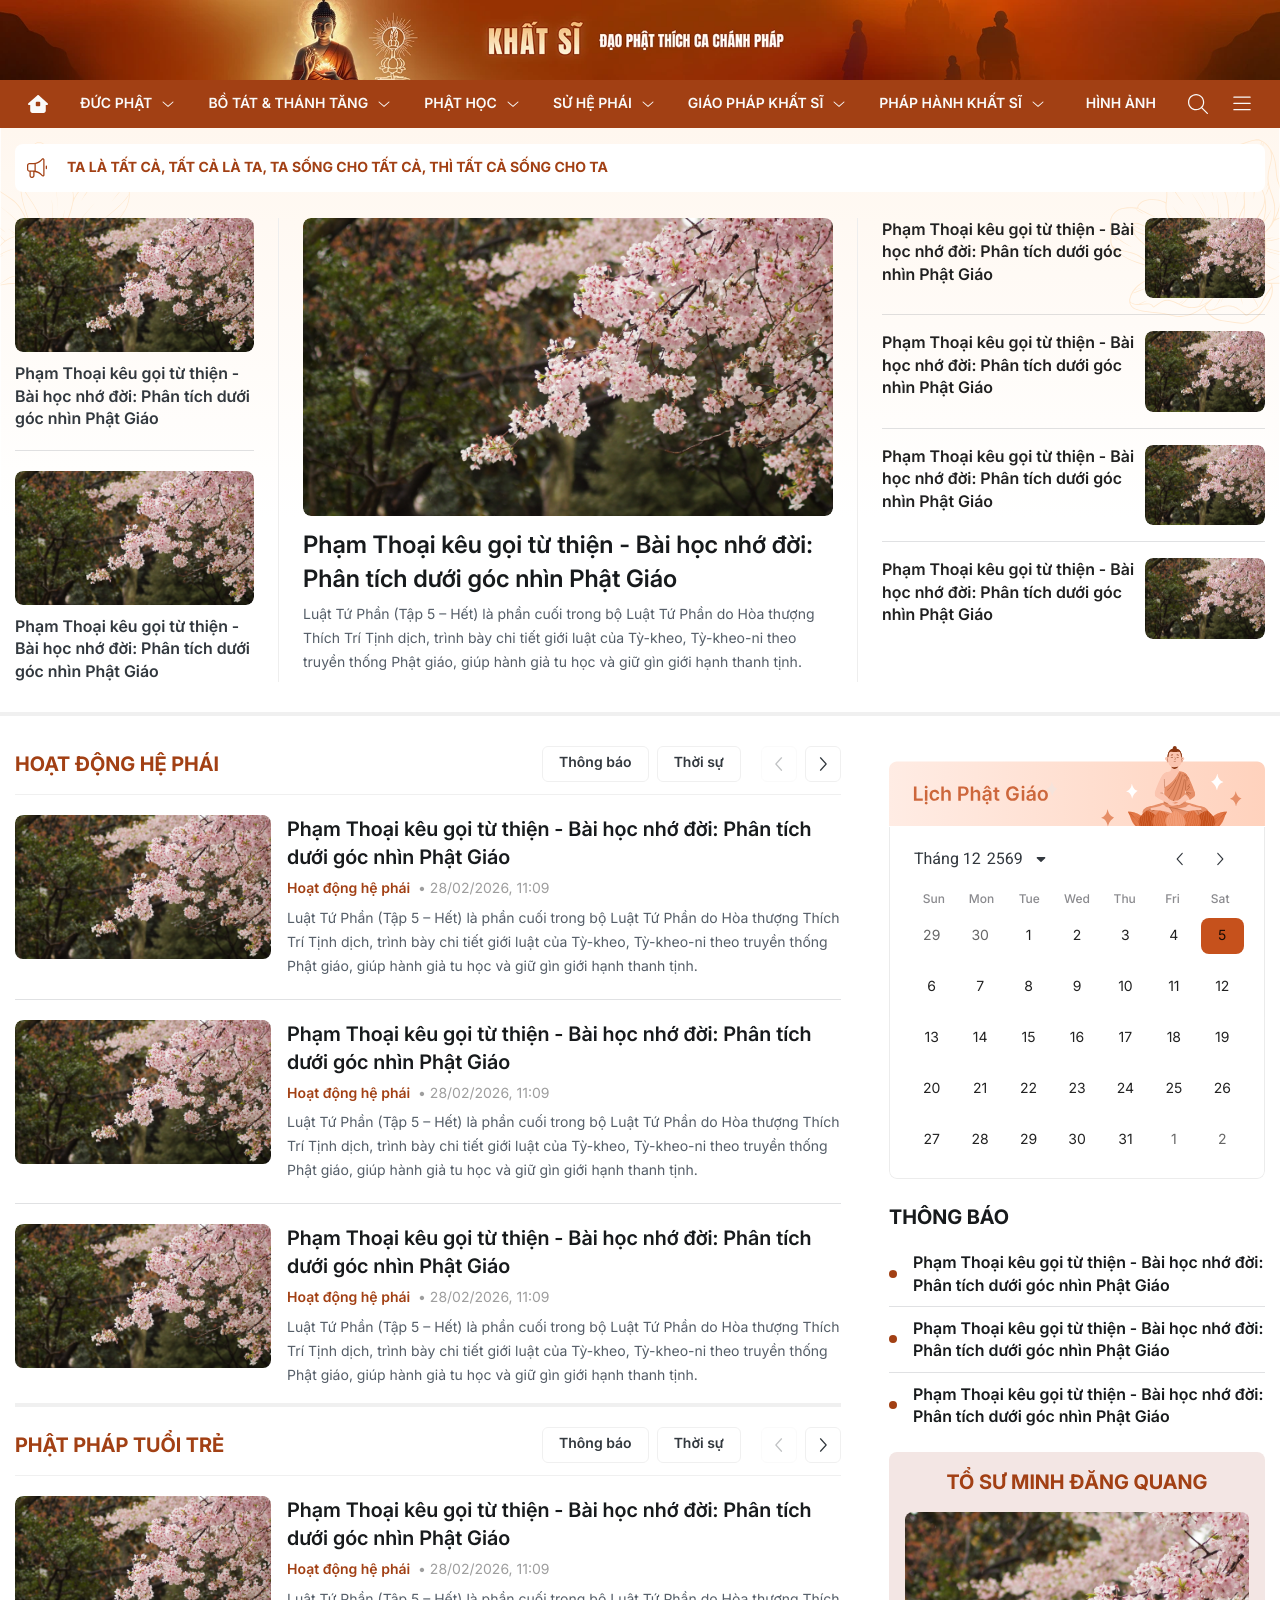
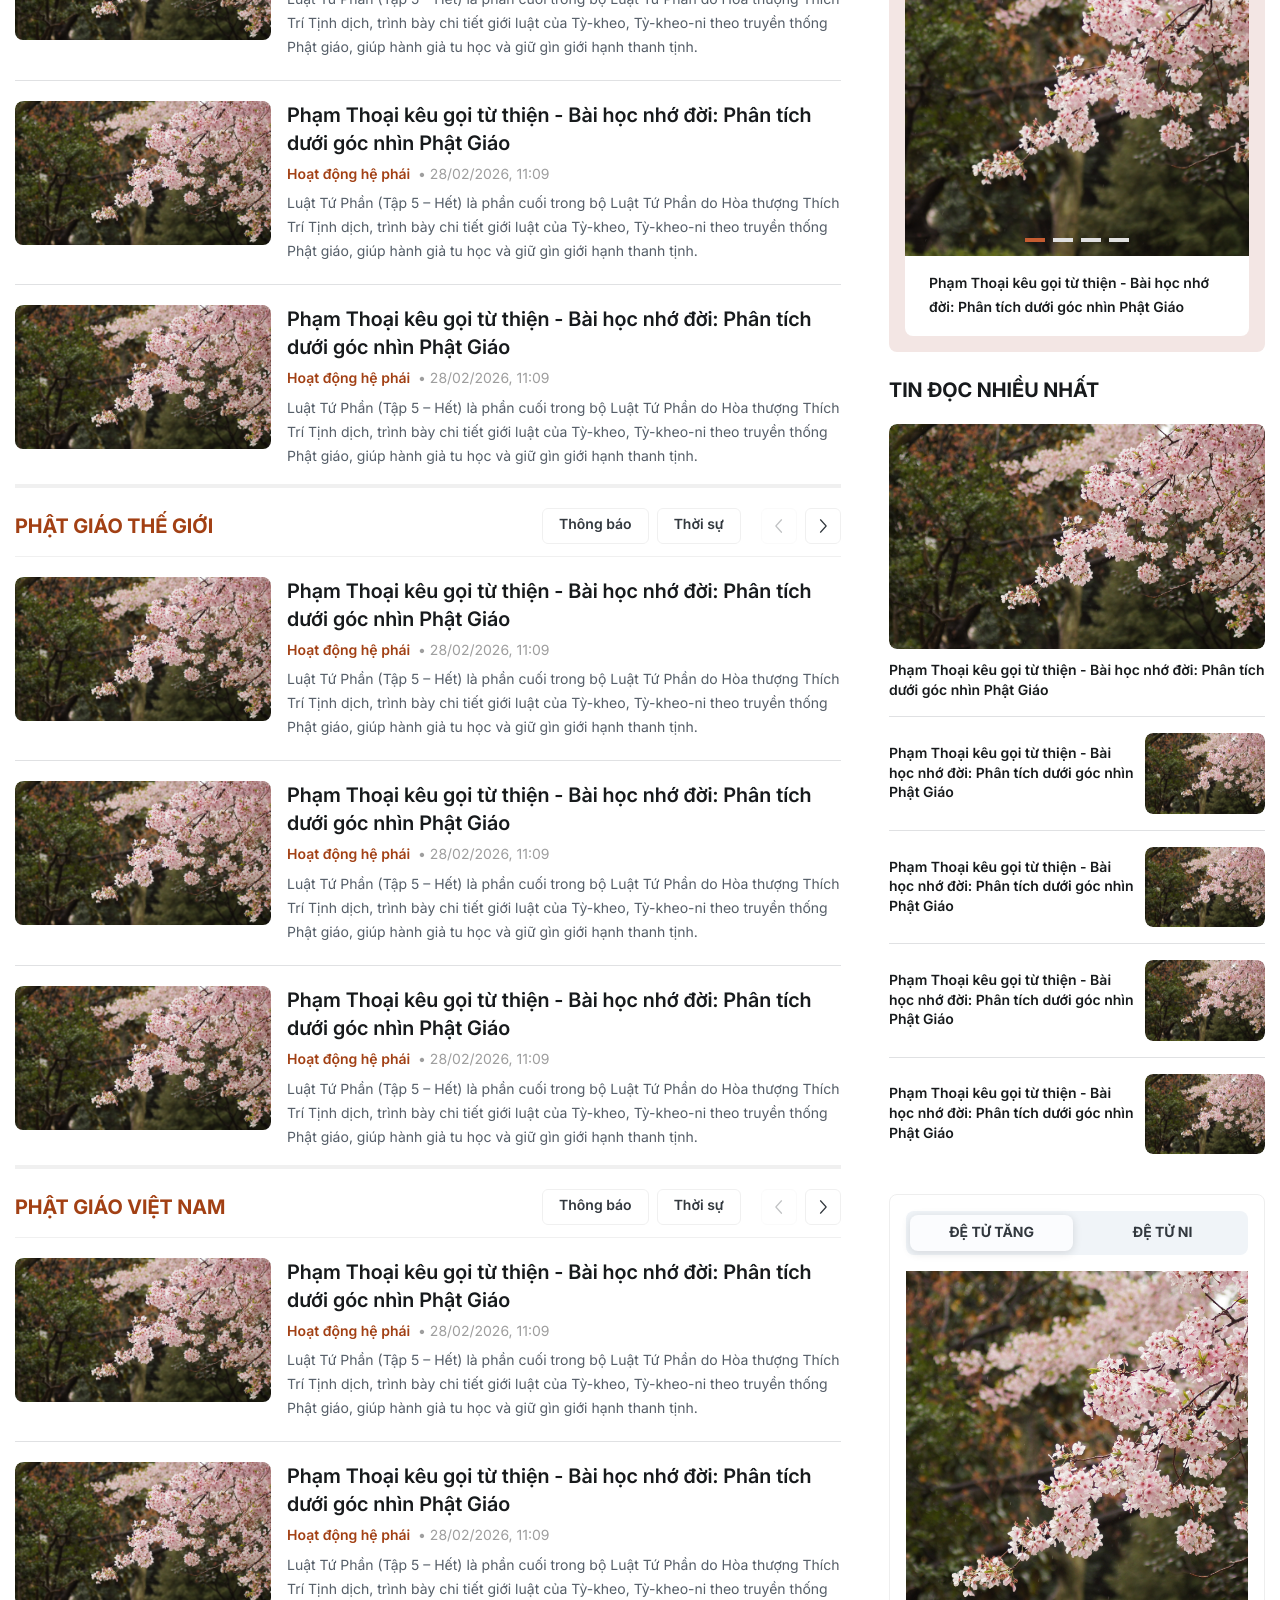
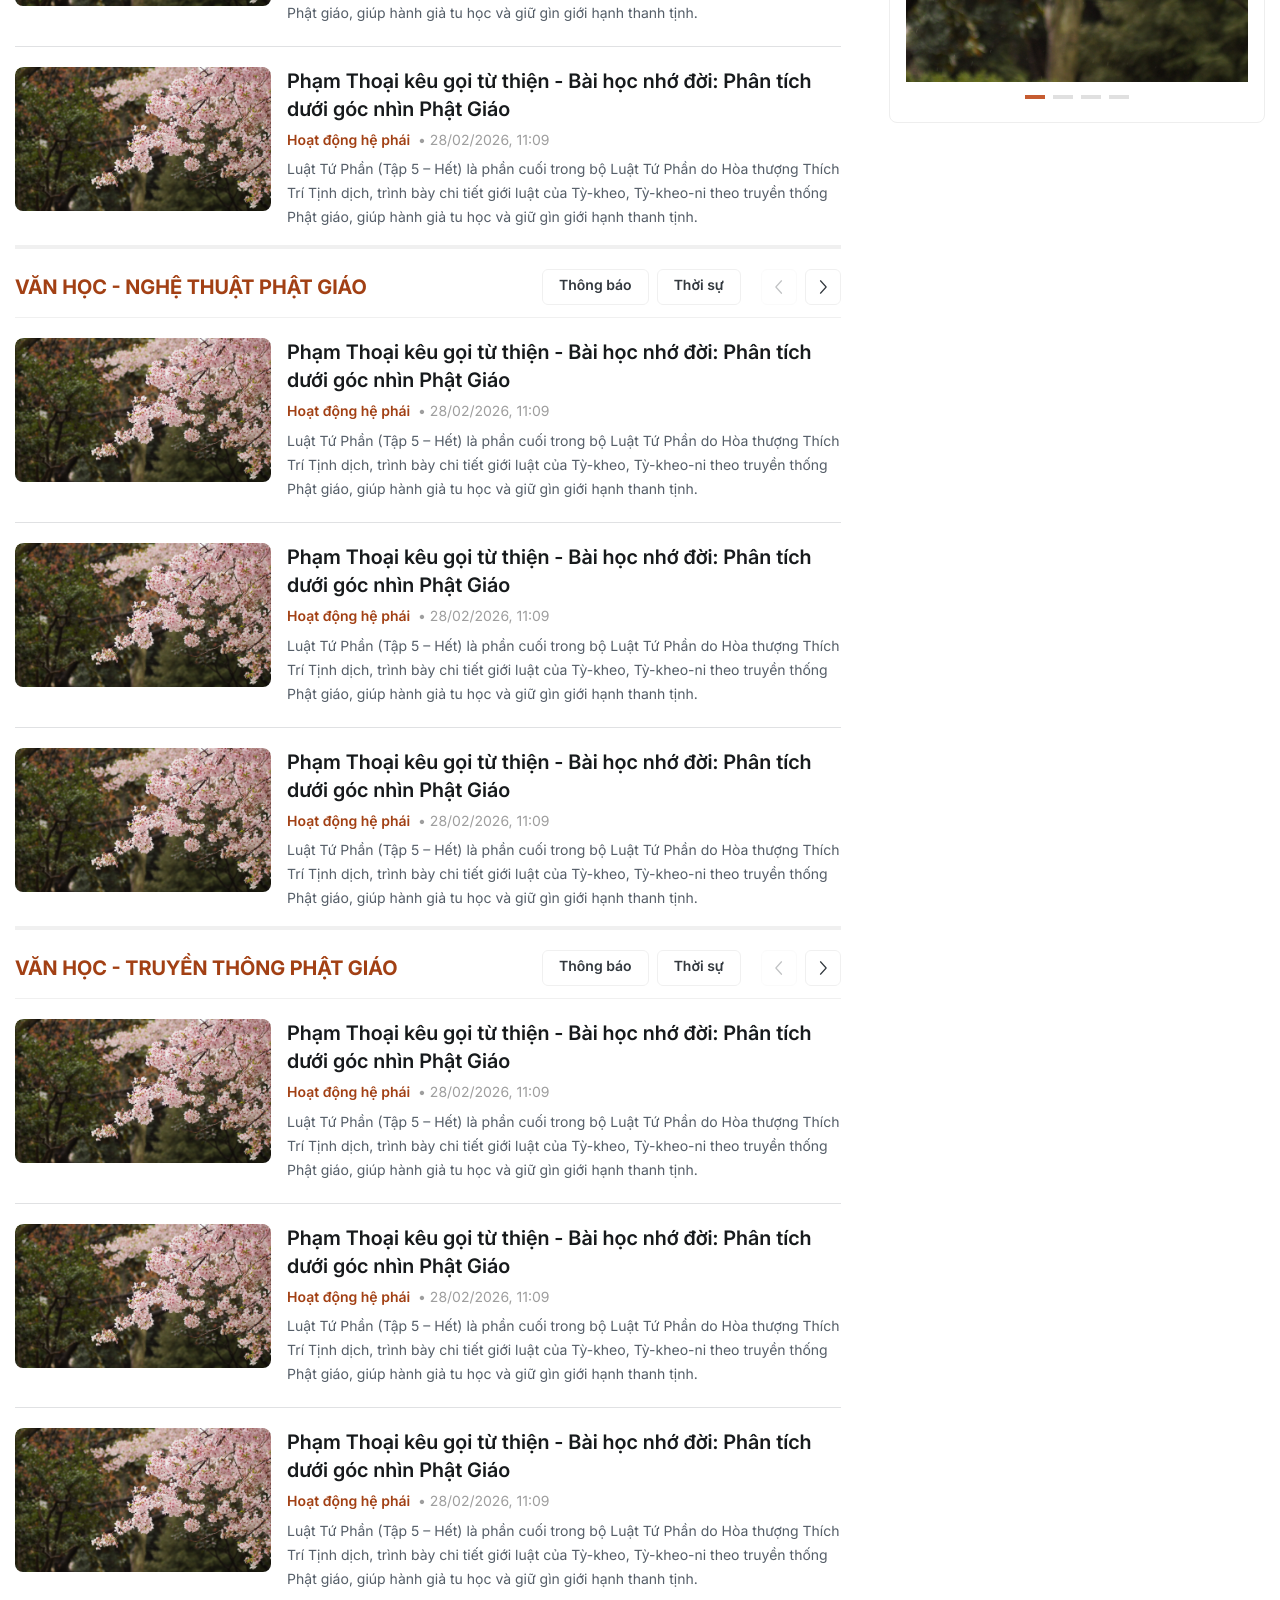
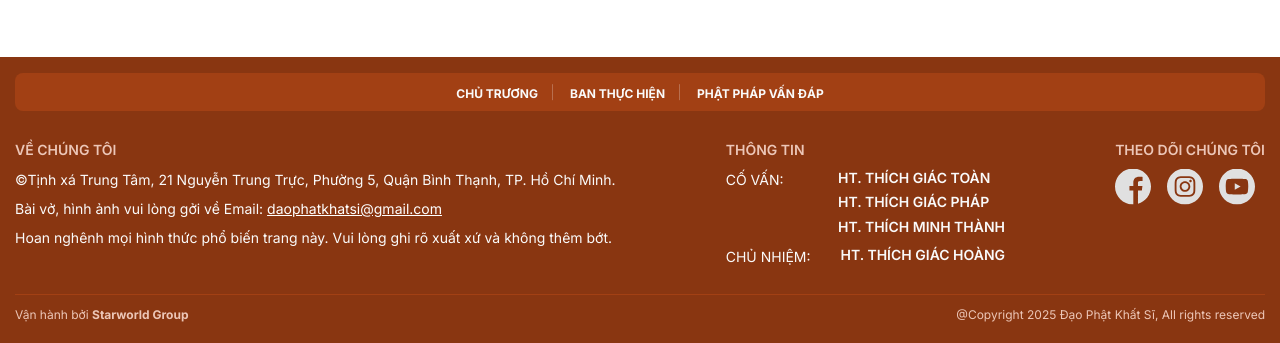
<file: index.html>
<!DOCTYPE html>
<html lang="vi">
    <head>
        <meta charset="UTF-8" />
        <meta http-equiv="X-UA-Compatible" content="IE=edge" />
        <meta name="viewport" content="width=device-width, initial-scale=1.0" />
        <!-- favicon -->
        <link rel="icon" href="./images/favicon/favicon.ico" type="image/x-icon">
        <!-- end favicon -->
        <meta name="next-size-adjust" content=""/>
        <title>Nối truyền Thích Ca chánh Pháp</title>
        <meta name="description" content="Trang thông tin tổng hợp về Đạo phật Khất sĩ, Giáo Hội Tăng Già Khất Sĩ Việt Nam, cung cấp tri thức Phật Gíao chính xác."/>
        <meta property="og:title" content="Nối truyền Thích Ca chánh Pháp"/>
        <meta property="og:description" content="Trang thông tin tổng hợp về Đạo phật Khất sĩ, Giáo Hội Tăng Già Khất Sĩ Việt Nam, cung cấp tri thức Phật Gíao chính xác."/>
        <meta property="og:image" content="https://khatsi.vn/images/metadata/og-img.png"/>
        <meta property="og:image:width" content="640"/>
        <meta property="og:image:height" content="360"/>
        <meta property="og:image:alt" content="Trang thông tin tổng hợp về Đạo phật Khất sĩ, Giáo Hội Tăng Già Khất Sĩ Việt Nam, cung cấp tri thức Phật Gíao chính xác."/>
        <meta name="twitter:card" content="summary_large_image"/>
        <meta name="twitter:title" content="Nối truyền Thích Ca chánh Pháp"/>
        <meta name="twitter:description" content="Trang thông tin tổng hợp về Đạo phật Khất sĩ, Giáo Hội Tăng Già Khất Sĩ Việt Nam, cung cấp tri thức Phật Gíao chính xác."/>
        <meta name="twitter:image" content="https://khatsi.vn/images/metadata/og-img.png"/>
        <meta name="twitter:image:width" content="640"/>
        <meta name="twitter:image:height" content="360"/>
        <meta name="twitter:image:alt" content="Trang thông tin tổng hợp về Đạo phật Khất sĩ, Giáo Hội Tăng Già Khất Sĩ Việt Nam, cung cấp tri thức Phật Gíao chính xác."/>
        <link rel="icon" href="./images/favicon/favicon.ico" type="image/x-icon" sizes="16x16"/>
       
        <!-- font -->
        <link rel="preconnect" href="https://fonts.googleapis.com">
        <link rel="preconnect" href="https://fonts.gstatic.com" crossorigin>
        <link href="https://fonts.googleapis.com/css2?family=Inter:ital,opsz,wght@0,14..32,100..900;1,14..32,100..900&family=Roboto:ital,wght@0,100..900;1,100..900&display=swap" rel="stylesheet">
        <!-- end font -->
        <link rel="stylesheet" href="./lib/swiper/swiper-bundle.min.css" />
        <link rel="stylesheet" href="./lib/fancybox/jquery.fancybox.min.css" />
        <link rel="stylesheet" href="./css/style.css" />
        <script src="./lib/jquery/jquery-3.7.1.min.js"></script>
    </head>

    <body>
        <!-- ads top -->
        <div class="ads-top">
            <div class="d-3xl-block d-md-none">
                <img src="./images/webp/banner-top-1920.webp" alt="">
            </div>
            <div class="d-3xl-none d-md-block">
                <img src="./images/webp/banner-top-480.webp" alt="">
            </div>
        </div>
        <!-- end ads top -->
        <!-- header -->
        <header id="header" class="header relative js__stickyHeader">
            <!-- pc -->
            <div class="d-3xl-block d-lg-none">
                <!-- navbar -->
                <nav class="w-wrapper navbar bg-red-a2 d-3xl-flex">
                    <div class="navber-container w-1280 d-3xl-flex items-center justify-between gap-8">
                        <!-- navbar home -->
                        <div class="navbar-home flex-0">
                            <a href="#" class="navbar-home__link">
                                <img src="./images/svg/home-fa.svg" alt="" />
                            </a>
                        </div>
                        <!-- end navbar home -->
                        <!-- menu -->
                        <ul class="navbar-wrapper w-full flex-1 d-3xl-flex items-center">
                            <!-- item -->
                            <li class="navbar-item">
                                <div class="navbar-item__heading d-3xl-flex items-center">
                                    <div class="navbar-item__title fs-14 text-w-fa text-uppercase fw-600">
                                        <a href="#" class="">Đức phật</a>
                                    </div>
                                    <div class="navbar-item__icon">
                                        <img src="./images/svg/arrow-down-fa.svg" alt="">
                                    </div>
                                </div>
                                <ul class="navbar-dropdown fs-16 text-gray-323 fw-500">
                                    <li class="navbar-dropdown__item">
                                        <a href="#">Phật đản</a>
                                    </li>
                                    <li class="navbar-dropdown__item">
                                        <a href="#">Phật thành đạo</a>
                                    </li>
                                    <li class="navbar-dropdown__item">
                                        <a href="#">Công hạnh Đức Phật</a>
                                    </li>
                                </ul>
                            </li>
                            <!-- end item -->
                            <!-- item -->
                            <li class="navbar-item">
                                <div class="navbar-item__heading d-3xl-flex items-center">
                                    <div class="navbar-item__title fs-14 text-w-fa text-uppercase fw-600">
                                        <a href="#" class="">Bồ tát & Thánh tăng</a>
                                    </div>
                                    <div class="navbar-item__icon">
                                        <img src="./images/svg/arrow-down-fa.svg" alt="">
                                    </div>
                                </div>
                                <ul class="navbar-dropdown fs-16 text-gray-323 fw-500">
                                    <li class="navbar-dropdown__item">
                                        <a href="#">Phật đản</a>
                                    </li>
                                    <li class="navbar-dropdown__item">
                                        <a href="#">Phật thành đạo</a>
                                    </li>
                                    <li class="navbar-dropdown__item">
                                        <a href="#">Công hạnh Đức Phật</a>
                                    </li>
                                </ul>
                            </li>
                            <!-- end item -->
                            <!-- item -->
                            <li class="navbar-item">
                                <div class="navbar-item__heading d-3xl-flex items-center">
                                    <div class="navbar-item__title fs-14 text-w-fa text-uppercase fw-600">
                                        <a href="#" class="">Phật học</a>
                                    </div>
                                    <div class="navbar-item__icon">
                                        <img src="./images/svg/arrow-down-fa.svg" alt="">
                                    </div>
                                </div>
                                <ul class="navbar-dropdown fs-16 text-gray-323 fw-500">
                                    <li class="navbar-dropdown__item">
                                        <a href="#">Phật đản</a>
                                    </li>
                                    <li class="navbar-dropdown__item">
                                        <a href="#">Phật thành đạo</a>
                                    </li>
                                    <li class="navbar-dropdown__item">
                                        <a href="#">Công hạnh Đức Phật</a>
                                    </li>
                                </ul>
                            </li>
                            <!-- end item -->
                            <!-- item -->
                            <li class="navbar-item">
                                <div class="navbar-item__heading d-3xl-flex items-center">
                                    <div class="navbar-item__title fs-14 text-w-fa text-uppercase fw-600">
                                        <a href="#" class="">Sử hệ phái</a>
                                    </div>
                                    <div class="navbar-item__icon">
                                        <img src="./images/svg/arrow-down-fa.svg" alt="">
                                    </div>
                                </div>
                                <ul class="navbar-dropdown fs-16 text-gray-323 fw-500">
                                    <li class="navbar-dropdown__item">
                                        <a href="#">Phật đản</a>
                                    </li>
                                    <li class="navbar-dropdown__item">
                                        <a href="#">Phật thành đạo</a>
                                    </li>
                                    <li class="navbar-dropdown__item">
                                        <a href="#">Công hạnh Đức Phật</a>
                                    </li>
                                </ul>
                            </li>
                            <!-- end item -->
                            <!-- item -->
                            <li class="navbar-item">
                                <div class="navbar-item__heading d-3xl-flex items-center">
                                    <div class="navbar-item__title fs-14 text-w-fa text-uppercase fw-600">
                                        <a href="#" class="">Giáo pháp khất sĩ</a>
                                    </div>
                                    <div class="navbar-item__icon">
                                        <img src="./images/svg/arrow-down-fa.svg" alt="">
                                    </div>
                                </div>
                                <ul class="navbar-dropdown fs-16 text-gray-323 fw-500">
                                    <li class="navbar-dropdown__item">
                                        <a href="#">Phật đản</a>
                                    </li>
                                    <li class="navbar-dropdown__item">
                                        <a href="#">Phật thành đạo</a>
                                    </li>
                                    <li class="navbar-dropdown__item">
                                        <a href="#">Công hạnh Đức Phật</a>
                                    </li>
                                </ul>
                            </li>
                            <!-- end item -->
                            <!-- item -->
                            <li class="navbar-item">
                                <div class="navbar-item__heading d-3xl-flex items-center">
                                    <div class="navbar-item__title fs-14 text-w-fa text-uppercase fw-600">
                                        <a href="#" class="">Pháp hành khất sĩ</a>
                                    </div>
                                    <div class="navbar-item__icon">
                                        <img src="./images/svg/arrow-down-fa.svg" alt="">
                                    </div>
                                </div>
                                <ul class="navbar-dropdown fs-16 text-gray-323 fw-500">
                                    <li class="navbar-dropdown__item">
                                        <a href="#">Phật đản</a>
                                    </li>
                                    <li class="navbar-dropdown__item">
                                        <a href="#">Phật thành đạo</a>
                                    </li>
                                    <li class="navbar-dropdown__item">
                                        <a href="#">Công hạnh Đức Phật</a>
                                    </li>
                                </ul>
                            </li>
                            <!-- end item -->
                            
                        </ul>
                        <!-- end menu -->
                        
                        <div class="navbar-right flex-0 d-3xl-flex items-center gap-8">
                            <!-- hinh anh -->
                            <div class="navbar-item">
                                <div class="navbar-item__heading d-3xl-flex items-center">
                                    <div class="navbar-item__title fs-14 text-w-fa text-uppercase fw-600">
                                        <a href="#" class="">Hình ảnh</a>
                                    </div>
                                </div>
                            </div>
                            <!-- end hinh anh -->
                            <!-- search -->
                            <div class="serach-pc js__searchPc">
                                <div class="serach-pc__icon flex-0 icon-20 js__showFormSearchPc">
                                    <img src="./images/svg/search-fa.svg" alt="">
                                </div>
                                
                                <!-- form -->
                                <div class="serach-pc__form js__formSearchPc">
                                    <form action="" class="relative">
                                        <div class="form-group d-3xl-flex items-center w-full">
                                            <input type="text" class="search-input fs-14 w-full h-full js__focusSearchPc" placeholder="Nhập nội dung cần tìm...">
                                            <button class="search-btn">
                                                <img src="./images/svg/search-fa.svg" alt="">
                                            </button>
                                        </div>
                                    </form>
                                </div>
                                <!-- end form -->
                            </div>
                            <!-- end search -->
                            <!-- navbar more -->
                            <div class="navbar-more js__navbarMore">
                                <div class="navbar-more__icon js__navbarMoreIcon">
                                    <div class="bar d-3xl-flex items-center justify-end">
                                        <div class="bar-icon">
                                            <img src="./images/svg/bar-fa.svg" alt="">
                                        </div>
                                    </div>
                                    <div class="close d-3xl-none items-center justify-end">
                                        <div class="bar-icon">
                                            <img src="./images/svg/close-fa.svg" alt="">
                                        </div>
                                    </div>
                                </div>
                                <div class="navbar-more__content js__navbarMoreContent">
                                    <div class="navbar-more__inner w-1280 scroll">
                                        <ul class="navbar-more__list d-3xl-grid col-4 col-md-2 gap-20 pt-12">
                                            <li class="navbar-more__item js__fullMoreNavbarItem">
                                                <div class="navbar-more__title"><a href="#">Cate 1</a></div>
                                                <ul class="navbar-more__children">
                                                    <li><a href="#">Cate 2</a></li>
                                                    <li><a href="#">Cate 2</a></li>
                                                    <li><a href="#">Cate 2</a></li>
                                                    <li><a href="#">Cate 2</a></li>
                                                </ul>
                                                <div class="navbar-more__btn fs-12 text-gray-75 js__showFullMoreNavbarItem">Xem thêm</div>
                                            </li>
                                            <li class="navbar-more__item js__fullMoreNavbarItem">
                                                <div class="navbar-more__title"><a href="#">Cate 1</a></div>
                                                <ul class="navbar-more__children">
                                                    <li><a href="#">Cate 2</a></li>
                                                    <li><a href="#">Cate 2</a></li>
                                                    <li><a href="#">Cate 2</a></li>
                                                    <li><a href="#">Cate 2</a></li>
                                                </ul>
                                                <div class="navbar-more__btn fs-12 text-gray-75 js__showFullMoreNavbarItem">Xem thêm</div>
                                            </li>
                                            <li class="navbar-more__item js__fullMoreNavbarItem">
                                                <div class="navbar-more__title"><a href="#">Cate 1</a></div>
                                                <ul class="navbar-more__children">
                                                    <li><a href="#">Cate 2</a></li>
                                                    <li><a href="#">Cate 2</a></li>
                                                    <li><a href="#">Cate 2</a></li>
                                                    <li><a href="#">Cate 2</a></li>
                                                </ul>
                                                <div class="navbar-more__btn fs-12 text-gray-75 js__showFullMoreNavbarItem">Xem thêm</div>
                                            </li>
                                            <li class="navbar-more__item js__fullMoreNavbarItem">
                                                <div class="navbar-more__title"><a href="#">Cate 1</a></div>
                                                <ul class="navbar-more__children">
                                                    <li><a href="#">Cate 2</a></li>
                                                    <li><a href="#">Cate 2</a></li>
                                                    <li><a href="#">Cate 2</a></li>
                                                    <li><a href="#">Cate 2</a></li>
                                                </ul>
                                                <div class="navbar-more__btn fs-12 text-gray-75 js__showFullMoreNavbarItem">Xem thêm</div>
                                            </li>
                                            <li class="navbar-more__item js__fullMoreNavbarItem">
                                                <div class="navbar-more__title"><a href="#">Cate 1</a></div>
                                                <ul class="navbar-more__children">
                                                    <li><a href="#">Cate 2</a></li>
                                                    <li><a href="#">Cate 2</a></li>
                                                    <li><a href="#">Cate 2</a></li>
                                                    <li><a href="#">Cate 2</a></li>
                                                </ul>
                                                <div class="navbar-more__btn fs-12 text-gray-75 js__showFullMoreNavbarItem">Xem thêm</div>
                                            </li>
                                            <li class="navbar-more__item js__fullMoreNavbarItem">
                                                <div class="navbar-more__title"><a href="#">Cate 1</a></div>
                                                <ul class="navbar-more__children">
                                                    <li><a href="#">Cate 2</a></li>
                                                    <li><a href="#">Cate 2</a></li>
                                                    <li><a href="#">Cate 2</a></li>
                                                    <li><a href="#">Cate 2</a></li>
                                                </ul>
                                                <div class="navbar-more__btn fs-12 text-gray-75 js__showFullMoreNavbarItem">Xem thêm</div>
                                            </li>
                                            <li class="navbar-more__item js__fullMoreNavbarItem">
                                                <div class="navbar-more__title"><a href="#">Cate 1</a></div>
                                                <ul class="navbar-more__children">
                                                    <li><a href="#">Cate 2</a></li>
                                                    <li><a href="#">Cate 2</a></li>
                                                    <li><a href="#">Cate 2</a></li>
                                                    <li><a href="#">Cate 2</a></li>
                                                </ul>
                                                <div class="navbar-more__btn fs-12 text-gray-75 js__showFullMoreNavbarItem">Xem thêm</div>
                                            </li>
                                        </ul>
                                    </div>
                                </div>
                            </div>
                            <!-- end navbar more -->
                        </div>
                    </div>
                </nav>
                <!-- end navbar -->
            </div>
            <!-- end pc -->

            <!-- mb -->
            <div class="d-3xl-none d-lg-block">
                <div class="header-mb w-wrapper relative z-30 bg-red-a2 py-4">
                    <div class="header-mb__container w-1280 w-full d-3xl-flex items-center">
                        <!-- left -->
                        <div class="header-mb__left flex-0 d-3xl-flex items-center">
                            <a href="#" class="mb-home">
                                <img src="./images/svg/home-fa.svg" alt="">
                            </a>

                        </div>
                        <!-- end left -->

                        <!-- right -->
                        <div class="header-mb__right flex-1 d-3xl-flex items-center justify-end">
                            <!-- hinh anh -->
                            <div class="cate-image">
                                <a href="#" class="cate-image__link">
                                    <img src="./images/svg/image-fa.svg" alt="">
                                </a>
                            </div>
                            <!-- end hinh anh -->
                            <!-- search -->
                            <div class="search-mb">
                                <div class="search-mb__icon js__searchMb">
                                    <img src="./images/svg/search-fa.svg" alt="">
                                </div>
                                <div class="search-mb__form w-full js__formSearchMb shadow">
                                    <form action="" class="w-full h-full">
                                        <div class="search-mb__group relative w-full h-full">
                                            <input type="text" class="search-mb__input w-full h-full p-8 fs-14 js__focusSearchMb" placeholder="Tìm kiếm...">
                                            <div class="search-mb__btn absolute h-full js__closeSearchMb">
                                                <img src="./images/svg/close-gray.svg" alt="">
                                            </div>
                                        </div>
                                    </form>
                                </div>
                            </div>
                            <!-- end search -->

                        
                            <!-- sub menu -->
                            <div class="sub-menu-mb-wrapper js__subMenuContainer">
                                <div class="icon-bar js__clickShowMenuMb">
                                    <img src="./images/svg/bar-fa.svg" alt="" loading="lazy">
                                </div>
                                <div class="sub-menu-mb js__subMenuMb">
                                    <div class="sub-menu-mb__close js__closeSubMenuMb d-3xl-flex items-center">
                                        <img src="./images/svg/close-fa.svg" alt="" loading="lazy">
                                    </div>

                                    <div class="sub-menu-mb__container px-15 pb-30 pt-10 scroll">
                                        <ul class="sub-menu-mb__list js__subMenuMbContainer">
                                            <!-- item -->
                                            <li class="sub-menu-mb__item js__subMenuMbItem">
                                                <!-- heading -->
                                                <div class="sub-menu-mb__heading d-3xl-flex items-center justify-between js__showSubMenuMbItem">
                                                    <div class="link flex-1 fs-16 fw-600">
                                                        Đức phật
                                                    </div>
                                                    <div class="arrow-icon flex-0 icon-16 ">
                                                        <img src="./images/svg/arrow-down-gray.svg" alt="">
                                                    </div>
                                                </div>
                                                <!-- end heading -->

                                                <!-- dropwdown -->
                                                <div class="sub-menu-mb__dropdown fs-14 fw-600 text-gray-21">
                                                    <a href="#" class="link d-3xl-flex flex-1">Phật đản</a>
                                                    <a href="#" class="link d-3xl-flex flex-1">Phật thành đạo</a>
                                                    <a href="#" class="link d-3xl-flex flex-1">Công hạnh Đức Phật</a>
                                                </div>
                                                <!-- end dropwdown -->
                                            </li>
                                            <!-- end item -->
                                            <!-- item -->
                                            <li class="sub-menu-mb__item js__subMenuMbItem">
                                                <!-- heading -->
                                                <div class="sub-menu-mb__heading d-3xl-flex items-center justify-between js__showSubMenuMbItem">
                                                    <div class="link flex-1 fs-16 fw-600">
                                                        Đức phật
                                                    </div>
                                                    <div class="arrow-icon flex-0 icon-16 ">
                                                        <img src="./images/svg/arrow-down-gray.svg" alt="">
                                                    </div>
                                                </div>
                                                <!-- end heading -->

                                                <!-- dropwdown -->
                                                <div class="sub-menu-mb__dropdown fs-14 fw-600 text-gray-21">
                                                    <a href="#" class="link d-3xl-flex flex-1">Phật đản</a>
                                                    <a href="#" class="link d-3xl-flex flex-1">Phật thành đạo</a>
                                                    <a href="#" class="link d-3xl-flex flex-1">Công hạnh Đức Phật</a>
                                                </div>
                                                <!-- end dropwdown -->
                                            </li>
                                            <!-- end item -->
                                            <!-- item -->
                                            <li class="sub-menu-mb__item js__subMenuMbItem">
                                                <!-- heading -->
                                                <div class="sub-menu-mb__heading d-3xl-flex items-center justify-between js__showSubMenuMbItem">
                                                    <div class="link flex-1 fs-16 fw-600">
                                                        Đức phật
                                                    </div>
                                                    <div class="arrow-icon flex-0 icon-16 ">
                                                        <img src="./images/svg/arrow-down-gray.svg" alt="">
                                                    </div>
                                                </div>
                                                <!-- end heading -->

                                                <!-- dropwdown -->
                                                <div class="sub-menu-mb__dropdown fs-14 fw-600 text-gray-21">
                                                    <a href="#" class="link d-3xl-flex flex-1">Phật đản</a>
                                                    <a href="#" class="link d-3xl-flex flex-1">Phật thành đạo</a>
                                                    <a href="#" class="link d-3xl-flex flex-1">Công hạnh Đức Phật</a>
                                                </div>
                                                <!-- end dropwdown -->
                                            </li>
                                            <!-- end item -->
                                            <!-- item -->
                                            <li class="sub-menu-mb__item js__subMenuMbItem">
                                                <!-- heading -->
                                                <div class="sub-menu-mb__heading d-3xl-flex items-center justify-between js__showSubMenuMbItem">
                                                    <div class="link flex-1 fs-16 fw-600">
                                                        Đức phật
                                                    </div>
                                                    <div class="arrow-icon flex-0 icon-16 ">
                                                        <img src="./images/svg/arrow-down-gray.svg" alt="">
                                                    </div>
                                                </div>
                                                <!-- end heading -->

                                                <!-- dropwdown -->
                                                <div class="sub-menu-mb__dropdown fs-14 fw-600 text-gray-21">
                                                    <a href="#" class="link d-3xl-flex flex-1">Phật đản</a>
                                                    <a href="#" class="link d-3xl-flex flex-1">Phật thành đạo</a>
                                                    <a href="#" class="link d-3xl-flex flex-1">Công hạnh Đức Phật</a>
                                                </div>
                                                <!-- end dropwdown -->
                                            </li>
                                            <!-- end item -->
                                            <!-- item -->
                                            <li class="sub-menu-mb__item js__subMenuMbItem">
                                                <!-- heading -->
                                                <div class="sub-menu-mb__heading d-3xl-flex items-center justify-between js__showSubMenuMbItem">
                                                    <div class="link flex-1 fs-16 fw-600">
                                                        Đức phật
                                                    </div>
                                                    <div class="arrow-icon flex-0 icon-16 ">
                                                        <img src="./images/svg/arrow-down-gray.svg" alt="">
                                                    </div>
                                                </div>
                                                <!-- end heading -->

                                                <!-- dropwdown -->
                                                <div class="sub-menu-mb__dropdown fs-14 fw-600 text-gray-21">
                                                    <a href="#" class="link d-3xl-flex flex-1">Phật đản</a>
                                                    <a href="#" class="link d-3xl-flex flex-1">Phật thành đạo</a>
                                                    <a href="#" class="link d-3xl-flex flex-1">Công hạnh Đức Phật</a>
                                                </div>
                                                <!-- end dropwdown -->
                                            </li>
                                            <!-- end item -->
                                            <!-- item -->
                                            <li class="sub-menu-mb__item js__subMenuMbItem">
                                                <!-- heading -->
                                                <div class="sub-menu-mb__heading d-3xl-flex items-center justify-between js__showSubMenuMbItem">
                                                    <div class="link flex-1 fs-16 fw-600">
                                                        Đức phật
                                                    </div>
                                                    <div class="arrow-icon flex-0 icon-16 ">
                                                        <img src="./images/svg/arrow-down-gray.svg" alt="">
                                                    </div>
                                                </div>
                                                <!-- end heading -->

                                                <!-- dropwdown -->
                                                <div class="sub-menu-mb__dropdown fs-14 fw-600 text-gray-21">
                                                    <a href="#" class="link d-3xl-flex flex-1">Phật đản</a>
                                                    <a href="#" class="link d-3xl-flex flex-1">Phật thành đạo</a>
                                                    <a href="#" class="link d-3xl-flex flex-1">Công hạnh Đức Phật</a>
                                                </div>
                                                <!-- end dropwdown -->
                                            </li>
                                            <!-- end item -->
                                        </ul>                                                                       
                                    </div>
                                </div>
                            </div>
                            <!-- end sub menu -->
                        </div>                                                                                      
                        <!-- end right -->
                    </div>                              
                </div>
            </div>
            <!-- end mb -->
        </header>
        <!-- end header -->
        <!-- main -->
        <main id="main" class="main">
            
            <!-- primary -->
            <section class="section-primary relative z-20 over-hidden w-wrapper py-16">
                <div class="section-primary__container w-1280 relative p-12 border-8 bg-white over-hidden">
                    <div class="section-primary__content d-3xl-flex items-center">
                        <div class="section-primary__icon flex-0 icon-20">
                             <img src="./images/svg/volum-red.svg" alt="">
                        </div>
                        <div class="section-primary__marquee flex-1 ml-20">
                            <div class="marquee-item">
                                <div class="marquee-item__inner">
                                    <p class="marquee-item__text fs-14 fw-700 text-red-a2">TA LÀ TẤT CẢ, TẤT CẢ LÀ TA, TA SỐNG CHO TẤT CẢ, THÌ TẤT CẢ SỐNG CHO TA</p>
                                </div>
                            </div>
                            <div class="marquee-item">
                                <div class="marquee-item__inner">
                                    <p class="marquee-item__text fs-14 fw-700 text-red-a2">TA LÀ TẤT CẢ, TẤT CẢ LÀ TA, TA SỐNG CHO TẤT CẢ, THÌ TẤT CẢ SỐNG CHO TA</p>
                                </div>
                            </div>
                            
                        </div>
                    </div>
                </div>
            </section>
            <!-- end primary -->
            <!-- pc -->
            <div class="d-3xl-block d-md-none">

                <!-- secondary -->
                <section class="section-secondary relative z-20 over-hidden w-wrapper border-b4-f0">
                    <div class="section-secondary__container w-1280 w-md-700 pt-10 pb-30 relative">
                        <div class="section-secondary__content block-primary d-md-block">
                            <!-- left -->
                            <div class="section-secondary__left block-primary__left border-r-ee border-md-r-0 pr-24 pr-md-0">
                                <!-- article medium -->
                                <div class="article-medium last-article">
                                    <!-- article -->
                                    <div class="article py-20 border-b-636">
                                        <!-- img -->
                                        <div class="article-img over-hidden border-8">
                                            <a href="#" class="ratio-16x9 over-hidden border-8">
                                                <img src="./images/2.jpg" alt="" class="">
                                            </a>
                                        </div>
                                        <!-- end img -->
                                        <!-- content -->
                                        <div class="article-content mt-10">
                                            <h2 class="article-title fs-16 fw-600 text-gray-323 flex-1">
                                                <a href="#" class="fix-text3">Phạm Thoại kêu gọi từ thiện - Bài học nhớ đời: Phân tích dưới góc nhìn Phật Giáo</a>
                                            </h2>
                                        </div>
                                        <!-- end content -->
                                    </div>
                                    <!-- end article -->
                                    <!-- article -->
                                    <div class="article py-20 border-b-636">
                                        <!-- img -->
                                        <div class="article-img over-hidden border-8">
                                            <a href="#" class="ratio-16x9 over-hidden border-8">
                                                <img src="./images/2.jpg" alt="" class="">
                                            </a>
                                        </div>
                                        <!-- end img -->
                                        <!-- content -->
                                        <div class="article-content mt-10">
                                            <h2 class="article-title fs-16 fw-600 text-gray-323 flex-1">
                                                <a href="#" class="fix-text3">Phạm Thoại kêu gọi từ thiện - Bài học nhớ đời: Phân tích dưới góc nhìn Phật Giáo</a>
                                            </h2>
                                        </div>
                                        <!-- end content -->
                                    </div>
                                    <!-- end article -->
                                </div>
                                <!-- end article medium -->
                            </div>
                            <!-- end left -->
                            <!-- center -->
                            <div class="section-secondary__center block-primary__center mt-md-20">
                                <!-- article -->
                                <div class="article">
                                    <!-- img -->
                                    <div class="article-img over-hidden border-8">
                                        <a href="#" class="ratio-16x9 over-hidden border-8">
                                            <img src="./images/2.jpg" alt="" class="">
                                        </a>
                                    </div>
                                    <!-- end img -->
                                    <!-- content -->
                                    <div class="article-content mt-12">
                                        <h1 class="article-title fs-24 fw-600 text-gray-171 flex-1">
                                            <a href="#" class="fix-text3">Phạm Thoại kêu gọi từ thiện - Bài học nhớ đời: Phân tích dưới góc nhìn Phật Giáo</a>
                                        </h1>
                                        <div class="article-des fs-14 text-gray-555 font-noto-sans mt-8">
                                            <p>Luật Tứ Phần (Tập 5 – Hết) là phần cuối trong bộ Luật Tứ Phần do Hòa thượng Thích Trí Tịnh dịch, trình bày chi tiết giới luật của Tỳ-kheo, Tỳ-kheo-ni theo truyền thống Phật giáo, giúp hành giả tu học và giữ gìn giới hạnh thanh tịnh.</p>
                                        </div>
                                        
                                    </div>
                                    <!-- end content -->
                                </div>
                                <!-- end article -->
                            </div>
                            <!-- end center -->
                            <!-- right -->
                            <div class="section-secondary__right block-primary__right border-l-ee mt-md-20 border-md-l-0 pl-24 pl-md-0">
                                <!-- article small -->
                                <div class="article-smalls last-article">
                                    <!-- article -->
                                    <div class="article d-3xl-flex py-16 border-b-636">
                                        <!-- content -->
                                        <div class="article-content flex-1">
                                            <h3 class="article-title fs-16 fw-600 text-gray-21 flex-1">
                                                <a href="#" class="fix-text3">Phạm Thoại kêu gọi từ thiện - Bài học nhớ đời: Phân tích dưới góc nhìn Phật Giáo</a>
                                            </h3>
                                            
                                        </div>
                                        <!-- end content -->
                                        <!-- img -->
                                        <div class="article-img over-hidden flex-0 ml-8 w-120px border-8">
                                            <a href="#" class="ratio-4x6 over-hidden border-8">
                                                <img src="./images/2.jpg" alt="" class="">
                                            </a>
                                        </div>
                                        <!-- end img -->
                                    </div>
                                    <!-- end article -->
                                    <!-- article -->
                                    <div class="article d-3xl-flex py-16 border-b-636">
                                        <!-- content -->
                                        <div class="article-content flex-1">
                                            <h3 class="article-title fs-16 fw-600 text-gray-21 flex-1">
                                                <a href="#" class="fix-text3">Phạm Thoại kêu gọi từ thiện - Bài học nhớ đời: Phân tích dưới góc nhìn Phật Giáo</a>
                                            </h3>
                                            
                                        </div>
                                        <!-- end content -->
                                        <!-- img -->
                                        <div class="article-img over-hidden flex-0 ml-8 w-120px border-8">
                                            <a href="#" class="ratio-4x6 over-hidden border-8">
                                                <img src="./images/2.jpg" alt="" class="">
                                            </a>
                                        </div>
                                        <!-- end img -->
                                    </div>
                                    <!-- end article -->
                                    <!-- article -->
                                    <div class="article d-3xl-flex py-16 border-b-636">
                                        <!-- content -->
                                        <div class="article-content flex-1">
                                            <h3 class="article-title fs-16 fw-600 text-gray-21 flex-1">
                                                <a href="#" class="fix-text3">Phạm Thoại kêu gọi từ thiện - Bài học nhớ đời: Phân tích dưới góc nhìn Phật Giáo</a>
                                            </h3>
                                            
                                        </div>
                                        <!-- end content -->
                                        <!-- img -->
                                        <div class="article-img over-hidden flex-0 ml-8 w-120px border-8">
                                            <a href="#" class="ratio-4x6 over-hidden border-8">
                                                <img src="./images/2.jpg" alt="" class="">
                                            </a>
                                        </div>
                                        <!-- end img -->
                                    </div>
                                    <!-- end article -->
                                    <!-- article -->
                                    <div class="article d-3xl-flex py-16 border-b-636">
                                        <!-- content -->
                                        <div class="article-content flex-1">
                                            <h3 class="article-title fs-16 fw-600 text-gray-21 flex-1">
                                                <a href="#" class="fix-text3">Phạm Thoại kêu gọi từ thiện - Bài học nhớ đời: Phân tích dưới góc nhìn Phật Giáo</a>
                                            </h3>
                                            
                                        </div>
                                        <!-- end content -->
                                        <!-- img -->
                                        <div class="article-img over-hidden flex-0 ml-8 w-120px border-8">
                                            <a href="#" class="ratio-4x6 over-hidden border-8">
                                                <img src="./images/2.jpg" alt="" class="">
                                            </a>
                                        </div>
                                        <!-- end img -->
                                    </div>
                                    <!-- end article -->
                                </div>
                                <!-- end article small -->
                            </div>
                            <!-- end right -->
                        </div>
                    </div>
                </section>
                <!-- end secondary -->

                <!-- tertiary -->
                <section class="section-tertiary relative z-20 over-hidden w-wrapper">
                    <div class="section-tertiary__container w-1280 w-md-500 relative py-30">
                        <div class="section-tertiary__content block-secondary">
                            <!-- left -->
                            <div class="section-tertiary__left block-secondary__left">
                                <!-- block one -->
                                <div class="block-one pb-15 mb-20 border-b4-f0">
                                    <!-- heading -->
                                    <div class="heading-primary d-3xl-flex items-center justify-between pb-12 mb-16 border-b-f0">
                                        <h2 class="heading-primary__title fs-20 fw-bold text-red-a2 text-uppercase">
                                            <a href="#">Hoạt động hệ phái</a>
                                        </h2>

                                        <div class="heading-primary__slide d-md-none pl-20 js__slideContainerCustomTwoItem">
                                            <ul class="heading-primary__list js__slideListCustomTwoItem">
                                                <!-- item -->
                                                <li class="heading-primary__item js__slideItemCustomTwoItem">
                                                    <a href="#" class="heading-primary__link fs-14 font-noto-sans text-gray-323 fw-600 px-16 py-6 d-3xl-block">Thông báo</a>
                                                </li>
                                                <!-- end item -->
                                                <!-- item -->
                                                <li class="heading-primary__item js__slideItemCustomTwoItem">
                                                    <a href="#" class="heading-primary__link fs-14 font-noto-sans text-gray-323 fw-600 px-16 py-6 d-3xl-block">Thời sự</a>
                                                </li>
                                                <!-- end item -->
                                                <!-- item -->
                                                <li class="heading-primary__item js__slideItemCustomTwoItem">
                                                    <a href="#" class="heading-primary__link fs-14 font-noto-sans text-gray-323 fw-600 px-16 py-6 d-3xl-block">Điển phật hàng ngày</a>
                                                </li>
                                                <!-- end item -->
                                                <!-- item -->
                                                <li class="heading-primary__item js__slideItemCustomTwoItem">
                                                    <a href="#" class="heading-primary__link fs-14 font-noto-sans text-gray-323 fw-600 px-16 py-6 d-3xl-block">Quốc tế phật giáo</a>
                                                </li>
                                                <!-- end item -->
                                            </ul>
                                            <!-- control -->
                                            <div class="heading-primary__control">
                                                <div class="button-prev js__prevSlide">
                                                    <img src="./images/svg/arrow-prev-gray.svg" alt="">
                                                </div>
                                                <div class="button-next js__nextSlide">
                                                    <img src="./images/svg/arrow-next-gray.svg" alt="">
                                                </div>
                                            </div>
                                            <!-- end control -->
                                        </div>
                                    </div>
                                    <!-- end heading -->

                                    <!-- content -->
                                    <div class="block-one__content mt-20">
                                        <div class="article-list last-article">
                                            <!-- article -->
                                            <div class="article d-3xl-flex d-md-block py-20 border-b-636">
                                                <!-- img -->
                                                <div class="article-img over-hidden border-8 flex-0 w-31 w-md-full">
                                                    <a href="#" class="ratio-16x9 over-hidden border-8">
                                                        <img src="./images/2.jpg" alt="" class="">
                                                    </a>
                                                </div>
                                                <!-- end img -->
                                                <!-- content -->
                                                <div class="article-content ml-16 flex-1 ml-md-0">
                                                    <h3 class="article-title fs-20 fw-600 text-gray-171 flex-1">
                                                        <a href="#" class="fix-text3">Phạm Thoại kêu gọi từ thiện - Bài học nhớ đời: Phân tích dưới góc nhìn Phật Giáo</a>
                                                    </h3>
                                                    <div class="article-time fs-14 text-gray-9e mt-8">
                                                        <a href="#" class="text-red-a2 fs-14 fw-600">Hoạt động hệ phái</a>
                                                        <span class="">&nbsp;•&nbsp;28/02/2026, 11:09</span>
                                                    </div>
                                                    <div class="article-des fs-14 text-gray-555 mt-8">
                                                        <p>Luật Tứ Phần (Tập 5 – Hết) là phần cuối trong bộ Luật Tứ Phần do Hòa thượng Thích Trí Tịnh dịch, trình bày chi tiết giới luật của Tỳ-kheo, Tỳ-kheo-ni theo truyền thống Phật giáo, giúp hành giả tu học và giữ gìn giới hạnh thanh tịnh.</p>
                                                    </div>
                                                    
                                                </div>
                                                <!-- end content -->
                                            </div>
                                            <!-- end article -->
                                            <!-- article -->
                                            <div class="article d-3xl-flex d-md-block py-20 border-b-636">
                                                <!-- img -->
                                                <div class="article-img over-hidden border-8 flex-0 w-31 w-md-full">
                                                    <a href="#" class="ratio-16x9 over-hidden border-8">
                                                        <img src="./images/2.jpg" alt="" class="">
                                                    </a>
                                                </div>
                                                <!-- end img -->
                                                <!-- content -->
                                                <div class="article-content ml-16 flex-1 ml-md-0">
                                                    <h3 class="article-title fs-20 fw-600 text-gray-171 flex-1">
                                                        <a href="#" class="fix-text3">Phạm Thoại kêu gọi từ thiện - Bài học nhớ đời: Phân tích dưới góc nhìn Phật Giáo</a>
                                                    </h3>
                                                    <div class="article-time fs-14 text-gray-9e mt-8">
                                                        <a href="#" class="text-red-a2 fs-14 fw-600">Hoạt động hệ phái</a>
                                                        <span class="">&nbsp;•&nbsp;28/02/2026, 11:09</span>
                                                    </div>
                                                    <div class="article-des fs-14 text-gray-555 mt-8">
                                                        <p>Luật Tứ Phần (Tập 5 – Hết) là phần cuối trong bộ Luật Tứ Phần do Hòa thượng Thích Trí Tịnh dịch, trình bày chi tiết giới luật của Tỳ-kheo, Tỳ-kheo-ni theo truyền thống Phật giáo, giúp hành giả tu học và giữ gìn giới hạnh thanh tịnh.</p>
                                                    </div>
                                                    
                                                </div>
                                                <!-- end content -->
                                            </div>
                                            <!-- end article -->
                                            <!-- article -->
                                            <div class="article d-3xl-flex d-md-block py-20 border-b-636">
                                                <!-- img -->
                                                <div class="article-img over-hidden border-8 flex-0 w-31 w-md-full">
                                                    <a href="#" class="ratio-16x9 over-hidden border-8">
                                                        <img src="./images/2.jpg" alt="" class="">
                                                    </a>
                                                </div>
                                                <!-- end img -->
                                                <!-- content -->
                                                <div class="article-content ml-16 flex-1 ml-md-0">
                                                    <h3 class="article-title fs-20 fw-600 text-gray-171 flex-1">
                                                        <a href="#" class="fix-text3">Phạm Thoại kêu gọi từ thiện - Bài học nhớ đời: Phân tích dưới góc nhìn Phật Giáo</a>
                                                    </h3>
                                                    <div class="article-time fs-14 text-gray-9e mt-8">
                                                        <a href="#" class="text-red-a2 fs-14 fw-600">Hoạt động hệ phái</a>
                                                        <span class="">&nbsp;•&nbsp;28/02/2026, 11:09</span>
                                                    </div>
                                                    <div class="article-des fs-14 text-gray-555 mt-8">
                                                        <p>Luật Tứ Phần (Tập 5 – Hết) là phần cuối trong bộ Luật Tứ Phần do Hòa thượng Thích Trí Tịnh dịch, trình bày chi tiết giới luật của Tỳ-kheo, Tỳ-kheo-ni theo truyền thống Phật giáo, giúp hành giả tu học và giữ gìn giới hạnh thanh tịnh.</p>
                                                    </div>
                                                    
                                                </div>
                                                <!-- end content -->
                                            </div>
                                            <!-- end article -->
                                           
                                        </div>
                                    </div>
                                    <!-- end content -->
                                </div>
                                <!-- end block one -->
                                <!-- block one -->
                                <div class="block-one pb-15 mb-20 border-b4-f0">
                                    <!-- heading -->
                                    <div class="heading-primary d-3xl-flex items-center justify-between pb-12 mb-16 border-b-f0">
                                        <h2 class="heading-primary__title fs-20 fw-bold text-red-a2 text-uppercase">
                                            <a href="#">Phật pháp tuổi trẻ</a>
                                        </h2>

                                        <div class="heading-primary__slide d-md-none pl-20 js__slideContainerCustomTwoItem">
                                            <ul class="heading-primary__list js__slideListCustomTwoItem">
                                                <!-- item -->
                                                <li class="heading-primary__item js__slideItemCustomTwoItem">
                                                    <a href="#" class="heading-primary__link fs-14 font-noto-sans text-gray-323 fw-600 px-16 py-6 d-3xl-block">Thông báo</a>
                                                </li>
                                                <!-- end item -->
                                                <!-- item -->
                                                <li class="heading-primary__item js__slideItemCustomTwoItem">
                                                    <a href="#" class="heading-primary__link fs-14 font-noto-sans text-gray-323 fw-600 px-16 py-6 d-3xl-block">Thời sự</a>
                                                </li>
                                                <!-- end item -->
                                                <!-- item -->
                                                <li class="heading-primary__item js__slideItemCustomTwoItem">
                                                    <a href="#" class="heading-primary__link fs-14 font-noto-sans text-gray-323 fw-600 px-16 py-6 d-3xl-block">Điển phật hàng ngày</a>
                                                </li>
                                                <!-- end item -->
                                                <!-- item -->
                                                <li class="heading-primary__item js__slideItemCustomTwoItem">
                                                    <a href="#" class="heading-primary__link fs-14 font-noto-sans text-gray-323 fw-600 px-16 py-6 d-3xl-block">Quốc tế phật giáo</a>
                                                </li>
                                                <!-- end item -->
                                            </ul>
                                            <!-- control -->
                                            <div class="heading-primary__control">
                                                <div class="button-prev js__prevSlide">
                                                    <img src="./images/svg/arrow-prev-gray.svg" alt="">
                                                </div>
                                                <div class="button-next js__nextSlide">
                                                    <img src="./images/svg/arrow-next-gray.svg" alt="">
                                                </div>
                                            </div>
                                            <!-- end control -->
                                        </div>
                                    </div>
                                    <!-- end heading -->

                                    <!-- content -->
                                    <div class="block-one__content mt-20">
                                        <div class="article-list last-article">
                                            <!-- article -->
                                            <div class="article d-3xl-flex d-md-block py-20 border-b-636">
                                                <!-- img -->
                                                <div class="article-img over-hidden border-8 flex-0 w-31 w-md-full">
                                                    <a href="#" class="ratio-16x9 over-hidden border-8">
                                                        <img src="./images/2.jpg" alt="" class="">
                                                    </a>
                                                </div>
                                                <!-- end img -->
                                                <!-- content -->
                                                <div class="article-content ml-16 flex-1 ml-md-0">
                                                    <h3 class="article-title fs-20 fw-600 text-gray-171 flex-1">
                                                        <a href="#" class="fix-text3">Phạm Thoại kêu gọi từ thiện - Bài học nhớ đời: Phân tích dưới góc nhìn Phật Giáo</a>
                                                    </h3>
                                                    <div class="article-time fs-14 text-gray-9e mt-8">
                                                        <a href="#" class="text-red-a2 fs-14 fw-600">Hoạt động hệ phái</a>
                                                        <span class="">&nbsp;•&nbsp;28/02/2026, 11:09</span>
                                                    </div>
                                                    <div class="article-des fs-14 text-gray-555 mt-8">
                                                        <p>Luật Tứ Phần (Tập 5 – Hết) là phần cuối trong bộ Luật Tứ Phần do Hòa thượng Thích Trí Tịnh dịch, trình bày chi tiết giới luật của Tỳ-kheo, Tỳ-kheo-ni theo truyền thống Phật giáo, giúp hành giả tu học và giữ gìn giới hạnh thanh tịnh.</p>
                                                    </div>
                                                    
                                                </div>
                                                <!-- end content -->
                                            </div>
                                            <!-- end article -->
                                            <!-- article -->
                                            <div class="article d-3xl-flex d-md-block py-20 border-b-636">
                                                <!-- img -->
                                                <div class="article-img over-hidden border-8 flex-0 w-31 w-md-full">
                                                    <a href="#" class="ratio-16x9 over-hidden border-8">
                                                        <img src="./images/2.jpg" alt="" class="">
                                                    </a>
                                                </div>
                                                <!-- end img -->
                                                <!-- content -->
                                                <div class="article-content ml-16 flex-1 ml-md-0">
                                                    <h3 class="article-title fs-20 fw-600 text-gray-171 flex-1">
                                                        <a href="#" class="fix-text3">Phạm Thoại kêu gọi từ thiện - Bài học nhớ đời: Phân tích dưới góc nhìn Phật Giáo</a>
                                                    </h3>
                                                    <div class="article-time fs-14 text-gray-9e mt-8">
                                                        <a href="#" class="text-red-a2 fs-14 fw-600">Hoạt động hệ phái</a>
                                                        <span class="">&nbsp;•&nbsp;28/02/2026, 11:09</span>
                                                    </div>
                                                    <div class="article-des fs-14 text-gray-555 mt-8">
                                                        <p>Luật Tứ Phần (Tập 5 – Hết) là phần cuối trong bộ Luật Tứ Phần do Hòa thượng Thích Trí Tịnh dịch, trình bày chi tiết giới luật của Tỳ-kheo, Tỳ-kheo-ni theo truyền thống Phật giáo, giúp hành giả tu học và giữ gìn giới hạnh thanh tịnh.</p>
                                                    </div>
                                                    
                                                </div>
                                                <!-- end content -->
                                            </div>
                                            <!-- end article -->
                                            <!-- article -->
                                            <div class="article d-3xl-flex d-md-block py-20 border-b-636">
                                                <!-- img -->
                                                <div class="article-img over-hidden border-8 flex-0 w-31 w-md-full">
                                                    <a href="#" class="ratio-16x9 over-hidden border-8">
                                                        <img src="./images/2.jpg" alt="" class="">
                                                    </a>
                                                </div>
                                                <!-- end img -->
                                                <!-- content -->
                                                <div class="article-content ml-16 flex-1 ml-md-0">
                                                    <h3 class="article-title fs-20 fw-600 text-gray-171 flex-1">
                                                        <a href="#" class="fix-text3">Phạm Thoại kêu gọi từ thiện - Bài học nhớ đời: Phân tích dưới góc nhìn Phật Giáo</a>
                                                    </h3>
                                                    <div class="article-time fs-14 text-gray-9e mt-8">
                                                        <a href="#" class="text-red-a2 fs-14 fw-600">Hoạt động hệ phái</a>
                                                        <span class="">&nbsp;•&nbsp;28/02/2026, 11:09</span>
                                                    </div>
                                                    <div class="article-des fs-14 text-gray-555 mt-8">
                                                        <p>Luật Tứ Phần (Tập 5 – Hết) là phần cuối trong bộ Luật Tứ Phần do Hòa thượng Thích Trí Tịnh dịch, trình bày chi tiết giới luật của Tỳ-kheo, Tỳ-kheo-ni theo truyền thống Phật giáo, giúp hành giả tu học và giữ gìn giới hạnh thanh tịnh.</p>
                                                    </div>
                                                    
                                                </div>
                                                <!-- end content -->
                                            </div>
                                            <!-- end article -->
                                           
                                        </div>
                                    </div>
                                    <!-- end content -->
                                </div>
                                <!-- end block one -->
                                <!-- block one -->
                                <div class="block-one pb-15 mb-20 border-b4-f0">
                                    <!-- heading -->
                                    <div class="heading-primary d-3xl-flex items-center justify-between pb-12 mb-16 border-b-f0">
                                        <h2 class="heading-primary__title fs-20 fw-bold text-red-a2 text-uppercase">
                                            <a href="#">Phật giáo thế giới</a>
                                        </h2>

                                        <div class="heading-primary__slide d-md-none pl-20 js__slideContainerCustomTwoItem">
                                            <ul class="heading-primary__list js__slideListCustomTwoItem">
                                                <!-- item -->
                                                <li class="heading-primary__item js__slideItemCustomTwoItem">
                                                    <a href="#" class="heading-primary__link fs-14 font-noto-sans text-gray-323 fw-600 px-16 py-6 d-3xl-block">Thông báo</a>
                                                </li>
                                                <!-- end item -->
                                                <!-- item -->
                                                <li class="heading-primary__item js__slideItemCustomTwoItem">
                                                    <a href="#" class="heading-primary__link fs-14 font-noto-sans text-gray-323 fw-600 px-16 py-6 d-3xl-block">Thời sự</a>
                                                </li>
                                                <!-- end item -->
                                                <!-- item -->
                                                <li class="heading-primary__item js__slideItemCustomTwoItem">
                                                    <a href="#" class="heading-primary__link fs-14 font-noto-sans text-gray-323 fw-600 px-16 py-6 d-3xl-block">Điển phật hàng ngày</a>
                                                </li>
                                                <!-- end item -->
                                                <!-- item -->
                                                <li class="heading-primary__item js__slideItemCustomTwoItem">
                                                    <a href="#" class="heading-primary__link fs-14 font-noto-sans text-gray-323 fw-600 px-16 py-6 d-3xl-block">Quốc tế phật giáo</a>
                                                </li>
                                                <!-- end item -->
                                            </ul>
                                            <!-- control -->
                                            <div class="heading-primary__control">
                                                <div class="button-prev js__prevSlide">
                                                    <img src="./images/svg/arrow-prev-gray.svg" alt="">
                                                </div>
                                                <div class="button-next js__nextSlide">
                                                    <img src="./images/svg/arrow-next-gray.svg" alt="">
                                                </div>
                                            </div>
                                            <!-- end control -->
                                        </div>
                                    </div>
                                    <!-- end heading -->

                                    <!-- content -->
                                    <div class="block-one__content mt-20">
                                        <div class="article-list last-article">
                                            <!-- article -->
                                            <div class="article d-3xl-flex d-md-block py-20 border-b-636">
                                                <!-- img -->
                                                <div class="article-img over-hidden border-8 flex-0 w-31 w-md-full">
                                                    <a href="#" class="ratio-16x9 over-hidden border-8">
                                                        <img src="./images/2.jpg" alt="" class="">
                                                    </a>
                                                </div>
                                                <!-- end img -->
                                                <!-- content -->
                                                <div class="article-content ml-16 flex-1 ml-md-0">
                                                    <h3 class="article-title fs-20 fw-600 text-gray-171 flex-1">
                                                        <a href="#" class="fix-text3">Phạm Thoại kêu gọi từ thiện - Bài học nhớ đời: Phân tích dưới góc nhìn Phật Giáo</a>
                                                    </h3>
                                                    <div class="article-time fs-14 text-gray-9e mt-8">
                                                        <a href="#" class="text-red-a2 fs-14 fw-600">Hoạt động hệ phái</a>
                                                        <span class="">&nbsp;•&nbsp;28/02/2026, 11:09</span>
                                                    </div>
                                                    <div class="article-des fs-14 text-gray-555 mt-8">
                                                        <p>Luật Tứ Phần (Tập 5 – Hết) là phần cuối trong bộ Luật Tứ Phần do Hòa thượng Thích Trí Tịnh dịch, trình bày chi tiết giới luật của Tỳ-kheo, Tỳ-kheo-ni theo truyền thống Phật giáo, giúp hành giả tu học và giữ gìn giới hạnh thanh tịnh.</p>
                                                    </div>
                                                    
                                                </div>
                                                <!-- end content -->
                                            </div>
                                            <!-- end article -->
                                            <!-- article -->
                                            <div class="article d-3xl-flex d-md-block py-20 border-b-636">
                                                <!-- img -->
                                                <div class="article-img over-hidden border-8 flex-0 w-31 w-md-full">
                                                    <a href="#" class="ratio-16x9 over-hidden border-8">
                                                        <img src="./images/2.jpg" alt="" class="">
                                                    </a>
                                                </div>
                                                <!-- end img -->
                                                <!-- content -->
                                                <div class="article-content ml-16 flex-1 ml-md-0">
                                                    <h3 class="article-title fs-20 fw-600 text-gray-171 flex-1">
                                                        <a href="#" class="fix-text3">Phạm Thoại kêu gọi từ thiện - Bài học nhớ đời: Phân tích dưới góc nhìn Phật Giáo</a>
                                                    </h3>
                                                    <div class="article-time fs-14 text-gray-9e mt-8">
                                                        <a href="#" class="text-red-a2 fs-14 fw-600">Hoạt động hệ phái</a>
                                                        <span class="">&nbsp;•&nbsp;28/02/2026, 11:09</span>
                                                    </div>
                                                    <div class="article-des fs-14 text-gray-555 mt-8">
                                                        <p>Luật Tứ Phần (Tập 5 – Hết) là phần cuối trong bộ Luật Tứ Phần do Hòa thượng Thích Trí Tịnh dịch, trình bày chi tiết giới luật của Tỳ-kheo, Tỳ-kheo-ni theo truyền thống Phật giáo, giúp hành giả tu học và giữ gìn giới hạnh thanh tịnh.</p>
                                                    </div>
                                                    
                                                </div>
                                                <!-- end content -->
                                            </div>
                                            <!-- end article -->
                                            <!-- article -->
                                            <div class="article d-3xl-flex d-md-block py-20 border-b-636">
                                                <!-- img -->
                                                <div class="article-img over-hidden border-8 flex-0 w-31 w-md-full">
                                                    <a href="#" class="ratio-16x9 over-hidden border-8">
                                                        <img src="./images/2.jpg" alt="" class="">
                                                    </a>
                                                </div>
                                                <!-- end img -->
                                                <!-- content -->
                                                <div class="article-content ml-16 flex-1 ml-md-0">
                                                    <h3 class="article-title fs-20 fw-600 text-gray-171 flex-1">
                                                        <a href="#" class="fix-text3">Phạm Thoại kêu gọi từ thiện - Bài học nhớ đời: Phân tích dưới góc nhìn Phật Giáo</a>
                                                    </h3>
                                                    <div class="article-time fs-14 text-gray-9e mt-8">
                                                        <a href="#" class="text-red-a2 fs-14 fw-600">Hoạt động hệ phái</a>
                                                        <span class="">&nbsp;•&nbsp;28/02/2026, 11:09</span>
                                                    </div>
                                                    <div class="article-des fs-14 text-gray-555 mt-8">
                                                        <p>Luật Tứ Phần (Tập 5 – Hết) là phần cuối trong bộ Luật Tứ Phần do Hòa thượng Thích Trí Tịnh dịch, trình bày chi tiết giới luật của Tỳ-kheo, Tỳ-kheo-ni theo truyền thống Phật giáo, giúp hành giả tu học và giữ gìn giới hạnh thanh tịnh.</p>
                                                    </div>
                                                    
                                                </div>
                                                <!-- end content -->
                                            </div>
                                            <!-- end article -->
                                           
                                        </div>
                                    </div>
                                    <!-- end content -->
                                </div>
                                <!-- end block one -->
                                <!-- block one -->
                                <div class="block-one pb-15 mb-20 border-b4-f0">
                                    <!-- heading -->
                                    <div class="heading-primary d-3xl-flex items-center justify-between pb-12 mb-16 border-b-f0">
                                        <h2 class="heading-primary__title fs-20 fw-bold text-red-a2 text-uppercase">
                                            <a href="#">Phật giáo Việt Nam</a>
                                        </h2>

                                        <div class="heading-primary__slide d-md-none pl-20 js__slideContainerCustomTwoItem">
                                            <ul class="heading-primary__list js__slideListCustomTwoItem">
                                                <!-- item -->
                                                <li class="heading-primary__item js__slideItemCustomTwoItem">
                                                    <a href="#" class="heading-primary__link fs-14 font-noto-sans text-gray-323 fw-600 px-16 py-6 d-3xl-block">Thông báo</a>
                                                </li>
                                                <!-- end item -->
                                                <!-- item -->
                                                <li class="heading-primary__item js__slideItemCustomTwoItem">
                                                    <a href="#" class="heading-primary__link fs-14 font-noto-sans text-gray-323 fw-600 px-16 py-6 d-3xl-block">Thời sự</a>
                                                </li>
                                                <!-- end item -->
                                                <!-- item -->
                                                <li class="heading-primary__item js__slideItemCustomTwoItem">
                                                    <a href="#" class="heading-primary__link fs-14 font-noto-sans text-gray-323 fw-600 px-16 py-6 d-3xl-block">Điển phật hàng ngày</a>
                                                </li>
                                                <!-- end item -->
                                                <!-- item -->
                                                <li class="heading-primary__item js__slideItemCustomTwoItem">
                                                    <a href="#" class="heading-primary__link fs-14 font-noto-sans text-gray-323 fw-600 px-16 py-6 d-3xl-block">Quốc tế phật giáo</a>
                                                </li>
                                                <!-- end item -->
                                            </ul>
                                            <!-- control -->
                                            <div class="heading-primary__control">
                                                <div class="button-prev js__prevSlide">
                                                    <img src="./images/svg/arrow-prev-gray.svg" alt="">
                                                </div>
                                                <div class="button-next js__nextSlide">
                                                    <img src="./images/svg/arrow-next-gray.svg" alt="">
                                                </div>
                                            </div>
                                            <!-- end control -->
                                        </div>
                                    </div>
                                    <!-- end heading -->

                                    <!-- content -->
                                    <div class="block-one__content mt-20">
                                        <div class="article-list last-article">
                                            <!-- article -->
                                            <div class="article d-3xl-flex d-md-block py-20 border-b-636">
                                                <!-- img -->
                                                <div class="article-img over-hidden border-8 flex-0 w-31 w-md-full">
                                                    <a href="#" class="ratio-16x9 over-hidden border-8">
                                                        <img src="./images/2.jpg" alt="" class="">
                                                    </a>
                                                </div>
                                                <!-- end img -->
                                                <!-- content -->
                                                <div class="article-content ml-16 flex-1 ml-md-0">
                                                    <h3 class="article-title fs-20 fw-600 text-gray-171 flex-1">
                                                        <a href="#" class="fix-text3">Phạm Thoại kêu gọi từ thiện - Bài học nhớ đời: Phân tích dưới góc nhìn Phật Giáo</a>
                                                    </h3>
                                                    <div class="article-time fs-14 text-gray-9e mt-8">
                                                        <a href="#" class="text-red-a2 fs-14 fw-600">Hoạt động hệ phái</a>
                                                        <span class="">&nbsp;•&nbsp;28/02/2026, 11:09</span>
                                                    </div>
                                                    <div class="article-des fs-14 text-gray-555 mt-8">
                                                        <p>Luật Tứ Phần (Tập 5 – Hết) là phần cuối trong bộ Luật Tứ Phần do Hòa thượng Thích Trí Tịnh dịch, trình bày chi tiết giới luật của Tỳ-kheo, Tỳ-kheo-ni theo truyền thống Phật giáo, giúp hành giả tu học và giữ gìn giới hạnh thanh tịnh.</p>
                                                    </div>
                                                    
                                                </div>
                                                <!-- end content -->
                                            </div>
                                            <!-- end article -->
                                            <!-- article -->
                                            <div class="article d-3xl-flex d-md-block py-20 border-b-636">
                                                <!-- img -->
                                                <div class="article-img over-hidden border-8 flex-0 w-31 w-md-full">
                                                    <a href="#" class="ratio-16x9 over-hidden border-8">
                                                        <img src="./images/2.jpg" alt="" class="">
                                                    </a>
                                                </div>
                                                <!-- end img -->
                                                <!-- content -->
                                                <div class="article-content ml-16 flex-1 ml-md-0">
                                                    <h3 class="article-title fs-20 fw-600 text-gray-171 flex-1">
                                                        <a href="#" class="fix-text3">Phạm Thoại kêu gọi từ thiện - Bài học nhớ đời: Phân tích dưới góc nhìn Phật Giáo</a>
                                                    </h3>
                                                    <div class="article-time fs-14 text-gray-9e mt-8">
                                                        <a href="#" class="text-red-a2 fs-14 fw-600">Hoạt động hệ phái</a>
                                                        <span class="">&nbsp;•&nbsp;28/02/2026, 11:09</span>
                                                    </div>
                                                    <div class="article-des fs-14 text-gray-555 mt-8">
                                                        <p>Luật Tứ Phần (Tập 5 – Hết) là phần cuối trong bộ Luật Tứ Phần do Hòa thượng Thích Trí Tịnh dịch, trình bày chi tiết giới luật của Tỳ-kheo, Tỳ-kheo-ni theo truyền thống Phật giáo, giúp hành giả tu học và giữ gìn giới hạnh thanh tịnh.</p>
                                                    </div>
                                                    
                                                </div>
                                                <!-- end content -->
                                            </div>
                                            <!-- end article -->
                                            <!-- article -->
                                            <div class="article d-3xl-flex d-md-block py-20 border-b-636">
                                                <!-- img -->
                                                <div class="article-img over-hidden border-8 flex-0 w-31 w-md-full">
                                                    <a href="#" class="ratio-16x9 over-hidden border-8">
                                                        <img src="./images/2.jpg" alt="" class="">
                                                    </a>
                                                </div>
                                                <!-- end img -->
                                                <!-- content -->
                                                <div class="article-content ml-16 flex-1 ml-md-0">
                                                    <h3 class="article-title fs-20 fw-600 text-gray-171 flex-1">
                                                        <a href="#" class="fix-text3">Phạm Thoại kêu gọi từ thiện - Bài học nhớ đời: Phân tích dưới góc nhìn Phật Giáo</a>
                                                    </h3>
                                                    <div class="article-time fs-14 text-gray-9e mt-8">
                                                        <a href="#" class="text-red-a2 fs-14 fw-600">Hoạt động hệ phái</a>
                                                        <span class="">&nbsp;•&nbsp;28/02/2026, 11:09</span>
                                                    </div>
                                                    <div class="article-des fs-14 text-gray-555 mt-8">
                                                        <p>Luật Tứ Phần (Tập 5 – Hết) là phần cuối trong bộ Luật Tứ Phần do Hòa thượng Thích Trí Tịnh dịch, trình bày chi tiết giới luật của Tỳ-kheo, Tỳ-kheo-ni theo truyền thống Phật giáo, giúp hành giả tu học và giữ gìn giới hạnh thanh tịnh.</p>
                                                    </div>
                                                    
                                                </div>
                                                <!-- end content -->
                                            </div>
                                            <!-- end article -->
                                           
                                        </div>
                                    </div>
                                    <!-- end content -->
                                </div>
                                <!-- end block one -->
                                <!-- block one -->
                                <div class="block-one pb-15 mb-20 border-b4-f0">
                                    <!-- heading -->
                                    <div class="heading-primary d-3xl-flex items-center justify-between pb-12 mb-16 border-b-f0">
                                        <h2 class="heading-primary__title fs-20 fw-bold text-red-a2 text-uppercase">
                                            <a href="#">Văn học - nghệ thuật phật giáo</a>
                                        </h2>

                                        <div class="heading-primary__slide d-md-none pl-20 js__slideContainerCustomTwoItem">
                                            <ul class="heading-primary__list js__slideListCustomTwoItem">
                                                <!-- item -->
                                                <li class="heading-primary__item js__slideItemCustomTwoItem">
                                                    <a href="#" class="heading-primary__link fs-14 font-noto-sans text-gray-323 fw-600 px-16 py-6 d-3xl-block">Thông báo</a>
                                                </li>
                                                <!-- end item -->
                                                <!-- item -->
                                                <li class="heading-primary__item js__slideItemCustomTwoItem">
                                                    <a href="#" class="heading-primary__link fs-14 font-noto-sans text-gray-323 fw-600 px-16 py-6 d-3xl-block">Thời sự</a>
                                                </li>
                                                <!-- end item -->
                                                <!-- item -->
                                                <li class="heading-primary__item js__slideItemCustomTwoItem">
                                                    <a href="#" class="heading-primary__link fs-14 font-noto-sans text-gray-323 fw-600 px-16 py-6 d-3xl-block">Điển phật hàng ngày</a>
                                                </li>
                                                <!-- end item -->
                                                <!-- item -->
                                                <li class="heading-primary__item js__slideItemCustomTwoItem">
                                                    <a href="#" class="heading-primary__link fs-14 font-noto-sans text-gray-323 fw-600 px-16 py-6 d-3xl-block">Quốc tế phật giáo</a>
                                                </li>
                                                <!-- end item -->
                                            </ul>
                                            <!-- control -->
                                            <div class="heading-primary__control">
                                                <div class="button-prev js__prevSlide">
                                                    <img src="./images/svg/arrow-prev-gray.svg" alt="">
                                                </div>
                                                <div class="button-next js__nextSlide">
                                                    <img src="./images/svg/arrow-next-gray.svg" alt="">
                                                </div>
                                            </div>
                                            <!-- end control -->
                                        </div>
                                    </div>
                                    <!-- end heading -->

                                    <!-- content -->
                                    <div class="block-one__content mt-20">
                                        <div class="article-list last-article">
                                            <!-- article -->
                                            <div class="article d-3xl-flex d-md-block py-20 border-b-636">
                                                <!-- img -->
                                                <div class="article-img over-hidden border-8 flex-0 w-31 w-md-full">
                                                    <a href="#" class="ratio-16x9 over-hidden border-8">
                                                        <img src="./images/2.jpg" alt="" class="">
                                                    </a>
                                                </div>
                                                <!-- end img -->
                                                <!-- content -->
                                                <div class="article-content ml-16 flex-1 ml-md-0">
                                                    <h3 class="article-title fs-20 fw-600 text-gray-171 flex-1">
                                                        <a href="#" class="fix-text3">Phạm Thoại kêu gọi từ thiện - Bài học nhớ đời: Phân tích dưới góc nhìn Phật Giáo</a>
                                                    </h3>
                                                    <div class="article-time fs-14 text-gray-9e mt-8">
                                                        <a href="#" class="text-red-a2 fs-14 fw-600">Hoạt động hệ phái</a>
                                                        <span class="">&nbsp;•&nbsp;28/02/2026, 11:09</span>
                                                    </div>
                                                    <div class="article-des fs-14 text-gray-555 mt-8">
                                                        <p>Luật Tứ Phần (Tập 5 – Hết) là phần cuối trong bộ Luật Tứ Phần do Hòa thượng Thích Trí Tịnh dịch, trình bày chi tiết giới luật của Tỳ-kheo, Tỳ-kheo-ni theo truyền thống Phật giáo, giúp hành giả tu học và giữ gìn giới hạnh thanh tịnh.</p>
                                                    </div>
                                                    
                                                </div>
                                                <!-- end content -->
                                            </div>
                                            <!-- end article -->
                                            <!-- article -->
                                            <div class="article d-3xl-flex d-md-block py-20 border-b-636">
                                                <!-- img -->
                                                <div class="article-img over-hidden border-8 flex-0 w-31 w-md-full">
                                                    <a href="#" class="ratio-16x9 over-hidden border-8">
                                                        <img src="./images/2.jpg" alt="" class="">
                                                    </a>
                                                </div>
                                                <!-- end img -->
                                                <!-- content -->
                                                <div class="article-content ml-16 flex-1 ml-md-0">
                                                    <h3 class="article-title fs-20 fw-600 text-gray-171 flex-1">
                                                        <a href="#" class="fix-text3">Phạm Thoại kêu gọi từ thiện - Bài học nhớ đời: Phân tích dưới góc nhìn Phật Giáo</a>
                                                    </h3>
                                                    <div class="article-time fs-14 text-gray-9e mt-8">
                                                        <a href="#" class="text-red-a2 fs-14 fw-600">Hoạt động hệ phái</a>
                                                        <span class="">&nbsp;•&nbsp;28/02/2026, 11:09</span>
                                                    </div>
                                                    <div class="article-des fs-14 text-gray-555 mt-8">
                                                        <p>Luật Tứ Phần (Tập 5 – Hết) là phần cuối trong bộ Luật Tứ Phần do Hòa thượng Thích Trí Tịnh dịch, trình bày chi tiết giới luật của Tỳ-kheo, Tỳ-kheo-ni theo truyền thống Phật giáo, giúp hành giả tu học và giữ gìn giới hạnh thanh tịnh.</p>
                                                    </div>
                                                    
                                                </div>
                                                <!-- end content -->
                                            </div>
                                            <!-- end article -->
                                            <!-- article -->
                                            <div class="article d-3xl-flex d-md-block py-20 border-b-636">
                                                <!-- img -->
                                                <div class="article-img over-hidden border-8 flex-0 w-31 w-md-full">
                                                    <a href="#" class="ratio-16x9 over-hidden border-8">
                                                        <img src="./images/2.jpg" alt="" class="">
                                                    </a>
                                                </div>
                                                <!-- end img -->
                                                <!-- content -->
                                                <div class="article-content ml-16 flex-1 ml-md-0">
                                                    <h3 class="article-title fs-20 fw-600 text-gray-171 flex-1">
                                                        <a href="#" class="fix-text3">Phạm Thoại kêu gọi từ thiện - Bài học nhớ đời: Phân tích dưới góc nhìn Phật Giáo</a>
                                                    </h3>
                                                    <div class="article-time fs-14 text-gray-9e mt-8">
                                                        <a href="#" class="text-red-a2 fs-14 fw-600">Hoạt động hệ phái</a>
                                                        <span class="">&nbsp;•&nbsp;28/02/2026, 11:09</span>
                                                    </div>
                                                    <div class="article-des fs-14 text-gray-555 mt-8">
                                                        <p>Luật Tứ Phần (Tập 5 – Hết) là phần cuối trong bộ Luật Tứ Phần do Hòa thượng Thích Trí Tịnh dịch, trình bày chi tiết giới luật của Tỳ-kheo, Tỳ-kheo-ni theo truyền thống Phật giáo, giúp hành giả tu học và giữ gìn giới hạnh thanh tịnh.</p>
                                                    </div>
                                                    
                                                </div>
                                                <!-- end content -->
                                            </div>
                                            <!-- end article -->
                                           
                                        </div>
                                    </div>
                                    <!-- end content -->
                                </div>
                                <!-- end block one -->
                                <!-- block one -->
                                <div class="block-one pb-15 mb-20 border-b4-f0">
                                    <!-- heading -->
                                    <div class="heading-primary d-3xl-flex items-center justify-between pb-12 mb-16 border-b-f0">
                                        <h2 class="heading-primary__title fs-20 fw-bold text-red-a2 text-uppercase">
                                            <a href="#">Văn học - truyền thông phật giáo</a>
                                        </h2>

                                        <div class="heading-primary__slide d-md-none pl-20 js__slideContainerCustomTwoItem">
                                            <ul class="heading-primary__list js__slideListCustomTwoItem">
                                                <!-- item -->
                                                <li class="heading-primary__item js__slideItemCustomTwoItem">
                                                    <a href="#" class="heading-primary__link fs-14 font-noto-sans text-gray-323 fw-600 px-16 py-6 d-3xl-block">Thông báo</a>
                                                </li>
                                                <!-- end item -->
                                                <!-- item -->
                                                <li class="heading-primary__item js__slideItemCustomTwoItem">
                                                    <a href="#" class="heading-primary__link fs-14 font-noto-sans text-gray-323 fw-600 px-16 py-6 d-3xl-block">Thời sự</a>
                                                </li>
                                                <!-- end item -->
                                                <!-- item -->
                                                <li class="heading-primary__item js__slideItemCustomTwoItem">
                                                    <a href="#" class="heading-primary__link fs-14 font-noto-sans text-gray-323 fw-600 px-16 py-6 d-3xl-block">Điển phật hàng ngày</a>
                                                </li>
                                                <!-- end item -->
                                                <!-- item -->
                                                <li class="heading-primary__item js__slideItemCustomTwoItem">
                                                    <a href="#" class="heading-primary__link fs-14 font-noto-sans text-gray-323 fw-600 px-16 py-6 d-3xl-block">Quốc tế phật giáo</a>
                                                </li>
                                                <!-- end item -->
                                            </ul>
                                            <!-- control -->
                                            <div class="heading-primary__control">
                                                <div class="button-prev js__prevSlide">
                                                    <img src="./images/svg/arrow-prev-gray.svg" alt="">
                                                </div>
                                                <div class="button-next js__nextSlide">
                                                    <img src="./images/svg/arrow-next-gray.svg" alt="">
                                                </div>
                                            </div>
                                            <!-- end control -->
                                        </div>
                                    </div>
                                    <!-- end heading -->

                                    <!-- content -->
                                    <div class="block-one__content mt-20">
                                        <div class="article-list last-article">
                                            <!-- article -->
                                            <div class="article d-3xl-flex d-md-block py-20 border-b-636">
                                                <!-- img -->
                                                <div class="article-img over-hidden border-8 flex-0 w-31 w-md-full">
                                                    <a href="#" class="ratio-16x9 over-hidden border-8">
                                                        <img src="./images/2.jpg" alt="" class="">
                                                    </a>
                                                </div>
                                                <!-- end img -->
                                                <!-- content -->
                                                <div class="article-content ml-16 flex-1 ml-md-0">
                                                    <h3 class="article-title fs-20 fw-600 text-gray-171 flex-1">
                                                        <a href="#" class="fix-text3">Phạm Thoại kêu gọi từ thiện - Bài học nhớ đời: Phân tích dưới góc nhìn Phật Giáo</a>
                                                    </h3>
                                                    <div class="article-time fs-14 text-gray-9e mt-8">
                                                        <a href="#" class="text-red-a2 fs-14 fw-600">Hoạt động hệ phái</a>
                                                        <span class="">&nbsp;•&nbsp;28/02/2026, 11:09</span>
                                                    </div>
                                                    <div class="article-des fs-14 text-gray-555 mt-8">
                                                        <p>Luật Tứ Phần (Tập 5 – Hết) là phần cuối trong bộ Luật Tứ Phần do Hòa thượng Thích Trí Tịnh dịch, trình bày chi tiết giới luật của Tỳ-kheo, Tỳ-kheo-ni theo truyền thống Phật giáo, giúp hành giả tu học và giữ gìn giới hạnh thanh tịnh.</p>
                                                    </div>
                                                    
                                                </div>
                                                <!-- end content -->
                                            </div>
                                            <!-- end article -->
                                            <!-- article -->
                                            <div class="article d-3xl-flex d-md-block py-20 border-b-636">
                                                <!-- img -->
                                                <div class="article-img over-hidden border-8 flex-0 w-31 w-md-full">
                                                    <a href="#" class="ratio-16x9 over-hidden border-8">
                                                        <img src="./images/2.jpg" alt="" class="">
                                                    </a>
                                                </div>
                                                <!-- end img -->
                                                <!-- content -->
                                                <div class="article-content ml-16 flex-1 ml-md-0">
                                                    <h3 class="article-title fs-20 fw-600 text-gray-171 flex-1">
                                                        <a href="#" class="fix-text3">Phạm Thoại kêu gọi từ thiện - Bài học nhớ đời: Phân tích dưới góc nhìn Phật Giáo</a>
                                                    </h3>
                                                    <div class="article-time fs-14 text-gray-9e mt-8">
                                                        <a href="#" class="text-red-a2 fs-14 fw-600">Hoạt động hệ phái</a>
                                                        <span class="">&nbsp;•&nbsp;28/02/2026, 11:09</span>
                                                    </div>
                                                    <div class="article-des fs-14 text-gray-555 mt-8">
                                                        <p>Luật Tứ Phần (Tập 5 – Hết) là phần cuối trong bộ Luật Tứ Phần do Hòa thượng Thích Trí Tịnh dịch, trình bày chi tiết giới luật của Tỳ-kheo, Tỳ-kheo-ni theo truyền thống Phật giáo, giúp hành giả tu học và giữ gìn giới hạnh thanh tịnh.</p>
                                                    </div>
                                                    
                                                </div>
                                                <!-- end content -->
                                            </div>
                                            <!-- end article -->
                                            <!-- article -->
                                            <div class="article d-3xl-flex d-md-block py-20 border-b-636">
                                                <!-- img -->
                                                <div class="article-img over-hidden border-8 flex-0 w-31 w-md-full">
                                                    <a href="#" class="ratio-16x9 over-hidden border-8">
                                                        <img src="./images/2.jpg" alt="" class="">
                                                    </a>
                                                </div>
                                                <!-- end img -->
                                                <!-- content -->
                                                <div class="article-content ml-16 flex-1 ml-md-0">
                                                    <h3 class="article-title fs-20 fw-600 text-gray-171 flex-1">
                                                        <a href="#" class="fix-text3">Phạm Thoại kêu gọi từ thiện - Bài học nhớ đời: Phân tích dưới góc nhìn Phật Giáo</a>
                                                    </h3>
                                                    <div class="article-time fs-14 text-gray-9e mt-8">
                                                        <a href="#" class="text-red-a2 fs-14 fw-600">Hoạt động hệ phái</a>
                                                        <span class="">&nbsp;•&nbsp;28/02/2026, 11:09</span>
                                                    </div>
                                                    <div class="article-des fs-14 text-gray-555 mt-8">
                                                        <p>Luật Tứ Phần (Tập 5 – Hết) là phần cuối trong bộ Luật Tứ Phần do Hòa thượng Thích Trí Tịnh dịch, trình bày chi tiết giới luật của Tỳ-kheo, Tỳ-kheo-ni theo truyền thống Phật giáo, giúp hành giả tu học và giữ gìn giới hạnh thanh tịnh.</p>
                                                    </div>
                                                    
                                                </div>
                                                <!-- end content -->
                                            </div>
                                            <!-- end article -->
                                           
                                        </div>
                                    </div>
                                    <!-- end content -->
                                </div>
                                <!-- end block one -->
                            </div>
                            <!-- end left -->
                            <!-- right -->
                            <div class="section-tertiary__right block-secondary__right">
                                <!-- block calender -->
                                <div class="block-calender mb-24 js__calenderContainer">
                                    <div class="buddhist-calendar-container">
                                        <div class="buddhist-calendar">
                                            <div class="calendar-header">
                                                <img src="./images/svg/buddhist-calendar-img.svg" alt="">
                                            </div>
                                            
                                            <div class="calendar-body">
                                                <div class="month-selector">
                                                    <div class="dropdown">
                                                        <div class="dropdown-action js__dropdownToggleAction">
                                                            <span class="currentMonth js__currentMonth">Tháng 4</span>
                                                            <div class="year-dropdown">
                                                                <span class="currentYear js__currentYear">2569</span>
                                                                <span class="dropdown-arrow">
                                                                    <img src="./images/svg/arrow-down-gray-solid.svg" alt="arrow">
                                                                </span>
                                                            </div>
                                                        </div>
                                                        
                                                        <div class="year-list js__yearList"></div>
                                                    </div>
                                                    <div class="nav-arrows">
                                                        <button class="prevMonth js__prevMonth">
                                                            <img src="./images/svg/arrow-prev-gray.svg" alt="">
                                                        </button>
                                                        <button class="nextMonth js__nextMonth">
                                                            <img src="./images/svg/arrow-next-gray.svg" alt="">
                                                        </button>
                                                    </div>
                                                </div>

                                                <div class="weekdays">
                                                    <div class="weekday-item">Sun</div>
                                                    <div class="weekday-item">Mon</div>
                                                    <div class="weekday-item">Tue</div>
                                                    <div class="weekday-item">Wed</div>
                                                    <div class="weekday-item">Thu</div>
                                                    <div class="weekday-item">Fri</div>
                                                    <div class="weekday-item">Sat</div>
                                                </div>

                                                <div class="days js__calendarDays">
                                                    </div>
                                            </div>
                                        </div>
                                    </div>
                                </div>
                                <!-- end block calender -->
                                <!-- block three -->
                                <div class="block-three mb-24">
                                    <!-- heading -->
                                    <div class="heading-secondary d-3xl-flex items-center justify-between">
                                        <h2 class="heading-secondary__title fs-20 fw-bold text-uppercase">
                                            <a href="#">Thông báo</a>
                                        </h2>
                                    </div>
                                    <!-- end heading -->

                                    <!-- content -->
                                    <div class="block-three__content mt-20">
                                        <!-- article list -->
                                        <div class="article-list last-article">
                                            <!-- article -->
                                            <div class="article py-10 border-b-636">
                                                <!-- content -->
                                                <div class="article-content">
                                                    <h3 class="article-title fs-16 fw-600 text-gray-171 flex-1">
                                                        <a href="#" class="fix-text3">Phạm Thoại kêu gọi từ thiện - Bài học nhớ đời: Phân tích dưới góc nhìn Phật Giáo</a>
                                                    </h3>
                                                </div>
                                                <!-- end content -->
                                            </div>
                                            <!-- end article -->
                                            <!-- article -->
                                            <div class="article py-10 border-b-636">
                                                <!-- content -->
                                                <div class="article-content">
                                                    <h3 class="article-title fs-16 fw-600 text-gray-171 flex-1">
                                                        <a href="#" class="fix-text3">Phạm Thoại kêu gọi từ thiện - Bài học nhớ đời: Phân tích dưới góc nhìn Phật Giáo</a>
                                                    </h3>
                                                </div>
                                                <!-- end content -->
                                            </div>
                                            <!-- end article -->
                                            <!-- article -->
                                            <div class="article py-10 border-b-636">
                                                <!-- content -->
                                                <div class="article-content">
                                                    <h3 class="article-title fs-16 fw-600 text-gray-171 flex-1">
                                                        <a href="#" class="fix-text3">Phạm Thoại kêu gọi từ thiện - Bài học nhớ đời: Phân tích dưới góc nhìn Phật Giáo</a>
                                                    </h3>
                                                </div>
                                                <!-- end content -->
                                            </div>
                                            <!-- end article -->
                                        </div>
                                        <!-- end article list -->
                                    </div>
                                    <!-- end content -->
                                </div>
                                <!-- end block three -->
                                <!-- block four -->
                                <div class="block-four p-16 bg-red-f3 mb-24 border-8 over-hidden">
                                    <!-- heading -->
                                    <div class="heading-secondary d-3xl-flex items-center justify-center">
                                        <h2 class="heading-secondary__title fs-20 fw-bold text-red-a2 text-center text-uppercase">
                                            <a href="#">Tổ sư minh đăng quang</a>
                                        </h2>
                                    </div>
                                    <!-- end heading -->

                                    <!-- content -->
                                    <div class="block-four__content mt-16">
                                        <!-- article -->
                                        <div class="article over-hidden border-8">
                                                <!-- img -->
                                                <div class="article-img pagi-red js__oneSlidesContainer">
                                                    <div class="swiper js__oneSlide">
                                                        <div class="swiper-wrapper">
                                                            <!-- slide item -->
                                                            <div class="swiper-slide">
                                                                <div class="ratio-1x1">
                                                                    <img src="./images/2.jpg" alt="" class="">
                                                                </div>
                                                            </div>
                                                            <!-- end slide item -->
                                                            <!-- slide item -->
                                                            <div class="swiper-slide">
                                                                <div class="ratio-1x1">
                                                                    <img src="./images/2.jpg" alt="" class="">
                                                                </div>
                                                            </div>
                                                            <!-- end slide item -->
                                                            <!-- slide item -->
                                                            <div class="swiper-slide">
                                                                <div class="ratio-1x1">
                                                                    <img src="./images/2.jpg" alt="" class="">
                                                                </div>
                                                            </div>
                                                            <!-- end slide item -->
                                                            <!-- slide item -->
                                                            <div class="swiper-slide">
                                                                <div class="ratio-1x1">
                                                                    <img src="./images/2.jpg" alt="" class="">
                                                                </div>
                                                            </div>
                                                            <!-- end slide item -->
                                                        </div>
                                                        <div class="swiper-pagination"></div>
                                                    </div>
                                                </div>
                                                <!-- end img -->
                                                <!-- content -->
                                                <div class="article-content bg-white px-24 py-16">
                                                    <h3 class="article-title fs-14 fw-600 flex-1">
                                                        <p>Phạm Thoại kêu gọi từ thiện - Bài học nhớ đời: Phân tích dưới góc nhìn Phật Giáo</p>
                                                    </h3>
                                                </div>
                                                <!-- end content -->
                                            </div>
                                        <!-- end article -->
                                    </div>
                                    <!-- end content -->
                                </div>
                                <!-- end block four -->

                                <!-- block five -->
                                <div class="block-five mb-24">
                                    <!-- heading -->
                                    <div class="heading-secondary d-3xl-flex items-center justify-between">
                                        <h2 class="heading-secondary__title fs-20 fw-bold text-uppercase">
                                            <span>Tin đọc nhiều nhất</span>
                                        </h2>
                                    </div>
                                    <!-- end heading -->

                                    <!-- content -->
                                    <div class="block-five__content mt-20">
                                        <!-- large -->
                                        <div class="article-large">
                                            <div class="article">
                                                <!-- img -->
                                                <div class="article-img over-hidden border-8">
                                                    <a href="#" class="ratio-15x9 over-hidden border-8 scale-107">
                                                        <img src="./images/2.jpg" alt="" class="">
                                                    </a>
                                                </div>
                                                <!-- end img -->
                                                <!-- content -->
                                                <div class="article-content mt-12">
                                                    <h3 class="article-title fs-14 fw-600 flex-1">
                                                        <a href="#" class="fix-text3">Phạm Thoại kêu gọi từ thiện - Bài học nhớ đời: Phân tích dưới góc nhìn Phật Giáo</a>
                                                    </h3>
                                                    
                                                </div>
                                                <!-- end content -->
                                            </div>
                                        </div>
                                        <!-- end large -->

                                        <!-- smalls -->
                                        <div class="article-smalls mt-16">
                                            <!-- article -->
                                            <div class="article d-3xl-flex items-center py-16 border-t-636">
                                                <!-- content -->
                                                <div class="article-content flex-1">
                                                    <h3 class="article-title fs-14 fw-600 flex-1">
                                                        <a href="#" class="fix-text3">Phạm Thoại kêu gọi từ thiện - Bài học nhớ đời: Phân tích dưới góc nhìn Phật Giáo</a>
                                                    </h3>
                                                    
                                                </div>
                                                <!-- end content -->
                                                <!-- img -->
                                                <div class="article-img over-hidden flex-0 ml-8 w-120px border-8">
                                                    <a href="#" class="ratio-4x6 over-hidden border-8 scale-107">
                                                        <img src="./images/2.jpg" alt="" class="">
                                                    </a>
                                                </div>
                                                <!-- end img -->
                                            </div>
                                            <!-- end article -->
                                            <!-- article -->
                                            <div class="article d-3xl-flex items-center py-16 border-t-636">
                                                <!-- content -->
                                                <div class="article-content flex-1">
                                                    <h3 class="article-title fs-14 fw-600 flex-1">
                                                        <a href="#" class="fix-text3">Phạm Thoại kêu gọi từ thiện - Bài học nhớ đời: Phân tích dưới góc nhìn Phật Giáo</a>
                                                    </h3>
                                                    
                                                </div>
                                                <!-- end content -->
                                                <!-- img -->
                                                <div class="article-img over-hidden flex-0 ml-8 w-120px border-8">
                                                    <a href="#" class="ratio-4x6 over-hidden border-8 scale-107">
                                                        <img src="./images/2.jpg" alt="" class="">
                                                    </a>
                                                </div>
                                                <!-- end img -->
                                            </div>
                                            <!-- end article -->
                                            <!-- article -->
                                            <div class="article d-3xl-flex items-center py-16 border-t-636">
                                                <!-- content -->
                                                <div class="article-content flex-1">
                                                    <h3 class="article-title fs-14 fw-600 flex-1">
                                                        <a href="#" class="fix-text3">Phạm Thoại kêu gọi từ thiện - Bài học nhớ đời: Phân tích dưới góc nhìn Phật Giáo</a>
                                                    </h3>
                                                    
                                                </div>
                                                <!-- end content -->
                                                <!-- img -->
                                                <div class="article-img over-hidden flex-0 ml-8 w-120px border-8">
                                                    <a href="#" class="ratio-4x6 over-hidden border-8 scale-107">
                                                        <img src="./images/2.jpg" alt="" class="">
                                                    </a>
                                                </div>
                                                <!-- end img -->
                                            </div>
                                            <!-- end article -->
                                            <!-- article -->
                                            <div class="article d-3xl-flex items-center py-16 border-t-636">
                                                <!-- content -->
                                                <div class="article-content flex-1">
                                                    <h3 class="article-title fs-14 fw-600 flex-1">
                                                        <a href="#" class="fix-text3">Phạm Thoại kêu gọi từ thiện - Bài học nhớ đời: Phân tích dưới góc nhìn Phật Giáo</a>
                                                    </h3>
                                                    
                                                </div>
                                                <!-- end content -->
                                                <!-- img -->
                                                <div class="article-img over-hidden flex-0 ml-8 w-120px border-8">
                                                    <a href="#" class="ratio-4x6 over-hidden border-8 scale-107">
                                                        <img src="./images/2.jpg" alt="" class="">
                                                    </a>
                                                </div>
                                                <!-- end img -->
                                            </div>
                                            <!-- end article -->
                                        </div>
                                        <!-- end smalls -->
                                    </div>
                                    <!-- end content -->
                                </div>
                                <!-- end block five -->

                                <!-- block six -->
                                <div class="block-six mb-24 px-16 pt-16 pb-10 border-ee js__changeTab over-hidden border-8">
                                    <!-- tab -->
                                    <div class="block-six__tab d-3xl-flex items-center justify-center gap-8">
                                        <div class="tab-item active js__tabItem flex-1 fs-14 fw-bold text-gray-323 text-center text-uppercase">
                                            <span>Đệ tử tăng</span>
                                        </div>
                                        <div class="tab-item js__tabItem flex-1 fs-14 fw-bold text-gray-323 text-center text-uppercase">
                                            <span>Đệ tử ni</span>
                                        </div>
                                    </div>
                                    <!-- end tab -->

                                    <!-- pane -->
                                    <div class="block-six__pane mt-16">
                                        <!-- pane item -->
                                        <div class="pane-item hidden active js__tabPane">
                                            <!-- img -->
                                            <div class="article-img pagi-red js__oneSlidesContainer relative pb-15">
                                                <div class="swiper js__oneSlide pb-15">
                                                    <div class="swiper-wrapper">
                                                        <!-- slide item -->
                                                        <div class="swiper-slide">
                                                            <div class="ratio-376x452">
                                                                <img src="./images/2.jpg" alt="" class="">
                                                            </div>
                                                        </div>
                                                        <!-- end slide item -->
                                                        <!-- slide item -->
                                                        <div class="swiper-slide">
                                                            <div class="ratio-376x452">
                                                                <img src="./images/2.jpg" alt="" class="">
                                                            </div>
                                                        </div>
                                                        <!-- end slide item -->
                                                        <!-- slide item -->
                                                        <div class="swiper-slide">
                                                            <div class="ratio-376x452">
                                                                <img src="./images/2.jpg" alt="" class="">
                                                            </div>
                                                        </div>
                                                        <!-- end slide item -->
                                                        <!-- slide item -->
                                                        <div class="swiper-slide">
                                                            <div class="ratio-376x452">
                                                                <img src="./images/2.jpg" alt="" class="">
                                                            </div>
                                                        </div>
                                                        <!-- end slide item -->
                                                    </div>
                                                </div>
                                                <div class="swiper-pagination"></div>
                                            </div>
                                            <!-- end img -->
                                        </div>
                                        <!-- end pane item -->
                                        <!-- pane item -->
                                        <div class="pane-item hidden js__tabPane">
                                            <!-- img -->
                                            <div class="article-img pagi-red js__oneSlidesContainer relative pb-15">
                                                <div class="swiper js__oneSlide pb-15">
                                                    <div class="swiper-wrapper">
                                                        <!-- slide item -->
                                                        <div class="swiper-slide">
                                                            <div class="ratio-376x452">
                                                                <img src="./images/2.jpg" alt="" class="">
                                                            </div>
                                                        </div>
                                                        <!-- end slide item -->
                                                        <!-- slide item -->
                                                        <div class="swiper-slide">
                                                            <div class="ratio-376x452">
                                                                <img src="./images/2.jpg" alt="" class="">
                                                            </div>
                                                        </div>
                                                        <!-- end slide item -->
                                                        <!-- slide item -->
                                                        <div class="swiper-slide">
                                                            <div class="ratio-376x452">
                                                                <img src="./images/2.jpg" alt="" class="">
                                                            </div>
                                                        </div>
                                                        <!-- end slide item -->
                                                        <!-- slide item -->
                                                        <div class="swiper-slide">
                                                            <div class="ratio-376x452">
                                                                <img src="./images/2.jpg" alt="" class="">
                                                            </div>
                                                        </div>
                                                        <!-- end slide item -->
                                                    </div>
                                                </div>
                                                <div class="swiper-pagination"></div>
                                            </div>
                                            <!-- end img -->
                                        </div>
                                        <!-- end pane item -->
                                    </div>
                                    <!-- end pane -->
                                </div>
                                <!-- end block six -->
                            </div>
                            <!-- end right -->
                        </div>
                    </div>
                </section>
                <!-- end tertiary -->
                
            </div>
            <!-- end pc -->
            <!-- mb -->
            <div class="d-3xl-none d-md-block">
                 <!-- secondary mb-->
                <section class="section-secondary-mb relative z-20 over-hidden border-b4-f0">
                    <div class="section-secondary-mb__container w-1280 w-md-500 pb-30 relative">
                        <div class="section-secondary-mb__content">
                            <!-- large -->
                            <div class="article-large border-b-636 pb-20">
                                <!-- img -->
                                <div class="article-img over-hidden">
                                    <a href="#" class="ratio-16x9 over-hidden">
                                        <img src="./images/2.jpg" alt="" class="">
                                    </a>
                                </div>
                                <!-- end img -->
                                <!-- content -->
                                <div class="article-content mt-12 px-15">
                                    <h1 class="article-title fs-24 fw-600 text-gray-171 flex-1">
                                        <a href="#" class="fix-text3">Phạm Thoại kêu gọi từ thiện - Bài học nhớ đời: Phân tích dưới góc nhìn Phật Giáo</a>
                                    </h1>
                                    <div class="article-des fs-14 text-gray-555 mt-8">
                                        <p>Luật Tứ Phần (Tập 5 – Hết) là phần cuối trong bộ Luật Tứ Phần do Hòa thượng Thích Trí Tịnh dịch, trình bày chi tiết giới luật của Tỳ-kheo, Tỳ-kheo-ni theo truyền thống Phật giáo, giúp hành giả tu học và giữ gìn giới hạnh thanh tịnh.</p>
                                    </div>
                                    
                                </div>
                                <!-- end content -->
                            </div>
                            <!-- end large -->

                            <!-- medium -->
                            <div class="article-medium px-15">
                                <!-- article -->
                                <div class="article py-20 border-b-636">
                                    <!-- img -->
                                    <div class="article-img over-hidden border-8">
                                        <a href="#" class="ratio-16x9 over-hidden border-8">
                                            <img src="./images/2.jpg" alt="" class="">
                                        </a>
                                    </div>
                                    <!-- end img -->
                                    <!-- content -->
                                    <div class="article-content mt-10">
                                        <h2 class="article-title fs-16 fw-600 text-gray-323 flex-1">
                                            <a href="#" class="fix-text3">Phạm Thoại kêu gọi từ thiện - Bài học nhớ đời: Phân tích dưới góc nhìn Phật Giáo</a>
                                        </h2>
                                    </div>
                                    <!-- end content -->
                                </div>
                                <!-- end article -->
                                <!-- article -->
                                <div class="article py-20 border-b-636">
                                    <!-- img -->
                                    <div class="article-img over-hidden border-8">
                                        <a href="#" class="ratio-16x9 over-hidden border-8">
                                            <img src="./images/2.jpg" alt="" class="">
                                        </a>
                                    </div>
                                    <!-- end img -->
                                    <!-- content -->
                                    <div class="article-content mt-10">
                                        <h2 class="article-title fs-16 fw-600 text-gray-323 flex-1">
                                            <a href="#" class="fix-text3">Phạm Thoại kêu gọi từ thiện - Bài học nhớ đời: Phân tích dưới góc nhìn Phật Giáo</a>
                                        </h2>
                                    </div>
                                    <!-- end content -->
                                </div>
                                <!-- end article -->
                            </div>
                            <!-- end medium -->

                            <!-- smalls -->
                            <div class="article-smalls last-article mt-20 px-15">
                                <!-- article -->
                                <div class="article d-3xl-flex py-16 border-b-636">
                                    <!-- content -->
                                    <div class="article-content flex-1">
                                        <h3 class="article-title fs-14 fw-600 text-gray-21 flex-1">
                                            <a href="#" class="fix-text3">Phạm Thoại kêu gọi từ thiện - Bài học nhớ đời: Phân tích dưới góc nhìn Phật Giáo</a>
                                        </h3>
                                        
                                    </div>
                                    <!-- end content -->
                                    <!-- img -->
                                    <div class="article-img over-hidden flex-0 ml-8 w-120px border-8">
                                        <a href="#" class="ratio-4x6 over-hidden border-8">
                                            <img src="./images/2.jpg" alt="" class="">
                                        </a>
                                    </div>
                                    <!-- end img -->
                                </div>
                                <!-- end article -->
                                <!-- article -->
                                <div class="article d-3xl-flex py-16 border-b-636">
                                    <!-- content -->
                                    <div class="article-content flex-1">
                                        <h3 class="article-title fs-14 fw-600 text-gray-21 flex-1">
                                            <a href="#" class="fix-text3">Phạm Thoại kêu gọi từ thiện - Bài học nhớ đời: Phân tích dưới góc nhìn Phật Giáo</a>
                                        </h3>
                                        
                                    </div>
                                    <!-- end content -->
                                    <!-- img -->
                                    <div class="article-img over-hidden flex-0 ml-8 w-120px border-8">
                                        <a href="#" class="ratio-4x6 over-hidden border-8">
                                            <img src="./images/2.jpg" alt="" class="">
                                        </a>
                                    </div>
                                    <!-- end img -->
                                </div>
                                <!-- end article -->
                                <!-- article -->
                                <div class="article d-3xl-flex py-16 border-b-636">
                                    <!-- content -->
                                    <div class="article-content flex-1">
                                        <h3 class="article-title fs-14 fw-600 text-gray-21 flex-1">
                                            <a href="#" class="fix-text3">Phạm Thoại kêu gọi từ thiện - Bài học nhớ đời: Phân tích dưới góc nhìn Phật Giáo</a>
                                        </h3>
                                        
                                    </div>
                                    <!-- end content -->
                                    <!-- img -->
                                    <div class="article-img over-hidden flex-0 ml-8 w-120px border-8">
                                        <a href="#" class="ratio-4x6 over-hidden border-8">
                                            <img src="./images/2.jpg" alt="" class="">
                                        </a>
                                    </div>
                                    <!-- end img -->
                                </div>
                                <!-- end article -->
                                <!-- article -->
                                <div class="article d-3xl-flex py-16 border-b-636">
                                    <!-- content -->
                                    <div class="article-content flex-1">
                                        <h3 class="article-title fs-14 fw-600 text-gray-21 flex-1">
                                            <a href="#" class="fix-text3">Phạm Thoại kêu gọi từ thiện - Bài học nhớ đời: Phân tích dưới góc nhìn Phật Giáo</a>
                                        </h3>
                                        
                                    </div>
                                    <!-- end content -->
                                    <!-- img -->
                                    <div class="article-img over-hidden flex-0 ml-8 w-120px border-8">
                                        <a href="#" class="ratio-4x6 over-hidden border-8">
                                            <img src="./images/2.jpg" alt="" class="">
                                        </a>
                                    </div>
                                    <!-- end img -->
                                </div>
                                <!-- end article -->
                            </div>
                            <!-- end smalls -->
                        </div>
                    </div>
                </section>
                <!-- end secondary mb-->

                <!-- tertiary mb-->
                <section class="section-tertiary-mb relative z-20 over-hidden w-wrapper">
                    <div class="section-tertiary-mb__container w-1280 w-md-500 relative py-30">
                        <div class="section-tertiary-mb__content">
                            <!-- top -->
                            <div class="section-tertiary-mb__top">
                                <!-- block calender -->
                                <div class="block-calender mb-24 js__calenderContainer">
                                    <div class="buddhist-calendar-container">
                                        <div class="buddhist-calendar">
                                            <div class="calendar-header">
                                                <img src="./images/svg/buddhist-calendar-img.svg" alt="">
                                            </div>
                                            
                                            <div class="calendar-body">
                                                <div class="month-selector">
                                                    <div class="dropdown">
                                                        <div class="dropdown-action js__dropdownToggleAction">
                                                            <span class="currentMonth js__currentMonth">Tháng 4</span>
                                                            <div class="year-dropdown">
                                                                <span class="currentYear js__currentYear">2569</span>
                                                                <span class="dropdown-arrow">
                                                                    <img src="./images/svg/arrow-down-gray-solid.svg" alt="arrow">
                                                                </span>
                                                            </div>
                                                        </div>
                                                        
                                                        <div class="year-list js__yearList"></div>
                                                    </div>
                                                    <div class="nav-arrows">
                                                        <button class="prevMonth js__prevMonth">
                                                            <img src="./images/svg/arrow-prev-gray.svg" alt="">
                                                        </button>
                                                        <button class="nextMonth js__nextMonth">
                                                            <img src="./images/svg/arrow-next-gray.svg" alt="">
                                                        </button>
                                                    </div>
                                                </div>

                                                <div class="weekdays">
                                                    <div class="weekday-item">Sun</div>
                                                    <div class="weekday-item">Mon</div>
                                                    <div class="weekday-item">Tue</div>
                                                    <div class="weekday-item">Wed</div>
                                                    <div class="weekday-item">Thu</div>
                                                    <div class="weekday-item">Fri</div>
                                                    <div class="weekday-item">Sat</div>
                                                </div>

                                                <div class="days js__calendarDays">
                                                    </div>
                                            </div>
                                        </div>
                                    </div>
                                </div>
                                <!-- end block calender -->
                                <!-- block three -->
                                <div class="block-three mb-24">
                                    <!-- heading -->
                                    <div class="heading-secondary d-3xl-flex items-center justify-between">
                                        <h2 class="heading-secondary__title fs-20 fw-bold text-uppercase">
                                            <a href="#">Thông báo</a>
                                        </h2>
                                    </div>
                                    <!-- end heading -->

                                    <!-- content -->
                                    <div class="block-three__content mt-20">
                                        <!-- article list -->
                                        <div class="article-list last-article">
                                            <!-- article -->
                                            <div class="article py-10 border-b-636">
                                                <!-- content -->
                                                <div class="article-content">
                                                    <h3 class="article-title fs-16 fw-600 text-gray-171 flex-1">
                                                        <a href="#" class="fix-text3">Phạm Thoại kêu gọi từ thiện - Bài học nhớ đời: Phân tích dưới góc nhìn Phật Giáo</a>
                                                    </h3>
                                                </div>
                                                <!-- end content -->
                                            </div>
                                            <!-- end article -->
                                            <!-- article -->
                                            <div class="article py-10 border-b-636">
                                                <!-- content -->
                                                <div class="article-content">
                                                    <h3 class="article-title fs-16 fw-600 text-gray-171 flex-1">
                                                        <a href="#" class="fix-text3">Phạm Thoại kêu gọi từ thiện - Bài học nhớ đời: Phân tích dưới góc nhìn Phật Giáo</a>
                                                    </h3>
                                                </div>
                                                <!-- end content -->
                                            </div>
                                            <!-- end article -->
                                            <!-- article -->
                                            <div class="article py-10 border-b-636">
                                                <!-- content -->
                                                <div class="article-content">
                                                    <h3 class="article-title fs-16 fw-600 text-gray-171 flex-1">
                                                        <a href="#" class="fix-text3">Phạm Thoại kêu gọi từ thiện - Bài học nhớ đời: Phân tích dưới góc nhìn Phật Giáo</a>
                                                    </h3>
                                                </div>
                                                <!-- end content -->
                                            </div>
                                            <!-- end article -->
                                        </div>
                                        <!-- end article list -->
                                    </div>
                                    <!-- end content -->
                                </div>
                                <!-- end block three -->
                                <!-- block four -->
                                <div class="block-four p-16 bg-red-f3 mb-24 border-8 over-hidden ml-sm--15 mr-sm--15">
                                    <!-- heading -->
                                    <div class="heading-secondary d-3xl-flex items-center justify-center">
                                        <h2 class="heading-secondary__title fs-20 fw-bold text-red-a2 text-center text-uppercase">
                                            <a href="#">Tổ sư minh đăng quang</a>
                                        </h2>
                                    </div>
                                    <!-- end heading -->

                                    <!-- content -->
                                    <div class="block-four__content mt-16">
                                        <!-- article -->
                                        <div class="article over-hidden border-8">
                                                <!-- img -->
                                                <div class="article-img pagi-red js__oneSlidesContainer">
                                                    <div class="swiper js__oneSlide">
                                                        <div class="swiper-wrapper">
                                                            <!-- slide item -->
                                                            <div class="swiper-slide">
                                                                <div class="ratio-1x1">
                                                                    <img src="./images/2.jpg" alt="" class="">
                                                                </div>
                                                            </div>
                                                            <!-- end slide item -->
                                                            <!-- slide item -->
                                                            <div class="swiper-slide">
                                                                <div class="ratio-1x1">
                                                                    <img src="./images/2.jpg" alt="" class="">
                                                                </div>
                                                            </div>
                                                            <!-- end slide item -->
                                                            <!-- slide item -->
                                                            <div class="swiper-slide">
                                                                <div class="ratio-1x1">
                                                                    <img src="./images/2.jpg" alt="" class="">
                                                                </div>
                                                            </div>
                                                            <!-- end slide item -->
                                                            <!-- slide item -->
                                                            <div class="swiper-slide">
                                                                <div class="ratio-1x1">
                                                                    <img src="./images/2.jpg" alt="" class="">
                                                                </div>
                                                            </div>
                                                            <!-- end slide item -->
                                                        </div>
                                                        <div class="swiper-pagination"></div>
                                                    </div>
                                                </div>
                                                <!-- end img -->
                                                <!-- content -->
                                                <div class="article-content bg-white px-24 py-16">
                                                    <h3 class="article-title fs-14 fw-600 flex-1">
                                                        <p>Phạm Thoại kêu gọi từ thiện - Bài học nhớ đời: Phân tích dưới góc nhìn Phật Giáo</p>
                                                    </h3>
                                                </div>
                                                <!-- end content -->
                                            </div>
                                        <!-- end article -->
                                    </div>
                                    <!-- end content -->
                                </div>
                                <!-- end block four -->

                                <!-- block five -->
                                <div class="block-five mb-24">
                                    <!-- heading -->
                                    <div class="heading-secondary d-3xl-flex items-center justify-between">
                                        <h2 class="heading-secondary__title fs-20 fw-bold text-uppercase">
                                            <span>Tin đọc nhiều nhất</span>
                                        </h2>
                                    </div>
                                    <!-- end heading -->

                                    <!-- content -->
                                    <div class="block-five__content mt-20">
                                        <!-- large -->
                                        <div class="article-large">
                                            <div class="article">
                                                <!-- img -->
                                                <div class="article-img over-hidden border-8">
                                                    <a href="#" class="ratio-15x9 over-hidden border-8 scale-107">
                                                        <img src="./images/2.jpg" alt="" class="">
                                                    </a>
                                                </div>
                                                <!-- end img -->
                                                <!-- content -->
                                                <div class="article-content mt-12">
                                                    <h3 class="article-title fs-14 fw-600 flex-1">
                                                        <a href="#" class="fix-text3">Phạm Thoại kêu gọi từ thiện - Bài học nhớ đời: Phân tích dưới góc nhìn Phật Giáo</a>
                                                    </h3>
                                                    
                                                </div>
                                                <!-- end content -->
                                            </div>
                                        </div>
                                        <!-- end large -->

                                        <!-- smalls -->
                                        <div class="article-smalls mt-16">
                                            <!-- article -->
                                            <div class="article d-3xl-flex items-center py-16 border-t-636">
                                                <!-- content -->
                                                <div class="article-content flex-1">
                                                    <h3 class="article-title fs-14 fw-600 flex-1">
                                                        <a href="#" class="fix-text3">Phạm Thoại kêu gọi từ thiện - Bài học nhớ đời: Phân tích dưới góc nhìn Phật Giáo</a>
                                                    </h3>
                                                    
                                                </div>
                                                <!-- end content -->
                                                <!-- img -->
                                                <div class="article-img over-hidden flex-0 ml-8 w-120px border-8">
                                                    <a href="#" class="ratio-4x6 over-hidden border-8 scale-107">
                                                        <img src="./images/2.jpg" alt="" class="">
                                                    </a>
                                                </div>
                                                <!-- end img -->
                                            </div>
                                            <!-- end article -->
                                            <!-- article -->
                                            <div class="article d-3xl-flex items-center py-16 border-t-636">
                                                <!-- content -->
                                                <div class="article-content flex-1">
                                                    <h3 class="article-title fs-14 fw-600 flex-1">
                                                        <a href="#" class="fix-text3">Phạm Thoại kêu gọi từ thiện - Bài học nhớ đời: Phân tích dưới góc nhìn Phật Giáo</a>
                                                    </h3>
                                                    
                                                </div>
                                                <!-- end content -->
                                                <!-- img -->
                                                <div class="article-img over-hidden flex-0 ml-8 w-120px border-8">
                                                    <a href="#" class="ratio-4x6 over-hidden border-8 scale-107">
                                                        <img src="./images/2.jpg" alt="" class="">
                                                    </a>
                                                </div>
                                                <!-- end img -->
                                            </div>
                                            <!-- end article -->
                                            <!-- article -->
                                            <div class="article d-3xl-flex items-center py-16 border-t-636">
                                                <!-- content -->
                                                <div class="article-content flex-1">
                                                    <h3 class="article-title fs-14 fw-600 flex-1">
                                                        <a href="#" class="fix-text3">Phạm Thoại kêu gọi từ thiện - Bài học nhớ đời: Phân tích dưới góc nhìn Phật Giáo</a>
                                                    </h3>
                                                    
                                                </div>
                                                <!-- end content -->
                                                <!-- img -->
                                                <div class="article-img over-hidden flex-0 ml-8 w-120px border-8">
                                                    <a href="#" class="ratio-4x6 over-hidden border-8 scale-107">
                                                        <img src="./images/2.jpg" alt="" class="">
                                                    </a>
                                                </div>
                                                <!-- end img -->
                                            </div>
                                            <!-- end article -->
                                            <!-- article -->
                                            <div class="article d-3xl-flex items-center py-16 border-t-636">
                                                <!-- content -->
                                                <div class="article-content flex-1">
                                                    <h3 class="article-title fs-14 fw-600 flex-1">
                                                        <a href="#" class="fix-text3">Phạm Thoại kêu gọi từ thiện - Bài học nhớ đời: Phân tích dưới góc nhìn Phật Giáo</a>
                                                    </h3>
                                                    
                                                </div>
                                                <!-- end content -->
                                                <!-- img -->
                                                <div class="article-img over-hidden flex-0 ml-8 w-120px border-8">
                                                    <a href="#" class="ratio-4x6 over-hidden border-8 scale-107">
                                                        <img src="./images/2.jpg" alt="" class="">
                                                    </a>
                                                </div>
                                                <!-- end img -->
                                            </div>
                                            <!-- end article -->
                                        </div>
                                        <!-- end smalls -->
                                    </div>
                                    <!-- end content -->
                                </div>
                                <!-- end block five -->

                                <!-- block six -->
                                <div class="block-six mb-24 px-16 pt-16 pb-10 border-ee js__changeTab over-hidden border-8 ml-sm--15 mr-sm--15">
                                    <!-- tab -->
                                    <div class="block-six__tab d-3xl-flex items-center justify-center gap-8">
                                        <div class="tab-item active js__tabItem flex-1 fs-14 fw-bold text-gray-323 text-center text-uppercase">
                                            <span>Đệ tử tăng</span>
                                        </div>
                                        <div class="tab-item js__tabItem flex-1 fs-14 fw-bold text-gray-323 text-center text-uppercase">
                                            <span>Đệ tử ni</span>
                                        </div>
                                    </div>
                                    <!-- end tab -->

                                    <!-- pane -->
                                    <div class="block-six__pane mt-16">
                                        <!-- pane item -->
                                        <div class="pane-item hidden active js__tabPane">
                                            <!-- img -->
                                            <div class="article-img pagi-red js__oneSlidesContainer relative pb-15">
                                                <div class="swiper js__oneSlide pb-15">
                                                    <div class="swiper-wrapper">
                                                        <!-- slide item -->
                                                        <div class="swiper-slide">
                                                            <div class="ratio-376x452">
                                                                <img src="./images/2.jpg" alt="" class="">
                                                            </div>
                                                        </div>
                                                        <!-- end slide item -->
                                                        <!-- slide item -->
                                                        <div class="swiper-slide">
                                                            <div class="ratio-376x452">
                                                                <img src="./images/2.jpg" alt="" class="">
                                                            </div>
                                                        </div>
                                                        <!-- end slide item -->
                                                        <!-- slide item -->
                                                        <div class="swiper-slide">
                                                            <div class="ratio-376x452">
                                                                <img src="./images/2.jpg" alt="" class="">
                                                            </div>
                                                        </div>
                                                        <!-- end slide item -->
                                                        <!-- slide item -->
                                                        <div class="swiper-slide">
                                                            <div class="ratio-376x452">
                                                                <img src="./images/2.jpg" alt="" class="">
                                                            </div>
                                                        </div>
                                                        <!-- end slide item -->
                                                    </div>
                                                </div>
                                                <div class="swiper-pagination"></div>
                                            </div>
                                            <!-- end img -->
                                        </div>
                                        <!-- end pane item -->
                                        <!-- pane item -->
                                        <div class="pane-item hidden js__tabPane">
                                            <!-- img -->
                                            <div class="article-img pagi-red js__oneSlidesContainer relative pb-15">
                                                <div class="swiper js__oneSlide pb-15">
                                                    <div class="swiper-wrapper">
                                                        <!-- slide item -->
                                                        <div class="swiper-slide">
                                                            <div class="ratio-376x452">
                                                                <img src="./images/2.jpg" alt="" class="">
                                                            </div>
                                                        </div>
                                                        <!-- end slide item -->
                                                        <!-- slide item -->
                                                        <div class="swiper-slide">
                                                            <div class="ratio-376x452">
                                                                <img src="./images/2.jpg" alt="" class="">
                                                            </div>
                                                        </div>
                                                        <!-- end slide item -->
                                                        <!-- slide item -->
                                                        <div class="swiper-slide">
                                                            <div class="ratio-376x452">
                                                                <img src="./images/2.jpg" alt="" class="">
                                                            </div>
                                                        </div>
                                                        <!-- end slide item -->
                                                        <!-- slide item -->
                                                        <div class="swiper-slide">
                                                            <div class="ratio-376x452">
                                                                <img src="./images/2.jpg" alt="" class="">
                                                            </div>
                                                        </div>
                                                        <!-- end slide item -->
                                                    </div>
                                                </div>
                                                <div class="swiper-pagination"></div>
                                            </div>
                                            <!-- end img -->
                                        </div>
                                        <!-- end pane item -->
                                    </div>
                                    <!-- end pane -->
                                </div>
                                <!-- end block six -->
                                
                            </div>
                            <!-- end top -->
                            <!-- bot -->
                            <div class="section-tertiary-mb__bot mt-30">
                                <!-- block two -->
                                <div class="block-two pb-15 mb-20 border-b4-f0">
                                    <!-- heading -->
                                    <div class="heading-primary d-3xl-flex items-center justify-between pb-10 mb-16 border-b-f0">
                                        <h2 class="heading-primary__title fs-20 fw-bold text-red-a2 text-uppercase">
                                            <a href="#">Hoạt động hệ phái</a>
                                        </h2>
                                    </div>
                                    <!-- end heading -->

                                    <!-- content -->
                                    <div class="block-two__content mt-20">
                                        <div class="article-list last-article">
                                            <!-- article -->
                                            <div class="article py-20 border-b-636">
                                                <!-- title -->
                                                <h3 class="article-title fs-20 fw-600 text-gray-171 flex-1">
                                                    <a href="#" class="fix-text3">Phạm Thoại kêu gọi từ thiện - Bài học nhớ đời: Phân tích dưới góc nhìn Phật Giáo</a>
                                                </h3>
                                                <!-- end title -->
                                                <div class="article-inner d-3xl-flex mt-16">
                                                    <!-- img -->
                                                    <div class="article-img over-hidden border-8 flex-0 w-36">
                                                        <a href="#" class="ratio-4x6 over-hidden border-8">
                                                            <img src="./images/2.jpg" alt="" class="">
                                                        </a>
                                                    </div>
                                                    <!-- end img -->
                                                    <!-- content -->
                                                    <div class="article-content ml-12 flex-1">
                                                        <div class="article-time fs-14 text-gray-9e mb-8">
                                                            <span class="">28/02/2026, 11:09</span>
                                                        </div>
                                                        <div class="article-des fs-14 text-gray-555 fix-text3">
                                                            <p>Luật Tứ Phần (Tập 5 – Hết) là phần cuối trong bộ Luật Tứ Phần do Hòa thượng Thích Trí Tịnh dịch, trình bày chi tiết giới luật của Tỳ-kheo, Tỳ-kheo-ni theo truyền thống Phật giáo, giúp hành giả tu học và giữ gìn giới hạnh thanh tịnh.</p>
                                                        </div>
                                                        
                                                    </div>
                                                    <!-- end content -->
                                                </div>
                                            </div>
                                            <!-- end article -->
                                            <!-- article -->
                                            <div class="article py-20 border-b-636">
                                                <!-- title -->
                                                <h3 class="article-title fs-20 fw-600 text-gray-171 flex-1">
                                                    <a href="#" class="fix-text3">Phạm Thoại kêu gọi từ thiện - Bài học nhớ đời: Phân tích dưới góc nhìn Phật Giáo</a>
                                                </h3>
                                                <!-- end title -->
                                                <div class="article-inner d-3xl-flex mt-16">
                                                    <!-- img -->
                                                    <div class="article-img over-hidden border-8 flex-0 w-36">
                                                        <a href="#" class="ratio-4x6 over-hidden border-8">
                                                            <img src="./images/2.jpg" alt="" class="">
                                                        </a>
                                                    </div>
                                                    <!-- end img -->
                                                    <!-- content -->
                                                    <div class="article-content ml-12 flex-1">
                                                        <div class="article-time fs-14 text-gray-9e mb-8">
                                                            <span class="">28/02/2026, 11:09</span>
                                                        </div>
                                                        <div class="article-des fs-14 text-gray-555 fix-text3">
                                                            <p>Luật Tứ Phần (Tập 5 – Hết) là phần cuối trong bộ Luật Tứ Phần do Hòa thượng Thích Trí Tịnh dịch, trình bày chi tiết giới luật của Tỳ-kheo, Tỳ-kheo-ni theo truyền thống Phật giáo, giúp hành giả tu học và giữ gìn giới hạnh thanh tịnh.</p>
                                                        </div>
                                                        
                                                    </div>
                                                    <!-- end content -->
                                                </div>
                                            </div>
                                            <!-- end article -->
                                            <!-- article -->
                                            <div class="article py-20 border-b-636">
                                                <!-- title -->
                                                <h3 class="article-title fs-20 fw-600 text-gray-171 flex-1">
                                                    <a href="#" class="fix-text3">Phạm Thoại kêu gọi từ thiện - Bài học nhớ đời: Phân tích dưới góc nhìn Phật Giáo</a>
                                                </h3>
                                                <!-- end title -->
                                                <div class="article-inner d-3xl-flex mt-16">
                                                    <!-- img -->
                                                    <div class="article-img over-hidden border-8 flex-0 w-36">
                                                        <a href="#" class="ratio-4x6 over-hidden border-8">
                                                            <img src="./images/2.jpg" alt="" class="">
                                                        </a>
                                                    </div>
                                                    <!-- end img -->
                                                    <!-- content -->
                                                    <div class="article-content ml-12 flex-1">
                                                        <div class="article-time fs-14 text-gray-9e mb-8">
                                                            <span class="">28/02/2026, 11:09</span>
                                                        </div>
                                                        <div class="article-des fs-14 text-gray-555 fix-text3">
                                                            <p>Luật Tứ Phần (Tập 5 – Hết) là phần cuối trong bộ Luật Tứ Phần do Hòa thượng Thích Trí Tịnh dịch, trình bày chi tiết giới luật của Tỳ-kheo, Tỳ-kheo-ni theo truyền thống Phật giáo, giúp hành giả tu học và giữ gìn giới hạnh thanh tịnh.</p>
                                                        </div>
                                                        
                                                    </div>
                                                    <!-- end content -->
                                                </div>
                                            </div>
                                            <!-- end article -->
                                        
                                        </div>
                                    </div>
                                    <!-- end content -->
                                </div>
                                <!-- end block two -->
                                <!-- block two -->
                                <div class="block-two pb-15 mb-20 border-b4-f0">
                                    <!-- heading -->
                                    <div class="heading-primary d-3xl-flex items-center justify-between pb-10 mb-16 border-b-f0">
                                        <h2 class="heading-primary__title fs-20 fw-bold text-red-a2 text-uppercase">
                                            <a href="#">Phật pháp & tuổi trẻ</a>
                                        </h2>
                                    </div>
                                    <!-- end heading -->

                                    <!-- content -->
                                    <div class="block-two__content mt-20">
                                        <div class="article-list last-article">
                                            <!-- article -->
                                            <div class="article py-20 border-b-636">
                                                <!-- title -->
                                                <h3 class="article-title fs-20 fw-600 text-gray-171 flex-1">
                                                    <a href="#" class="fix-text3">Phạm Thoại kêu gọi từ thiện - Bài học nhớ đời: Phân tích dưới góc nhìn Phật Giáo</a>
                                                </h3>
                                                <!-- end title -->
                                                <div class="article-inner d-3xl-flex mt-16">
                                                    <!-- img -->
                                                    <div class="article-img over-hidden border-8 flex-0 w-36">
                                                        <a href="#" class="ratio-4x6 over-hidden border-8">
                                                            <img src="./images/2.jpg" alt="" class="">
                                                        </a>
                                                    </div>
                                                    <!-- end img -->
                                                    <!-- content -->
                                                    <div class="article-content ml-12 flex-1">
                                                        <div class="article-time fs-14 text-gray-9e mb-8">
                                                            <span class="">28/02/2026, 11:09</span>
                                                        </div>
                                                        <div class="article-des fs-14 text-gray-555 fix-text3">
                                                            <p>Luật Tứ Phần (Tập 5 – Hết) là phần cuối trong bộ Luật Tứ Phần do Hòa thượng Thích Trí Tịnh dịch, trình bày chi tiết giới luật của Tỳ-kheo, Tỳ-kheo-ni theo truyền thống Phật giáo, giúp hành giả tu học và giữ gìn giới hạnh thanh tịnh.</p>
                                                        </div>
                                                        
                                                    </div>
                                                    <!-- end content -->
                                                </div>
                                            </div>
                                            <!-- end article -->
                                            <!-- article -->
                                            <div class="article py-20 border-b-636">
                                                <!-- title -->
                                                <h3 class="article-title fs-20 fw-600 text-gray-171 flex-1">
                                                    <a href="#" class="fix-text3">Phạm Thoại kêu gọi từ thiện - Bài học nhớ đời: Phân tích dưới góc nhìn Phật Giáo</a>
                                                </h3>
                                                <!-- end title -->
                                                <div class="article-inner d-3xl-flex mt-16">
                                                    <!-- img -->
                                                    <div class="article-img over-hidden border-8 flex-0 w-36">
                                                        <a href="#" class="ratio-4x6 over-hidden border-8">
                                                            <img src="./images/2.jpg" alt="" class="">
                                                        </a>
                                                    </div>
                                                    <!-- end img -->
                                                    <!-- content -->
                                                    <div class="article-content ml-12 flex-1">
                                                        <div class="article-time fs-14 text-gray-9e mb-8">
                                                            <span class="">28/02/2026, 11:09</span>
                                                        </div>
                                                        <div class="article-des fs-14 text-gray-555 fix-text3">
                                                            <p>Luật Tứ Phần (Tập 5 – Hết) là phần cuối trong bộ Luật Tứ Phần do Hòa thượng Thích Trí Tịnh dịch, trình bày chi tiết giới luật của Tỳ-kheo, Tỳ-kheo-ni theo truyền thống Phật giáo, giúp hành giả tu học và giữ gìn giới hạnh thanh tịnh.</p>
                                                        </div>
                                                        
                                                    </div>
                                                    <!-- end content -->
                                                </div>
                                            </div>
                                            <!-- end article -->
                                            <!-- article -->
                                            <div class="article py-20 border-b-636">
                                                <!-- title -->
                                                <h3 class="article-title fs-20 fw-600 text-gray-171 flex-1">
                                                    <a href="#" class="fix-text3">Phạm Thoại kêu gọi từ thiện - Bài học nhớ đời: Phân tích dưới góc nhìn Phật Giáo</a>
                                                </h3>
                                                <!-- end title -->
                                                <div class="article-inner d-3xl-flex mt-16">
                                                    <!-- img -->
                                                    <div class="article-img over-hidden border-8 flex-0 w-36">
                                                        <a href="#" class="ratio-4x6 over-hidden border-8">
                                                            <img src="./images/2.jpg" alt="" class="">
                                                        </a>
                                                    </div>
                                                    <!-- end img -->
                                                    <!-- content -->
                                                    <div class="article-content ml-12 flex-1">
                                                        <div class="article-time fs-14 text-gray-9e mb-8">
                                                            <span class="">28/02/2026, 11:09</span>
                                                        </div>
                                                        <div class="article-des fs-14 text-gray-555 fix-text3">
                                                            <p>Luật Tứ Phần (Tập 5 – Hết) là phần cuối trong bộ Luật Tứ Phần do Hòa thượng Thích Trí Tịnh dịch, trình bày chi tiết giới luật của Tỳ-kheo, Tỳ-kheo-ni theo truyền thống Phật giáo, giúp hành giả tu học và giữ gìn giới hạnh thanh tịnh.</p>
                                                        </div>
                                                        
                                                    </div>
                                                    <!-- end content -->
                                                </div>
                                            </div>
                                            <!-- end article -->
                                        
                                        </div>
                                    </div>
                                    <!-- end content -->
                                </div>
                                <!-- end block two -->
                                <!-- block two -->
                                <div class="block-two pb-15 mb-20 border-b4-f0">
                                    <!-- heading -->
                                    <div class="heading-primary d-3xl-flex items-center justify-between pb-10 mb-16 border-b-f0">
                                        <h2 class="heading-primary__title fs-20 fw-bold text-red-a2 text-uppercase">
                                            <a href="#">Phật giáo thế giới</a>
                                        </h2>
                                    </div>
                                    <!-- end heading -->

                                    <!-- content -->
                                    <div class="block-two__content mt-20">
                                        <div class="article-list last-article">
                                            <!-- article -->
                                            <div class="article py-20 border-b-636">
                                                <!-- title -->
                                                <h3 class="article-title fs-20 fw-600 text-gray-171 flex-1">
                                                    <a href="#" class="fix-text3">Phạm Thoại kêu gọi từ thiện - Bài học nhớ đời: Phân tích dưới góc nhìn Phật Giáo</a>
                                                </h3>
                                                <!-- end title -->
                                                <div class="article-inner d-3xl-flex mt-16">
                                                    <!-- img -->
                                                    <div class="article-img over-hidden border-8 flex-0 w-36">
                                                        <a href="#" class="ratio-4x6 over-hidden border-8">
                                                            <img src="./images/2.jpg" alt="" class="">
                                                        </a>
                                                    </div>
                                                    <!-- end img -->
                                                    <!-- content -->
                                                    <div class="article-content ml-12 flex-1">
                                                        <div class="article-time fs-14 text-gray-9e mb-8">
                                                            <span class="">28/02/2026, 11:09</span>
                                                        </div>
                                                        <div class="article-des fs-14 text-gray-555 fix-text3">
                                                            <p>Luật Tứ Phần (Tập 5 – Hết) là phần cuối trong bộ Luật Tứ Phần do Hòa thượng Thích Trí Tịnh dịch, trình bày chi tiết giới luật của Tỳ-kheo, Tỳ-kheo-ni theo truyền thống Phật giáo, giúp hành giả tu học và giữ gìn giới hạnh thanh tịnh.</p>
                                                        </div>
                                                        
                                                    </div>
                                                    <!-- end content -->
                                                </div>
                                            </div>
                                            <!-- end article -->
                                            <!-- article -->
                                            <div class="article py-20 border-b-636">
                                                <!-- title -->
                                                <h3 class="article-title fs-20 fw-600 text-gray-171 flex-1">
                                                    <a href="#" class="fix-text3">Phạm Thoại kêu gọi từ thiện - Bài học nhớ đời: Phân tích dưới góc nhìn Phật Giáo</a>
                                                </h3>
                                                <!-- end title -->
                                                <div class="article-inner d-3xl-flex mt-16">
                                                    <!-- img -->
                                                    <div class="article-img over-hidden border-8 flex-0 w-36">
                                                        <a href="#" class="ratio-4x6 over-hidden border-8">
                                                            <img src="./images/2.jpg" alt="" class="">
                                                        </a>
                                                    </div>
                                                    <!-- end img -->
                                                    <!-- content -->
                                                    <div class="article-content ml-12 flex-1">
                                                        <div class="article-time fs-14 text-gray-9e mb-8">
                                                            <span class="">28/02/2026, 11:09</span>
                                                        </div>
                                                        <div class="article-des fs-14 text-gray-555 fix-text3">
                                                            <p>Luật Tứ Phần (Tập 5 – Hết) là phần cuối trong bộ Luật Tứ Phần do Hòa thượng Thích Trí Tịnh dịch, trình bày chi tiết giới luật của Tỳ-kheo, Tỳ-kheo-ni theo truyền thống Phật giáo, giúp hành giả tu học và giữ gìn giới hạnh thanh tịnh.</p>
                                                        </div>
                                                        
                                                    </div>
                                                    <!-- end content -->
                                                </div>
                                            </div>
                                            <!-- end article -->
                                            <!-- article -->
                                            <div class="article py-20 border-b-636">
                                                <!-- title -->
                                                <h3 class="article-title fs-20 fw-600 text-gray-171 flex-1">
                                                    <a href="#" class="fix-text3">Phạm Thoại kêu gọi từ thiện - Bài học nhớ đời: Phân tích dưới góc nhìn Phật Giáo</a>
                                                </h3>
                                                <!-- end title -->
                                                <div class="article-inner d-3xl-flex mt-16">
                                                    <!-- img -->
                                                    <div class="article-img over-hidden border-8 flex-0 w-36">
                                                        <a href="#" class="ratio-4x6 over-hidden border-8">
                                                            <img src="./images/2.jpg" alt="" class="">
                                                        </a>
                                                    </div>
                                                    <!-- end img -->
                                                    <!-- content -->
                                                    <div class="article-content ml-12 flex-1">
                                                        <div class="article-time fs-14 text-gray-9e mb-8">
                                                            <span class="">28/02/2026, 11:09</span>
                                                        </div>
                                                        <div class="article-des fs-14 text-gray-555 fix-text3">
                                                            <p>Luật Tứ Phần (Tập 5 – Hết) là phần cuối trong bộ Luật Tứ Phần do Hòa thượng Thích Trí Tịnh dịch, trình bày chi tiết giới luật của Tỳ-kheo, Tỳ-kheo-ni theo truyền thống Phật giáo, giúp hành giả tu học và giữ gìn giới hạnh thanh tịnh.</p>
                                                        </div>
                                                        
                                                    </div>
                                                    <!-- end content -->
                                                </div>
                                            </div>
                                            <!-- end article -->
                                        
                                        </div>
                                    </div>
                                    <!-- end content -->
                                </div>
                                <!-- end block two -->
                                <!-- block two -->
                                <div class="block-two pb-15 mb-20 border-b4-f0">
                                    <!-- heading -->
                                    <div class="heading-primary d-3xl-flex items-center justify-between pb-10 mb-16 border-b-f0">
                                        <h2 class="heading-primary__title fs-20 fw-bold text-red-a2 text-uppercase">
                                            <a href="#">Phật giáo việt nam</a>
                                        </h2>
                                    </div>
                                    <!-- end heading -->

                                    <!-- content -->
                                    <div class="block-two__content mt-20">
                                        <div class="article-list last-article">
                                            <!-- article -->
                                            <div class="article py-20 border-b-636">
                                                <!-- title -->
                                                <h3 class="article-title fs-20 fw-600 text-gray-171 flex-1">
                                                    <a href="#" class="fix-text3">Phạm Thoại kêu gọi từ thiện - Bài học nhớ đời: Phân tích dưới góc nhìn Phật Giáo</a>
                                                </h3>
                                                <!-- end title -->
                                                <div class="article-inner d-3xl-flex mt-16">
                                                    <!-- img -->
                                                    <div class="article-img over-hidden border-8 flex-0 w-36">
                                                        <a href="#" class="ratio-4x6 over-hidden border-8">
                                                            <img src="./images/2.jpg" alt="" class="">
                                                        </a>
                                                    </div>
                                                    <!-- end img -->
                                                    <!-- content -->
                                                    <div class="article-content ml-12 flex-1">
                                                        <div class="article-time fs-14 text-gray-9e mb-8">
                                                            <span class="">28/02/2026, 11:09</span>
                                                        </div>
                                                        <div class="article-des fs-14 text-gray-555 fix-text3">
                                                            <p>Luật Tứ Phần (Tập 5 – Hết) là phần cuối trong bộ Luật Tứ Phần do Hòa thượng Thích Trí Tịnh dịch, trình bày chi tiết giới luật của Tỳ-kheo, Tỳ-kheo-ni theo truyền thống Phật giáo, giúp hành giả tu học và giữ gìn giới hạnh thanh tịnh.</p>
                                                        </div>
                                                        
                                                    </div>
                                                    <!-- end content -->
                                                </div>
                                            </div>
                                            <!-- end article -->
                                            <!-- article -->
                                            <div class="article py-20 border-b-636">
                                                <!-- title -->
                                                <h3 class="article-title fs-20 fw-600 text-gray-171 flex-1">
                                                    <a href="#" class="fix-text3">Phạm Thoại kêu gọi từ thiện - Bài học nhớ đời: Phân tích dưới góc nhìn Phật Giáo</a>
                                                </h3>
                                                <!-- end title -->
                                                <div class="article-inner d-3xl-flex mt-16">
                                                    <!-- img -->
                                                    <div class="article-img over-hidden border-8 flex-0 w-36">
                                                        <a href="#" class="ratio-4x6 over-hidden border-8">
                                                            <img src="./images/2.jpg" alt="" class="">
                                                        </a>
                                                    </div>
                                                    <!-- end img -->
                                                    <!-- content -->
                                                    <div class="article-content ml-12 flex-1">
                                                        <div class="article-time fs-14 text-gray-9e mb-8">
                                                            <span class="">28/02/2026, 11:09</span>
                                                        </div>
                                                        <div class="article-des fs-14 text-gray-555 fix-text3">
                                                            <p>Luật Tứ Phần (Tập 5 – Hết) là phần cuối trong bộ Luật Tứ Phần do Hòa thượng Thích Trí Tịnh dịch, trình bày chi tiết giới luật của Tỳ-kheo, Tỳ-kheo-ni theo truyền thống Phật giáo, giúp hành giả tu học và giữ gìn giới hạnh thanh tịnh.</p>
                                                        </div>
                                                        
                                                    </div>
                                                    <!-- end content -->
                                                </div>
                                            </div>
                                            <!-- end article -->
                                            <!-- article -->
                                            <div class="article py-20 border-b-636">
                                                <!-- title -->
                                                <h3 class="article-title fs-20 fw-600 text-gray-171 flex-1">
                                                    <a href="#" class="fix-text3">Phạm Thoại kêu gọi từ thiện - Bài học nhớ đời: Phân tích dưới góc nhìn Phật Giáo</a>
                                                </h3>
                                                <!-- end title -->
                                                <div class="article-inner d-3xl-flex mt-16">
                                                    <!-- img -->
                                                    <div class="article-img over-hidden border-8 flex-0 w-36">
                                                        <a href="#" class="ratio-4x6 over-hidden border-8">
                                                            <img src="./images/2.jpg" alt="" class="">
                                                        </a>
                                                    </div>
                                                    <!-- end img -->
                                                    <!-- content -->
                                                    <div class="article-content ml-12 flex-1">
                                                        <div class="article-time fs-14 text-gray-9e mb-8">
                                                            <span class="">28/02/2026, 11:09</span>
                                                        </div>
                                                        <div class="article-des fs-14 text-gray-555 fix-text3">
                                                            <p>Luật Tứ Phần (Tập 5 – Hết) là phần cuối trong bộ Luật Tứ Phần do Hòa thượng Thích Trí Tịnh dịch, trình bày chi tiết giới luật của Tỳ-kheo, Tỳ-kheo-ni theo truyền thống Phật giáo, giúp hành giả tu học và giữ gìn giới hạnh thanh tịnh.</p>
                                                        </div>
                                                        
                                                    </div>
                                                    <!-- end content -->
                                                </div>
                                            </div>
                                            <!-- end article -->
                                        
                                        </div>
                                    </div>
                                    <!-- end content -->
                                </div>
                                <!-- end block two -->
                                <!-- block two -->
                                <div class="block-two pb-15 mb-20 border-b4-f0">
                                    <!-- heading -->
                                    <div class="heading-primary d-3xl-flex items-center justify-between pb-10 mb-16 border-b-f0">
                                        <h2 class="heading-primary__title fs-20 fw-bold text-red-a2 text-uppercase">
                                            <a href="#">Văn học - nghệ thuật phật giáo</a>
                                        </h2>
                                    </div>
                                    <!-- end heading -->

                                    <!-- content -->
                                    <div class="block-two__content mt-20">
                                        <div class="article-list last-article">
                                            <!-- article -->
                                            <div class="article py-20 border-b-636">
                                                <!-- title -->
                                                <h3 class="article-title fs-20 fw-600 text-gray-171 flex-1">
                                                    <a href="#" class="fix-text3">Phạm Thoại kêu gọi từ thiện - Bài học nhớ đời: Phân tích dưới góc nhìn Phật Giáo</a>
                                                </h3>
                                                <!-- end title -->
                                                <div class="article-inner d-3xl-flex mt-16">
                                                    <!-- img -->
                                                    <div class="article-img over-hidden border-8 flex-0 w-36">
                                                        <a href="#" class="ratio-4x6 over-hidden border-8">
                                                            <img src="./images/2.jpg" alt="" class="">
                                                        </a>
                                                    </div>
                                                    <!-- end img -->
                                                    <!-- content -->
                                                    <div class="article-content ml-12 flex-1">
                                                        <div class="article-time fs-14 text-gray-9e mb-8">
                                                            <span class="">28/02/2026, 11:09</span>
                                                        </div>
                                                        <div class="article-des fs-14 text-gray-555 fix-text3">
                                                            <p>Luật Tứ Phần (Tập 5 – Hết) là phần cuối trong bộ Luật Tứ Phần do Hòa thượng Thích Trí Tịnh dịch, trình bày chi tiết giới luật của Tỳ-kheo, Tỳ-kheo-ni theo truyền thống Phật giáo, giúp hành giả tu học và giữ gìn giới hạnh thanh tịnh.</p>
                                                        </div>
                                                        
                                                    </div>
                                                    <!-- end content -->
                                                </div>
                                            </div>
                                            <!-- end article -->
                                            <!-- article -->
                                            <div class="article py-20 border-b-636">
                                                <!-- title -->
                                                <h3 class="article-title fs-20 fw-600 text-gray-171 flex-1">
                                                    <a href="#" class="fix-text3">Phạm Thoại kêu gọi từ thiện - Bài học nhớ đời: Phân tích dưới góc nhìn Phật Giáo</a>
                                                </h3>
                                                <!-- end title -->
                                                <div class="article-inner d-3xl-flex mt-16">
                                                    <!-- img -->
                                                    <div class="article-img over-hidden border-8 flex-0 w-36">
                                                        <a href="#" class="ratio-4x6 over-hidden border-8">
                                                            <img src="./images/2.jpg" alt="" class="">
                                                        </a>
                                                    </div>
                                                    <!-- end img -->
                                                    <!-- content -->
                                                    <div class="article-content ml-12 flex-1">
                                                        <div class="article-time fs-14 text-gray-9e mb-8">
                                                            <span class="">28/02/2026, 11:09</span>
                                                        </div>
                                                        <div class="article-des fs-14 text-gray-555 fix-text3">
                                                            <p>Luật Tứ Phần (Tập 5 – Hết) là phần cuối trong bộ Luật Tứ Phần do Hòa thượng Thích Trí Tịnh dịch, trình bày chi tiết giới luật của Tỳ-kheo, Tỳ-kheo-ni theo truyền thống Phật giáo, giúp hành giả tu học và giữ gìn giới hạnh thanh tịnh.</p>
                                                        </div>
                                                        
                                                    </div>
                                                    <!-- end content -->
                                                </div>
                                            </div>
                                            <!-- end article -->
                                            <!-- article -->
                                            <div class="article py-20 border-b-636">
                                                <!-- title -->
                                                <h3 class="article-title fs-20 fw-600 text-gray-171 flex-1">
                                                    <a href="#" class="fix-text3">Phạm Thoại kêu gọi từ thiện - Bài học nhớ đời: Phân tích dưới góc nhìn Phật Giáo</a>
                                                </h3>
                                                <!-- end title -->
                                                <div class="article-inner d-3xl-flex mt-16">
                                                    <!-- img -->
                                                    <div class="article-img over-hidden border-8 flex-0 w-36">
                                                        <a href="#" class="ratio-4x6 over-hidden border-8">
                                                            <img src="./images/2.jpg" alt="" class="">
                                                        </a>
                                                    </div>
                                                    <!-- end img -->
                                                    <!-- content -->
                                                    <div class="article-content ml-12 flex-1">
                                                        <div class="article-time fs-14 text-gray-9e mb-8">
                                                            <span class="">28/02/2026, 11:09</span>
                                                        </div>
                                                        <div class="article-des fs-14 text-gray-555 fix-text3">
                                                            <p>Luật Tứ Phần (Tập 5 – Hết) là phần cuối trong bộ Luật Tứ Phần do Hòa thượng Thích Trí Tịnh dịch, trình bày chi tiết giới luật của Tỳ-kheo, Tỳ-kheo-ni theo truyền thống Phật giáo, giúp hành giả tu học và giữ gìn giới hạnh thanh tịnh.</p>
                                                        </div>
                                                        
                                                    </div>
                                                    <!-- end content -->
                                                </div>
                                            </div>
                                            <!-- end article -->
                                        
                                        </div>
                                    </div>
                                    <!-- end content -->
                                </div>
                                <!-- end block two -->
                                <!-- block two -->
                                <div class="block-two pb-15 mb-20 border-b4-f0">
                                    <!-- heading -->
                                    <div class="heading-primary d-3xl-flex items-center justify-between pb-10 mb-16 border-b-f0">
                                        <h2 class="heading-primary__title fs-20 fw-bold text-red-a2 text-uppercase">
                                            <a href="#">Văn hóa - truyền thông phật giáo</a>
                                        </h2>
                                    </div>
                                    <!-- end heading -->

                                    <!-- content -->
                                    <div class="block-two__content mt-20">
                                        <div class="article-list last-article">
                                            <!-- article -->
                                            <div class="article py-20 border-b-636">
                                                <!-- title -->
                                                <h3 class="article-title fs-20 fw-600 text-gray-171 flex-1">
                                                    <a href="#" class="fix-text3">Phạm Thoại kêu gọi từ thiện - Bài học nhớ đời: Phân tích dưới góc nhìn Phật Giáo</a>
                                                </h3>
                                                <!-- end title -->
                                                <div class="article-inner d-3xl-flex mt-16">
                                                    <!-- img -->
                                                    <div class="article-img over-hidden border-8 flex-0 w-36">
                                                        <a href="#" class="ratio-4x6 over-hidden border-8">
                                                            <img src="./images/2.jpg" alt="" class="">
                                                        </a>
                                                    </div>
                                                    <!-- end img -->
                                                    <!-- content -->
                                                    <div class="article-content ml-12 flex-1">
                                                        <div class="article-time fs-14 text-gray-9e mb-8">
                                                            <span class="">28/02/2026, 11:09</span>
                                                        </div>
                                                        <div class="article-des fs-14 text-gray-555 fix-text3">
                                                            <p>Luật Tứ Phần (Tập 5 – Hết) là phần cuối trong bộ Luật Tứ Phần do Hòa thượng Thích Trí Tịnh dịch, trình bày chi tiết giới luật của Tỳ-kheo, Tỳ-kheo-ni theo truyền thống Phật giáo, giúp hành giả tu học và giữ gìn giới hạnh thanh tịnh.</p>
                                                        </div>
                                                        
                                                    </div>
                                                    <!-- end content -->
                                                </div>
                                            </div>
                                            <!-- end article -->
                                            <!-- article -->
                                            <div class="article py-20 border-b-636">
                                                <!-- title -->
                                                <h3 class="article-title fs-20 fw-600 text-gray-171 flex-1">
                                                    <a href="#" class="fix-text3">Phạm Thoại kêu gọi từ thiện - Bài học nhớ đời: Phân tích dưới góc nhìn Phật Giáo</a>
                                                </h3>
                                                <!-- end title -->
                                                <div class="article-inner d-3xl-flex mt-16">
                                                    <!-- img -->
                                                    <div class="article-img over-hidden border-8 flex-0 w-36">
                                                        <a href="#" class="ratio-4x6 over-hidden border-8">
                                                            <img src="./images/2.jpg" alt="" class="">
                                                        </a>
                                                    </div>
                                                    <!-- end img -->
                                                    <!-- content -->
                                                    <div class="article-content ml-12 flex-1">
                                                        <div class="article-time fs-14 text-gray-9e mb-8">
                                                            <span class="">28/02/2026, 11:09</span>
                                                        </div>
                                                        <div class="article-des fs-14 text-gray-555 fix-text3">
                                                            <p>Luật Tứ Phần (Tập 5 – Hết) là phần cuối trong bộ Luật Tứ Phần do Hòa thượng Thích Trí Tịnh dịch, trình bày chi tiết giới luật của Tỳ-kheo, Tỳ-kheo-ni theo truyền thống Phật giáo, giúp hành giả tu học và giữ gìn giới hạnh thanh tịnh.</p>
                                                        </div>
                                                        
                                                    </div>
                                                    <!-- end content -->
                                                </div>
                                            </div>
                                            <!-- end article -->
                                            <!-- article -->
                                            <div class="article py-20 border-b-636">
                                                <!-- title -->
                                                <h3 class="article-title fs-20 fw-600 text-gray-171 flex-1">
                                                    <a href="#" class="fix-text3">Phạm Thoại kêu gọi từ thiện - Bài học nhớ đời: Phân tích dưới góc nhìn Phật Giáo</a>
                                                </h3>
                                                <!-- end title -->
                                                <div class="article-inner d-3xl-flex mt-16">
                                                    <!-- img -->
                                                    <div class="article-img over-hidden border-8 flex-0 w-36">
                                                        <a href="#" class="ratio-4x6 over-hidden border-8">
                                                            <img src="./images/2.jpg" alt="" class="">
                                                        </a>
                                                    </div>
                                                    <!-- end img -->
                                                    <!-- content -->
                                                    <div class="article-content ml-12 flex-1">
                                                        <div class="article-time fs-14 text-gray-9e mb-8">
                                                            <span class="">28/02/2026, 11:09</span>
                                                        </div>
                                                        <div class="article-des fs-14 text-gray-555 fix-text3">
                                                            <p>Luật Tứ Phần (Tập 5 – Hết) là phần cuối trong bộ Luật Tứ Phần do Hòa thượng Thích Trí Tịnh dịch, trình bày chi tiết giới luật của Tỳ-kheo, Tỳ-kheo-ni theo truyền thống Phật giáo, giúp hành giả tu học và giữ gìn giới hạnh thanh tịnh.</p>
                                                        </div>
                                                        
                                                    </div>
                                                    <!-- end content -->
                                                </div>
                                            </div>
                                            <!-- end article -->
                                        
                                        </div>
                                    </div>
                                    <!-- end content -->
                                </div>
                                <!-- end block two -->
                               
                            </div>
                            <!-- end bot -->
                        </div>
                    </div>
                </section>
                <!-- end tertiary mb-->

            </div>
            <!-- end mb -->
            
            
        </main>
        <!-- end main -->
        <!-- footer -->
        <footer id="footer" class="footer z-20 relative">
            <!-- back top -->
            <div id="back-top">
                <img src="./images/svg/arrow-top-w.svg" alt="">
            </div>
            <!-- end back top -->

            <!-- footer primary -->
            <section class="footer-primary relative z-20 over-hidden w-wrapper bg-red-89">
                <div class="footer-primary__container w-1280 relative py-16">
                    <!-- top -->
                    <div class="footer-primary__top d-3xl-flex items-center justify-center bg-red-a2 border-8 px-16 py-8">
                        <ul class="top-list d-3xl-flex items-center justify-center">
                            <li class="top-item">
                                <a href="#" class="top-link fw-bold fs-12 text-w-fa text-uppercase">Chủ trương</a>
                            </li>
                            <li class="top-item">
                                <a href="#" class="top-link fw-bold fs-12 text-w-fa text-uppercase">Ban thực hiện</a>
                            </li>
                            <li class="top-item">
                                <a href="#" class="top-link fw-bold fs-12 text-w-fa text-uppercase">Phật pháp vấn đáp</a>
                            </li>
                        </ul>
                    </div>
                    <!-- end top -->
                    <!-- content -->
                    <div class="footer-primary__content mt-30 d-3xl-flex d-md-block justify-between">
                        <!-- left -->
                        <div class="footer-primary__left">
                            <h3 class="text-title fs-14 text-red-ecc fw-600 text-uppercase"><span>Về chúng tôi</span></h3>
                            <div class="text-list mt-8 fs-14 text-w-fa">
                                <p>©Tịnh xá Trung Tâm, 21 Nguyễn Trung Trực, Phường 5, Quận Bình Thạnh, TP. Hồ Chí Minh.</p>
                                <p>Bài vở, hình ảnh vui lòng gởi về Email: <a href="mailto:daophatkhatsi@gmail.com">daophatkhatsi@gmail.com</a></p>
                                <p>Hoan nghênh mọi hình thức phổ biến trang này. Vui lòng ghi rõ xuất xứ và không thêm bớt.</p>
                            </div>
                        </div>
                        <!-- end left -->
                        <!-- center -->
                        <div class="footer-primary__center flex-0">
                            <h3 class="text-title fs-14 text-red-ecc fw-600 text-uppercase"><span>Thông tin</span></h3>
                            <div class="text-list mt-8 fs-14 text-w-fa">
                                <div class="text-primary d-3xl-flex justify-end gap-30">
                                    <p class="text-primary__title flex-1">Cố vấn:</p>
                                    <ul class="text-primary__des fw-600 flex-0">
                                        <li>HT. THÍCH GIÁC TOÀN</li>
                                        <li>HT. THÍCH GIÁC PHÁP</li>
                                        <li>HT. THÍCH MINH THÀNH</li>
                                    </ul>
                                </div>
                                <div class="text-primary d-3xl-flex justify-end gap-30 mt-8">
                                    <p class="text-primary__title flex-1">CHỦ NHIỆM:</p>
                                    <ul class="text-primary__des fw-600 flex-0">
                                        <li>HT. THÍCH GIÁC HOÀNG</li>
                                    </ul>
                                </div>
                            </div>
                        </div>
                        <!-- end center -->
                        <!-- right -->
                        <div class="footer-primary__right flex-0">
                             <h3 class="text-title fs-14 text-red-ecc fw-600 text-uppercase"><span>Theo dõi chúng tôi</span></h3>
                            <ul class="footer-social d-3xl-flex items-center gap-16 mt-8">
                                <li class="footer-social__item">
                                    <a href="#" class="footer-social__link">
                                        <img src="./images/svg/facebook-e0.svg" alt="">
                                    </a>
                                </li>
                                <li class="footer-social__item">
                                    <a href="#" class="footer-social__link">
                                        <img src="./images/svg/instagram-e0.svg" alt="">
                                    </a>
                                </li>
                                <li class="footer-social__item">
                                    <a href="#" class="footer-social__link">
                                        <img src="./images/svg/ytb-e0.svg" alt="">
                                    </a>
                                </li>
                            </ul>
                        </div>
                        <!-- end right -->
                    </div>
                    <!-- end content -->

                    <!-- bot -->
                    <div class="footer-primary__bot d-3xl-flex items-center justify-between mt-24 fs-12 text-red-ecc">
                        <p>Vận hành bởi <a href="#">Starworld Group</a></p>
                        <p>@Copyright 2025 Đạo Phật Khất Sĩ, All rights reserved</p>
                    </div>
                    <!-- end bot -->
                </div>
            </section>
            <!-- end footer primary -->

            
        </footer>
        <!-- end footer -->
        <script src="./lib/swiper/swiper-bundle.min.js"></script>
        <script src="./js/ResizeSensor.js"></script>
        <script src="./js/theia-sticky-sidebar.js"></script>
        <script src="./lib/fancybox/jquery.fancybox.min.js"></script>
        <script src="./js/main.js"></script>
    </body>
</html>
</file>
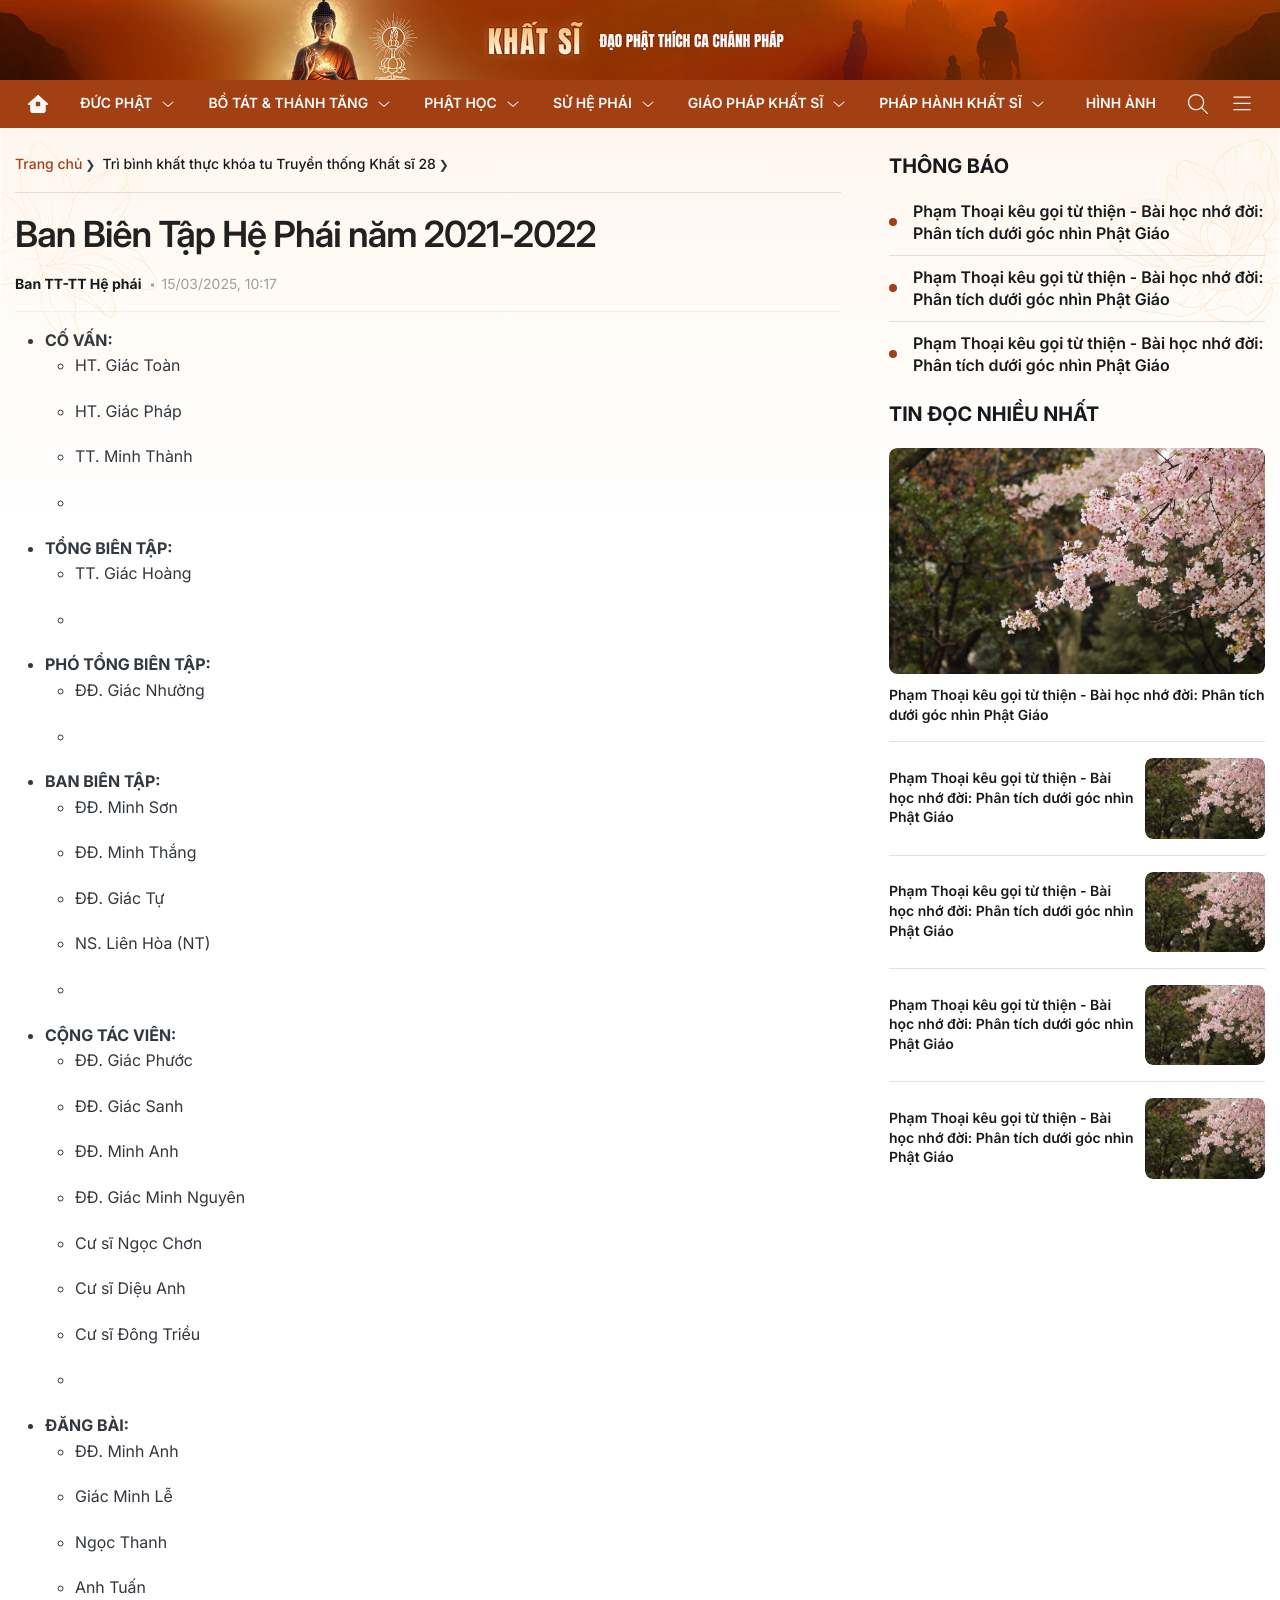
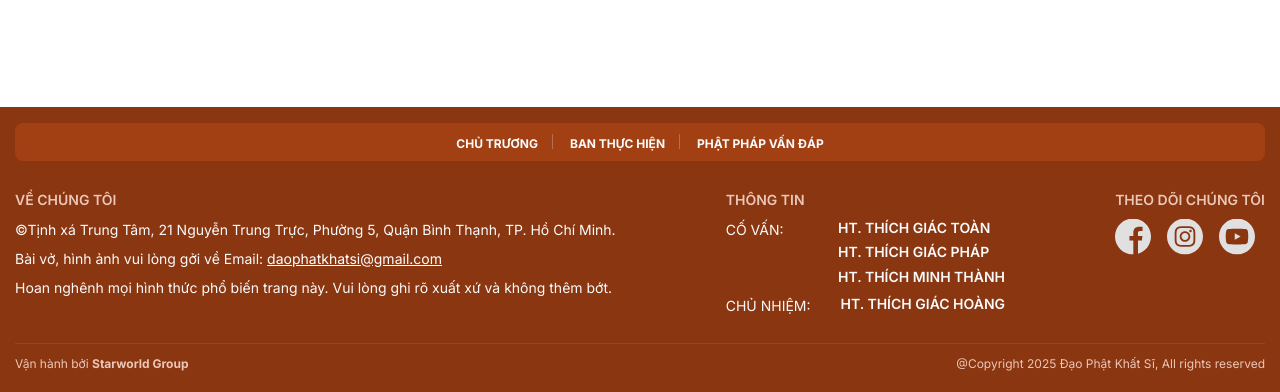
<file: ban-bien-tap.html>
<!DOCTYPE html>
<html lang="vi">
    <head>
        <meta charset="UTF-8" />
        <meta http-equiv="X-UA-Compatible" content="IE=edge" />
        <meta name="viewport" content="width=device-width, initial-scale=1.0" />
        <!-- favicon -->
        <link rel="icon" href="./images/favicon/favicon.ico" type="image/x-icon">
        <!-- end favicon -->
        <meta name="next-size-adjust" content=""/>
        <title>Nối truyền Thích Ca chánh Pháp</title>
        <meta name="description" content="Trang thông tin tổng hợp về Đạo phật Khất sĩ, Giáo Hội Tăng Già Khất Sĩ Việt Nam, cung cấp tri thức Phật Gíao chính xác."/>
        <meta property="og:title" content="Nối truyền Thích Ca chánh Pháp"/>
        <meta property="og:description" content="Trang thông tin tổng hợp về Đạo phật Khất sĩ, Giáo Hội Tăng Già Khất Sĩ Việt Nam, cung cấp tri thức Phật Gíao chính xác."/>
        <meta property="og:image" content="https://khatsi.vn/images/metadata/og-img.png"/>
        <meta property="og:image:width" content="640"/>
        <meta property="og:image:height" content="360"/>
        <meta property="og:image:alt" content="Trang thông tin tổng hợp về Đạo phật Khất sĩ, Giáo Hội Tăng Già Khất Sĩ Việt Nam, cung cấp tri thức Phật Gíao chính xác."/>
        <meta name="twitter:card" content="summary_large_image"/>
        <meta name="twitter:title" content="Nối truyền Thích Ca chánh Pháp"/>
        <meta name="twitter:description" content="Trang thông tin tổng hợp về Đạo phật Khất sĩ, Giáo Hội Tăng Già Khất Sĩ Việt Nam, cung cấp tri thức Phật Gíao chính xác."/>
        <meta name="twitter:image" content="https://khatsi.vn/images/metadata/og-img.png"/>
        <meta name="twitter:image:width" content="640"/>
        <meta name="twitter:image:height" content="360"/>
        <meta name="twitter:image:alt" content="Trang thông tin tổng hợp về Đạo phật Khất sĩ, Giáo Hội Tăng Già Khất Sĩ Việt Nam, cung cấp tri thức Phật Gíao chính xác."/>
        <link rel="icon" href="./images/favicon/favicon.ico" type="image/x-icon" sizes="16x16"/>
       
        <!-- font -->
        <link rel="preconnect" href="https://fonts.googleapis.com">
        <link rel="preconnect" href="https://fonts.gstatic.com" crossorigin>
        <link href="https://fonts.googleapis.com/css2?family=Inter:ital,opsz,wght@0,14..32,100..900;1,14..32,100..900&family=Roboto:ital,wght@0,100..900;1,100..900&display=swap" rel="stylesheet">
        <!-- end font -->
        <link rel="stylesheet" href="./lib/swiper/swiper-bundle.min.css" />
        <link rel="stylesheet" href="./lib/fancybox/jquery.fancybox.min.css" />
        <link rel="stylesheet" href="./css/style.css" />
        <script src="./lib/jquery/jquery-3.7.1.min.js"></script>
    </head>

    <body>
        <!-- ads top -->
        <div class="ads-top">
            <div class="d-3xl-block d-md-none">
                <img src="./images/webp/banner-top-1920.webp" alt="">
            </div>
            <div class="d-3xl-none d-md-block">
                <img src="./images/webp/banner-top-480.webp" alt="">
            </div>
        </div>
        <!-- end ads top -->
        <!-- header -->
        <header id="header" class="header relative js__stickyHeader">
            <!-- pc -->
            <div class="d-3xl-block d-lg-none">
                <!-- navbar -->
                <nav class="w-wrapper navbar bg-red-a2 d-3xl-flex">
                    <div class="navber-container w-1280 d-3xl-flex items-center justify-between gap-8">
                        <!-- navbar home -->
                        <div class="navbar-home flex-0">
                            <a href="#" class="navbar-home__link">
                                <img src="./images/svg/home-fa.svg" alt="" />
                            </a>
                        </div>
                        <!-- end navbar home -->
                        <!-- menu -->
                        <ul class="navbar-wrapper w-full flex-1 d-3xl-flex items-center">
                            <!-- item -->
                            <li class="navbar-item">
                                <div class="navbar-item__heading d-3xl-flex items-center">
                                    <div class="navbar-item__title fs-14 text-w-fa text-uppercase fw-600">
                                        <a href="#" class="">Đức phật</a>
                                    </div>
                                    <div class="navbar-item__icon">
                                        <img src="./images/svg/arrow-down-fa.svg" alt="">
                                    </div>
                                </div>
                                <ul class="navbar-dropdown fs-16 text-gray-323 fw-500">
                                    <li class="navbar-dropdown__item">
                                        <a href="#">Phật đản</a>
                                    </li>
                                    <li class="navbar-dropdown__item">
                                        <a href="#">Phật thành đạo</a>
                                    </li>
                                    <li class="navbar-dropdown__item">
                                        <a href="#">Công hạnh Đức Phật</a>
                                    </li>
                                </ul>
                            </li>
                            <!-- end item -->
                            <!-- item -->
                            <li class="navbar-item">
                                <div class="navbar-item__heading d-3xl-flex items-center">
                                    <div class="navbar-item__title fs-14 text-w-fa text-uppercase fw-600">
                                        <a href="#" class="">Bồ tát & Thánh tăng</a>
                                    </div>
                                    <div class="navbar-item__icon">
                                        <img src="./images/svg/arrow-down-fa.svg" alt="">
                                    </div>
                                </div>
                                <ul class="navbar-dropdown fs-16 text-gray-323 fw-500">
                                    <li class="navbar-dropdown__item">
                                        <a href="#">Phật đản</a>
                                    </li>
                                    <li class="navbar-dropdown__item">
                                        <a href="#">Phật thành đạo</a>
                                    </li>
                                    <li class="navbar-dropdown__item">
                                        <a href="#">Công hạnh Đức Phật</a>
                                    </li>
                                </ul>
                            </li>
                            <!-- end item -->
                            <!-- item -->
                            <li class="navbar-item">
                                <div class="navbar-item__heading d-3xl-flex items-center">
                                    <div class="navbar-item__title fs-14 text-w-fa text-uppercase fw-600">
                                        <a href="#" class="">Phật học</a>
                                    </div>
                                    <div class="navbar-item__icon">
                                        <img src="./images/svg/arrow-down-fa.svg" alt="">
                                    </div>
                                </div>
                                <ul class="navbar-dropdown fs-16 text-gray-323 fw-500">
                                    <li class="navbar-dropdown__item">
                                        <a href="#">Phật đản</a>
                                    </li>
                                    <li class="navbar-dropdown__item">
                                        <a href="#">Phật thành đạo</a>
                                    </li>
                                    <li class="navbar-dropdown__item">
                                        <a href="#">Công hạnh Đức Phật</a>
                                    </li>
                                </ul>
                            </li>
                            <!-- end item -->
                            <!-- item -->
                            <li class="navbar-item">
                                <div class="navbar-item__heading d-3xl-flex items-center">
                                    <div class="navbar-item__title fs-14 text-w-fa text-uppercase fw-600">
                                        <a href="#" class="">Sử hệ phái</a>
                                    </div>
                                    <div class="navbar-item__icon">
                                        <img src="./images/svg/arrow-down-fa.svg" alt="">
                                    </div>
                                </div>
                                <ul class="navbar-dropdown fs-16 text-gray-323 fw-500">
                                    <li class="navbar-dropdown__item">
                                        <a href="#">Phật đản</a>
                                    </li>
                                    <li class="navbar-dropdown__item">
                                        <a href="#">Phật thành đạo</a>
                                    </li>
                                    <li class="navbar-dropdown__item">
                                        <a href="#">Công hạnh Đức Phật</a>
                                    </li>
                                </ul>
                            </li>
                            <!-- end item -->
                            <!-- item -->
                            <li class="navbar-item">
                                <div class="navbar-item__heading d-3xl-flex items-center">
                                    <div class="navbar-item__title fs-14 text-w-fa text-uppercase fw-600">
                                        <a href="#" class="">Giáo pháp khất sĩ</a>
                                    </div>
                                    <div class="navbar-item__icon">
                                        <img src="./images/svg/arrow-down-fa.svg" alt="">
                                    </div>
                                </div>
                                <ul class="navbar-dropdown fs-16 text-gray-323 fw-500">
                                    <li class="navbar-dropdown__item">
                                        <a href="#">Phật đản</a>
                                    </li>
                                    <li class="navbar-dropdown__item">
                                        <a href="#">Phật thành đạo</a>
                                    </li>
                                    <li class="navbar-dropdown__item">
                                        <a href="#">Công hạnh Đức Phật</a>
                                    </li>
                                </ul>
                            </li>
                            <!-- end item -->
                            <!-- item -->
                            <li class="navbar-item">
                                <div class="navbar-item__heading d-3xl-flex items-center">
                                    <div class="navbar-item__title fs-14 text-w-fa text-uppercase fw-600">
                                        <a href="#" class="">Pháp hành khất sĩ</a>
                                    </div>
                                    <div class="navbar-item__icon">
                                        <img src="./images/svg/arrow-down-fa.svg" alt="">
                                    </div>
                                </div>
                                <ul class="navbar-dropdown fs-16 text-gray-323 fw-500">
                                    <li class="navbar-dropdown__item">
                                        <a href="#">Phật đản</a>
                                    </li>
                                    <li class="navbar-dropdown__item">
                                        <a href="#">Phật thành đạo</a>
                                    </li>
                                    <li class="navbar-dropdown__item">
                                        <a href="#">Công hạnh Đức Phật</a>
                                    </li>
                                </ul>
                            </li>
                            <!-- end item -->
                            
                        </ul>
                        <!-- end menu -->
                        
                        <div class="navbar-right flex-0 d-3xl-flex items-center gap-8">
                            <!-- hinh anh -->
                            <div class="navbar-item">
                                <div class="navbar-item__heading d-3xl-flex items-center">
                                    <div class="navbar-item__title fs-14 text-w-fa text-uppercase fw-600">
                                        <a href="#" class="">Hình ảnh</a>
                                    </div>
                                </div>
                            </div>
                            <!-- end hinh anh -->
                            <!-- search -->
                            <div class="serach-pc js__searchPc">
                                <div class="serach-pc__icon flex-0 icon-20 js__showFormSearchPc">
                                    <img src="./images/svg/search-fa.svg" alt="">
                                </div>
                                
                                <!-- form -->
                                <div class="serach-pc__form js__formSearchPc">
                                    <form action="" class="relative">
                                        <div class="form-group d-3xl-flex items-center w-full">
                                            <input type="text" class="search-input fs-14 w-full h-full js__focusSearchPc" placeholder="Nhập nội dung cần tìm...">
                                            <button class="search-btn">
                                                <img src="./images/svg/search-fa.svg" alt="">
                                            </button>
                                        </div>
                                    </form>
                                </div>
                                <!-- end form -->
                            </div>
                            <!-- end search -->
                            <!-- navbar more -->
                            <div class="navbar-more js__navbarMore">
                                <div class="navbar-more__icon js__navbarMoreIcon">
                                    <div class="bar d-3xl-flex items-center justify-end">
                                        <div class="bar-icon">
                                            <img src="./images/svg/bar-fa.svg" alt="">
                                        </div>
                                    </div>
                                    <div class="close d-3xl-none items-center justify-end">
                                        <div class="bar-icon">
                                            <img src="./images/svg/close-fa.svg" alt="">
                                        </div>
                                    </div>
                                </div>
                                <div class="navbar-more__content js__navbarMoreContent">
                                    <div class="navbar-more__inner w-1280 scroll">
                                        <ul class="navbar-more__list d-3xl-grid col-4 col-md-2 gap-20 pt-12">
                                            <li class="navbar-more__item js__fullMoreNavbarItem">
                                                <div class="navbar-more__title"><a href="#">Cate 1</a></div>
                                                <ul class="navbar-more__children">
                                                    <li><a href="#">Cate 2</a></li>
                                                    <li><a href="#">Cate 2</a></li>
                                                    <li><a href="#">Cate 2</a></li>
                                                    <li><a href="#">Cate 2</a></li>
                                                </ul>
                                                <div class="navbar-more__btn fs-12 text-gray-75 js__showFullMoreNavbarItem">Xem thêm</div>
                                            </li>
                                            <li class="navbar-more__item js__fullMoreNavbarItem">
                                                <div class="navbar-more__title"><a href="#">Cate 1</a></div>
                                                <ul class="navbar-more__children">
                                                    <li><a href="#">Cate 2</a></li>
                                                    <li><a href="#">Cate 2</a></li>
                                                    <li><a href="#">Cate 2</a></li>
                                                    <li><a href="#">Cate 2</a></li>
                                                </ul>
                                                <div class="navbar-more__btn fs-12 text-gray-75 js__showFullMoreNavbarItem">Xem thêm</div>
                                            </li>
                                            <li class="navbar-more__item js__fullMoreNavbarItem">
                                                <div class="navbar-more__title"><a href="#">Cate 1</a></div>
                                                <ul class="navbar-more__children">
                                                    <li><a href="#">Cate 2</a></li>
                                                    <li><a href="#">Cate 2</a></li>
                                                    <li><a href="#">Cate 2</a></li>
                                                    <li><a href="#">Cate 2</a></li>
                                                </ul>
                                                <div class="navbar-more__btn fs-12 text-gray-75 js__showFullMoreNavbarItem">Xem thêm</div>
                                            </li>
                                            <li class="navbar-more__item js__fullMoreNavbarItem">
                                                <div class="navbar-more__title"><a href="#">Cate 1</a></div>
                                                <ul class="navbar-more__children">
                                                    <li><a href="#">Cate 2</a></li>
                                                    <li><a href="#">Cate 2</a></li>
                                                    <li><a href="#">Cate 2</a></li>
                                                    <li><a href="#">Cate 2</a></li>
                                                </ul>
                                                <div class="navbar-more__btn fs-12 text-gray-75 js__showFullMoreNavbarItem">Xem thêm</div>
                                            </li>
                                            <li class="navbar-more__item js__fullMoreNavbarItem">
                                                <div class="navbar-more__title"><a href="#">Cate 1</a></div>
                                                <ul class="navbar-more__children">
                                                    <li><a href="#">Cate 2</a></li>
                                                    <li><a href="#">Cate 2</a></li>
                                                    <li><a href="#">Cate 2</a></li>
                                                    <li><a href="#">Cate 2</a></li>
                                                </ul>
                                                <div class="navbar-more__btn fs-12 text-gray-75 js__showFullMoreNavbarItem">Xem thêm</div>
                                            </li>
                                            <li class="navbar-more__item js__fullMoreNavbarItem">
                                                <div class="navbar-more__title"><a href="#">Cate 1</a></div>
                                                <ul class="navbar-more__children">
                                                    <li><a href="#">Cate 2</a></li>
                                                    <li><a href="#">Cate 2</a></li>
                                                    <li><a href="#">Cate 2</a></li>
                                                    <li><a href="#">Cate 2</a></li>
                                                </ul>
                                                <div class="navbar-more__btn fs-12 text-gray-75 js__showFullMoreNavbarItem">Xem thêm</div>
                                            </li>
                                            <li class="navbar-more__item js__fullMoreNavbarItem">
                                                <div class="navbar-more__title"><a href="#">Cate 1</a></div>
                                                <ul class="navbar-more__children">
                                                    <li><a href="#">Cate 2</a></li>
                                                    <li><a href="#">Cate 2</a></li>
                                                    <li><a href="#">Cate 2</a></li>
                                                    <li><a href="#">Cate 2</a></li>
                                                </ul>
                                                <div class="navbar-more__btn fs-12 text-gray-75 js__showFullMoreNavbarItem">Xem thêm</div>
                                            </li>
                                        </ul>
                                    </div>
                                </div>
                            </div>
                            <!-- end navbar more -->
                        </div>
                    </div>
                </nav>
                <!-- end navbar -->
            </div>
            <!-- end pc -->

            <!-- mb -->
            <div class="d-3xl-none d-lg-block">
                <div class="header-mb w-wrapper relative z-30 bg-red-a2 py-4">
                    <div class="header-mb__container w-1280 w-full d-3xl-flex items-center">
                        <!-- left -->
                        <div class="header-mb__left flex-0 d-3xl-flex items-center">
                            <a href="#" class="mb-home">
                                <img src="./images/svg/home-fa.svg" alt="">
                            </a>

                        </div>
                        <!-- end left -->

                        <!-- right -->
                        <div class="header-mb__right flex-1 d-3xl-flex items-center justify-end">
                            <!-- hinh anh -->
                            <div class="cate-image">
                                <a href="#" class="cate-image__link">
                                    <img src="./images/svg/image-fa.svg" alt="">
                                </a>
                            </div>
                            <!-- end hinh anh -->
                            <!-- search -->
                            <div class="search-mb">
                                <div class="search-mb__icon js__searchMb">
                                    <img src="./images/svg/search-fa.svg" alt="">
                                </div>
                                <div class="search-mb__form w-full js__formSearchMb shadow">
                                    <form action="" class="w-full h-full">
                                        <div class="search-mb__group relative w-full h-full">
                                            <input type="text" class="search-mb__input w-full h-full p-8 fs-14 js__focusSearchMb" placeholder="Tìm kiếm...">
                                            <div class="search-mb__btn absolute h-full js__closeSearchMb">
                                                <img src="./images/svg/close-gray.svg" alt="">
                                            </div>
                                        </div>
                                    </form>
                                </div>
                            </div>
                            <!-- end search -->

                        
                            <!-- sub menu -->
                            <div class="sub-menu-mb-wrapper js__subMenuContainer">
                                <div class="icon-bar js__clickShowMenuMb">
                                    <img src="./images/svg/bar-fa.svg" alt="" loading="lazy">
                                </div>
                                <div class="sub-menu-mb js__subMenuMb">
                                    <div class="sub-menu-mb__close js__closeSubMenuMb d-3xl-flex items-center">
                                        <img src="./images/svg/close-fa.svg" alt="" loading="lazy">
                                    </div>

                                    <div class="sub-menu-mb__container px-15 pb-30 pt-10 scroll">
                                        <ul class="sub-menu-mb__list js__subMenuMbContainer">
                                            <!-- item -->
                                            <li class="sub-menu-mb__item js__subMenuMbItem">
                                                <!-- heading -->
                                                <div class="sub-menu-mb__heading d-3xl-flex items-center justify-between js__showSubMenuMbItem">
                                                    <div class="link flex-1 fs-16 fw-600">
                                                        Đức phật
                                                    </div>
                                                    <div class="arrow-icon flex-0 icon-16 ">
                                                        <img src="./images/svg/arrow-down-gray.svg" alt="">
                                                    </div>
                                                </div>
                                                <!-- end heading -->

                                                <!-- dropwdown -->
                                                <div class="sub-menu-mb__dropdown fs-14 fw-600 text-gray-21">
                                                    <a href="#" class="link d-3xl-flex flex-1">Phật đản</a>
                                                    <a href="#" class="link d-3xl-flex flex-1">Phật thành đạo</a>
                                                    <a href="#" class="link d-3xl-flex flex-1">Công hạnh Đức Phật</a>
                                                </div>
                                                <!-- end dropwdown -->
                                            </li>
                                            <!-- end item -->
                                            <!-- item -->
                                            <li class="sub-menu-mb__item js__subMenuMbItem">
                                                <!-- heading -->
                                                <div class="sub-menu-mb__heading d-3xl-flex items-center justify-between js__showSubMenuMbItem">
                                                    <div class="link flex-1 fs-16 fw-600">
                                                        Đức phật
                                                    </div>
                                                    <div class="arrow-icon flex-0 icon-16 ">
                                                        <img src="./images/svg/arrow-down-gray.svg" alt="">
                                                    </div>
                                                </div>
                                                <!-- end heading -->

                                                <!-- dropwdown -->
                                                <div class="sub-menu-mb__dropdown fs-14 fw-600 text-gray-21">
                                                    <a href="#" class="link d-3xl-flex flex-1">Phật đản</a>
                                                    <a href="#" class="link d-3xl-flex flex-1">Phật thành đạo</a>
                                                    <a href="#" class="link d-3xl-flex flex-1">Công hạnh Đức Phật</a>
                                                </div>
                                                <!-- end dropwdown -->
                                            </li>
                                            <!-- end item -->
                                            <!-- item -->
                                            <li class="sub-menu-mb__item js__subMenuMbItem">
                                                <!-- heading -->
                                                <div class="sub-menu-mb__heading d-3xl-flex items-center justify-between js__showSubMenuMbItem">
                                                    <div class="link flex-1 fs-16 fw-600">
                                                        Đức phật
                                                    </div>
                                                    <div class="arrow-icon flex-0 icon-16 ">
                                                        <img src="./images/svg/arrow-down-gray.svg" alt="">
                                                    </div>
                                                </div>
                                                <!-- end heading -->

                                                <!-- dropwdown -->
                                                <div class="sub-menu-mb__dropdown fs-14 fw-600 text-gray-21">
                                                    <a href="#" class="link d-3xl-flex flex-1">Phật đản</a>
                                                    <a href="#" class="link d-3xl-flex flex-1">Phật thành đạo</a>
                                                    <a href="#" class="link d-3xl-flex flex-1">Công hạnh Đức Phật</a>
                                                </div>
                                                <!-- end dropwdown -->
                                            </li>
                                            <!-- end item -->
                                            <!-- item -->
                                            <li class="sub-menu-mb__item js__subMenuMbItem">
                                                <!-- heading -->
                                                <div class="sub-menu-mb__heading d-3xl-flex items-center justify-between js__showSubMenuMbItem">
                                                    <div class="link flex-1 fs-16 fw-600">
                                                        Đức phật
                                                    </div>
                                                    <div class="arrow-icon flex-0 icon-16 ">
                                                        <img src="./images/svg/arrow-down-gray.svg" alt="">
                                                    </div>
                                                </div>
                                                <!-- end heading -->

                                                <!-- dropwdown -->
                                                <div class="sub-menu-mb__dropdown fs-14 fw-600 text-gray-21">
                                                    <a href="#" class="link d-3xl-flex flex-1">Phật đản</a>
                                                    <a href="#" class="link d-3xl-flex flex-1">Phật thành đạo</a>
                                                    <a href="#" class="link d-3xl-flex flex-1">Công hạnh Đức Phật</a>
                                                </div>
                                                <!-- end dropwdown -->
                                            </li>
                                            <!-- end item -->
                                            <!-- item -->
                                            <li class="sub-menu-mb__item js__subMenuMbItem">
                                                <!-- heading -->
                                                <div class="sub-menu-mb__heading d-3xl-flex items-center justify-between js__showSubMenuMbItem">
                                                    <div class="link flex-1 fs-16 fw-600">
                                                        Đức phật
                                                    </div>
                                                    <div class="arrow-icon flex-0 icon-16 ">
                                                        <img src="./images/svg/arrow-down-gray.svg" alt="">
                                                    </div>
                                                </div>
                                                <!-- end heading -->

                                                <!-- dropwdown -->
                                                <div class="sub-menu-mb__dropdown fs-14 fw-600 text-gray-21">
                                                    <a href="#" class="link d-3xl-flex flex-1">Phật đản</a>
                                                    <a href="#" class="link d-3xl-flex flex-1">Phật thành đạo</a>
                                                    <a href="#" class="link d-3xl-flex flex-1">Công hạnh Đức Phật</a>
                                                </div>
                                                <!-- end dropwdown -->
                                            </li>
                                            <!-- end item -->
                                            <!-- item -->
                                            <li class="sub-menu-mb__item js__subMenuMbItem">
                                                <!-- heading -->
                                                <div class="sub-menu-mb__heading d-3xl-flex items-center justify-between js__showSubMenuMbItem">
                                                    <div class="link flex-1 fs-16 fw-600">
                                                        Đức phật
                                                    </div>
                                                    <div class="arrow-icon flex-0 icon-16 ">
                                                        <img src="./images/svg/arrow-down-gray.svg" alt="">
                                                    </div>
                                                </div>
                                                <!-- end heading -->

                                                <!-- dropwdown -->
                                                <div class="sub-menu-mb__dropdown fs-14 fw-600 text-gray-21">
                                                    <a href="#" class="link d-3xl-flex flex-1">Phật đản</a>
                                                    <a href="#" class="link d-3xl-flex flex-1">Phật thành đạo</a>
                                                    <a href="#" class="link d-3xl-flex flex-1">Công hạnh Đức Phật</a>
                                                </div>
                                                <!-- end dropwdown -->
                                            </li>
                                            <!-- end item -->
                                        </ul>                                                                       
                                    </div>
                                </div>
                            </div>
                            <!-- end sub menu -->
                        </div>                                                                                      
                        <!-- end right -->
                    </div>                              
                </div>
            </div>
            <!-- end mb -->
        </header>
        <!-- end header -->
        <!-- main -->
        <main id="main" class="main">
          
            <!-- primary -->
            <section class="detail-primary relative z-20 over-hidden w-wrapper">
                <div class="detail-primary__container w-1280 w-md-500 relative pt-24 pb-40 py-md-15">
                    <div class="detail-primary__content block-secondary">
                        <!-- left -->
                        <div class="detail-primary__left block-secondary__left">
                            <!-- brecrumb secondary -->
                            <div class="brecrumb-secondary pb-12 mb-16 border-b-636">
                                <ul class="breadcrumb-secondary__list scroll-hidden">
                                    <li class="breadcrumb-secondary__item">
                                        <a href="#" class="breadcrumb-secondary__link fs-14 fw-500">Trang chủ</a>
                                    </li>
                                        <a href="#" class="breadcrumb-secondary__link fs-14 fw-500">Trì bình khất thực khóa tu Truyền thống Khất sĩ 28</a>
                                    </li>
                                  
                                </ul>
                            </div>
                            <!-- end brecrumb secondary -->
                            <!-- detail primary top -->
                            <div class="detail-primary__top">
                                <h1 class="detail-title">Ban Biên Tập Hệ Phái năm 2021-2022</h1>
                                <div class="detail-info">
                                    <span class="detail-info__cate">Ban TT-TT Hệ phái</span>
                                    <span class="detail-info__time">15/03/2025, 10:17</span>
                                </div>
                                
                                <!-- content -->
                                <div class="detail-content detail-content-chu-truong">
                                    <div id="explus-editor">
                                        <div><ul><li><strong>CỐ VẤN:</strong><ul><li>HT. Giác Toàn&nbsp;</li><li>HT. Giác Pháp &nbsp;</li><li>TT. Minh Thành&nbsp;</li><li><br></li></ul></li><li><strong>TỔNG BIÊN TẬP:</strong><ul><li>TT. Giác Hoàng</li><li><br></li></ul></li><li><strong>PHÓ TỔNG BIÊN TẬP:</strong><ul><li>ĐĐ. Giác Nhường</li><li><br></li></ul></li><li><strong>BAN BIÊN TẬP:</strong><ul><li>ĐĐ. Minh Sơn</li><li>ĐĐ. Minh Thắng</li><li>ĐĐ. Giác Tự</li><li>NS. Liên Hòa (NT)&nbsp;</li><li><br></li></ul></li><li><strong>CỘNG TÁC VIÊN:</strong><ul><li>ĐĐ. Giác Phước</li><li>ĐĐ. Giác Sanh</li><li>ĐĐ. Minh Anh</li><li>ĐĐ. Giác Minh Nguyên</li><li>Cư sĩ Ngọc Chơn</li><li>Cư sĩ Diệu Anh</li><li>Cư sĩ Đông Triều</li><li><br></li></ul></li><li><strong>ĐĂNG BÀI:</strong><ul><li>ĐĐ. Minh Anh</li><li>Giác Minh Lễ</li><li>Ngọc Thanh</li><li>Anh Tuấn</li></ul></li></ul><p><br></p></div>
                                    </div>
                                </div>
                                <!-- end content -->
                            </div>
                            <!-- end detail primary top -->

                            
                        </div>
                        <!-- end left -->
                        <!-- right -->
                        <div class="detail-primary__right block-secondary__right d-md-none">
                            
                            <!-- block three -->
                            <div class="block-three mb-24">
                                <!-- heading -->
                                <div class="heading-secondary d-3xl-flex items-center justify-between">
                                    <h2 class="heading-secondary__title fs-20 fw-bold text-uppercase">
                                        <a href="#">Thông báo</a>
                                    </h2>
                                </div>
                                <!-- end heading -->

                                <!-- content -->
                                <div class="block-three__content mt-20">
                                    <!-- article list -->
                                    <div class="article-list last-article">
                                        <!-- article -->
                                        <div class="article py-10 border-b-636">
                                            <!-- content -->
                                            <div class="article-content">
                                                <h3 class="article-title fs-16 fw-600 text-gray-171 flex-1">
                                                    <a href="#" class="fix-text3">Phạm Thoại kêu gọi từ thiện - Bài học nhớ đời: Phân tích dưới góc nhìn Phật Giáo</a>
                                                </h3>
                                            </div>
                                            <!-- end content -->
                                        </div>
                                        <!-- end article -->
                                        <!-- article -->
                                        <div class="article py-10 border-b-636">
                                            <!-- content -->
                                            <div class="article-content">
                                                <h3 class="article-title fs-16 fw-600 text-gray-171 flex-1">
                                                    <a href="#" class="fix-text3">Phạm Thoại kêu gọi từ thiện - Bài học nhớ đời: Phân tích dưới góc nhìn Phật Giáo</a>
                                                </h3>
                                            </div>
                                            <!-- end content -->
                                        </div>
                                        <!-- end article -->
                                        <!-- article -->
                                        <div class="article py-10 border-b-636">
                                            <!-- content -->
                                            <div class="article-content">
                                                <h3 class="article-title fs-16 fw-600 text-gray-171 flex-1">
                                                    <a href="#" class="fix-text3">Phạm Thoại kêu gọi từ thiện - Bài học nhớ đời: Phân tích dưới góc nhìn Phật Giáo</a>
                                                </h3>
                                            </div>
                                            <!-- end content -->
                                        </div>
                                        <!-- end article -->
                                    </div>
                                    <!-- end article list -->
                                </div>
                                <!-- end content -->
                            </div>
                            <!-- end block three -->

                            <!-- block five -->
                            <div class="block-five mb-24">
                                <!-- heading -->
                                <div class="heading-secondary d-3xl-flex items-center justify-between">
                                    <h2 class="heading-secondary__title fs-20 fw-bold text-uppercase">
                                        <span>Tin đọc nhiều nhất</span>
                                    </h2>
                                </div>
                                <!-- end heading -->

                                <!-- content -->
                                <div class="block-five__content mt-20">
                                    <!-- large -->
                                    <div class="article-large">
                                        <div class="article">
                                            <!-- img -->
                                            <div class="article-img over-hidden border-8">
                                                <a href="#" class="ratio-15x9 over-hidden border-8 scale-107">
                                                    <img src="./images/2.jpg" alt="" class="">
                                                </a>
                                            </div>
                                            <!-- end img -->
                                            <!-- content -->
                                            <div class="article-content mt-12">
                                                <h3 class="article-title fs-14 fw-600 flex-1">
                                                    <a href="#" class="fix-text3">Phạm Thoại kêu gọi từ thiện - Bài học nhớ đời: Phân tích dưới góc nhìn Phật Giáo</a>
                                                </h3>
                                                
                                            </div>
                                            <!-- end content -->
                                        </div>
                                    </div>
                                    <!-- end large -->

                                    <!-- smalls -->
                                    <div class="article-smalls mt-16">
                                        <!-- article -->
                                        <div class="article d-3xl-flex items-center py-16 border-t-636">
                                            <!-- content -->
                                            <div class="article-content flex-1">
                                                <h3 class="article-title fs-14 fw-600 flex-1">
                                                    <a href="#" class="fix-text3">Phạm Thoại kêu gọi từ thiện - Bài học nhớ đời: Phân tích dưới góc nhìn Phật Giáo</a>
                                                </h3>
                                                
                                            </div>
                                            <!-- end content -->
                                            <!-- img -->
                                            <div class="article-img over-hidden flex-0 ml-8 w-120px border-8">
                                                <a href="#" class="ratio-4x6 over-hidden border-8 scale-107">
                                                    <img src="./images/2.jpg" alt="" class="">
                                                </a>
                                            </div>
                                            <!-- end img -->
                                        </div>
                                        <!-- end article -->
                                        <!-- article -->
                                        <div class="article d-3xl-flex items-center py-16 border-t-636">
                                            <!-- content -->
                                            <div class="article-content flex-1">
                                                <h3 class="article-title fs-14 fw-600 flex-1">
                                                    <a href="#" class="fix-text3">Phạm Thoại kêu gọi từ thiện - Bài học nhớ đời: Phân tích dưới góc nhìn Phật Giáo</a>
                                                </h3>
                                                
                                            </div>
                                            <!-- end content -->
                                            <!-- img -->
                                            <div class="article-img over-hidden flex-0 ml-8 w-120px border-8">
                                                <a href="#" class="ratio-4x6 over-hidden border-8 scale-107">
                                                    <img src="./images/2.jpg" alt="" class="">
                                                </a>
                                            </div>
                                            <!-- end img -->
                                        </div>
                                        <!-- end article -->
                                        <!-- article -->
                                        <div class="article d-3xl-flex items-center py-16 border-t-636">
                                            <!-- content -->
                                            <div class="article-content flex-1">
                                                <h3 class="article-title fs-14 fw-600 flex-1">
                                                    <a href="#" class="fix-text3">Phạm Thoại kêu gọi từ thiện - Bài học nhớ đời: Phân tích dưới góc nhìn Phật Giáo</a>
                                                </h3>
                                                
                                            </div>
                                            <!-- end content -->
                                            <!-- img -->
                                            <div class="article-img over-hidden flex-0 ml-8 w-120px border-8">
                                                <a href="#" class="ratio-4x6 over-hidden border-8 scale-107">
                                                    <img src="./images/2.jpg" alt="" class="">
                                                </a>
                                            </div>
                                            <!-- end img -->
                                        </div>
                                        <!-- end article -->
                                        <!-- article -->
                                        <div class="article d-3xl-flex items-center py-16 border-t-636">
                                            <!-- content -->
                                            <div class="article-content flex-1">
                                                <h3 class="article-title fs-14 fw-600 flex-1">
                                                    <a href="#" class="fix-text3">Phạm Thoại kêu gọi từ thiện - Bài học nhớ đời: Phân tích dưới góc nhìn Phật Giáo</a>
                                                </h3>
                                                
                                            </div>
                                            <!-- end content -->
                                            <!-- img -->
                                            <div class="article-img over-hidden flex-0 ml-8 w-120px border-8">
                                                <a href="#" class="ratio-4x6 over-hidden border-8 scale-107">
                                                    <img src="./images/2.jpg" alt="" class="">
                                                </a>
                                            </div>
                                            <!-- end img -->
                                        </div>
                                        <!-- end article -->
                                    </div>
                                    <!-- end smalls -->
                                </div>
                                <!-- end content -->
                            </div>
                            <!-- end block five -->

                        </div>
                        <!-- end right -->
                    </div>
                </div>
            </section>
            <!-- end primary -->     
            
        </main>
        <!-- end main -->
        <!-- footer -->
        <footer id="footer" class="footer z-20 relative">
            <!-- back top -->
            <div id="back-top">
                <img src="./images/svg/arrow-top-w.svg" alt="">
            </div>
            <!-- end back top -->

            <!-- footer primary -->
            <section class="footer-primary relative z-20 over-hidden w-wrapper bg-red-89">
                <div class="footer-primary__container w-1280 relative py-16">
                    <!-- top -->
                    <div class="footer-primary__top d-3xl-flex items-center justify-center bg-red-a2 border-8 px-16 py-8">
                        <ul class="top-list d-3xl-flex items-center justify-center">
                            <li class="top-item">
                                <a href="#" class="top-link fw-bold fs-12 text-w-fa text-uppercase">Chủ trương</a>
                            </li>
                            <li class="top-item">
                                <a href="#" class="top-link fw-bold fs-12 text-w-fa text-uppercase">Ban thực hiện</a>
                            </li>
                            <li class="top-item">
                                <a href="#" class="top-link fw-bold fs-12 text-w-fa text-uppercase">Phật pháp vấn đáp</a>
                            </li>
                        </ul>
                    </div>
                    <!-- end top -->
                    <!-- content -->
                    <div class="footer-primary__content mt-30 d-3xl-flex d-md-block justify-between">
                        <!-- left -->
                        <div class="footer-primary__left">
                            <h3 class="text-title fs-14 text-red-ecc fw-600 text-uppercase"><span>Về chúng tôi</span></h3>
                            <div class="text-list mt-8 fs-14 text-w-fa">
                                <p>©Tịnh xá Trung Tâm, 21 Nguyễn Trung Trực, Phường 5, Quận Bình Thạnh, TP. Hồ Chí Minh.</p>
                                <p>Bài vở, hình ảnh vui lòng gởi về Email: <a href="mailto:daophatkhatsi@gmail.com">daophatkhatsi@gmail.com</a></p>
                                <p>Hoan nghênh mọi hình thức phổ biến trang này. Vui lòng ghi rõ xuất xứ và không thêm bớt.</p>
                            </div>
                        </div>
                        <!-- end left -->
                        <!-- center -->
                        <div class="footer-primary__center flex-0">
                            <h3 class="text-title fs-14 text-red-ecc fw-600 text-uppercase"><span>Thông tin</span></h3>
                            <div class="text-list mt-8 fs-14 text-w-fa">
                                <div class="text-primary d-3xl-flex justify-end gap-30">
                                    <p class="text-primary__title flex-1">Cố vấn:</p>
                                    <ul class="text-primary__des fw-600 flex-0">
                                        <li>HT. THÍCH GIÁC TOÀN</li>
                                        <li>HT. THÍCH GIÁC PHÁP</li>
                                        <li>HT. THÍCH MINH THÀNH</li>
                                    </ul>
                                </div>
                                <div class="text-primary d-3xl-flex justify-end gap-30 mt-8">
                                    <p class="text-primary__title flex-1">CHỦ NHIỆM:</p>
                                    <ul class="text-primary__des fw-600 flex-0">
                                        <li>HT. THÍCH GIÁC HOÀNG</li>
                                    </ul>
                                </div>
                            </div>
                        </div>
                        <!-- end center -->
                        <!-- right -->
                        <div class="footer-primary__right flex-0">
                             <h3 class="text-title fs-14 text-red-ecc fw-600 text-uppercase"><span>Theo dõi chúng tôi</span></h3>
                            <ul class="footer-social d-3xl-flex items-center gap-16 mt-8">
                                <li class="footer-social__item">
                                    <a href="#" class="footer-social__link">
                                        <img src="./images/svg/facebook-e0.svg" alt="">
                                    </a>
                                </li>
                                <li class="footer-social__item">
                                    <a href="#" class="footer-social__link">
                                        <img src="./images/svg/instagram-e0.svg" alt="">
                                    </a>
                                </li>
                                <li class="footer-social__item">
                                    <a href="#" class="footer-social__link">
                                        <img src="./images/svg/ytb-e0.svg" alt="">
                                    </a>
                                </li>
                            </ul>
                        </div>
                        <!-- end right -->
                    </div>
                    <!-- end content -->

                    <!-- bot -->
                    <div class="footer-primary__bot d-3xl-flex items-center justify-between mt-24 fs-12 text-red-ecc">
                        <p>Vận hành bởi <a href="#">Starworld Group</a></p>
                        <p>@Copyright 2025 Đạo Phật Khất Sĩ, All rights reserved</p>
                    </div>
                    <!-- end bot -->
                </div>
            </section>
            <!-- end footer primary -->

            
        </footer>
        <!-- end footer -->
        <script src="./lib/swiper/swiper-bundle.min.js"></script>
        <script src="./js/ResizeSensor.js"></script>
        <script src="./js/theia-sticky-sidebar.js"></script>
        <script src="./lib/fancybox/jquery.fancybox.min.js"></script>
        <script src="./js/main.js"></script>
    </body>
</html>
</file>
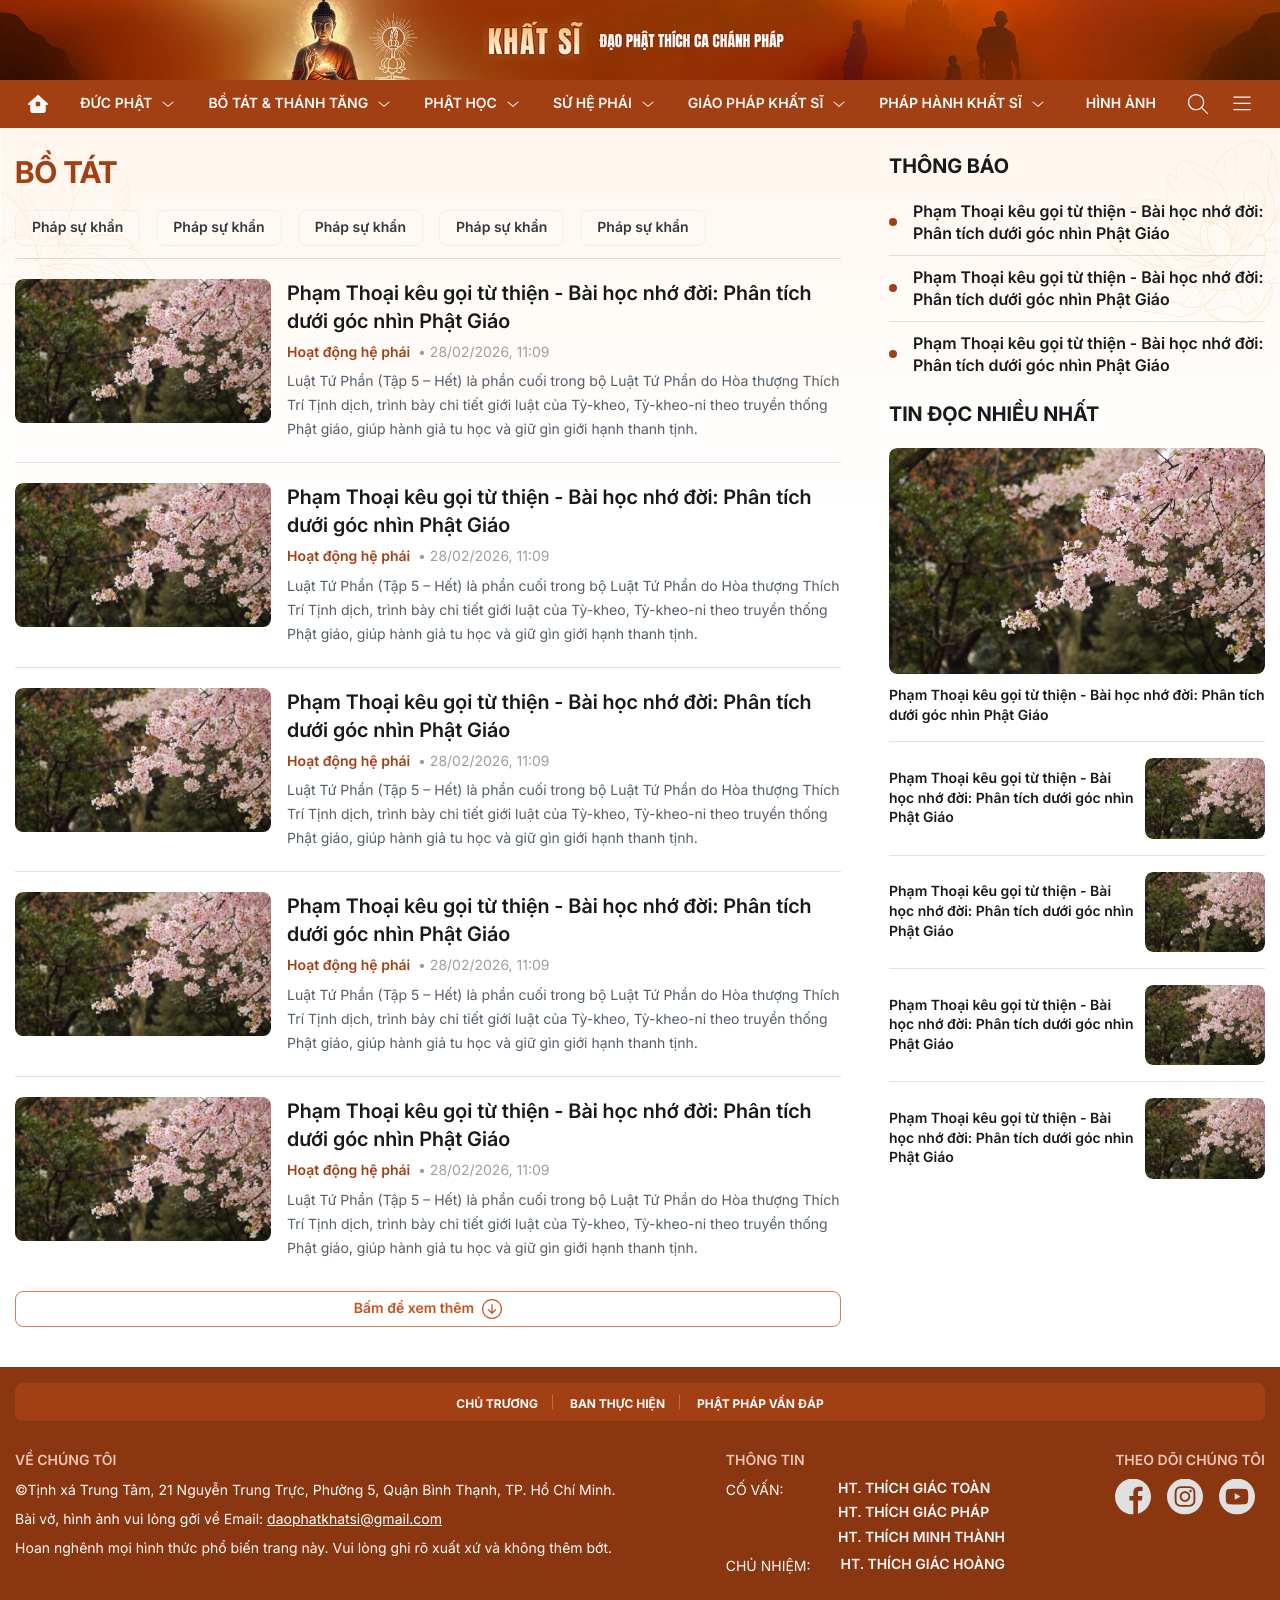
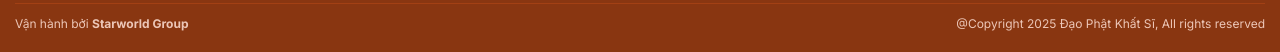
<file: cate.html>
<!DOCTYPE html>
<html lang="vi">
    <head>
        <meta charset="UTF-8" />
        <meta http-equiv="X-UA-Compatible" content="IE=edge" />
        <meta name="viewport" content="width=device-width, initial-scale=1.0" />
        <!-- favicon -->
        <link rel="icon" href="./images/favicon/favicon.ico" type="image/x-icon">
        <!-- end favicon -->
        <meta name="next-size-adjust" content=""/>
        <title>Nối truyền Thích Ca chánh Pháp</title>
        <meta name="description" content="Trang thông tin tổng hợp về Đạo phật Khất sĩ, Giáo Hội Tăng Già Khất Sĩ Việt Nam, cung cấp tri thức Phật Gíao chính xác."/>
        <meta property="og:title" content="Nối truyền Thích Ca chánh Pháp"/>
        <meta property="og:description" content="Trang thông tin tổng hợp về Đạo phật Khất sĩ, Giáo Hội Tăng Già Khất Sĩ Việt Nam, cung cấp tri thức Phật Gíao chính xác."/>
        <meta property="og:image" content="https://khatsi.vn/images/metadata/og-img.png"/>
        <meta property="og:image:width" content="640"/>
        <meta property="og:image:height" content="360"/>
        <meta property="og:image:alt" content="Trang thông tin tổng hợp về Đạo phật Khất sĩ, Giáo Hội Tăng Già Khất Sĩ Việt Nam, cung cấp tri thức Phật Gíao chính xác."/>
        <meta name="twitter:card" content="summary_large_image"/>
        <meta name="twitter:title" content="Nối truyền Thích Ca chánh Pháp"/>
        <meta name="twitter:description" content="Trang thông tin tổng hợp về Đạo phật Khất sĩ, Giáo Hội Tăng Già Khất Sĩ Việt Nam, cung cấp tri thức Phật Gíao chính xác."/>
        <meta name="twitter:image" content="https://khatsi.vn/images/metadata/og-img.png"/>
        <meta name="twitter:image:width" content="640"/>
        <meta name="twitter:image:height" content="360"/>
        <meta name="twitter:image:alt" content="Trang thông tin tổng hợp về Đạo phật Khất sĩ, Giáo Hội Tăng Già Khất Sĩ Việt Nam, cung cấp tri thức Phật Gíao chính xác."/>
        <link rel="icon" href="./images/favicon/favicon.ico" type="image/x-icon" sizes="16x16"/>
       
        <!-- font -->
        <link rel="preconnect" href="https://fonts.googleapis.com">
        <link rel="preconnect" href="https://fonts.gstatic.com" crossorigin>
        <link href="https://fonts.googleapis.com/css2?family=Inter:ital,opsz,wght@0,14..32,100..900;1,14..32,100..900&family=Roboto:ital,wght@0,100..900;1,100..900&display=swap" rel="stylesheet">
        <!-- end font -->
        <link rel="stylesheet" href="./lib/swiper/swiper-bundle.min.css" />
        <link rel="stylesheet" href="./lib/fancybox/jquery.fancybox.min.css" />
        <link rel="stylesheet" href="./css/style.css" />
        <script src="./lib/jquery/jquery-3.7.1.min.js"></script>
    </head>

    <body>
        <!-- ads top -->
        <div class="ads-top">
            <div class="d-3xl-block d-md-none">
                <img src="./images/webp/banner-top-1920.webp" alt="">
            </div>
            <div class="d-3xl-none d-md-block">
                <img src="./images/webp/banner-top-480.webp" alt="">
            </div>
        </div>
        <!-- end ads top -->
        <!-- header -->
        <header id="header" class="header relative js__stickyHeader">
            <!-- pc -->
            <div class="d-3xl-block d-lg-none">
                <!-- navbar -->
                <nav class="w-wrapper navbar bg-red-a2 d-3xl-flex">
                    <div class="navber-container w-1280 d-3xl-flex items-center justify-between gap-8">
                        <!-- navbar home -->
                        <div class="navbar-home flex-0">
                            <a href="#" class="navbar-home__link">
                                <img src="./images/svg/home-fa.svg" alt="" />
                            </a>
                        </div>
                        <!-- end navbar home -->
                        <!-- menu -->
                        <ul class="navbar-wrapper w-full flex-1 d-3xl-flex items-center">
                            <!-- item -->
                            <li class="navbar-item">
                                <div class="navbar-item__heading d-3xl-flex items-center">
                                    <div class="navbar-item__title fs-14 text-w-fa text-uppercase fw-600">
                                        <a href="#" class="">Đức phật</a>
                                    </div>
                                    <div class="navbar-item__icon">
                                        <img src="./images/svg/arrow-down-fa.svg" alt="">
                                    </div>
                                </div>
                                <ul class="navbar-dropdown fs-16 text-gray-323 fw-500">
                                    <li class="navbar-dropdown__item">
                                        <a href="#">Phật đản</a>
                                    </li>
                                    <li class="navbar-dropdown__item">
                                        <a href="#">Phật thành đạo</a>
                                    </li>
                                    <li class="navbar-dropdown__item">
                                        <a href="#">Công hạnh Đức Phật</a>
                                    </li>
                                </ul>
                            </li>
                            <!-- end item -->
                            <!-- item -->
                            <li class="navbar-item">
                                <div class="navbar-item__heading d-3xl-flex items-center">
                                    <div class="navbar-item__title fs-14 text-w-fa text-uppercase fw-600">
                                        <a href="#" class="">Bồ tát & Thánh tăng</a>
                                    </div>
                                    <div class="navbar-item__icon">
                                        <img src="./images/svg/arrow-down-fa.svg" alt="">
                                    </div>
                                </div>
                                <ul class="navbar-dropdown fs-16 text-gray-323 fw-500">
                                    <li class="navbar-dropdown__item">
                                        <a href="#">Phật đản</a>
                                    </li>
                                    <li class="navbar-dropdown__item">
                                        <a href="#">Phật thành đạo</a>
                                    </li>
                                    <li class="navbar-dropdown__item">
                                        <a href="#">Công hạnh Đức Phật</a>
                                    </li>
                                </ul>
                            </li>
                            <!-- end item -->
                            <!-- item -->
                            <li class="navbar-item">
                                <div class="navbar-item__heading d-3xl-flex items-center">
                                    <div class="navbar-item__title fs-14 text-w-fa text-uppercase fw-600">
                                        <a href="#" class="">Phật học</a>
                                    </div>
                                    <div class="navbar-item__icon">
                                        <img src="./images/svg/arrow-down-fa.svg" alt="">
                                    </div>
                                </div>
                                <ul class="navbar-dropdown fs-16 text-gray-323 fw-500">
                                    <li class="navbar-dropdown__item">
                                        <a href="#">Phật đản</a>
                                    </li>
                                    <li class="navbar-dropdown__item">
                                        <a href="#">Phật thành đạo</a>
                                    </li>
                                    <li class="navbar-dropdown__item">
                                        <a href="#">Công hạnh Đức Phật</a>
                                    </li>
                                </ul>
                            </li>
                            <!-- end item -->
                            <!-- item -->
                            <li class="navbar-item">
                                <div class="navbar-item__heading d-3xl-flex items-center">
                                    <div class="navbar-item__title fs-14 text-w-fa text-uppercase fw-600">
                                        <a href="#" class="">Sử hệ phái</a>
                                    </div>
                                    <div class="navbar-item__icon">
                                        <img src="./images/svg/arrow-down-fa.svg" alt="">
                                    </div>
                                </div>
                                <ul class="navbar-dropdown fs-16 text-gray-323 fw-500">
                                    <li class="navbar-dropdown__item">
                                        <a href="#">Phật đản</a>
                                    </li>
                                    <li class="navbar-dropdown__item">
                                        <a href="#">Phật thành đạo</a>
                                    </li>
                                    <li class="navbar-dropdown__item">
                                        <a href="#">Công hạnh Đức Phật</a>
                                    </li>
                                </ul>
                            </li>
                            <!-- end item -->
                            <!-- item -->
                            <li class="navbar-item">
                                <div class="navbar-item__heading d-3xl-flex items-center">
                                    <div class="navbar-item__title fs-14 text-w-fa text-uppercase fw-600">
                                        <a href="#" class="">Giáo pháp khất sĩ</a>
                                    </div>
                                    <div class="navbar-item__icon">
                                        <img src="./images/svg/arrow-down-fa.svg" alt="">
                                    </div>
                                </div>
                                <ul class="navbar-dropdown fs-16 text-gray-323 fw-500">
                                    <li class="navbar-dropdown__item">
                                        <a href="#">Phật đản</a>
                                    </li>
                                    <li class="navbar-dropdown__item">
                                        <a href="#">Phật thành đạo</a>
                                    </li>
                                    <li class="navbar-dropdown__item">
                                        <a href="#">Công hạnh Đức Phật</a>
                                    </li>
                                </ul>
                            </li>
                            <!-- end item -->
                            <!-- item -->
                            <li class="navbar-item">
                                <div class="navbar-item__heading d-3xl-flex items-center">
                                    <div class="navbar-item__title fs-14 text-w-fa text-uppercase fw-600">
                                        <a href="#" class="">Pháp hành khất sĩ</a>
                                    </div>
                                    <div class="navbar-item__icon">
                                        <img src="./images/svg/arrow-down-fa.svg" alt="">
                                    </div>
                                </div>
                                <ul class="navbar-dropdown fs-16 text-gray-323 fw-500">
                                    <li class="navbar-dropdown__item">
                                        <a href="#">Phật đản</a>
                                    </li>
                                    <li class="navbar-dropdown__item">
                                        <a href="#">Phật thành đạo</a>
                                    </li>
                                    <li class="navbar-dropdown__item">
                                        <a href="#">Công hạnh Đức Phật</a>
                                    </li>
                                </ul>
                            </li>
                            <!-- end item -->
                            
                        </ul>
                        <!-- end menu -->
                        
                        <div class="navbar-right flex-0 d-3xl-flex items-center gap-8">
                            <!-- hinh anh -->
                            <div class="navbar-item">
                                <div class="navbar-item__heading d-3xl-flex items-center">
                                    <div class="navbar-item__title fs-14 text-w-fa text-uppercase fw-600">
                                        <a href="#" class="">Hình ảnh</a>
                                    </div>
                                </div>
                            </div>
                            <!-- end hinh anh -->
                            <!-- search -->
                            <div class="serach-pc js__searchPc">
                                <div class="serach-pc__icon flex-0 icon-20 js__showFormSearchPc">
                                    <img src="./images/svg/search-fa.svg" alt="">
                                </div>
                                
                                <!-- form -->
                                <div class="serach-pc__form js__formSearchPc">
                                    <form action="" class="relative">
                                        <div class="form-group d-3xl-flex items-center w-full">
                                            <input type="text" class="search-input fs-14 w-full h-full js__focusSearchPc" placeholder="Nhập nội dung cần tìm...">
                                            <button class="search-btn">
                                                <img src="./images/svg/search-fa.svg" alt="">
                                            </button>
                                        </div>
                                    </form>
                                </div>
                                <!-- end form -->
                            </div>
                            <!-- end search -->
                            <!-- navbar more -->
                            <div class="navbar-more js__navbarMore">
                                <div class="navbar-more__icon js__navbarMoreIcon">
                                    <div class="bar d-3xl-flex items-center justify-end">
                                        <div class="bar-icon">
                                            <img src="./images/svg/bar-fa.svg" alt="">
                                        </div>
                                    </div>
                                    <div class="close d-3xl-none items-center justify-end">
                                        <div class="bar-icon">
                                            <img src="./images/svg/close-fa.svg" alt="">
                                        </div>
                                    </div>
                                </div>
                                <div class="navbar-more__content js__navbarMoreContent">
                                    <div class="navbar-more__inner w-1280 scroll">
                                        <ul class="navbar-more__list d-3xl-grid col-4 col-md-2 gap-20 pt-12">
                                            <li class="navbar-more__item js__fullMoreNavbarItem">
                                                <div class="navbar-more__title"><a href="#">Cate 1</a></div>
                                                <ul class="navbar-more__children">
                                                    <li><a href="#">Cate 2</a></li>
                                                    <li><a href="#">Cate 2</a></li>
                                                    <li><a href="#">Cate 2</a></li>
                                                    <li><a href="#">Cate 2</a></li>
                                                </ul>
                                                <div class="navbar-more__btn fs-12 text-gray-75 js__showFullMoreNavbarItem">Xem thêm</div>
                                            </li>
                                            <li class="navbar-more__item js__fullMoreNavbarItem">
                                                <div class="navbar-more__title"><a href="#">Cate 1</a></div>
                                                <ul class="navbar-more__children">
                                                    <li><a href="#">Cate 2</a></li>
                                                    <li><a href="#">Cate 2</a></li>
                                                    <li><a href="#">Cate 2</a></li>
                                                    <li><a href="#">Cate 2</a></li>
                                                </ul>
                                                <div class="navbar-more__btn fs-12 text-gray-75 js__showFullMoreNavbarItem">Xem thêm</div>
                                            </li>
                                            <li class="navbar-more__item js__fullMoreNavbarItem">
                                                <div class="navbar-more__title"><a href="#">Cate 1</a></div>
                                                <ul class="navbar-more__children">
                                                    <li><a href="#">Cate 2</a></li>
                                                    <li><a href="#">Cate 2</a></li>
                                                    <li><a href="#">Cate 2</a></li>
                                                    <li><a href="#">Cate 2</a></li>
                                                </ul>
                                                <div class="navbar-more__btn fs-12 text-gray-75 js__showFullMoreNavbarItem">Xem thêm</div>
                                            </li>
                                            <li class="navbar-more__item js__fullMoreNavbarItem">
                                                <div class="navbar-more__title"><a href="#">Cate 1</a></div>
                                                <ul class="navbar-more__children">
                                                    <li><a href="#">Cate 2</a></li>
                                                    <li><a href="#">Cate 2</a></li>
                                                    <li><a href="#">Cate 2</a></li>
                                                    <li><a href="#">Cate 2</a></li>
                                                </ul>
                                                <div class="navbar-more__btn fs-12 text-gray-75 js__showFullMoreNavbarItem">Xem thêm</div>
                                            </li>
                                            <li class="navbar-more__item js__fullMoreNavbarItem">
                                                <div class="navbar-more__title"><a href="#">Cate 1</a></div>
                                                <ul class="navbar-more__children">
                                                    <li><a href="#">Cate 2</a></li>
                                                    <li><a href="#">Cate 2</a></li>
                                                    <li><a href="#">Cate 2</a></li>
                                                    <li><a href="#">Cate 2</a></li>
                                                </ul>
                                                <div class="navbar-more__btn fs-12 text-gray-75 js__showFullMoreNavbarItem">Xem thêm</div>
                                            </li>
                                            <li class="navbar-more__item js__fullMoreNavbarItem">
                                                <div class="navbar-more__title"><a href="#">Cate 1</a></div>
                                                <ul class="navbar-more__children">
                                                    <li><a href="#">Cate 2</a></li>
                                                    <li><a href="#">Cate 2</a></li>
                                                    <li><a href="#">Cate 2</a></li>
                                                    <li><a href="#">Cate 2</a></li>
                                                </ul>
                                                <div class="navbar-more__btn fs-12 text-gray-75 js__showFullMoreNavbarItem">Xem thêm</div>
                                            </li>
                                            <li class="navbar-more__item js__fullMoreNavbarItem">
                                                <div class="navbar-more__title"><a href="#">Cate 1</a></div>
                                                <ul class="navbar-more__children">
                                                    <li><a href="#">Cate 2</a></li>
                                                    <li><a href="#">Cate 2</a></li>
                                                    <li><a href="#">Cate 2</a></li>
                                                    <li><a href="#">Cate 2</a></li>
                                                </ul>
                                                <div class="navbar-more__btn fs-12 text-gray-75 js__showFullMoreNavbarItem">Xem thêm</div>
                                            </li>
                                        </ul>
                                    </div>
                                </div>
                            </div>
                            <!-- end navbar more -->
                        </div>
                    </div>
                </nav>
                <!-- end navbar -->
            </div>
            <!-- end pc -->

            <!-- mb -->
            <div class="d-3xl-none d-lg-block">
                <div class="header-mb w-wrapper relative z-30 bg-red-a2 py-4">
                    <div class="header-mb__container w-1280 w-full d-3xl-flex items-center">
                        <!-- left -->
                        <div class="header-mb__left flex-0 d-3xl-flex items-center">
                            <a href="#" class="mb-home">
                                <img src="./images/svg/home-fa.svg" alt="">
                            </a>

                        </div>
                        <!-- end left -->

                        <!-- right -->
                        <div class="header-mb__right flex-1 d-3xl-flex items-center justify-end">
                            <!-- hinh anh -->
                            <div class="cate-image">
                                <a href="#" class="cate-image__link">
                                    <img src="./images/svg/image-fa.svg" alt="">
                                </a>
                            </div>
                            <!-- end hinh anh -->
                            <!-- search -->
                            <div class="search-mb">
                                <div class="search-mb__icon js__searchMb">
                                    <img src="./images/svg/search-fa.svg" alt="">
                                </div>
                                <div class="search-mb__form w-full js__formSearchMb shadow">
                                    <form action="" class="w-full h-full">
                                        <div class="search-mb__group relative w-full h-full">
                                            <input type="text" class="search-mb__input w-full h-full p-8 fs-14 js__focusSearchMb" placeholder="Tìm kiếm...">
                                            <div class="search-mb__btn absolute h-full js__closeSearchMb">
                                                <img src="./images/svg/close-gray.svg" alt="">
                                            </div>
                                        </div>
                                    </form>
                                </div>
                            </div>
                            <!-- end search -->

                        
                            <!-- sub menu -->
                            <div class="sub-menu-mb-wrapper js__subMenuContainer">
                                <div class="icon-bar js__clickShowMenuMb">
                                    <img src="./images/svg/bar-fa.svg" alt="" loading="lazy">
                                </div>
                                <div class="sub-menu-mb js__subMenuMb">
                                    <div class="sub-menu-mb__close js__closeSubMenuMb d-3xl-flex items-center">
                                        <img src="./images/svg/close-fa.svg" alt="" loading="lazy">
                                    </div>

                                    <div class="sub-menu-mb__container px-15 pb-30 pt-10 scroll">
                                        <ul class="sub-menu-mb__list js__subMenuMbContainer">
                                            <!-- item -->
                                            <li class="sub-menu-mb__item js__subMenuMbItem">
                                                <!-- heading -->
                                                <div class="sub-menu-mb__heading d-3xl-flex items-center justify-between js__showSubMenuMbItem">
                                                    <div class="link flex-1 fs-16 fw-600">
                                                        Đức phật
                                                    </div>
                                                    <div class="arrow-icon flex-0 icon-16 ">
                                                        <img src="./images/svg/arrow-down-gray.svg" alt="">
                                                    </div>
                                                </div>
                                                <!-- end heading -->

                                                <!-- dropwdown -->
                                                <div class="sub-menu-mb__dropdown fs-14 fw-600 text-gray-21">
                                                    <a href="#" class="link d-3xl-flex flex-1">Phật đản</a>
                                                    <a href="#" class="link d-3xl-flex flex-1">Phật thành đạo</a>
                                                    <a href="#" class="link d-3xl-flex flex-1">Công hạnh Đức Phật</a>
                                                </div>
                                                <!-- end dropwdown -->
                                            </li>
                                            <!-- end item -->
                                            <!-- item -->
                                            <li class="sub-menu-mb__item js__subMenuMbItem">
                                                <!-- heading -->
                                                <div class="sub-menu-mb__heading d-3xl-flex items-center justify-between js__showSubMenuMbItem">
                                                    <div class="link flex-1 fs-16 fw-600">
                                                        Đức phật
                                                    </div>
                                                    <div class="arrow-icon flex-0 icon-16 ">
                                                        <img src="./images/svg/arrow-down-gray.svg" alt="">
                                                    </div>
                                                </div>
                                                <!-- end heading -->

                                                <!-- dropwdown -->
                                                <div class="sub-menu-mb__dropdown fs-14 fw-600 text-gray-21">
                                                    <a href="#" class="link d-3xl-flex flex-1">Phật đản</a>
                                                    <a href="#" class="link d-3xl-flex flex-1">Phật thành đạo</a>
                                                    <a href="#" class="link d-3xl-flex flex-1">Công hạnh Đức Phật</a>
                                                </div>
                                                <!-- end dropwdown -->
                                            </li>
                                            <!-- end item -->
                                            <!-- item -->
                                            <li class="sub-menu-mb__item js__subMenuMbItem">
                                                <!-- heading -->
                                                <div class="sub-menu-mb__heading d-3xl-flex items-center justify-between js__showSubMenuMbItem">
                                                    <div class="link flex-1 fs-16 fw-600">
                                                        Đức phật
                                                    </div>
                                                    <div class="arrow-icon flex-0 icon-16 ">
                                                        <img src="./images/svg/arrow-down-gray.svg" alt="">
                                                    </div>
                                                </div>
                                                <!-- end heading -->

                                                <!-- dropwdown -->
                                                <div class="sub-menu-mb__dropdown fs-14 fw-600 text-gray-21">
                                                    <a href="#" class="link d-3xl-flex flex-1">Phật đản</a>
                                                    <a href="#" class="link d-3xl-flex flex-1">Phật thành đạo</a>
                                                    <a href="#" class="link d-3xl-flex flex-1">Công hạnh Đức Phật</a>
                                                </div>
                                                <!-- end dropwdown -->
                                            </li>
                                            <!-- end item -->
                                            <!-- item -->
                                            <li class="sub-menu-mb__item js__subMenuMbItem">
                                                <!-- heading -->
                                                <div class="sub-menu-mb__heading d-3xl-flex items-center justify-between js__showSubMenuMbItem">
                                                    <div class="link flex-1 fs-16 fw-600">
                                                        Đức phật
                                                    </div>
                                                    <div class="arrow-icon flex-0 icon-16 ">
                                                        <img src="./images/svg/arrow-down-gray.svg" alt="">
                                                    </div>
                                                </div>
                                                <!-- end heading -->

                                                <!-- dropwdown -->
                                                <div class="sub-menu-mb__dropdown fs-14 fw-600 text-gray-21">
                                                    <a href="#" class="link d-3xl-flex flex-1">Phật đản</a>
                                                    <a href="#" class="link d-3xl-flex flex-1">Phật thành đạo</a>
                                                    <a href="#" class="link d-3xl-flex flex-1">Công hạnh Đức Phật</a>
                                                </div>
                                                <!-- end dropwdown -->
                                            </li>
                                            <!-- end item -->
                                            <!-- item -->
                                            <li class="sub-menu-mb__item js__subMenuMbItem">
                                                <!-- heading -->
                                                <div class="sub-menu-mb__heading d-3xl-flex items-center justify-between js__showSubMenuMbItem">
                                                    <div class="link flex-1 fs-16 fw-600">
                                                        Đức phật
                                                    </div>
                                                    <div class="arrow-icon flex-0 icon-16 ">
                                                        <img src="./images/svg/arrow-down-gray.svg" alt="">
                                                    </div>
                                                </div>
                                                <!-- end heading -->

                                                <!-- dropwdown -->
                                                <div class="sub-menu-mb__dropdown fs-14 fw-600 text-gray-21">
                                                    <a href="#" class="link d-3xl-flex flex-1">Phật đản</a>
                                                    <a href="#" class="link d-3xl-flex flex-1">Phật thành đạo</a>
                                                    <a href="#" class="link d-3xl-flex flex-1">Công hạnh Đức Phật</a>
                                                </div>
                                                <!-- end dropwdown -->
                                            </li>
                                            <!-- end item -->
                                            <!-- item -->
                                            <li class="sub-menu-mb__item js__subMenuMbItem">
                                                <!-- heading -->
                                                <div class="sub-menu-mb__heading d-3xl-flex items-center justify-between js__showSubMenuMbItem">
                                                    <div class="link flex-1 fs-16 fw-600">
                                                        Đức phật
                                                    </div>
                                                    <div class="arrow-icon flex-0 icon-16 ">
                                                        <img src="./images/svg/arrow-down-gray.svg" alt="">
                                                    </div>
                                                </div>
                                                <!-- end heading -->

                                                <!-- dropwdown -->
                                                <div class="sub-menu-mb__dropdown fs-14 fw-600 text-gray-21">
                                                    <a href="#" class="link d-3xl-flex flex-1">Phật đản</a>
                                                    <a href="#" class="link d-3xl-flex flex-1">Phật thành đạo</a>
                                                    <a href="#" class="link d-3xl-flex flex-1">Công hạnh Đức Phật</a>
                                                </div>
                                                <!-- end dropwdown -->
                                            </li>
                                            <!-- end item -->
                                        </ul>                                                                       
                                    </div>
                                </div>
                            </div>
                            <!-- end sub menu -->
                        </div>                                                                                      
                        <!-- end right -->
                    </div>                              
                </div>
            </div>
            <!-- end mb -->
        </header>
        <!-- end header -->
        <!-- main -->
        <main id="main" class="main">
          
            <!-- pc -->
            <div class="d-3xl-block d-md-none">

                <!-- primary -->
                <section class="cate-primary relative z-20 over-hidden w-wrapper">
                    <div class="cate-primary__container w-1280 w-md-500 relative pt-24 pb-40">
                        <div class="cate-primary__content block-secondary">
                            <!-- left -->
                            <div class="cate-primary__left block-secondary__left">
                                <!-- heading -->
                                <div class="heading-tertiary pb-12 mb-16 border-b-636">
                                    <h1 class="heading-tertiary__title fs-30 fw-bold text-red-a2 text-uppercase">
                                        <a href="#">Bồ tát</a>
                                    </h1>
                                    <!-- breadcrumb primary -->
                                    <ul class="breadcrumb-primary__list mt-16 scroll-hidden">
                                        <li class="breadcrumb-primary__item">
                                            <a href="#" class="breadcrumb-primary__link fs-14 text-gray-323 fw-600 py-6">Pháp sự khẩn</a>
                                        </li>
                                        <li class="breadcrumb-primary__item">
                                            <a href="#" class="breadcrumb-primary__link fs-14 text-gray-323 fw-600 py-6">Pháp sự khẩn</a>
                                        </li>
                                        <li class="breadcrumb-primary__item">
                                            <a href="#" class="breadcrumb-primary__link fs-14 text-gray-323 fw-600 py-6">Pháp sự khẩn</a>
                                        </li>
                                        <li class="breadcrumb-primary__item">
                                            <a href="#" class="breadcrumb-primary__link fs-14 text-gray-323 fw-600 py-6">Pháp sự khẩn</a>
                                        </li>
                                        <li class="breadcrumb-primary__item">
                                            <a href="#" class="breadcrumb-primary__link fs-14 text-gray-323 fw-600 py-6">Pháp sự khẩn</a>
                                        </li>
                                    </ul>
                                    <!-- end breadcrumb primary -->
                                </div>
                                <!-- end heading -->

                                <!-- content -->
                                <div class="cate-primary__content mt-20">
                                    <!-- article list -->
                                    <div class="article-list last-article">
                                        <!-- article -->
                                        <div class="article d-3xl-flex d-md-block py-20 border-b-636">
                                            <!-- img -->
                                            <div class="article-img over-hidden border-8 flex-0 w-31 w-md-full">
                                                <a href="#" class="ratio-16x9 over-hidden border-8">
                                                    <img src="./images/2.jpg" alt="" class="">
                                                </a>
                                            </div>
                                            <!-- end img -->
                                            <!-- content -->
                                            <div class="article-content ml-16 flex-1 ml-md-0">
                                                <h3 class="article-title fs-20 fw-600 text-gray-171 flex-1">
                                                    <a href="#" class="fix-text3">Phạm Thoại kêu gọi từ thiện - Bài học nhớ đời: Phân tích dưới góc nhìn Phật Giáo</a>
                                                </h3>
                                                <div class="article-time fs-14 text-gray-9e mt-8">
                                                    <a href="#" class="text-red-a2 fs-14 fw-600">Hoạt động hệ phái</a>
                                                    <span class="">&nbsp;•&nbsp;28/02/2026, 11:09</span>
                                                </div>
                                                <div class="article-des fs-14 text-gray-555 mt-8">
                                                    <p>Luật Tứ Phần (Tập 5 – Hết) là phần cuối trong bộ Luật Tứ Phần do Hòa thượng Thích Trí Tịnh dịch, trình bày chi tiết giới luật của Tỳ-kheo, Tỳ-kheo-ni theo truyền thống Phật giáo, giúp hành giả tu học và giữ gìn giới hạnh thanh tịnh.</p>
                                                </div>
                                                
                                            </div>
                                            <!-- end content -->
                                        </div>
                                        <!-- end article -->
                                        <!-- article -->
                                        <div class="article d-3xl-flex d-md-block py-20 border-b-636">
                                            <!-- img -->
                                            <div class="article-img over-hidden border-8 flex-0 w-31 w-md-full">
                                                <a href="#" class="ratio-16x9 over-hidden border-8">
                                                    <img src="./images/2.jpg" alt="" class="">
                                                </a>
                                            </div>
                                            <!-- end img -->
                                            <!-- content -->
                                            <div class="article-content ml-16 flex-1 ml-md-0">
                                                <h3 class="article-title fs-20 fw-600 text-gray-171 flex-1">
                                                    <a href="#" class="fix-text3">Phạm Thoại kêu gọi từ thiện - Bài học nhớ đời: Phân tích dưới góc nhìn Phật Giáo</a>
                                                </h3>
                                                <div class="article-time fs-14 text-gray-9e mt-8">
                                                    <a href="#" class="text-red-a2 fs-14 fw-600">Hoạt động hệ phái</a>
                                                    <span class="">&nbsp;•&nbsp;28/02/2026, 11:09</span>
                                                </div>
                                                <div class="article-des fs-14 text-gray-555 mt-8">
                                                    <p>Luật Tứ Phần (Tập 5 – Hết) là phần cuối trong bộ Luật Tứ Phần do Hòa thượng Thích Trí Tịnh dịch, trình bày chi tiết giới luật của Tỳ-kheo, Tỳ-kheo-ni theo truyền thống Phật giáo, giúp hành giả tu học và giữ gìn giới hạnh thanh tịnh.</p>
                                                </div>
                                                
                                            </div>
                                            <!-- end content -->
                                        </div>
                                        <!-- end article -->
                                        <!-- article -->
                                        <div class="article d-3xl-flex d-md-block py-20 border-b-636">
                                            <!-- img -->
                                            <div class="article-img over-hidden border-8 flex-0 w-31 w-md-full">
                                                <a href="#" class="ratio-16x9 over-hidden border-8">
                                                    <img src="./images/2.jpg" alt="" class="">
                                                </a>
                                            </div>
                                            <!-- end img -->
                                            <!-- content -->
                                            <div class="article-content ml-16 flex-1 ml-md-0">
                                                <h3 class="article-title fs-20 fw-600 text-gray-171 flex-1">
                                                    <a href="#" class="fix-text3">Phạm Thoại kêu gọi từ thiện - Bài học nhớ đời: Phân tích dưới góc nhìn Phật Giáo</a>
                                                </h3>
                                                <div class="article-time fs-14 text-gray-9e mt-8">
                                                    <a href="#" class="text-red-a2 fs-14 fw-600">Hoạt động hệ phái</a>
                                                    <span class="">&nbsp;•&nbsp;28/02/2026, 11:09</span>
                                                </div>
                                                <div class="article-des fs-14 text-gray-555 mt-8">
                                                    <p>Luật Tứ Phần (Tập 5 – Hết) là phần cuối trong bộ Luật Tứ Phần do Hòa thượng Thích Trí Tịnh dịch, trình bày chi tiết giới luật của Tỳ-kheo, Tỳ-kheo-ni theo truyền thống Phật giáo, giúp hành giả tu học và giữ gìn giới hạnh thanh tịnh.</p>
                                                </div>
                                                
                                            </div>
                                            <!-- end content -->
                                        </div>
                                        <!-- end article -->
                                        <!-- article -->
                                        <div class="article d-3xl-flex d-md-block py-20 border-b-636">
                                            <!-- img -->
                                            <div class="article-img over-hidden border-8 flex-0 w-31 w-md-full">
                                                <a href="#" class="ratio-16x9 over-hidden border-8">
                                                    <img src="./images/2.jpg" alt="" class="">
                                                </a>
                                            </div>
                                            <!-- end img -->
                                            <!-- content -->
                                            <div class="article-content ml-16 flex-1 ml-md-0">
                                                <h3 class="article-title fs-20 fw-600 text-gray-171 flex-1">
                                                    <a href="#" class="fix-text3">Phạm Thoại kêu gọi từ thiện - Bài học nhớ đời: Phân tích dưới góc nhìn Phật Giáo</a>
                                                </h3>
                                                <div class="article-time fs-14 text-gray-9e mt-8">
                                                    <a href="#" class="text-red-a2 fs-14 fw-600">Hoạt động hệ phái</a>
                                                    <span class="">&nbsp;•&nbsp;28/02/2026, 11:09</span>
                                                </div>
                                                <div class="article-des fs-14 text-gray-555 mt-8">
                                                    <p>Luật Tứ Phần (Tập 5 – Hết) là phần cuối trong bộ Luật Tứ Phần do Hòa thượng Thích Trí Tịnh dịch, trình bày chi tiết giới luật của Tỳ-kheo, Tỳ-kheo-ni theo truyền thống Phật giáo, giúp hành giả tu học và giữ gìn giới hạnh thanh tịnh.</p>
                                                </div>
                                                
                                            </div>
                                            <!-- end content -->
                                        </div>
                                        <!-- end article -->
                                        <!-- article -->
                                        <div class="article d-3xl-flex d-md-block py-20 border-b-636">
                                            <!-- img -->
                                            <div class="article-img over-hidden border-8 flex-0 w-31 w-md-full">
                                                <a href="#" class="ratio-16x9 over-hidden border-8">
                                                    <img src="./images/2.jpg" alt="" class="">
                                                </a>
                                            </div>
                                            <!-- end img -->
                                            <!-- content -->
                                            <div class="article-content ml-16 flex-1 ml-md-0">
                                                <h3 class="article-title fs-20 fw-600 text-gray-171 flex-1">
                                                    <a href="#" class="fix-text3">Phạm Thoại kêu gọi từ thiện - Bài học nhớ đời: Phân tích dưới góc nhìn Phật Giáo</a>
                                                </h3>
                                                <div class="article-time fs-14 text-gray-9e mt-8">
                                                    <a href="#" class="text-red-a2 fs-14 fw-600">Hoạt động hệ phái</a>
                                                    <span class="">&nbsp;•&nbsp;28/02/2026, 11:09</span>
                                                </div>
                                                <div class="article-des fs-14 text-gray-555 mt-8">
                                                    <p>Luật Tứ Phần (Tập 5 – Hết) là phần cuối trong bộ Luật Tứ Phần do Hòa thượng Thích Trí Tịnh dịch, trình bày chi tiết giới luật của Tỳ-kheo, Tỳ-kheo-ni theo truyền thống Phật giáo, giúp hành giả tu học và giữ gìn giới hạnh thanh tịnh.</p>
                                                </div>
                                                
                                            </div>
                                            <!-- end content -->
                                        </div>
                                        <!-- end article -->
                                        
                                    </div>
                                    <!-- end article list -->

                                    <!-- see more -->
                                    <div class="see-more__primary mt-30 d-3xl-flex items-center justify-center">
                                        <a href="#" class="primary-link fs-14 fw-600 text-red-c65 d-3xl-flex items-center justify-center w-full">
                                            <span class="primary-text">Bấm để xem thêm</span>
                                            <div class="primary-icon icon-20 flex-0 ml-8">
                                                <img src="./images/svg/arrow-down-red-circle.svg" alt="">
                                            </div>
                                        </a>
                                    </div>
                                    <!-- end see more -->
                                </div>
                                <!-- end content -->
                            </div>
                            <!-- end left -->
                            <!-- right -->
                            <div class="cate-primary__right block-secondary__right">
                                
                                <!-- block three -->
                                <div class="block-three mb-24">
                                    <!-- heading -->
                                    <div class="heading-secondary d-3xl-flex items-center justify-between">
                                        <h2 class="heading-secondary__title fs-20 fw-bold text-uppercase">
                                            <a href="#">Thông báo</a>
                                        </h2>
                                    </div>
                                    <!-- end heading -->

                                    <!-- content -->
                                    <div class="block-three__content mt-20">
                                        <!-- article list -->
                                        <div class="article-list last-article">
                                            <!-- article -->
                                            <div class="article py-10 border-b-636">
                                                <!-- content -->
                                                <div class="article-content">
                                                    <h3 class="article-title fs-16 fw-600 text-gray-171 flex-1">
                                                        <a href="#" class="fix-text3">Phạm Thoại kêu gọi từ thiện - Bài học nhớ đời: Phân tích dưới góc nhìn Phật Giáo</a>
                                                    </h3>
                                                </div>
                                                <!-- end content -->
                                            </div>
                                            <!-- end article -->
                                            <!-- article -->
                                            <div class="article py-10 border-b-636">
                                                <!-- content -->
                                                <div class="article-content">
                                                    <h3 class="article-title fs-16 fw-600 text-gray-171 flex-1">
                                                        <a href="#" class="fix-text3">Phạm Thoại kêu gọi từ thiện - Bài học nhớ đời: Phân tích dưới góc nhìn Phật Giáo</a>
                                                    </h3>
                                                </div>
                                                <!-- end content -->
                                            </div>
                                            <!-- end article -->
                                            <!-- article -->
                                            <div class="article py-10 border-b-636">
                                                <!-- content -->
                                                <div class="article-content">
                                                    <h3 class="article-title fs-16 fw-600 text-gray-171 flex-1">
                                                        <a href="#" class="fix-text3">Phạm Thoại kêu gọi từ thiện - Bài học nhớ đời: Phân tích dưới góc nhìn Phật Giáo</a>
                                                    </h3>
                                                </div>
                                                <!-- end content -->
                                            </div>
                                            <!-- end article -->
                                        </div>
                                        <!-- end article list -->
                                    </div>
                                    <!-- end content -->
                                </div>
                                <!-- end block three -->

                                <!-- block five -->
                                <div class="block-five mb-24">
                                    <!-- heading -->
                                    <div class="heading-secondary d-3xl-flex items-center justify-between">
                                        <h2 class="heading-secondary__title fs-20 fw-bold text-uppercase">
                                            <span>Tin đọc nhiều nhất</span>
                                        </h2>
                                    </div>
                                    <!-- end heading -->

                                    <!-- content -->
                                    <div class="block-five__content mt-20">
                                        <!-- large -->
                                        <div class="article-large">
                                            <div class="article">
                                                <!-- img -->
                                                <div class="article-img over-hidden border-8">
                                                    <a href="#" class="ratio-15x9 over-hidden border-8 scale-107">
                                                        <img src="./images/2.jpg" alt="" class="">
                                                    </a>
                                                </div>
                                                <!-- end img -->
                                                <!-- content -->
                                                <div class="article-content mt-12">
                                                    <h3 class="article-title fs-14 fw-600 flex-1">
                                                        <a href="#" class="fix-text3">Phạm Thoại kêu gọi từ thiện - Bài học nhớ đời: Phân tích dưới góc nhìn Phật Giáo</a>
                                                    </h3>
                                                    
                                                </div>
                                                <!-- end content -->
                                            </div>
                                        </div>
                                        <!-- end large -->

                                        <!-- smalls -->
                                        <div class="article-smalls mt-16">
                                            <!-- article -->
                                            <div class="article d-3xl-flex items-center py-16 border-t-636">
                                                <!-- content -->
                                                <div class="article-content flex-1">
                                                    <h3 class="article-title fs-14 fw-600 flex-1">
                                                        <a href="#" class="fix-text3">Phạm Thoại kêu gọi từ thiện - Bài học nhớ đời: Phân tích dưới góc nhìn Phật Giáo</a>
                                                    </h3>
                                                    
                                                </div>
                                                <!-- end content -->
                                                <!-- img -->
                                                <div class="article-img over-hidden flex-0 ml-8 w-120px border-8">
                                                    <a href="#" class="ratio-4x6 over-hidden border-8 scale-107">
                                                        <img src="./images/2.jpg" alt="" class="">
                                                    </a>
                                                </div>
                                                <!-- end img -->
                                            </div>
                                            <!-- end article -->
                                            <!-- article -->
                                            <div class="article d-3xl-flex items-center py-16 border-t-636">
                                                <!-- content -->
                                                <div class="article-content flex-1">
                                                    <h3 class="article-title fs-14 fw-600 flex-1">
                                                        <a href="#" class="fix-text3">Phạm Thoại kêu gọi từ thiện - Bài học nhớ đời: Phân tích dưới góc nhìn Phật Giáo</a>
                                                    </h3>
                                                    
                                                </div>
                                                <!-- end content -->
                                                <!-- img -->
                                                <div class="article-img over-hidden flex-0 ml-8 w-120px border-8">
                                                    <a href="#" class="ratio-4x6 over-hidden border-8 scale-107">
                                                        <img src="./images/2.jpg" alt="" class="">
                                                    </a>
                                                </div>
                                                <!-- end img -->
                                            </div>
                                            <!-- end article -->
                                            <!-- article -->
                                            <div class="article d-3xl-flex items-center py-16 border-t-636">
                                                <!-- content -->
                                                <div class="article-content flex-1">
                                                    <h3 class="article-title fs-14 fw-600 flex-1">
                                                        <a href="#" class="fix-text3">Phạm Thoại kêu gọi từ thiện - Bài học nhớ đời: Phân tích dưới góc nhìn Phật Giáo</a>
                                                    </h3>
                                                    
                                                </div>
                                                <!-- end content -->
                                                <!-- img -->
                                                <div class="article-img over-hidden flex-0 ml-8 w-120px border-8">
                                                    <a href="#" class="ratio-4x6 over-hidden border-8 scale-107">
                                                        <img src="./images/2.jpg" alt="" class="">
                                                    </a>
                                                </div>
                                                <!-- end img -->
                                            </div>
                                            <!-- end article -->
                                            <!-- article -->
                                            <div class="article d-3xl-flex items-center py-16 border-t-636">
                                                <!-- content -->
                                                <div class="article-content flex-1">
                                                    <h3 class="article-title fs-14 fw-600 flex-1">
                                                        <a href="#" class="fix-text3">Phạm Thoại kêu gọi từ thiện - Bài học nhớ đời: Phân tích dưới góc nhìn Phật Giáo</a>
                                                    </h3>
                                                    
                                                </div>
                                                <!-- end content -->
                                                <!-- img -->
                                                <div class="article-img over-hidden flex-0 ml-8 w-120px border-8">
                                                    <a href="#" class="ratio-4x6 over-hidden border-8 scale-107">
                                                        <img src="./images/2.jpg" alt="" class="">
                                                    </a>
                                                </div>
                                                <!-- end img -->
                                            </div>
                                            <!-- end article -->
                                        </div>
                                        <!-- end smalls -->
                                    </div>
                                    <!-- end content -->
                                </div>
                                <!-- end block five -->

                            </div>
                            <!-- end right -->
                        </div>
                    </div>
                </section>
                <!-- end primary -->
                
            </div>
            <!-- end pc -->
            <!-- mb -->
            <div class="d-3xl-none d-md-block">
                
                <!-- primary mb-->
                <section class="cate-primary-mb relative z-20 over-hidden w-wrapper">
                    <div class="cate-primary-mb__container w-1280 w-md-500 relative pt-15 pb-40">
                        <div class="cate-primary-mb__content">
                            <!-- heading -->
                            <div class="heading-tertiary pb-12 mb-16 border-b-636">
                                <h1 class="heading-tertiary__title fs-30 fw-bold text-red-a2 text-uppercase">
                                    <a href="#">Bồ tát</a>
                                </h1>
                                <!-- breadcrumb primary -->
                                <ul class="breadcrumb-primary__list mt-16 scroll-hidden">
                                    <li class="breadcrumb-primary__item">
                                        <a href="#" class="breadcrumb-primary__link fs-14 text-gray-323 fw-600 py-6">Pháp sự khẩn</a>
                                    </li>
                                    <li class="breadcrumb-primary__item">
                                        <a href="#" class="breadcrumb-primary__link fs-14 text-gray-323 fw-600 py-6">Pháp sự khẩn</a>
                                    </li>
                                    <li class="breadcrumb-primary__item">
                                        <a href="#" class="breadcrumb-primary__link fs-14 text-gray-323 fw-600 py-6">Pháp sự khẩn</a>
                                    </li>
                                    <li class="breadcrumb-primary__item">
                                        <a href="#" class="breadcrumb-primary__link fs-14 text-gray-323 fw-600 py-6">Pháp sự khẩn</a>
                                    </li>
                                    <li class="breadcrumb-primary__item">
                                        <a href="#" class="breadcrumb-primary__link fs-14 text-gray-323 fw-600 py-6">Pháp sự khẩn</a>
                                    </li>
                                </ul>
                                <!-- end breadcrumb primary -->
                            </div>
                            <!-- end heading -->
                            <!-- content -->
                            <div class="cate-primary-mb__content mt-20">
                                <!-- article list -->
                                <div class="article-list last-article">
                                    <!-- article -->
                                    <div class="article py-20 border-b-636">
                                        <!-- title -->
                                        <h3 class="article-title fs-20 fw-600 text-gray-171 flex-1">
                                            <a href="#" class="fix-text3">Phạm Thoại kêu gọi từ thiện - Bài học nhớ đời: Phân tích dưới góc nhìn Phật Giáo</a>
                                        </h3>
                                        <!-- end title -->
                                        <div class="article-inner d-3xl-flex mt-16">
                                            <!-- img -->
                                            <div class="article-img over-hidden border-8 flex-0 w-36">
                                                <a href="#" class="ratio-4x6 over-hidden border-8">
                                                    <img src="./images/2.jpg" alt="" class="">
                                                </a>
                                            </div>
                                            <!-- end img -->
                                            <!-- content -->
                                            <div class="article-content ml-12 flex-1">
                                                <div class="article-time fs-14 text-gray-9e mb-8">
                                                    <span class="">28/02/2026, 11:09</span>
                                                </div>
                                                <div class="article-des fs-14 text-gray-555 fix-text3">
                                                    <p>Luật Tứ Phần (Tập 5 – Hết) là phần cuối trong bộ Luật Tứ Phần do Hòa thượng Thích Trí Tịnh dịch, trình bày chi tiết giới luật của Tỳ-kheo, Tỳ-kheo-ni theo truyền thống Phật giáo, giúp hành giả tu học và giữ gìn giới hạnh thanh tịnh.</p>
                                                </div>
                                                
                                            </div>
                                            <!-- end content -->
                                        </div>
                                    </div>
                                    <!-- end article -->
                                    <!-- article -->
                                    <div class="article py-20 border-b-636">
                                        <!-- title -->
                                        <h3 class="article-title fs-20 fw-600 text-gray-171 flex-1">
                                            <a href="#" class="fix-text3">Phạm Thoại kêu gọi từ thiện - Bài học nhớ đời: Phân tích dưới góc nhìn Phật Giáo</a>
                                        </h3>
                                        <!-- end title -->
                                        <div class="article-inner d-3xl-flex mt-16">
                                            <!-- img -->
                                            <div class="article-img over-hidden border-8 flex-0 w-36">
                                                <a href="#" class="ratio-4x6 over-hidden border-8">
                                                    <img src="./images/2.jpg" alt="" class="">
                                                </a>
                                            </div>
                                            <!-- end img -->
                                            <!-- content -->
                                            <div class="article-content ml-12 flex-1">
                                                <div class="article-time fs-14 text-gray-9e mb-8">
                                                    <span class="">28/02/2026, 11:09</span>
                                                </div>
                                                <div class="article-des fs-14 text-gray-555 fix-text3">
                                                    <p>Luật Tứ Phần (Tập 5 – Hết) là phần cuối trong bộ Luật Tứ Phần do Hòa thượng Thích Trí Tịnh dịch, trình bày chi tiết giới luật của Tỳ-kheo, Tỳ-kheo-ni theo truyền thống Phật giáo, giúp hành giả tu học và giữ gìn giới hạnh thanh tịnh.</p>
                                                </div>
                                                
                                            </div>
                                            <!-- end content -->
                                        </div>
                                    </div>
                                    <!-- end article -->
                                    <!-- article -->
                                    <div class="article py-20 border-b-636">
                                        <!-- title -->
                                        <h3 class="article-title fs-20 fw-600 text-gray-171 flex-1">
                                            <a href="#" class="fix-text3">Phạm Thoại kêu gọi từ thiện - Bài học nhớ đời: Phân tích dưới góc nhìn Phật Giáo</a>
                                        </h3>
                                        <!-- end title -->
                                        <div class="article-inner d-3xl-flex mt-16">
                                            <!-- img -->
                                            <div class="article-img over-hidden border-8 flex-0 w-36">
                                                <a href="#" class="ratio-4x6 over-hidden border-8">
                                                    <img src="./images/2.jpg" alt="" class="">
                                                </a>
                                            </div>
                                            <!-- end img -->
                                            <!-- content -->
                                            <div class="article-content ml-12 flex-1">
                                                <div class="article-time fs-14 text-gray-9e mb-8">
                                                    <span class="">28/02/2026, 11:09</span>
                                                </div>
                                                <div class="article-des fs-14 text-gray-555 fix-text3">
                                                    <p>Luật Tứ Phần (Tập 5 – Hết) là phần cuối trong bộ Luật Tứ Phần do Hòa thượng Thích Trí Tịnh dịch, trình bày chi tiết giới luật của Tỳ-kheo, Tỳ-kheo-ni theo truyền thống Phật giáo, giúp hành giả tu học và giữ gìn giới hạnh thanh tịnh.</p>
                                                </div>
                                                
                                            </div>
                                            <!-- end content -->
                                        </div>
                                    </div>
                                    <!-- end article -->
                                    <!-- article -->
                                    <div class="article py-20 border-b-636">
                                        <!-- title -->
                                        <h3 class="article-title fs-20 fw-600 text-gray-171 flex-1">
                                            <a href="#" class="fix-text3">Phạm Thoại kêu gọi từ thiện - Bài học nhớ đời: Phân tích dưới góc nhìn Phật Giáo</a>
                                        </h3>
                                        <!-- end title -->
                                        <div class="article-inner d-3xl-flex mt-16">
                                            <!-- img -->
                                            <div class="article-img over-hidden border-8 flex-0 w-36">
                                                <a href="#" class="ratio-4x6 over-hidden border-8">
                                                    <img src="./images/2.jpg" alt="" class="">
                                                </a>
                                            </div>
                                            <!-- end img -->
                                            <!-- content -->
                                            <div class="article-content ml-12 flex-1">
                                                <div class="article-time fs-14 text-gray-9e mb-8">
                                                    <span class="">28/02/2026, 11:09</span>
                                                </div>
                                                <div class="article-des fs-14 text-gray-555 fix-text3">
                                                    <p>Luật Tứ Phần (Tập 5 – Hết) là phần cuối trong bộ Luật Tứ Phần do Hòa thượng Thích Trí Tịnh dịch, trình bày chi tiết giới luật của Tỳ-kheo, Tỳ-kheo-ni theo truyền thống Phật giáo, giúp hành giả tu học và giữ gìn giới hạnh thanh tịnh.</p>
                                                </div>
                                                
                                            </div>
                                            <!-- end content -->
                                        </div>
                                    </div>
                                    <!-- end article -->
                                    <!-- article -->
                                    <div class="article py-20 border-b-636">
                                        <!-- title -->
                                        <h3 class="article-title fs-20 fw-600 text-gray-171 flex-1">
                                            <a href="#" class="fix-text3">Phạm Thoại kêu gọi từ thiện - Bài học nhớ đời: Phân tích dưới góc nhìn Phật Giáo</a>
                                        </h3>
                                        <!-- end title -->
                                        <div class="article-inner d-3xl-flex mt-16">
                                            <!-- img -->
                                            <div class="article-img over-hidden border-8 flex-0 w-36">
                                                <a href="#" class="ratio-4x6 over-hidden border-8">
                                                    <img src="./images/2.jpg" alt="" class="">
                                                </a>
                                            </div>
                                            <!-- end img -->
                                            <!-- content -->
                                            <div class="article-content ml-12 flex-1">
                                                <div class="article-time fs-14 text-gray-9e mb-8">
                                                    <span class="">28/02/2026, 11:09</span>
                                                </div>
                                                <div class="article-des fs-14 text-gray-555 fix-text3">
                                                    <p>Luật Tứ Phần (Tập 5 – Hết) là phần cuối trong bộ Luật Tứ Phần do Hòa thượng Thích Trí Tịnh dịch, trình bày chi tiết giới luật của Tỳ-kheo, Tỳ-kheo-ni theo truyền thống Phật giáo, giúp hành giả tu học và giữ gìn giới hạnh thanh tịnh.</p>
                                                </div>
                                                
                                            </div>
                                            <!-- end content -->
                                        </div>
                                    </div>
                                    <!-- end article -->
                                    <!-- article -->
                                    <div class="article py-20 border-b-636">
                                        <!-- title -->
                                        <h3 class="article-title fs-20 fw-600 text-gray-171 flex-1">
                                            <a href="#" class="fix-text3">Phạm Thoại kêu gọi từ thiện - Bài học nhớ đời: Phân tích dưới góc nhìn Phật Giáo</a>
                                        </h3>
                                        <!-- end title -->
                                        <div class="article-inner d-3xl-flex mt-16">
                                            <!-- img -->
                                            <div class="article-img over-hidden border-8 flex-0 w-36">
                                                <a href="#" class="ratio-4x6 over-hidden border-8">
                                                    <img src="./images/2.jpg" alt="" class="">
                                                </a>
                                            </div>
                                            <!-- end img -->
                                            <!-- content -->
                                            <div class="article-content ml-12 flex-1">
                                                <div class="article-time fs-14 text-gray-9e mb-8">
                                                    <span class="">28/02/2026, 11:09</span>
                                                </div>
                                                <div class="article-des fs-14 text-gray-555 fix-text3">
                                                    <p>Luật Tứ Phần (Tập 5 – Hết) là phần cuối trong bộ Luật Tứ Phần do Hòa thượng Thích Trí Tịnh dịch, trình bày chi tiết giới luật của Tỳ-kheo, Tỳ-kheo-ni theo truyền thống Phật giáo, giúp hành giả tu học và giữ gìn giới hạnh thanh tịnh.</p>
                                                </div>
                                                
                                            </div>
                                            <!-- end content -->
                                        </div>
                                    </div>
                                    <!-- end article -->
                                </div>
                                <!-- end article list -->

                                <!-- see more -->
                                <div class="see-more__primary mt-30 d-3xl-flex items-center justify-center">
                                    <a href="#" class="primary-link fs-14 fw-600 text-red-c65 d-3xl-flex items-center justify-center w-full">
                                        <span class="primary-text">Bấm để xem thêm</span>
                                        <div class="primary-icon icon-20 flex-0 ml-8">
                                            <img src="./images/svg/arrow-down-red-circle.svg" alt="">
                                        </div>
                                    </a>
                                </div>
                                <!-- end see more -->
                            </div>
                            <!-- end content -->
                            
                        </div>
                    </div>
                </section>
                <!-- end primary mb-->

            </div>
            <!-- end mb -->
            
            
        </main>
        <!-- end main -->
        <!-- footer -->
        <footer id="footer" class="footer z-20 relative">
            <!-- back top -->
            <div id="back-top">
                <img src="./images/svg/arrow-top-w.svg" alt="">
            </div>
            <!-- end back top -->

            <!-- footer primary -->
            <section class="footer-primary relative z-20 over-hidden w-wrapper bg-red-89">
                <div class="footer-primary__container w-1280 relative py-16">
                    <!-- top -->
                    <div class="footer-primary__top d-3xl-flex items-center justify-center bg-red-a2 border-8 px-16 py-8">
                        <ul class="top-list d-3xl-flex items-center justify-center">
                            <li class="top-item">
                                <a href="#" class="top-link fw-bold fs-12 text-w-fa text-uppercase">Chủ trương</a>
                            </li>
                            <li class="top-item">
                                <a href="#" class="top-link fw-bold fs-12 text-w-fa text-uppercase">Ban thực hiện</a>
                            </li>
                            <li class="top-item">
                                <a href="#" class="top-link fw-bold fs-12 text-w-fa text-uppercase">Phật pháp vấn đáp</a>
                            </li>
                        </ul>
                    </div>
                    <!-- end top -->
                    <!-- content -->
                    <div class="footer-primary__content mt-30 d-3xl-flex d-md-block justify-between">
                        <!-- left -->
                        <div class="footer-primary__left">
                            <h3 class="text-title fs-14 text-red-ecc fw-600 text-uppercase"><span>Về chúng tôi</span></h3>
                            <div class="text-list mt-8 fs-14 text-w-fa">
                                <p>©Tịnh xá Trung Tâm, 21 Nguyễn Trung Trực, Phường 5, Quận Bình Thạnh, TP. Hồ Chí Minh.</p>
                                <p>Bài vở, hình ảnh vui lòng gởi về Email: <a href="mailto:daophatkhatsi@gmail.com">daophatkhatsi@gmail.com</a></p>
                                <p>Hoan nghênh mọi hình thức phổ biến trang này. Vui lòng ghi rõ xuất xứ và không thêm bớt.</p>
                            </div>
                        </div>
                        <!-- end left -->
                        <!-- center -->
                        <div class="footer-primary__center flex-0">
                            <h3 class="text-title fs-14 text-red-ecc fw-600 text-uppercase"><span>Thông tin</span></h3>
                            <div class="text-list mt-8 fs-14 text-w-fa">
                                <div class="text-primary d-3xl-flex justify-end gap-30">
                                    <p class="text-primary__title flex-1">Cố vấn:</p>
                                    <ul class="text-primary__des fw-600 flex-0">
                                        <li>HT. THÍCH GIÁC TOÀN</li>
                                        <li>HT. THÍCH GIÁC PHÁP</li>
                                        <li>HT. THÍCH MINH THÀNH</li>
                                    </ul>
                                </div>
                                <div class="text-primary d-3xl-flex justify-end gap-30 mt-8">
                                    <p class="text-primary__title flex-1">CHỦ NHIỆM:</p>
                                    <ul class="text-primary__des fw-600 flex-0">
                                        <li>HT. THÍCH GIÁC HOÀNG</li>
                                    </ul>
                                </div>
                            </div>
                        </div>
                        <!-- end center -->
                        <!-- right -->
                        <div class="footer-primary__right flex-0">
                             <h3 class="text-title fs-14 text-red-ecc fw-600 text-uppercase"><span>Theo dõi chúng tôi</span></h3>
                            <ul class="footer-social d-3xl-flex items-center gap-16 mt-8">
                                <li class="footer-social__item">
                                    <a href="#" class="footer-social__link">
                                        <img src="./images/svg/facebook-e0.svg" alt="">
                                    </a>
                                </li>
                                <li class="footer-social__item">
                                    <a href="#" class="footer-social__link">
                                        <img src="./images/svg/instagram-e0.svg" alt="">
                                    </a>
                                </li>
                                <li class="footer-social__item">
                                    <a href="#" class="footer-social__link">
                                        <img src="./images/svg/ytb-e0.svg" alt="">
                                    </a>
                                </li>
                            </ul>
                        </div>
                        <!-- end right -->
                    </div>
                    <!-- end content -->

                    <!-- bot -->
                    <div class="footer-primary__bot d-3xl-flex items-center justify-between mt-24 fs-12 text-red-ecc">
                        <p>Vận hành bởi <a href="#">Starworld Group</a></p>
                        <p>@Copyright 2025 Đạo Phật Khất Sĩ, All rights reserved</p>
                    </div>
                    <!-- end bot -->
                </div>
            </section>
            <!-- end footer primary -->

            
        </footer>
        <!-- end footer -->
        <script src="./lib/swiper/swiper-bundle.min.js"></script>
        <script src="./js/ResizeSensor.js"></script>
        <script src="./js/theia-sticky-sidebar.js"></script>
        <script src="./lib/fancybox/jquery.fancybox.min.js"></script>
        <script src="./js/main.js"></script>
    </body>
</html>
</file>
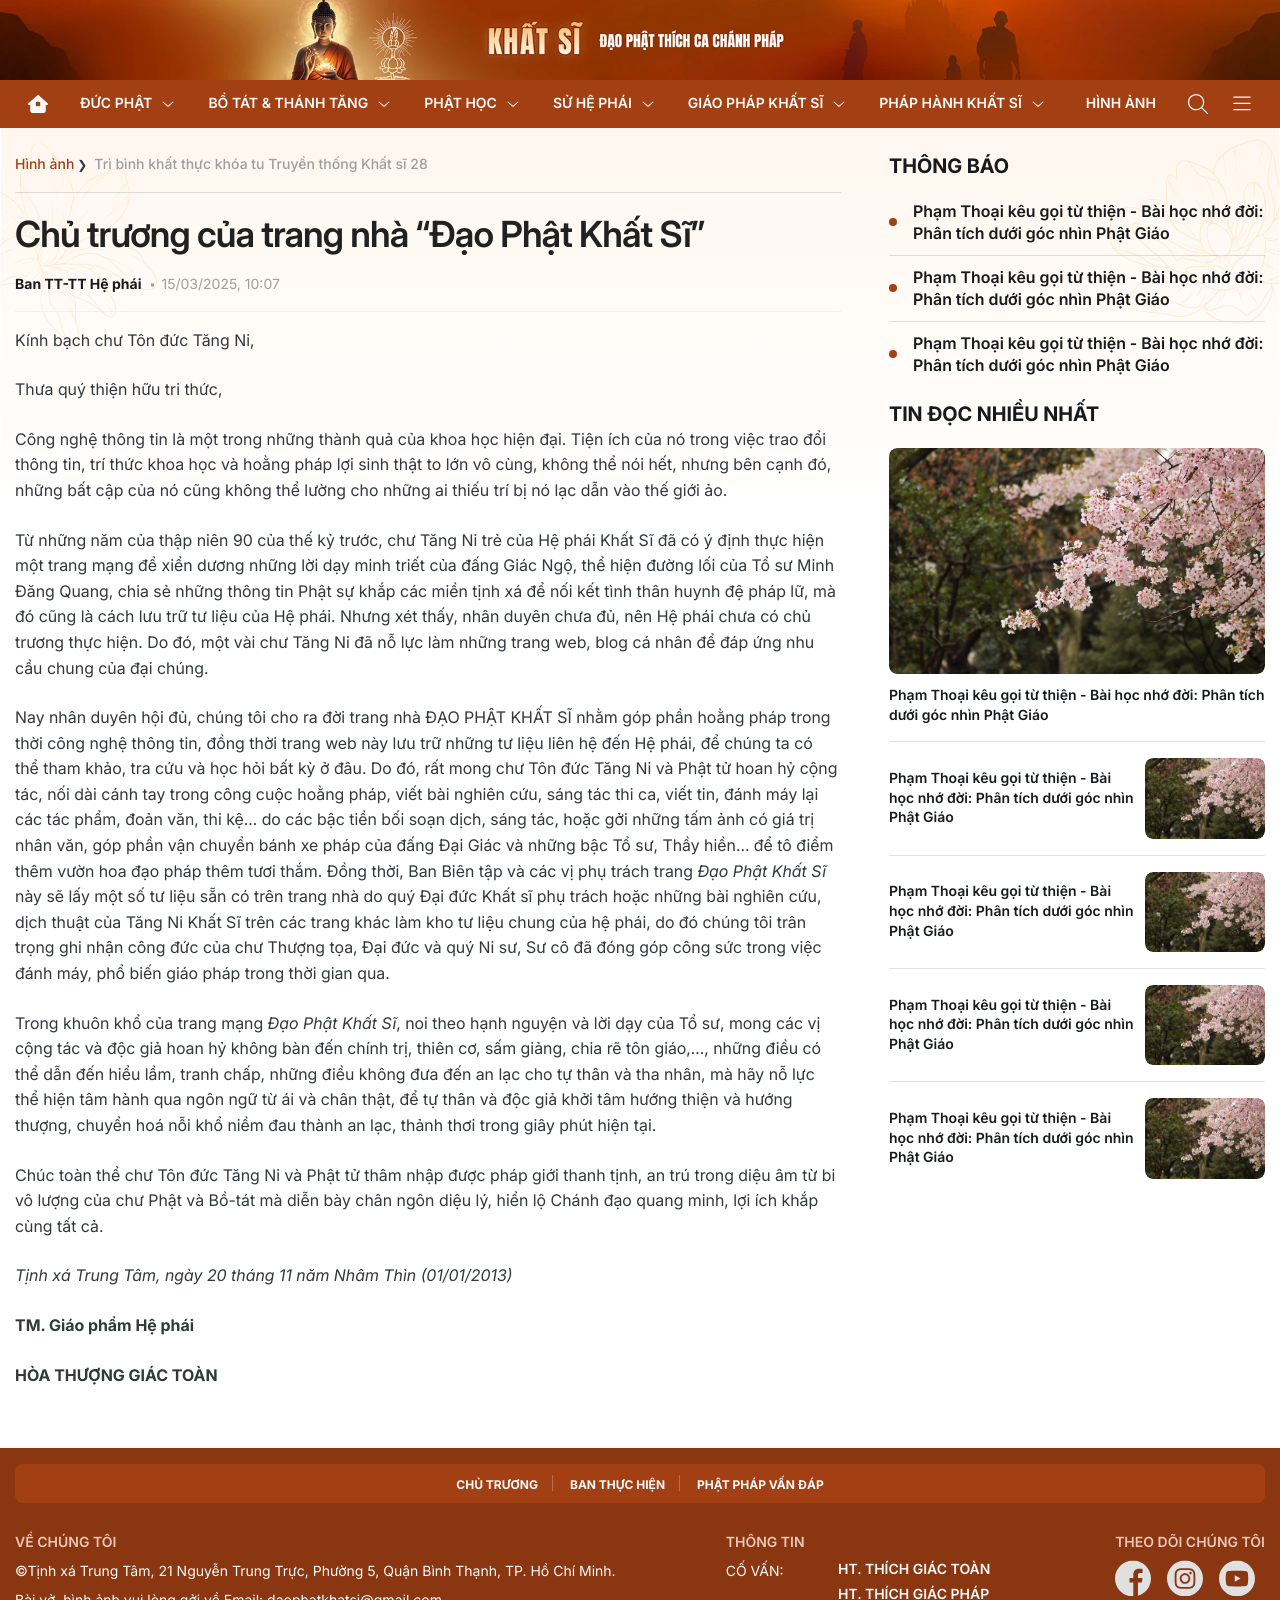
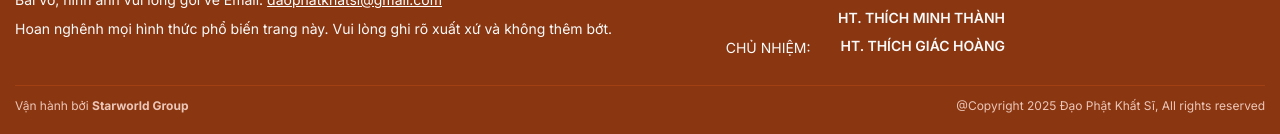
<file: chu-truong.html>
<!DOCTYPE html>
<html lang="vi">
    <head>
        <meta charset="UTF-8" />
        <meta http-equiv="X-UA-Compatible" content="IE=edge" />
        <meta name="viewport" content="width=device-width, initial-scale=1.0" />
        <!-- favicon -->
        <link rel="icon" href="./images/favicon/favicon.ico" type="image/x-icon">
        <!-- end favicon -->
        <meta name="next-size-adjust" content=""/>
        <title>Nối truyền Thích Ca chánh Pháp</title>
        <meta name="description" content="Trang thông tin tổng hợp về Đạo phật Khất sĩ, Giáo Hội Tăng Già Khất Sĩ Việt Nam, cung cấp tri thức Phật Gíao chính xác."/>
        <meta property="og:title" content="Nối truyền Thích Ca chánh Pháp"/>
        <meta property="og:description" content="Trang thông tin tổng hợp về Đạo phật Khất sĩ, Giáo Hội Tăng Già Khất Sĩ Việt Nam, cung cấp tri thức Phật Gíao chính xác."/>
        <meta property="og:image" content="https://khatsi.vn/images/metadata/og-img.png"/>
        <meta property="og:image:width" content="640"/>
        <meta property="og:image:height" content="360"/>
        <meta property="og:image:alt" content="Trang thông tin tổng hợp về Đạo phật Khất sĩ, Giáo Hội Tăng Già Khất Sĩ Việt Nam, cung cấp tri thức Phật Gíao chính xác."/>
        <meta name="twitter:card" content="summary_large_image"/>
        <meta name="twitter:title" content="Nối truyền Thích Ca chánh Pháp"/>
        <meta name="twitter:description" content="Trang thông tin tổng hợp về Đạo phật Khất sĩ, Giáo Hội Tăng Già Khất Sĩ Việt Nam, cung cấp tri thức Phật Gíao chính xác."/>
        <meta name="twitter:image" content="https://khatsi.vn/images/metadata/og-img.png"/>
        <meta name="twitter:image:width" content="640"/>
        <meta name="twitter:image:height" content="360"/>
        <meta name="twitter:image:alt" content="Trang thông tin tổng hợp về Đạo phật Khất sĩ, Giáo Hội Tăng Già Khất Sĩ Việt Nam, cung cấp tri thức Phật Gíao chính xác."/>
        <link rel="icon" href="./images/favicon/favicon.ico" type="image/x-icon" sizes="16x16"/>
       
        <!-- font -->
        <link rel="preconnect" href="https://fonts.googleapis.com">
        <link rel="preconnect" href="https://fonts.gstatic.com" crossorigin>
        <link href="https://fonts.googleapis.com/css2?family=Inter:ital,opsz,wght@0,14..32,100..900;1,14..32,100..900&family=Roboto:ital,wght@0,100..900;1,100..900&display=swap" rel="stylesheet">
        <!-- end font -->
        <link rel="stylesheet" href="./lib/swiper/swiper-bundle.min.css" />
        <link rel="stylesheet" href="./lib/fancybox/jquery.fancybox.min.css" />
        <link rel="stylesheet" href="./css/style.css" />
        <script src="./lib/jquery/jquery-3.7.1.min.js"></script>
    </head>

    <body>
        <!-- ads top -->
        <div class="ads-top">
            <div class="d-3xl-block d-md-none">
                <img src="./images/webp/banner-top-1920.webp" alt="">
            </div>
            <div class="d-3xl-none d-md-block">
                <img src="./images/webp/banner-top-480.webp" alt="">
            </div>
        </div>
        <!-- end ads top -->
        <!-- header -->
        <header id="header" class="header relative js__stickyHeader">
            <!-- pc -->
            <div class="d-3xl-block d-lg-none">
                <!-- navbar -->
                <nav class="w-wrapper navbar bg-red-a2 d-3xl-flex">
                    <div class="navber-container w-1280 d-3xl-flex items-center justify-between gap-8">
                        <!-- navbar home -->
                        <div class="navbar-home flex-0">
                            <a href="#" class="navbar-home__link">
                                <img src="./images/svg/home-fa.svg" alt="" />
                            </a>
                        </div>
                        <!-- end navbar home -->
                        <!-- menu -->
                        <ul class="navbar-wrapper w-full flex-1 d-3xl-flex items-center">
                            <!-- item -->
                            <li class="navbar-item">
                                <div class="navbar-item__heading d-3xl-flex items-center">
                                    <div class="navbar-item__title fs-14 text-w-fa text-uppercase fw-600">
                                        <a href="#" class="">Đức phật</a>
                                    </div>
                                    <div class="navbar-item__icon">
                                        <img src="./images/svg/arrow-down-fa.svg" alt="">
                                    </div>
                                </div>
                                <ul class="navbar-dropdown fs-16 text-gray-323 fw-500">
                                    <li class="navbar-dropdown__item">
                                        <a href="#">Phật đản</a>
                                    </li>
                                    <li class="navbar-dropdown__item">
                                        <a href="#">Phật thành đạo</a>
                                    </li>
                                    <li class="navbar-dropdown__item">
                                        <a href="#">Công hạnh Đức Phật</a>
                                    </li>
                                </ul>
                            </li>
                            <!-- end item -->
                            <!-- item -->
                            <li class="navbar-item">
                                <div class="navbar-item__heading d-3xl-flex items-center">
                                    <div class="navbar-item__title fs-14 text-w-fa text-uppercase fw-600">
                                        <a href="#" class="">Bồ tát & Thánh tăng</a>
                                    </div>
                                    <div class="navbar-item__icon">
                                        <img src="./images/svg/arrow-down-fa.svg" alt="">
                                    </div>
                                </div>
                                <ul class="navbar-dropdown fs-16 text-gray-323 fw-500">
                                    <li class="navbar-dropdown__item">
                                        <a href="#">Phật đản</a>
                                    </li>
                                    <li class="navbar-dropdown__item">
                                        <a href="#">Phật thành đạo</a>
                                    </li>
                                    <li class="navbar-dropdown__item">
                                        <a href="#">Công hạnh Đức Phật</a>
                                    </li>
                                </ul>
                            </li>
                            <!-- end item -->
                            <!-- item -->
                            <li class="navbar-item">
                                <div class="navbar-item__heading d-3xl-flex items-center">
                                    <div class="navbar-item__title fs-14 text-w-fa text-uppercase fw-600">
                                        <a href="#" class="">Phật học</a>
                                    </div>
                                    <div class="navbar-item__icon">
                                        <img src="./images/svg/arrow-down-fa.svg" alt="">
                                    </div>
                                </div>
                                <ul class="navbar-dropdown fs-16 text-gray-323 fw-500">
                                    <li class="navbar-dropdown__item">
                                        <a href="#">Phật đản</a>
                                    </li>
                                    <li class="navbar-dropdown__item">
                                        <a href="#">Phật thành đạo</a>
                                    </li>
                                    <li class="navbar-dropdown__item">
                                        <a href="#">Công hạnh Đức Phật</a>
                                    </li>
                                </ul>
                            </li>
                            <!-- end item -->
                            <!-- item -->
                            <li class="navbar-item">
                                <div class="navbar-item__heading d-3xl-flex items-center">
                                    <div class="navbar-item__title fs-14 text-w-fa text-uppercase fw-600">
                                        <a href="#" class="">Sử hệ phái</a>
                                    </div>
                                    <div class="navbar-item__icon">
                                        <img src="./images/svg/arrow-down-fa.svg" alt="">
                                    </div>
                                </div>
                                <ul class="navbar-dropdown fs-16 text-gray-323 fw-500">
                                    <li class="navbar-dropdown__item">
                                        <a href="#">Phật đản</a>
                                    </li>
                                    <li class="navbar-dropdown__item">
                                        <a href="#">Phật thành đạo</a>
                                    </li>
                                    <li class="navbar-dropdown__item">
                                        <a href="#">Công hạnh Đức Phật</a>
                                    </li>
                                </ul>
                            </li>
                            <!-- end item -->
                            <!-- item -->
                            <li class="navbar-item">
                                <div class="navbar-item__heading d-3xl-flex items-center">
                                    <div class="navbar-item__title fs-14 text-w-fa text-uppercase fw-600">
                                        <a href="#" class="">Giáo pháp khất sĩ</a>
                                    </div>
                                    <div class="navbar-item__icon">
                                        <img src="./images/svg/arrow-down-fa.svg" alt="">
                                    </div>
                                </div>
                                <ul class="navbar-dropdown fs-16 text-gray-323 fw-500">
                                    <li class="navbar-dropdown__item">
                                        <a href="#">Phật đản</a>
                                    </li>
                                    <li class="navbar-dropdown__item">
                                        <a href="#">Phật thành đạo</a>
                                    </li>
                                    <li class="navbar-dropdown__item">
                                        <a href="#">Công hạnh Đức Phật</a>
                                    </li>
                                </ul>
                            </li>
                            <!-- end item -->
                            <!-- item -->
                            <li class="navbar-item">
                                <div class="navbar-item__heading d-3xl-flex items-center">
                                    <div class="navbar-item__title fs-14 text-w-fa text-uppercase fw-600">
                                        <a href="#" class="">Pháp hành khất sĩ</a>
                                    </div>
                                    <div class="navbar-item__icon">
                                        <img src="./images/svg/arrow-down-fa.svg" alt="">
                                    </div>
                                </div>
                                <ul class="navbar-dropdown fs-16 text-gray-323 fw-500">
                                    <li class="navbar-dropdown__item">
                                        <a href="#">Phật đản</a>
                                    </li>
                                    <li class="navbar-dropdown__item">
                                        <a href="#">Phật thành đạo</a>
                                    </li>
                                    <li class="navbar-dropdown__item">
                                        <a href="#">Công hạnh Đức Phật</a>
                                    </li>
                                </ul>
                            </li>
                            <!-- end item -->
                            
                        </ul>
                        <!-- end menu -->
                        
                        <div class="navbar-right flex-0 d-3xl-flex items-center gap-8">
                            <!-- hinh anh -->
                            <div class="navbar-item">
                                <div class="navbar-item__heading d-3xl-flex items-center">
                                    <div class="navbar-item__title fs-14 text-w-fa text-uppercase fw-600">
                                        <a href="#" class="">Hình ảnh</a>
                                    </div>
                                </div>
                            </div>
                            <!-- end hinh anh -->
                            <!-- search -->
                            <div class="serach-pc js__searchPc">
                                <div class="serach-pc__icon flex-0 icon-20 js__showFormSearchPc">
                                    <img src="./images/svg/search-fa.svg" alt="">
                                </div>
                                
                                <!-- form -->
                                <div class="serach-pc__form js__formSearchPc">
                                    <form action="" class="relative">
                                        <div class="form-group d-3xl-flex items-center w-full">
                                            <input type="text" class="search-input fs-14 w-full h-full js__focusSearchPc" placeholder="Nhập nội dung cần tìm...">
                                            <button class="search-btn">
                                                <img src="./images/svg/search-fa.svg" alt="">
                                            </button>
                                        </div>
                                    </form>
                                </div>
                                <!-- end form -->
                            </div>
                            <!-- end search -->
                            <!-- navbar more -->
                            <div class="navbar-more js__navbarMore">
                                <div class="navbar-more__icon js__navbarMoreIcon">
                                    <div class="bar d-3xl-flex items-center justify-end">
                                        <div class="bar-icon">
                                            <img src="./images/svg/bar-fa.svg" alt="">
                                        </div>
                                    </div>
                                    <div class="close d-3xl-none items-center justify-end">
                                        <div class="bar-icon">
                                            <img src="./images/svg/close-fa.svg" alt="">
                                        </div>
                                    </div>
                                </div>
                                <div class="navbar-more__content js__navbarMoreContent">
                                    <div class="navbar-more__inner w-1280 scroll">
                                        <ul class="navbar-more__list d-3xl-grid col-4 col-md-2 gap-20 pt-12">
                                            <li class="navbar-more__item js__fullMoreNavbarItem">
                                                <div class="navbar-more__title"><a href="#">Cate 1</a></div>
                                                <ul class="navbar-more__children">
                                                    <li><a href="#">Cate 2</a></li>
                                                    <li><a href="#">Cate 2</a></li>
                                                    <li><a href="#">Cate 2</a></li>
                                                    <li><a href="#">Cate 2</a></li>
                                                </ul>
                                                <div class="navbar-more__btn fs-12 text-gray-75 js__showFullMoreNavbarItem">Xem thêm</div>
                                            </li>
                                            <li class="navbar-more__item js__fullMoreNavbarItem">
                                                <div class="navbar-more__title"><a href="#">Cate 1</a></div>
                                                <ul class="navbar-more__children">
                                                    <li><a href="#">Cate 2</a></li>
                                                    <li><a href="#">Cate 2</a></li>
                                                    <li><a href="#">Cate 2</a></li>
                                                    <li><a href="#">Cate 2</a></li>
                                                </ul>
                                                <div class="navbar-more__btn fs-12 text-gray-75 js__showFullMoreNavbarItem">Xem thêm</div>
                                            </li>
                                            <li class="navbar-more__item js__fullMoreNavbarItem">
                                                <div class="navbar-more__title"><a href="#">Cate 1</a></div>
                                                <ul class="navbar-more__children">
                                                    <li><a href="#">Cate 2</a></li>
                                                    <li><a href="#">Cate 2</a></li>
                                                    <li><a href="#">Cate 2</a></li>
                                                    <li><a href="#">Cate 2</a></li>
                                                </ul>
                                                <div class="navbar-more__btn fs-12 text-gray-75 js__showFullMoreNavbarItem">Xem thêm</div>
                                            </li>
                                            <li class="navbar-more__item js__fullMoreNavbarItem">
                                                <div class="navbar-more__title"><a href="#">Cate 1</a></div>
                                                <ul class="navbar-more__children">
                                                    <li><a href="#">Cate 2</a></li>
                                                    <li><a href="#">Cate 2</a></li>
                                                    <li><a href="#">Cate 2</a></li>
                                                    <li><a href="#">Cate 2</a></li>
                                                </ul>
                                                <div class="navbar-more__btn fs-12 text-gray-75 js__showFullMoreNavbarItem">Xem thêm</div>
                                            </li>
                                            <li class="navbar-more__item js__fullMoreNavbarItem">
                                                <div class="navbar-more__title"><a href="#">Cate 1</a></div>
                                                <ul class="navbar-more__children">
                                                    <li><a href="#">Cate 2</a></li>
                                                    <li><a href="#">Cate 2</a></li>
                                                    <li><a href="#">Cate 2</a></li>
                                                    <li><a href="#">Cate 2</a></li>
                                                </ul>
                                                <div class="navbar-more__btn fs-12 text-gray-75 js__showFullMoreNavbarItem">Xem thêm</div>
                                            </li>
                                            <li class="navbar-more__item js__fullMoreNavbarItem">
                                                <div class="navbar-more__title"><a href="#">Cate 1</a></div>
                                                <ul class="navbar-more__children">
                                                    <li><a href="#">Cate 2</a></li>
                                                    <li><a href="#">Cate 2</a></li>
                                                    <li><a href="#">Cate 2</a></li>
                                                    <li><a href="#">Cate 2</a></li>
                                                </ul>
                                                <div class="navbar-more__btn fs-12 text-gray-75 js__showFullMoreNavbarItem">Xem thêm</div>
                                            </li>
                                            <li class="navbar-more__item js__fullMoreNavbarItem">
                                                <div class="navbar-more__title"><a href="#">Cate 1</a></div>
                                                <ul class="navbar-more__children">
                                                    <li><a href="#">Cate 2</a></li>
                                                    <li><a href="#">Cate 2</a></li>
                                                    <li><a href="#">Cate 2</a></li>
                                                    <li><a href="#">Cate 2</a></li>
                                                </ul>
                                                <div class="navbar-more__btn fs-12 text-gray-75 js__showFullMoreNavbarItem">Xem thêm</div>
                                            </li>
                                        </ul>
                                    </div>
                                </div>
                            </div>
                            <!-- end navbar more -->
                        </div>
                    </div>
                </nav>
                <!-- end navbar -->
            </div>
            <!-- end pc -->

            <!-- mb -->
            <div class="d-3xl-none d-lg-block">
                <div class="header-mb w-wrapper relative z-30 bg-red-a2 py-4">
                    <div class="header-mb__container w-1280 w-full d-3xl-flex items-center">
                        <!-- left -->
                        <div class="header-mb__left flex-0 d-3xl-flex items-center">
                            <a href="#" class="mb-home">
                                <img src="./images/svg/home-fa.svg" alt="">
                            </a>

                        </div>
                        <!-- end left -->

                        <!-- right -->
                        <div class="header-mb__right flex-1 d-3xl-flex items-center justify-end">
                            <!-- hinh anh -->
                            <div class="cate-image">
                                <a href="#" class="cate-image__link">
                                    <img src="./images/svg/image-fa.svg" alt="">
                                </a>
                            </div>
                            <!-- end hinh anh -->
                            <!-- search -->
                            <div class="search-mb">
                                <div class="search-mb__icon js__searchMb">
                                    <img src="./images/svg/search-fa.svg" alt="">
                                </div>
                                <div class="search-mb__form w-full js__formSearchMb shadow">
                                    <form action="" class="w-full h-full">
                                        <div class="search-mb__group relative w-full h-full">
                                            <input type="text" class="search-mb__input w-full h-full p-8 fs-14 js__focusSearchMb" placeholder="Tìm kiếm...">
                                            <div class="search-mb__btn absolute h-full js__closeSearchMb">
                                                <img src="./images/svg/close-gray.svg" alt="">
                                            </div>
                                        </div>
                                    </form>
                                </div>
                            </div>
                            <!-- end search -->

                        
                            <!-- sub menu -->
                            <div class="sub-menu-mb-wrapper js__subMenuContainer">
                                <div class="icon-bar js__clickShowMenuMb">
                                    <img src="./images/svg/bar-fa.svg" alt="" loading="lazy">
                                </div>
                                <div class="sub-menu-mb js__subMenuMb">
                                    <div class="sub-menu-mb__close js__closeSubMenuMb d-3xl-flex items-center">
                                        <img src="./images/svg/close-fa.svg" alt="" loading="lazy">
                                    </div>

                                    <div class="sub-menu-mb__container px-15 pb-30 pt-10 scroll">
                                        <ul class="sub-menu-mb__list js__subMenuMbContainer">
                                            <!-- item -->
                                            <li class="sub-menu-mb__item js__subMenuMbItem">
                                                <!-- heading -->
                                                <div class="sub-menu-mb__heading d-3xl-flex items-center justify-between js__showSubMenuMbItem">
                                                    <div class="link flex-1 fs-16 fw-600">
                                                        Đức phật
                                                    </div>
                                                    <div class="arrow-icon flex-0 icon-16 ">
                                                        <img src="./images/svg/arrow-down-gray.svg" alt="">
                                                    </div>
                                                </div>
                                                <!-- end heading -->

                                                <!-- dropwdown -->
                                                <div class="sub-menu-mb__dropdown fs-14 fw-600 text-gray-21">
                                                    <a href="#" class="link d-3xl-flex flex-1">Phật đản</a>
                                                    <a href="#" class="link d-3xl-flex flex-1">Phật thành đạo</a>
                                                    <a href="#" class="link d-3xl-flex flex-1">Công hạnh Đức Phật</a>
                                                </div>
                                                <!-- end dropwdown -->
                                            </li>
                                            <!-- end item -->
                                            <!-- item -->
                                            <li class="sub-menu-mb__item js__subMenuMbItem">
                                                <!-- heading -->
                                                <div class="sub-menu-mb__heading d-3xl-flex items-center justify-between js__showSubMenuMbItem">
                                                    <div class="link flex-1 fs-16 fw-600">
                                                        Đức phật
                                                    </div>
                                                    <div class="arrow-icon flex-0 icon-16 ">
                                                        <img src="./images/svg/arrow-down-gray.svg" alt="">
                                                    </div>
                                                </div>
                                                <!-- end heading -->

                                                <!-- dropwdown -->
                                                <div class="sub-menu-mb__dropdown fs-14 fw-600 text-gray-21">
                                                    <a href="#" class="link d-3xl-flex flex-1">Phật đản</a>
                                                    <a href="#" class="link d-3xl-flex flex-1">Phật thành đạo</a>
                                                    <a href="#" class="link d-3xl-flex flex-1">Công hạnh Đức Phật</a>
                                                </div>
                                                <!-- end dropwdown -->
                                            </li>
                                            <!-- end item -->
                                            <!-- item -->
                                            <li class="sub-menu-mb__item js__subMenuMbItem">
                                                <!-- heading -->
                                                <div class="sub-menu-mb__heading d-3xl-flex items-center justify-between js__showSubMenuMbItem">
                                                    <div class="link flex-1 fs-16 fw-600">
                                                        Đức phật
                                                    </div>
                                                    <div class="arrow-icon flex-0 icon-16 ">
                                                        <img src="./images/svg/arrow-down-gray.svg" alt="">
                                                    </div>
                                                </div>
                                                <!-- end heading -->

                                                <!-- dropwdown -->
                                                <div class="sub-menu-mb__dropdown fs-14 fw-600 text-gray-21">
                                                    <a href="#" class="link d-3xl-flex flex-1">Phật đản</a>
                                                    <a href="#" class="link d-3xl-flex flex-1">Phật thành đạo</a>
                                                    <a href="#" class="link d-3xl-flex flex-1">Công hạnh Đức Phật</a>
                                                </div>
                                                <!-- end dropwdown -->
                                            </li>
                                            <!-- end item -->
                                            <!-- item -->
                                            <li class="sub-menu-mb__item js__subMenuMbItem">
                                                <!-- heading -->
                                                <div class="sub-menu-mb__heading d-3xl-flex items-center justify-between js__showSubMenuMbItem">
                                                    <div class="link flex-1 fs-16 fw-600">
                                                        Đức phật
                                                    </div>
                                                    <div class="arrow-icon flex-0 icon-16 ">
                                                        <img src="./images/svg/arrow-down-gray.svg" alt="">
                                                    </div>
                                                </div>
                                                <!-- end heading -->

                                                <!-- dropwdown -->
                                                <div class="sub-menu-mb__dropdown fs-14 fw-600 text-gray-21">
                                                    <a href="#" class="link d-3xl-flex flex-1">Phật đản</a>
                                                    <a href="#" class="link d-3xl-flex flex-1">Phật thành đạo</a>
                                                    <a href="#" class="link d-3xl-flex flex-1">Công hạnh Đức Phật</a>
                                                </div>
                                                <!-- end dropwdown -->
                                            </li>
                                            <!-- end item -->
                                            <!-- item -->
                                            <li class="sub-menu-mb__item js__subMenuMbItem">
                                                <!-- heading -->
                                                <div class="sub-menu-mb__heading d-3xl-flex items-center justify-between js__showSubMenuMbItem">
                                                    <div class="link flex-1 fs-16 fw-600">
                                                        Đức phật
                                                    </div>
                                                    <div class="arrow-icon flex-0 icon-16 ">
                                                        <img src="./images/svg/arrow-down-gray.svg" alt="">
                                                    </div>
                                                </div>
                                                <!-- end heading -->

                                                <!-- dropwdown -->
                                                <div class="sub-menu-mb__dropdown fs-14 fw-600 text-gray-21">
                                                    <a href="#" class="link d-3xl-flex flex-1">Phật đản</a>
                                                    <a href="#" class="link d-3xl-flex flex-1">Phật thành đạo</a>
                                                    <a href="#" class="link d-3xl-flex flex-1">Công hạnh Đức Phật</a>
                                                </div>
                                                <!-- end dropwdown -->
                                            </li>
                                            <!-- end item -->
                                            <!-- item -->
                                            <li class="sub-menu-mb__item js__subMenuMbItem">
                                                <!-- heading -->
                                                <div class="sub-menu-mb__heading d-3xl-flex items-center justify-between js__showSubMenuMbItem">
                                                    <div class="link flex-1 fs-16 fw-600">
                                                        Đức phật
                                                    </div>
                                                    <div class="arrow-icon flex-0 icon-16 ">
                                                        <img src="./images/svg/arrow-down-gray.svg" alt="">
                                                    </div>
                                                </div>
                                                <!-- end heading -->

                                                <!-- dropwdown -->
                                                <div class="sub-menu-mb__dropdown fs-14 fw-600 text-gray-21">
                                                    <a href="#" class="link d-3xl-flex flex-1">Phật đản</a>
                                                    <a href="#" class="link d-3xl-flex flex-1">Phật thành đạo</a>
                                                    <a href="#" class="link d-3xl-flex flex-1">Công hạnh Đức Phật</a>
                                                </div>
                                                <!-- end dropwdown -->
                                            </li>
                                            <!-- end item -->
                                        </ul>                                                                       
                                    </div>
                                </div>
                            </div>
                            <!-- end sub menu -->
                        </div>                                                                                      
                        <!-- end right -->
                    </div>                              
                </div>
            </div>
            <!-- end mb -->
        </header>
        <!-- end header -->
        <!-- main -->
        <main id="main" class="main">
          
            <!-- primary -->
            <section class="detail-primary relative z-20 over-hidden w-wrapper">
                <div class="detail-primary__container w-1280 w-md-500 relative pt-24 pb-40 py-md-15">
                    <div class="detail-primary__content block-secondary">
                        <!-- left -->
                        <div class="detail-primary__left block-secondary__left">
                            <!-- brecrumb secondary -->
                            <div class="brecrumb-secondary pb-12 mb-16 border-b-636">
                                <ul class="breadcrumb-secondary__list scroll-hidden">
                                    <li class="breadcrumb-secondary__item">
                                        <a href="#" class="breadcrumb-secondary__link fs-14 fw-500">Hình ảnh</a>
                                    </li>
                                    <li class="breadcrumb-secondary__item">
                                        <a href="#" class="breadcrumb-secondary__link fs-14 fw-500">Trì bình khất thực khóa tu Truyền thống Khất sĩ 28</a>
                                    </li>
                                  
                                </ul>
                            </div>
                            <!-- end brecrumb secondary -->
                            <!-- detail primary top -->
                            <div class="detail-primary__top">
                                <h1 class="detail-title">Chủ trương của trang nhà “Đạo Phật Khất Sĩ”</h1>
                                <div class="detail-info">
                                    <span class="detail-info__cate">Ban TT-TT Hệ phái</span>
                                    <span class="detail-info__time">15/03/2025, 10:07</span>
                                </div>
                                
                                <!-- content -->
                                <div class="detail-content detail-content-chu-truong">
                                    <div id="explus-editor">
                                        <div><p>Kính bạch chư Tôn đức Tăng Ni,</p><p>Thưa quý thiện hữu tri thức,</p><p>Công nghệ thông tin là một trong những thành quả của khoa học hiện đại. Tiện ích của nó trong việc trao đổi thông tin, trí thức khoa học và hoằng pháp lợi sinh thật to lớn vô cùng, không thể nói hết, nhưng bên cạnh đó, những bất cập của nó cũng không thể lường cho những ai thiếu trí bị nó lạc dẫn vào thế giới ảo.</p><p>Từ những năm của thập niên 90 của thế kỷ trước, chư Tăng Ni trẻ của Hệ phái Khất Sĩ đã có ý định thực hiện một trang mạng để xiển dương những lời dạy minh triết của đấng Giác Ngộ, thể hiện đường lối của Tổ sư Minh Đăng Quang, chia sẻ những thông tin Phật sự khắp các miền tịnh xá để nối kết tình thân huynh đệ pháp lữ, mà đó cũng là cách lưu trữ tư liệu của Hệ phái. Nhưng xét thấy, nhân duyên chưa đủ, nên Hệ phái chưa có chủ trương thực hiện. Do đó, một vài chư Tăng Ni đã nỗ lực làm những trang web, blog cá nhân để đáp ứng nhu cầu chung của đại chúng.</p><p>Nay nhân duyên hội đủ, chúng tôi cho ra đời trang nhà ĐẠO PHẬT KHẤT SĨ nhằm góp phần hoằng pháp trong thời công nghệ thông tin, đồng thời trang web này lưu trữ những tư liệu liên hệ đến Hệ phái, để chúng ta có thể tham khảo, tra cứu và học hỏi bất kỳ ở đâu. Do đó, rất mong chư Tôn đức Tăng Ni và Phật tử hoan hỷ cộng tác, nối dài cánh tay trong công cuộc hoằng pháp, viết bài nghiên cứu, sáng tác thi ca, viết tin, đánh máy lại các tác phẩm, đoản văn, thi kệ… do các bậc tiền bối soạn dịch, sáng tác, hoặc gởi những tấm ảnh có giá trị nhân văn, góp phần vận chuyển bánh xe pháp của đấng Đại Giác và những bậc Tổ sư, Thầy hiền… để tô điểm thêm vườn hoa đạo pháp thêm tươi thắm. Đồng thời, Ban Biên tập và các vị phụ trách trang<em> Đạo Phật Khất Sĩ</em> này sẽ lấy một số tư liệu sẵn có trên trang nhà do quý Đại đức Khất sĩ phụ trách hoặc những bài nghiên cứu, dịch thuật của Tăng Ni Khất Sĩ trên các trang khác làm kho tư liệu chung của hệ phái, do đó chúng tôi trân trọng ghi nhận công đức của chư Thượng tọa, Đại đức và quý Ni sư, Sư cô đã đóng góp công sức trong việc đánh máy, phổ biến giáo pháp trong thời gian qua.</p><p>Trong khuôn khổ của trang mạng <em>Đạo Phật Khất Sĩ</em>, noi theo hạnh nguyện và lời dạy của Tổ sư, mong các vị cộng tác và độc giả hoan hỷ không bàn đến chính trị, thiên cơ, sấm giảng, chia rẽ tôn giáo,…, những điều có thể dẫn đến hiểu lầm, tranh chấp, những điều không đưa đến an lạc cho tự thân và tha nhân, mà hãy nỗ lực thể hiện tâm hành qua ngôn ngữ từ ái và chân thật, để tự thân và độc giả khởi tâm hướng thiện và hướng thượng, chuyển hoá nỗi khổ niềm đau thành an lạc, thảnh thơi trong giây phút hiện tại.</p><p>Chúc toàn thể chư Tôn đức Tăng Ni và Phật tử thâm nhập được pháp giới thanh tịnh, an trú trong diệu âm từ bi vô lượng của chư Phật và Bồ-tát mà diễn bày chân ngôn diệu lý, hiển lộ Chánh đạo quang minh, lợi ích khắp cùng tất cả.</p><p><em>Tịnh xá Trung Tâm, ngày 20 tháng 11 năm Nhâm Thìn (01/01/2013)</em></p><p><strong>TM. Giáo phẩm Hệ phái</strong></p><p><strong>HÒA THƯỢNG GIÁC TOÀN</strong></p></div>
                                    </div>
                                </div>
                                <!-- end content -->
                            </div>
                            <!-- end detail primary top -->

                            
                        </div>
                        <!-- end left -->
                        <!-- right -->
                        <div class="detail-primary__right block-secondary__right d-md-none">
                            
                            <!-- block three -->
                            <div class="block-three mb-24">
                                <!-- heading -->
                                <div class="heading-secondary d-3xl-flex items-center justify-between">
                                    <h2 class="heading-secondary__title fs-20 fw-bold text-uppercase">
                                        <a href="#">Thông báo</a>
                                    </h2>
                                </div>
                                <!-- end heading -->

                                <!-- content -->
                                <div class="block-three__content mt-20">
                                    <!-- article list -->
                                    <div class="article-list last-article">
                                        <!-- article -->
                                        <div class="article py-10 border-b-636">
                                            <!-- content -->
                                            <div class="article-content">
                                                <h3 class="article-title fs-16 fw-600 text-gray-171 flex-1">
                                                    <a href="#" class="fix-text3">Phạm Thoại kêu gọi từ thiện - Bài học nhớ đời: Phân tích dưới góc nhìn Phật Giáo</a>
                                                </h3>
                                            </div>
                                            <!-- end content -->
                                        </div>
                                        <!-- end article -->
                                        <!-- article -->
                                        <div class="article py-10 border-b-636">
                                            <!-- content -->
                                            <div class="article-content">
                                                <h3 class="article-title fs-16 fw-600 text-gray-171 flex-1">
                                                    <a href="#" class="fix-text3">Phạm Thoại kêu gọi từ thiện - Bài học nhớ đời: Phân tích dưới góc nhìn Phật Giáo</a>
                                                </h3>
                                            </div>
                                            <!-- end content -->
                                        </div>
                                        <!-- end article -->
                                        <!-- article -->
                                        <div class="article py-10 border-b-636">
                                            <!-- content -->
                                            <div class="article-content">
                                                <h3 class="article-title fs-16 fw-600 text-gray-171 flex-1">
                                                    <a href="#" class="fix-text3">Phạm Thoại kêu gọi từ thiện - Bài học nhớ đời: Phân tích dưới góc nhìn Phật Giáo</a>
                                                </h3>
                                            </div>
                                            <!-- end content -->
                                        </div>
                                        <!-- end article -->
                                    </div>
                                    <!-- end article list -->
                                </div>
                                <!-- end content -->
                            </div>
                            <!-- end block three -->

                            <!-- block five -->
                            <div class="block-five mb-24">
                                <!-- heading -->
                                <div class="heading-secondary d-3xl-flex items-center justify-between">
                                    <h2 class="heading-secondary__title fs-20 fw-bold text-uppercase">
                                        <span>Tin đọc nhiều nhất</span>
                                    </h2>
                                </div>
                                <!-- end heading -->

                                <!-- content -->
                                <div class="block-five__content mt-20">
                                    <!-- large -->
                                    <div class="article-large">
                                        <div class="article">
                                            <!-- img -->
                                            <div class="article-img over-hidden border-8">
                                                <a href="#" class="ratio-15x9 over-hidden border-8 scale-107">
                                                    <img src="./images/2.jpg" alt="" class="">
                                                </a>
                                            </div>
                                            <!-- end img -->
                                            <!-- content -->
                                            <div class="article-content mt-12">
                                                <h3 class="article-title fs-14 fw-600 flex-1">
                                                    <a href="#" class="fix-text3">Phạm Thoại kêu gọi từ thiện - Bài học nhớ đời: Phân tích dưới góc nhìn Phật Giáo</a>
                                                </h3>
                                                
                                            </div>
                                            <!-- end content -->
                                        </div>
                                    </div>
                                    <!-- end large -->

                                    <!-- smalls -->
                                    <div class="article-smalls mt-16">
                                        <!-- article -->
                                        <div class="article d-3xl-flex items-center py-16 border-t-636">
                                            <!-- content -->
                                            <div class="article-content flex-1">
                                                <h3 class="article-title fs-14 fw-600 flex-1">
                                                    <a href="#" class="fix-text3">Phạm Thoại kêu gọi từ thiện - Bài học nhớ đời: Phân tích dưới góc nhìn Phật Giáo</a>
                                                </h3>
                                                
                                            </div>
                                            <!-- end content -->
                                            <!-- img -->
                                            <div class="article-img over-hidden flex-0 ml-8 w-120px border-8">
                                                <a href="#" class="ratio-4x6 over-hidden border-8 scale-107">
                                                    <img src="./images/2.jpg" alt="" class="">
                                                </a>
                                            </div>
                                            <!-- end img -->
                                        </div>
                                        <!-- end article -->
                                        <!-- article -->
                                        <div class="article d-3xl-flex items-center py-16 border-t-636">
                                            <!-- content -->
                                            <div class="article-content flex-1">
                                                <h3 class="article-title fs-14 fw-600 flex-1">
                                                    <a href="#" class="fix-text3">Phạm Thoại kêu gọi từ thiện - Bài học nhớ đời: Phân tích dưới góc nhìn Phật Giáo</a>
                                                </h3>
                                                
                                            </div>
                                            <!-- end content -->
                                            <!-- img -->
                                            <div class="article-img over-hidden flex-0 ml-8 w-120px border-8">
                                                <a href="#" class="ratio-4x6 over-hidden border-8 scale-107">
                                                    <img src="./images/2.jpg" alt="" class="">
                                                </a>
                                            </div>
                                            <!-- end img -->
                                        </div>
                                        <!-- end article -->
                                        <!-- article -->
                                        <div class="article d-3xl-flex items-center py-16 border-t-636">
                                            <!-- content -->
                                            <div class="article-content flex-1">
                                                <h3 class="article-title fs-14 fw-600 flex-1">
                                                    <a href="#" class="fix-text3">Phạm Thoại kêu gọi từ thiện - Bài học nhớ đời: Phân tích dưới góc nhìn Phật Giáo</a>
                                                </h3>
                                                
                                            </div>
                                            <!-- end content -->
                                            <!-- img -->
                                            <div class="article-img over-hidden flex-0 ml-8 w-120px border-8">
                                                <a href="#" class="ratio-4x6 over-hidden border-8 scale-107">
                                                    <img src="./images/2.jpg" alt="" class="">
                                                </a>
                                            </div>
                                            <!-- end img -->
                                        </div>
                                        <!-- end article -->
                                        <!-- article -->
                                        <div class="article d-3xl-flex items-center py-16 border-t-636">
                                            <!-- content -->
                                            <div class="article-content flex-1">
                                                <h3 class="article-title fs-14 fw-600 flex-1">
                                                    <a href="#" class="fix-text3">Phạm Thoại kêu gọi từ thiện - Bài học nhớ đời: Phân tích dưới góc nhìn Phật Giáo</a>
                                                </h3>
                                                
                                            </div>
                                            <!-- end content -->
                                            <!-- img -->
                                            <div class="article-img over-hidden flex-0 ml-8 w-120px border-8">
                                                <a href="#" class="ratio-4x6 over-hidden border-8 scale-107">
                                                    <img src="./images/2.jpg" alt="" class="">
                                                </a>
                                            </div>
                                            <!-- end img -->
                                        </div>
                                        <!-- end article -->
                                    </div>
                                    <!-- end smalls -->
                                </div>
                                <!-- end content -->
                            </div>
                            <!-- end block five -->

                        </div>
                        <!-- end right -->
                    </div>
                </div>
            </section>
            <!-- end primary -->     
            
        </main>
        <!-- end main -->
        <!-- footer -->
        <footer id="footer" class="footer z-20 relative">
            <!-- back top -->
            <div id="back-top">
                <img src="./images/svg/arrow-top-w.svg" alt="">
            </div>
            <!-- end back top -->

            <!-- footer primary -->
            <section class="footer-primary relative z-20 over-hidden w-wrapper bg-red-89">
                <div class="footer-primary__container w-1280 relative py-16">
                    <!-- top -->
                    <div class="footer-primary__top d-3xl-flex items-center justify-center bg-red-a2 border-8 px-16 py-8">
                        <ul class="top-list d-3xl-flex items-center justify-center">
                            <li class="top-item">
                                <a href="#" class="top-link fw-bold fs-12 text-w-fa text-uppercase">Chủ trương</a>
                            </li>
                            <li class="top-item">
                                <a href="#" class="top-link fw-bold fs-12 text-w-fa text-uppercase">Ban thực hiện</a>
                            </li>
                            <li class="top-item">
                                <a href="#" class="top-link fw-bold fs-12 text-w-fa text-uppercase">Phật pháp vấn đáp</a>
                            </li>
                        </ul>
                    </div>
                    <!-- end top -->
                    <!-- content -->
                    <div class="footer-primary__content mt-30 d-3xl-flex d-md-block justify-between">
                        <!-- left -->
                        <div class="footer-primary__left">
                            <h3 class="text-title fs-14 text-red-ecc fw-600 text-uppercase"><span>Về chúng tôi</span></h3>
                            <div class="text-list mt-8 fs-14 text-w-fa">
                                <p>©Tịnh xá Trung Tâm, 21 Nguyễn Trung Trực, Phường 5, Quận Bình Thạnh, TP. Hồ Chí Minh.</p>
                                <p>Bài vở, hình ảnh vui lòng gởi về Email: <a href="mailto:daophatkhatsi@gmail.com">daophatkhatsi@gmail.com</a></p>
                                <p>Hoan nghênh mọi hình thức phổ biến trang này. Vui lòng ghi rõ xuất xứ và không thêm bớt.</p>
                            </div>
                        </div>
                        <!-- end left -->
                        <!-- center -->
                        <div class="footer-primary__center flex-0">
                            <h3 class="text-title fs-14 text-red-ecc fw-600 text-uppercase"><span>Thông tin</span></h3>
                            <div class="text-list mt-8 fs-14 text-w-fa">
                                <div class="text-primary d-3xl-flex justify-end gap-30">
                                    <p class="text-primary__title flex-1">Cố vấn:</p>
                                    <ul class="text-primary__des fw-600 flex-0">
                                        <li>HT. THÍCH GIÁC TOÀN</li>
                                        <li>HT. THÍCH GIÁC PHÁP</li>
                                        <li>HT. THÍCH MINH THÀNH</li>
                                    </ul>
                                </div>
                                <div class="text-primary d-3xl-flex justify-end gap-30 mt-8">
                                    <p class="text-primary__title flex-1">CHỦ NHIỆM:</p>
                                    <ul class="text-primary__des fw-600 flex-0">
                                        <li>HT. THÍCH GIÁC HOÀNG</li>
                                    </ul>
                                </div>
                            </div>
                        </div>
                        <!-- end center -->
                        <!-- right -->
                        <div class="footer-primary__right flex-0">
                             <h3 class="text-title fs-14 text-red-ecc fw-600 text-uppercase"><span>Theo dõi chúng tôi</span></h3>
                            <ul class="footer-social d-3xl-flex items-center gap-16 mt-8">
                                <li class="footer-social__item">
                                    <a href="#" class="footer-social__link">
                                        <img src="./images/svg/facebook-e0.svg" alt="">
                                    </a>
                                </li>
                                <li class="footer-social__item">
                                    <a href="#" class="footer-social__link">
                                        <img src="./images/svg/instagram-e0.svg" alt="">
                                    </a>
                                </li>
                                <li class="footer-social__item">
                                    <a href="#" class="footer-social__link">
                                        <img src="./images/svg/ytb-e0.svg" alt="">
                                    </a>
                                </li>
                            </ul>
                        </div>
                        <!-- end right -->
                    </div>
                    <!-- end content -->

                    <!-- bot -->
                    <div class="footer-primary__bot d-3xl-flex items-center justify-between mt-24 fs-12 text-red-ecc">
                        <p>Vận hành bởi <a href="#">Starworld Group</a></p>
                        <p>@Copyright 2025 Đạo Phật Khất Sĩ, All rights reserved</p>
                    </div>
                    <!-- end bot -->
                </div>
            </section>
            <!-- end footer primary -->

            
        </footer>
        <!-- end footer -->
        <script src="./lib/swiper/swiper-bundle.min.js"></script>
        <script src="./js/ResizeSensor.js"></script>
        <script src="./js/theia-sticky-sidebar.js"></script>
        <script src="./lib/fancybox/jquery.fancybox.min.js"></script>
        <script src="./js/main.js"></script>
    </body>
</html>
</file>
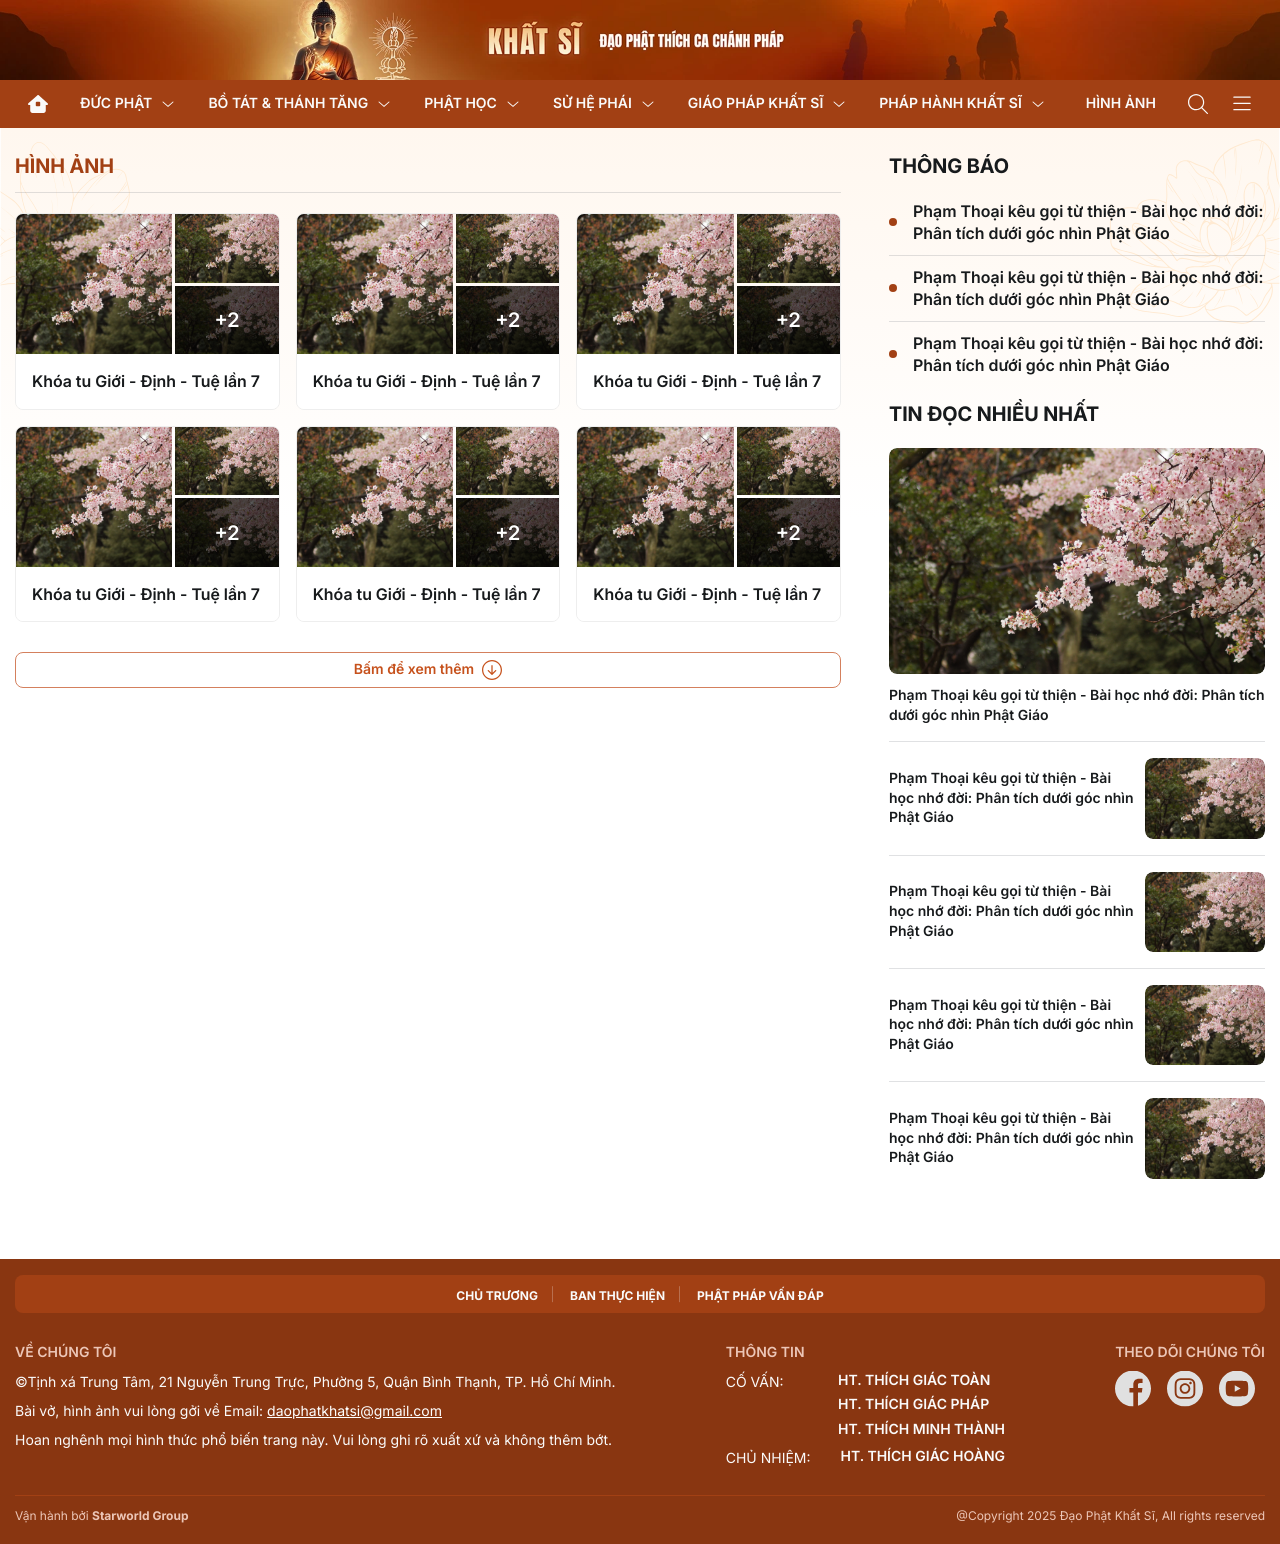
<file: hinh-anh.html>
<!DOCTYPE html>
<html lang="vi">
    <head>
        <meta charset="UTF-8" />
        <meta http-equiv="X-UA-Compatible" content="IE=edge" />
        <meta name="viewport" content="width=device-width, initial-scale=1.0" />
        <!-- favicon -->
        <link rel="icon" href="./images/favicon/favicon.ico" type="image/x-icon">
        <!-- end favicon -->
        <meta name="next-size-adjust" content=""/>
        <title>Nối truyền Thích Ca chánh Pháp</title>
        <meta name="description" content="Trang thông tin tổng hợp về Đạo phật Khất sĩ, Giáo Hội Tăng Già Khất Sĩ Việt Nam, cung cấp tri thức Phật Gíao chính xác."/>
        <meta property="og:title" content="Nối truyền Thích Ca chánh Pháp"/>
        <meta property="og:description" content="Trang thông tin tổng hợp về Đạo phật Khất sĩ, Giáo Hội Tăng Già Khất Sĩ Việt Nam, cung cấp tri thức Phật Gíao chính xác."/>
        <meta property="og:image" content="https://khatsi.vn/images/metadata/og-img.png"/>
        <meta property="og:image:width" content="640"/>
        <meta property="og:image:height" content="360"/>
        <meta property="og:image:alt" content="Trang thông tin tổng hợp về Đạo phật Khất sĩ, Giáo Hội Tăng Già Khất Sĩ Việt Nam, cung cấp tri thức Phật Gíao chính xác."/>
        <meta name="twitter:card" content="summary_large_image"/>
        <meta name="twitter:title" content="Nối truyền Thích Ca chánh Pháp"/>
        <meta name="twitter:description" content="Trang thông tin tổng hợp về Đạo phật Khất sĩ, Giáo Hội Tăng Già Khất Sĩ Việt Nam, cung cấp tri thức Phật Gíao chính xác."/>
        <meta name="twitter:image" content="https://khatsi.vn/images/metadata/og-img.png"/>
        <meta name="twitter:image:width" content="640"/>
        <meta name="twitter:image:height" content="360"/>
        <meta name="twitter:image:alt" content="Trang thông tin tổng hợp về Đạo phật Khất sĩ, Giáo Hội Tăng Già Khất Sĩ Việt Nam, cung cấp tri thức Phật Gíao chính xác."/>
        <link rel="icon" href="./images/favicon/favicon.ico" type="image/x-icon" sizes="16x16"/>
       
        <!-- font -->
        <link rel="preconnect" href="https://fonts.googleapis.com">
        <link rel="preconnect" href="https://fonts.gstatic.com" crossorigin>
        <link href="https://fonts.googleapis.com/css2?family=Inter:ital,opsz,wght@0,14..32,100..900;1,14..32,100..900&family=Roboto:ital,wght@0,100..900;1,100..900&display=swap" rel="stylesheet">
        <!-- end font -->
        <link rel="stylesheet" href="./lib/swiper/swiper-bundle.min.css" />
        <link rel="stylesheet" href="./lib/fancybox/jquery.fancybox.min.css" />
        <link rel="stylesheet" href="./css/style.css" />
        <script src="./lib/jquery/jquery-3.7.1.min.js"></script>
    </head>

    <body>
        <!-- ads top -->
        <div class="ads-top">
            <div class="d-3xl-block d-md-none">
                <img src="./images/webp/banner-top-1920.webp" alt="">
            </div>
            <div class="d-3xl-none d-md-block">
                <img src="./images/webp/banner-top-480.webp" alt="">
            </div>
        </div>
        <!-- end ads top -->
        <!-- header -->
        <header id="header" class="header relative js__stickyHeader">
            <!-- pc -->
            <div class="d-3xl-block d-lg-none">
                <!-- navbar -->
                <nav class="w-wrapper navbar bg-red-a2 d-3xl-flex">
                    <div class="navber-container w-1280 d-3xl-flex items-center justify-between gap-8">
                        <!-- navbar home -->
                        <div class="navbar-home flex-0">
                            <a href="#" class="navbar-home__link">
                                <img src="./images/svg/home-fa.svg" alt="" />
                            </a>
                        </div>
                        <!-- end navbar home -->
                        <!-- menu -->
                        <ul class="navbar-wrapper w-full flex-1 d-3xl-flex items-center">
                            <!-- item -->
                            <li class="navbar-item">
                                <div class="navbar-item__heading d-3xl-flex items-center">
                                    <div class="navbar-item__title fs-14 text-w-fa text-uppercase fw-600">
                                        <a href="#" class="">Đức phật</a>
                                    </div>
                                    <div class="navbar-item__icon">
                                        <img src="./images/svg/arrow-down-fa.svg" alt="">
                                    </div>
                                </div>
                                <ul class="navbar-dropdown fs-16 text-gray-323 fw-500">
                                    <li class="navbar-dropdown__item">
                                        <a href="#">Phật đản</a>
                                    </li>
                                    <li class="navbar-dropdown__item">
                                        <a href="#">Phật thành đạo</a>
                                    </li>
                                    <li class="navbar-dropdown__item">
                                        <a href="#">Công hạnh Đức Phật</a>
                                    </li>
                                </ul>
                            </li>
                            <!-- end item -->
                            <!-- item -->
                            <li class="navbar-item">
                                <div class="navbar-item__heading d-3xl-flex items-center">
                                    <div class="navbar-item__title fs-14 text-w-fa text-uppercase fw-600">
                                        <a href="#" class="">Bồ tát & Thánh tăng</a>
                                    </div>
                                    <div class="navbar-item__icon">
                                        <img src="./images/svg/arrow-down-fa.svg" alt="">
                                    </div>
                                </div>
                                <ul class="navbar-dropdown fs-16 text-gray-323 fw-500">
                                    <li class="navbar-dropdown__item">
                                        <a href="#">Phật đản</a>
                                    </li>
                                    <li class="navbar-dropdown__item">
                                        <a href="#">Phật thành đạo</a>
                                    </li>
                                    <li class="navbar-dropdown__item">
                                        <a href="#">Công hạnh Đức Phật</a>
                                    </li>
                                </ul>
                            </li>
                            <!-- end item -->
                            <!-- item -->
                            <li class="navbar-item">
                                <div class="navbar-item__heading d-3xl-flex items-center">
                                    <div class="navbar-item__title fs-14 text-w-fa text-uppercase fw-600">
                                        <a href="#" class="">Phật học</a>
                                    </div>
                                    <div class="navbar-item__icon">
                                        <img src="./images/svg/arrow-down-fa.svg" alt="">
                                    </div>
                                </div>
                                <ul class="navbar-dropdown fs-16 text-gray-323 fw-500">
                                    <li class="navbar-dropdown__item">
                                        <a href="#">Phật đản</a>
                                    </li>
                                    <li class="navbar-dropdown__item">
                                        <a href="#">Phật thành đạo</a>
                                    </li>
                                    <li class="navbar-dropdown__item">
                                        <a href="#">Công hạnh Đức Phật</a>
                                    </li>
                                </ul>
                            </li>
                            <!-- end item -->
                            <!-- item -->
                            <li class="navbar-item">
                                <div class="navbar-item__heading d-3xl-flex items-center">
                                    <div class="navbar-item__title fs-14 text-w-fa text-uppercase fw-600">
                                        <a href="#" class="">Sử hệ phái</a>
                                    </div>
                                    <div class="navbar-item__icon">
                                        <img src="./images/svg/arrow-down-fa.svg" alt="">
                                    </div>
                                </div>
                                <ul class="navbar-dropdown fs-16 text-gray-323 fw-500">
                                    <li class="navbar-dropdown__item">
                                        <a href="#">Phật đản</a>
                                    </li>
                                    <li class="navbar-dropdown__item">
                                        <a href="#">Phật thành đạo</a>
                                    </li>
                                    <li class="navbar-dropdown__item">
                                        <a href="#">Công hạnh Đức Phật</a>
                                    </li>
                                </ul>
                            </li>
                            <!-- end item -->
                            <!-- item -->
                            <li class="navbar-item">
                                <div class="navbar-item__heading d-3xl-flex items-center">
                                    <div class="navbar-item__title fs-14 text-w-fa text-uppercase fw-600">
                                        <a href="#" class="">Giáo pháp khất sĩ</a>
                                    </div>
                                    <div class="navbar-item__icon">
                                        <img src="./images/svg/arrow-down-fa.svg" alt="">
                                    </div>
                                </div>
                                <ul class="navbar-dropdown fs-16 text-gray-323 fw-500">
                                    <li class="navbar-dropdown__item">
                                        <a href="#">Phật đản</a>
                                    </li>
                                    <li class="navbar-dropdown__item">
                                        <a href="#">Phật thành đạo</a>
                                    </li>
                                    <li class="navbar-dropdown__item">
                                        <a href="#">Công hạnh Đức Phật</a>
                                    </li>
                                </ul>
                            </li>
                            <!-- end item -->
                            <!-- item -->
                            <li class="navbar-item">
                                <div class="navbar-item__heading d-3xl-flex items-center">
                                    <div class="navbar-item__title fs-14 text-w-fa text-uppercase fw-600">
                                        <a href="#" class="">Pháp hành khất sĩ</a>
                                    </div>
                                    <div class="navbar-item__icon">
                                        <img src="./images/svg/arrow-down-fa.svg" alt="">
                                    </div>
                                </div>
                                <ul class="navbar-dropdown fs-16 text-gray-323 fw-500">
                                    <li class="navbar-dropdown__item">
                                        <a href="#">Phật đản</a>
                                    </li>
                                    <li class="navbar-dropdown__item">
                                        <a href="#">Phật thành đạo</a>
                                    </li>
                                    <li class="navbar-dropdown__item">
                                        <a href="#">Công hạnh Đức Phật</a>
                                    </li>
                                </ul>
                            </li>
                            <!-- end item -->
                            
                        </ul>
                        <!-- end menu -->
                        
                        <div class="navbar-right flex-0 d-3xl-flex items-center gap-8">
                            <!-- hinh anh -->
                            <div class="navbar-item">
                                <div class="navbar-item__heading d-3xl-flex items-center">
                                    <div class="navbar-item__title fs-14 text-w-fa text-uppercase fw-600">
                                        <a href="#" class="">Hình ảnh</a>
                                    </div>
                                </div>
                            </div>
                            <!-- end hinh anh -->
                            <!-- search -->
                            <div class="serach-pc js__searchPc">
                                <div class="serach-pc__icon flex-0 icon-20 js__showFormSearchPc">
                                    <img src="./images/svg/search-fa.svg" alt="">
                                </div>
                                
                                <!-- form -->
                                <div class="serach-pc__form js__formSearchPc">
                                    <form action="" class="relative">
                                        <div class="form-group d-3xl-flex items-center w-full">
                                            <input type="text" class="search-input fs-14 w-full h-full js__focusSearchPc" placeholder="Nhập nội dung cần tìm...">
                                            <button class="search-btn">
                                                <img src="./images/svg/search-fa.svg" alt="">
                                            </button>
                                        </div>
                                    </form>
                                </div>
                                <!-- end form -->
                            </div>
                            <!-- end search -->
                            <!-- navbar more -->
                            <div class="navbar-more js__navbarMore">
                                <div class="navbar-more__icon js__navbarMoreIcon">
                                    <div class="bar d-3xl-flex items-center justify-end">
                                        <div class="bar-icon">
                                            <img src="./images/svg/bar-fa.svg" alt="">
                                        </div>
                                    </div>
                                    <div class="close d-3xl-none items-center justify-end">
                                        <div class="bar-icon">
                                            <img src="./images/svg/close-fa.svg" alt="">
                                        </div>
                                    </div>
                                </div>
                                <div class="navbar-more__content js__navbarMoreContent">
                                    <div class="navbar-more__inner w-1280 scroll">
                                        <ul class="navbar-more__list d-3xl-grid col-4 col-md-2 gap-20 pt-12">
                                            <li class="navbar-more__item js__fullMoreNavbarItem">
                                                <div class="navbar-more__title"><a href="#">Cate 1</a></div>
                                                <ul class="navbar-more__children">
                                                    <li><a href="#">Cate 2</a></li>
                                                    <li><a href="#">Cate 2</a></li>
                                                    <li><a href="#">Cate 2</a></li>
                                                    <li><a href="#">Cate 2</a></li>
                                                </ul>
                                                <div class="navbar-more__btn fs-12 text-gray-75 js__showFullMoreNavbarItem">Xem thêm</div>
                                            </li>
                                            <li class="navbar-more__item js__fullMoreNavbarItem">
                                                <div class="navbar-more__title"><a href="#">Cate 1</a></div>
                                                <ul class="navbar-more__children">
                                                    <li><a href="#">Cate 2</a></li>
                                                    <li><a href="#">Cate 2</a></li>
                                                    <li><a href="#">Cate 2</a></li>
                                                    <li><a href="#">Cate 2</a></li>
                                                </ul>
                                                <div class="navbar-more__btn fs-12 text-gray-75 js__showFullMoreNavbarItem">Xem thêm</div>
                                            </li>
                                            <li class="navbar-more__item js__fullMoreNavbarItem">
                                                <div class="navbar-more__title"><a href="#">Cate 1</a></div>
                                                <ul class="navbar-more__children">
                                                    <li><a href="#">Cate 2</a></li>
                                                    <li><a href="#">Cate 2</a></li>
                                                    <li><a href="#">Cate 2</a></li>
                                                    <li><a href="#">Cate 2</a></li>
                                                </ul>
                                                <div class="navbar-more__btn fs-12 text-gray-75 js__showFullMoreNavbarItem">Xem thêm</div>
                                            </li>
                                            <li class="navbar-more__item js__fullMoreNavbarItem">
                                                <div class="navbar-more__title"><a href="#">Cate 1</a></div>
                                                <ul class="navbar-more__children">
                                                    <li><a href="#">Cate 2</a></li>
                                                    <li><a href="#">Cate 2</a></li>
                                                    <li><a href="#">Cate 2</a></li>
                                                    <li><a href="#">Cate 2</a></li>
                                                </ul>
                                                <div class="navbar-more__btn fs-12 text-gray-75 js__showFullMoreNavbarItem">Xem thêm</div>
                                            </li>
                                            <li class="navbar-more__item js__fullMoreNavbarItem">
                                                <div class="navbar-more__title"><a href="#">Cate 1</a></div>
                                                <ul class="navbar-more__children">
                                                    <li><a href="#">Cate 2</a></li>
                                                    <li><a href="#">Cate 2</a></li>
                                                    <li><a href="#">Cate 2</a></li>
                                                    <li><a href="#">Cate 2</a></li>
                                                </ul>
                                                <div class="navbar-more__btn fs-12 text-gray-75 js__showFullMoreNavbarItem">Xem thêm</div>
                                            </li>
                                            <li class="navbar-more__item js__fullMoreNavbarItem">
                                                <div class="navbar-more__title"><a href="#">Cate 1</a></div>
                                                <ul class="navbar-more__children">
                                                    <li><a href="#">Cate 2</a></li>
                                                    <li><a href="#">Cate 2</a></li>
                                                    <li><a href="#">Cate 2</a></li>
                                                    <li><a href="#">Cate 2</a></li>
                                                </ul>
                                                <div class="navbar-more__btn fs-12 text-gray-75 js__showFullMoreNavbarItem">Xem thêm</div>
                                            </li>
                                            <li class="navbar-more__item js__fullMoreNavbarItem">
                                                <div class="navbar-more__title"><a href="#">Cate 1</a></div>
                                                <ul class="navbar-more__children">
                                                    <li><a href="#">Cate 2</a></li>
                                                    <li><a href="#">Cate 2</a></li>
                                                    <li><a href="#">Cate 2</a></li>
                                                    <li><a href="#">Cate 2</a></li>
                                                </ul>
                                                <div class="navbar-more__btn fs-12 text-gray-75 js__showFullMoreNavbarItem">Xem thêm</div>
                                            </li>
                                        </ul>
                                    </div>
                                </div>
                            </div>
                            <!-- end navbar more -->
                        </div>
                    </div>
                </nav>
                <!-- end navbar -->
            </div>
            <!-- end pc -->

            <!-- mb -->
            <div class="d-3xl-none d-lg-block">
                <div class="header-mb w-wrapper relative z-30 bg-red-a2 py-4">
                    <div class="header-mb__container w-1280 w-full d-3xl-flex items-center">
                        <!-- left -->
                        <div class="header-mb__left flex-0 d-3xl-flex items-center">
                            <a href="#" class="mb-home">
                                <img src="./images/svg/home-fa.svg" alt="">
                            </a>

                        </div>
                        <!-- end left -->

                        <!-- right -->
                        <div class="header-mb__right flex-1 d-3xl-flex items-center justify-end">
                            <!-- hinh anh -->
                            <div class="cate-image">
                                <a href="#" class="cate-image__link">
                                    <img src="./images/svg/image-fa.svg" alt="">
                                </a>
                            </div>
                            <!-- end hinh anh -->
                            <!-- search -->
                            <div class="search-mb">
                                <div class="search-mb__icon js__searchMb">
                                    <img src="./images/svg/search-fa.svg" alt="">
                                </div>
                                <div class="search-mb__form w-full js__formSearchMb shadow">
                                    <form action="" class="w-full h-full">
                                        <div class="search-mb__group relative w-full h-full">
                                            <input type="text" class="search-mb__input w-full h-full p-8 fs-14 js__focusSearchMb" placeholder="Tìm kiếm...">
                                            <div class="search-mb__btn absolute h-full js__closeSearchMb">
                                                <img src="./images/svg/close-gray.svg" alt="">
                                            </div>
                                        </div>
                                    </form>
                                </div>
                            </div>
                            <!-- end search -->

                        
                            <!-- sub menu -->
                            <div class="sub-menu-mb-wrapper js__subMenuContainer">
                                <div class="icon-bar js__clickShowMenuMb">
                                    <img src="./images/svg/bar-fa.svg" alt="" loading="lazy">
                                </div>
                                <div class="sub-menu-mb js__subMenuMb">
                                    <div class="sub-menu-mb__close js__closeSubMenuMb d-3xl-flex items-center">
                                        <img src="./images/svg/close-fa.svg" alt="" loading="lazy">
                                    </div>

                                    <div class="sub-menu-mb__container px-15 pb-30 pt-10 scroll">
                                        <ul class="sub-menu-mb__list js__subMenuMbContainer">
                                            <!-- item -->
                                            <li class="sub-menu-mb__item js__subMenuMbItem">
                                                <!-- heading -->
                                                <div class="sub-menu-mb__heading d-3xl-flex items-center justify-between js__showSubMenuMbItem">
                                                    <div class="link flex-1 fs-16 fw-600">
                                                        Đức phật
                                                    </div>
                                                    <div class="arrow-icon flex-0 icon-16 ">
                                                        <img src="./images/svg/arrow-down-gray.svg" alt="">
                                                    </div>
                                                </div>
                                                <!-- end heading -->

                                                <!-- dropwdown -->
                                                <div class="sub-menu-mb__dropdown fs-14 fw-600 text-gray-21">
                                                    <a href="#" class="link d-3xl-flex flex-1">Phật đản</a>
                                                    <a href="#" class="link d-3xl-flex flex-1">Phật thành đạo</a>
                                                    <a href="#" class="link d-3xl-flex flex-1">Công hạnh Đức Phật</a>
                                                </div>
                                                <!-- end dropwdown -->
                                            </li>
                                            <!-- end item -->
                                            <!-- item -->
                                            <li class="sub-menu-mb__item js__subMenuMbItem">
                                                <!-- heading -->
                                                <div class="sub-menu-mb__heading d-3xl-flex items-center justify-between js__showSubMenuMbItem">
                                                    <div class="link flex-1 fs-16 fw-600">
                                                        Đức phật
                                                    </div>
                                                    <div class="arrow-icon flex-0 icon-16 ">
                                                        <img src="./images/svg/arrow-down-gray.svg" alt="">
                                                    </div>
                                                </div>
                                                <!-- end heading -->

                                                <!-- dropwdown -->
                                                <div class="sub-menu-mb__dropdown fs-14 fw-600 text-gray-21">
                                                    <a href="#" class="link d-3xl-flex flex-1">Phật đản</a>
                                                    <a href="#" class="link d-3xl-flex flex-1">Phật thành đạo</a>
                                                    <a href="#" class="link d-3xl-flex flex-1">Công hạnh Đức Phật</a>
                                                </div>
                                                <!-- end dropwdown -->
                                            </li>
                                            <!-- end item -->
                                            <!-- item -->
                                            <li class="sub-menu-mb__item js__subMenuMbItem">
                                                <!-- heading -->
                                                <div class="sub-menu-mb__heading d-3xl-flex items-center justify-between js__showSubMenuMbItem">
                                                    <div class="link flex-1 fs-16 fw-600">
                                                        Đức phật
                                                    </div>
                                                    <div class="arrow-icon flex-0 icon-16 ">
                                                        <img src="./images/svg/arrow-down-gray.svg" alt="">
                                                    </div>
                                                </div>
                                                <!-- end heading -->

                                                <!-- dropwdown -->
                                                <div class="sub-menu-mb__dropdown fs-14 fw-600 text-gray-21">
                                                    <a href="#" class="link d-3xl-flex flex-1">Phật đản</a>
                                                    <a href="#" class="link d-3xl-flex flex-1">Phật thành đạo</a>
                                                    <a href="#" class="link d-3xl-flex flex-1">Công hạnh Đức Phật</a>
                                                </div>
                                                <!-- end dropwdown -->
                                            </li>
                                            <!-- end item -->
                                            <!-- item -->
                                            <li class="sub-menu-mb__item js__subMenuMbItem">
                                                <!-- heading -->
                                                <div class="sub-menu-mb__heading d-3xl-flex items-center justify-between js__showSubMenuMbItem">
                                                    <div class="link flex-1 fs-16 fw-600">
                                                        Đức phật
                                                    </div>
                                                    <div class="arrow-icon flex-0 icon-16 ">
                                                        <img src="./images/svg/arrow-down-gray.svg" alt="">
                                                    </div>
                                                </div>
                                                <!-- end heading -->

                                                <!-- dropwdown -->
                                                <div class="sub-menu-mb__dropdown fs-14 fw-600 text-gray-21">
                                                    <a href="#" class="link d-3xl-flex flex-1">Phật đản</a>
                                                    <a href="#" class="link d-3xl-flex flex-1">Phật thành đạo</a>
                                                    <a href="#" class="link d-3xl-flex flex-1">Công hạnh Đức Phật</a>
                                                </div>
                                                <!-- end dropwdown -->
                                            </li>
                                            <!-- end item -->
                                            <!-- item -->
                                            <li class="sub-menu-mb__item js__subMenuMbItem">
                                                <!-- heading -->
                                                <div class="sub-menu-mb__heading d-3xl-flex items-center justify-between js__showSubMenuMbItem">
                                                    <div class="link flex-1 fs-16 fw-600">
                                                        Đức phật
                                                    </div>
                                                    <div class="arrow-icon flex-0 icon-16 ">
                                                        <img src="./images/svg/arrow-down-gray.svg" alt="">
                                                    </div>
                                                </div>
                                                <!-- end heading -->

                                                <!-- dropwdown -->
                                                <div class="sub-menu-mb__dropdown fs-14 fw-600 text-gray-21">
                                                    <a href="#" class="link d-3xl-flex flex-1">Phật đản</a>
                                                    <a href="#" class="link d-3xl-flex flex-1">Phật thành đạo</a>
                                                    <a href="#" class="link d-3xl-flex flex-1">Công hạnh Đức Phật</a>
                                                </div>
                                                <!-- end dropwdown -->
                                            </li>
                                            <!-- end item -->
                                            <!-- item -->
                                            <li class="sub-menu-mb__item js__subMenuMbItem">
                                                <!-- heading -->
                                                <div class="sub-menu-mb__heading d-3xl-flex items-center justify-between js__showSubMenuMbItem">
                                                    <div class="link flex-1 fs-16 fw-600">
                                                        Đức phật
                                                    </div>
                                                    <div class="arrow-icon flex-0 icon-16 ">
                                                        <img src="./images/svg/arrow-down-gray.svg" alt="">
                                                    </div>
                                                </div>
                                                <!-- end heading -->

                                                <!-- dropwdown -->
                                                <div class="sub-menu-mb__dropdown fs-14 fw-600 text-gray-21">
                                                    <a href="#" class="link d-3xl-flex flex-1">Phật đản</a>
                                                    <a href="#" class="link d-3xl-flex flex-1">Phật thành đạo</a>
                                                    <a href="#" class="link d-3xl-flex flex-1">Công hạnh Đức Phật</a>
                                                </div>
                                                <!-- end dropwdown -->
                                            </li>
                                            <!-- end item -->
                                        </ul>                                                                       
                                    </div>
                                </div>
                            </div>
                            <!-- end sub menu -->
                        </div>                                                                                      
                        <!-- end right -->
                    </div>                              
                </div>
            </div>
            <!-- end mb -->
        </header>
        <!-- end header -->
        <!-- main -->
        <main id="main" class="main">
          
            <!-- primary -->
            <section class="images-primary relative z-20 over-hidden w-wrapper">
                <div class="images-primary__container w-1280 w-md-500 relative pt-24 pb-40">
                    <div class="images-primary__content block-secondary">
                        <!-- left -->
                        <div class="images-primary__left block-secondary__left">
                            <!-- heading -->
                            <div class="heading-tertiary pb-12 mb-16 border-b-636">
                                <h1 class="heading-tertiary__title fs-20 fw-bold text-red-a2 text-uppercase">
                                    <a href="#">Hình ảnh</a>
                                </h1>
                            </div>
                            <!-- end heading -->

                            <!-- content -->
                            <div class="images-primary__content mt-20">
                                <!-- images -->
                                <div class="images-primary__list d-3xl-grid col-3 gap-16 d-md-block">
                                    <!-- item -->
                                    <div class="images-primary__item mt-md-20 js__galleryImages over-hidden border-8 border-ee">
                                        <!-- img -->
                                        <div class="article-img">
                                            <a href="#" class="article-img__item js__imgItem">
                                                <img src="./images/2.jpg" alt="">
                                            </a>
                                            <a href="#" class="article-img__item js__imgItem">
                                                <img src="./images/2.jpg" alt="">
                                            </a>
                                            <a href="#" class="article-img__item js__imgItem">
                                                <img src="./images/2.jpg" alt="">
                                            </a>
                                            <a href="#" class="article-img__item js__imgItem">
                                                <img src="./images/2.jpg" alt="">
                                            </a>
                                            <a href="#" class="article-img__item js__imgItem">
                                                <img src="./images/2.jpg" alt="">
                                            </a>
                                            <div class="counter-md d-3xl-none d-sm-flex items-center fs-12 text-white fw-600">
                                                <div class="icon-16 flex-0">
                                                    <img src="./images/svg/image-fa.svg" alt="">
                                                </div>
                                                <span>24</span>
                                                <span>Ảnh</span>
                                            </div>
                                        </div>
                                        <!-- end img -->

                                        <!-- content -->
                                        <div class="article-content p-16 bg-white">
                                            <h3 class="article-title fs-16 fw-600 text-gray-171 flex-1">
                                                <a href="#" class="fix-text2">Khóa tu Giới - Định - Tuệ lần 7</a>
                                            </h3>
                                        </div>
                                        <!-- end content -->
                                    </div>
                                    <!-- end item -->
                                    <!-- item -->
                                    <div class="images-primary__item mt-md-20 js__galleryImages over-hidden border-8 border-ee">
                                        <!-- img -->
                                        <div class="article-img">
                                            <a href="#" class="article-img__item js__imgItem">
                                                <img src="./images/2.jpg" alt="">
                                            </a>
                                            <a href="#" class="article-img__item js__imgItem">
                                                <img src="./images/2.jpg" alt="">
                                            </a>
                                            <a href="#" class="article-img__item js__imgItem">
                                                <img src="./images/2.jpg" alt="">
                                            </a>
                                            <a href="#" class="article-img__item js__imgItem">
                                                <img src="./images/2.jpg" alt="">
                                            </a>
                                            <a href="#" class="article-img__item js__imgItem">
                                                <img src="./images/2.jpg" alt="">
                                            </a>
                                            <div class="counter-md d-3xl-none d-sm-flex items-center fs-12 text-white fw-600">
                                                <div class="icon-16 flex-0">
                                                    <img src="./images/svg/image-fa.svg" alt="">
                                                </div>
                                                <span>24</span>
                                                <span>Ảnh</span>
                                            </div>
                                        </div>
                                        <!-- end img -->

                                        <!-- content -->
                                        <div class="article-content p-16 bg-white">
                                            <h3 class="article-title fs-16 fw-600 text-gray-171 flex-1">
                                                <a href="#" class="fix-text2">Khóa tu Giới - Định - Tuệ lần 7</a>
                                            </h3>
                                        </div>
                                        <!-- end content -->
                                    </div>
                                    <!-- end item -->
                                    <!-- item -->
                                    <div class="images-primary__item mt-md-20 js__galleryImages over-hidden border-8 border-ee">
                                        <!-- img -->
                                        <div class="article-img">
                                            <a href="#" class="article-img__item js__imgItem">
                                                <img src="./images/2.jpg" alt="">
                                            </a>
                                            <a href="#" class="article-img__item js__imgItem">
                                                <img src="./images/2.jpg" alt="">
                                            </a>
                                            <a href="#" class="article-img__item js__imgItem">
                                                <img src="./images/2.jpg" alt="">
                                            </a>
                                            <a href="#" class="article-img__item js__imgItem">
                                                <img src="./images/2.jpg" alt="">
                                            </a>
                                            <a href="#" class="article-img__item js__imgItem">
                                                <img src="./images/2.jpg" alt="">
                                            </a>
                                            <div class="counter-md d-3xl-none d-sm-flex items-center fs-12 text-white fw-600">
                                                <div class="icon-16 flex-0">
                                                    <img src="./images/svg/image-fa.svg" alt="">
                                                </div>
                                                <span>24</span>
                                                <span>Ảnh</span>
                                            </div>
                                        </div>
                                        <!-- end img -->

                                        <!-- content -->
                                        <div class="article-content p-16 bg-white">
                                            <h3 class="article-title fs-16 fw-600 text-gray-171 flex-1">
                                                <a href="#" class="fix-text2">Khóa tu Giới - Định - Tuệ lần 7</a>
                                            </h3>
                                        </div>
                                        <!-- end content -->
                                    </div>
                                    <!-- end item -->
                                    <!-- item -->
                                    <div class="images-primary__item mt-md-20 js__galleryImages over-hidden border-8 border-ee">
                                        <!-- img -->
                                        <div class="article-img">
                                            <a href="#" class="article-img__item js__imgItem">
                                                <img src="./images/2.jpg" alt="">
                                            </a>
                                            <a href="#" class="article-img__item js__imgItem">
                                                <img src="./images/2.jpg" alt="">
                                            </a>
                                            <a href="#" class="article-img__item js__imgItem">
                                                <img src="./images/2.jpg" alt="">
                                            </a>
                                            <a href="#" class="article-img__item js__imgItem">
                                                <img src="./images/2.jpg" alt="">
                                            </a>
                                            <a href="#" class="article-img__item js__imgItem">
                                                <img src="./images/2.jpg" alt="">
                                            </a>
                                            <div class="counter-md d-3xl-none d-sm-flex items-center fs-12 text-white fw-600">
                                                <div class="icon-16 flex-0">
                                                    <img src="./images/svg/image-fa.svg" alt="">
                                                </div>
                                                <span>24</span>
                                                <span>Ảnh</span>
                                            </div>
                                        </div>
                                        <!-- end img -->

                                        <!-- content -->
                                        <div class="article-content p-16 bg-white">
                                            <h3 class="article-title fs-16 fw-600 text-gray-171 flex-1">
                                                <a href="#" class="fix-text2">Khóa tu Giới - Định - Tuệ lần 7</a>
                                            </h3>
                                        </div>
                                        <!-- end content -->
                                    </div>
                                    <!-- end item -->
                                    <!-- item -->
                                    <div class="images-primary__item mt-md-20 js__galleryImages over-hidden border-8 border-ee">
                                        <!-- img -->
                                        <div class="article-img">
                                            <a href="#" class="article-img__item js__imgItem">
                                                <img src="./images/2.jpg" alt="">
                                            </a>
                                            <a href="#" class="article-img__item js__imgItem">
                                                <img src="./images/2.jpg" alt="">
                                            </a>
                                            <a href="#" class="article-img__item js__imgItem">
                                                <img src="./images/2.jpg" alt="">
                                            </a>
                                            <a href="#" class="article-img__item js__imgItem">
                                                <img src="./images/2.jpg" alt="">
                                            </a>
                                            <a href="#" class="article-img__item js__imgItem">
                                                <img src="./images/2.jpg" alt="">
                                            </a>
                                            <div class="counter-md d-3xl-none d-sm-flex items-center fs-12 text-white fw-600">
                                                <div class="icon-16 flex-0">
                                                    <img src="./images/svg/image-fa.svg" alt="">
                                                </div>
                                                <span>24</span>
                                                <span>Ảnh</span>
                                            </div>
                                        </div>
                                        <!-- end img -->

                                        <!-- content -->
                                        <div class="article-content p-16 bg-white">
                                            <h3 class="article-title fs-16 fw-600 text-gray-171 flex-1">
                                                <a href="#" class="fix-text2">Khóa tu Giới - Định - Tuệ lần 7</a>
                                            </h3>
                                        </div>
                                        <!-- end content -->
                                    </div>
                                    <!-- end item -->
                                    <!-- item -->
                                    <div class="images-primary__item mt-md-20 js__galleryImages over-hidden border-8 border-ee">
                                        <!-- img -->
                                        <div class="article-img">
                                            <a href="#" class="article-img__item js__imgItem">
                                                <img src="./images/2.jpg" alt="">
                                            </a>
                                            <a href="#" class="article-img__item js__imgItem">
                                                <img src="./images/2.jpg" alt="">
                                            </a>
                                            <a href="#" class="article-img__item js__imgItem">
                                                <img src="./images/2.jpg" alt="">
                                            </a>
                                            <a href="#" class="article-img__item js__imgItem">
                                                <img src="./images/2.jpg" alt="">
                                            </a>
                                            <a href="#" class="article-img__item js__imgItem">
                                                <img src="./images/2.jpg" alt="">
                                            </a>
                                            <div class="counter-md d-3xl-none d-sm-flex items-center fs-12 text-white fw-600">
                                                <div class="icon-16 flex-0">
                                                    <img src="./images/svg/image-fa.svg" alt="">
                                                </div>
                                                <span>24</span>
                                                <span>Ảnh</span>
                                            </div>
                                        </div>
                                        <!-- end img -->

                                        <!-- content -->
                                        <div class="article-content p-16 bg-white">
                                            <h3 class="article-title fs-16 fw-600 text-gray-171 flex-1">
                                                <a href="#" class="fix-text2">Khóa tu Giới - Định - Tuệ lần 7</a>
                                            </h3>
                                        </div>
                                        <!-- end content -->
                                    </div>
                                    <!-- end item -->
                                </div>
                                <!-- end images -->

                                <!-- pagination -->
                                <div class="see-more__primary mt-30 d-3xl-flex items-center justify-center">
                                    <a href="#" class="primary-link fs-14 fw-600 text-red-c65 d-3xl-flex items-center justify-center w-full">
                                        <span class="primary-text">Bấm để xem thêm</span>
                                        <div class="primary-icon icon-20 flex-0 ml-8">
                                            <img src="./images/svg/arrow-down-red-circle.svg" alt="">
                                        </div>
                                    </a>
                                </div>
                                <!-- end pagination -->
                            </div>
                            <!-- end content -->
                        </div>
                        <!-- end left -->
                        <!-- right -->
                        <div class="images-primary__right block-secondary__right d-md-none">
                            
                            <!-- block three -->
                            <div class="block-three mb-24">
                                <!-- heading -->
                                <div class="heading-secondary d-3xl-flex items-center justify-between">
                                    <h2 class="heading-secondary__title fs-20 fw-bold text-uppercase">
                                        <a href="#">Thông báo</a>
                                    </h2>
                                </div>
                                <!-- end heading -->

                                <!-- content -->
                                <div class="block-three__content mt-20">
                                    <!-- article list -->
                                    <div class="article-list last-article">
                                        <!-- article -->
                                        <div class="article py-10 border-b-636">
                                            <!-- content -->
                                            <div class="article-content">
                                                <h3 class="article-title fs-16 fw-600 text-gray-171 flex-1">
                                                    <a href="#" class="fix-text3">Phạm Thoại kêu gọi từ thiện - Bài học nhớ đời: Phân tích dưới góc nhìn Phật Giáo</a>
                                                </h3>
                                            </div>
                                            <!-- end content -->
                                        </div>
                                        <!-- end article -->
                                        <!-- article -->
                                        <div class="article py-10 border-b-636">
                                            <!-- content -->
                                            <div class="article-content">
                                                <h3 class="article-title fs-16 fw-600 text-gray-171 flex-1">
                                                    <a href="#" class="fix-text3">Phạm Thoại kêu gọi từ thiện - Bài học nhớ đời: Phân tích dưới góc nhìn Phật Giáo</a>
                                                </h3>
                                            </div>
                                            <!-- end content -->
                                        </div>
                                        <!-- end article -->
                                        <!-- article -->
                                        <div class="article py-10 border-b-636">
                                            <!-- content -->
                                            <div class="article-content">
                                                <h3 class="article-title fs-16 fw-600 text-gray-171 flex-1">
                                                    <a href="#" class="fix-text3">Phạm Thoại kêu gọi từ thiện - Bài học nhớ đời: Phân tích dưới góc nhìn Phật Giáo</a>
                                                </h3>
                                            </div>
                                            <!-- end content -->
                                        </div>
                                        <!-- end article -->
                                    </div>
                                    <!-- end article list -->
                                </div>
                                <!-- end content -->
                            </div>
                            <!-- end block three -->

                            <!-- block five -->
                            <div class="block-five mb-24">
                                <!-- heading -->
                                <div class="heading-secondary d-3xl-flex items-center justify-between">
                                    <h2 class="heading-secondary__title fs-20 fw-bold text-uppercase">
                                        <span>Tin đọc nhiều nhất</span>
                                    </h2>
                                </div>
                                <!-- end heading -->

                                <!-- content -->
                                <div class="block-five__content mt-20">
                                    <!-- large -->
                                    <div class="article-large">
                                        <div class="article">
                                            <!-- img -->
                                            <div class="article-img over-hidden border-8">
                                                <a href="#" class="ratio-15x9 over-hidden border-8 scale-107">
                                                    <img src="./images/2.jpg" alt="" class="">
                                                </a>
                                            </div>
                                            <!-- end img -->
                                            <!-- content -->
                                            <div class="article-content mt-12">
                                                <h3 class="article-title fs-14 fw-600 flex-1">
                                                    <a href="#" class="fix-text3">Phạm Thoại kêu gọi từ thiện - Bài học nhớ đời: Phân tích dưới góc nhìn Phật Giáo</a>
                                                </h3>
                                                
                                            </div>
                                            <!-- end content -->
                                        </div>
                                    </div>
                                    <!-- end large -->

                                    <!-- smalls -->
                                    <div class="article-smalls mt-16">
                                        <!-- article -->
                                        <div class="article d-3xl-flex items-center py-16 border-t-636">
                                            <!-- content -->
                                            <div class="article-content flex-1">
                                                <h3 class="article-title fs-14 fw-600 flex-1">
                                                    <a href="#" class="fix-text3">Phạm Thoại kêu gọi từ thiện - Bài học nhớ đời: Phân tích dưới góc nhìn Phật Giáo</a>
                                                </h3>
                                                
                                            </div>
                                            <!-- end content -->
                                            <!-- img -->
                                            <div class="article-img over-hidden flex-0 ml-8 w-120px border-8">
                                                <a href="#" class="ratio-4x6 over-hidden border-8 scale-107">
                                                    <img src="./images/2.jpg" alt="" class="">
                                                </a>
                                            </div>
                                            <!-- end img -->
                                        </div>
                                        <!-- end article -->
                                        <!-- article -->
                                        <div class="article d-3xl-flex items-center py-16 border-t-636">
                                            <!-- content -->
                                            <div class="article-content flex-1">
                                                <h3 class="article-title fs-14 fw-600 flex-1">
                                                    <a href="#" class="fix-text3">Phạm Thoại kêu gọi từ thiện - Bài học nhớ đời: Phân tích dưới góc nhìn Phật Giáo</a>
                                                </h3>
                                                
                                            </div>
                                            <!-- end content -->
                                            <!-- img -->
                                            <div class="article-img over-hidden flex-0 ml-8 w-120px border-8">
                                                <a href="#" class="ratio-4x6 over-hidden border-8 scale-107">
                                                    <img src="./images/2.jpg" alt="" class="">
                                                </a>
                                            </div>
                                            <!-- end img -->
                                        </div>
                                        <!-- end article -->
                                        <!-- article -->
                                        <div class="article d-3xl-flex items-center py-16 border-t-636">
                                            <!-- content -->
                                            <div class="article-content flex-1">
                                                <h3 class="article-title fs-14 fw-600 flex-1">
                                                    <a href="#" class="fix-text3">Phạm Thoại kêu gọi từ thiện - Bài học nhớ đời: Phân tích dưới góc nhìn Phật Giáo</a>
                                                </h3>
                                                
                                            </div>
                                            <!-- end content -->
                                            <!-- img -->
                                            <div class="article-img over-hidden flex-0 ml-8 w-120px border-8">
                                                <a href="#" class="ratio-4x6 over-hidden border-8 scale-107">
                                                    <img src="./images/2.jpg" alt="" class="">
                                                </a>
                                            </div>
                                            <!-- end img -->
                                        </div>
                                        <!-- end article -->
                                        <!-- article -->
                                        <div class="article d-3xl-flex items-center py-16 border-t-636">
                                            <!-- content -->
                                            <div class="article-content flex-1">
                                                <h3 class="article-title fs-14 fw-600 flex-1">
                                                    <a href="#" class="fix-text3">Phạm Thoại kêu gọi từ thiện - Bài học nhớ đời: Phân tích dưới góc nhìn Phật Giáo</a>
                                                </h3>
                                                
                                            </div>
                                            <!-- end content -->
                                            <!-- img -->
                                            <div class="article-img over-hidden flex-0 ml-8 w-120px border-8">
                                                <a href="#" class="ratio-4x6 over-hidden border-8 scale-107">
                                                    <img src="./images/2.jpg" alt="" class="">
                                                </a>
                                            </div>
                                            <!-- end img -->
                                        </div>
                                        <!-- end article -->
                                    </div>
                                    <!-- end smalls -->
                                </div>
                                <!-- end content -->
                            </div>
                            <!-- end block five -->

                        </div>
                        <!-- end right -->
                    </div>
                </div>
            </section>
            <!-- end primary -->     
            
        </main>
        <!-- end main -->
        <!-- footer -->
        <footer id="footer" class="footer z-20 relative">
            <!-- back top -->
            <div id="back-top">
                <img src="./images/svg/arrow-top-w.svg" alt="">
            </div>
            <!-- end back top -->

            <!-- footer primary -->
            <section class="footer-primary relative z-20 over-hidden w-wrapper bg-red-89">
                <div class="footer-primary__container w-1280 relative py-16">
                    <!-- top -->
                    <div class="footer-primary__top d-3xl-flex items-center justify-center bg-red-a2 border-8 px-16 py-8">
                        <ul class="top-list d-3xl-flex items-center justify-center">
                            <li class="top-item">
                                <a href="#" class="top-link fw-bold fs-12 text-w-fa text-uppercase">Chủ trương</a>
                            </li>
                            <li class="top-item">
                                <a href="#" class="top-link fw-bold fs-12 text-w-fa text-uppercase">Ban thực hiện</a>
                            </li>
                            <li class="top-item">
                                <a href="#" class="top-link fw-bold fs-12 text-w-fa text-uppercase">Phật pháp vấn đáp</a>
                            </li>
                        </ul>
                    </div>
                    <!-- end top -->
                    <!-- content -->
                    <div class="footer-primary__content mt-30 d-3xl-flex d-md-block justify-between">
                        <!-- left -->
                        <div class="footer-primary__left">
                            <h3 class="text-title fs-14 text-red-ecc fw-600 text-uppercase"><span>Về chúng tôi</span></h3>
                            <div class="text-list mt-8 fs-14 text-w-fa">
                                <p>©Tịnh xá Trung Tâm, 21 Nguyễn Trung Trực, Phường 5, Quận Bình Thạnh, TP. Hồ Chí Minh.</p>
                                <p>Bài vở, hình ảnh vui lòng gởi về Email: <a href="mailto:daophatkhatsi@gmail.com">daophatkhatsi@gmail.com</a></p>
                                <p>Hoan nghênh mọi hình thức phổ biến trang này. Vui lòng ghi rõ xuất xứ và không thêm bớt.</p>
                            </div>
                        </div>
                        <!-- end left -->
                        <!-- center -->
                        <div class="footer-primary__center flex-0">
                            <h3 class="text-title fs-14 text-red-ecc fw-600 text-uppercase"><span>Thông tin</span></h3>
                            <div class="text-list mt-8 fs-14 text-w-fa">
                                <div class="text-primary d-3xl-flex justify-end gap-30">
                                    <p class="text-primary__title flex-1">Cố vấn:</p>
                                    <ul class="text-primary__des fw-600 flex-0">
                                        <li>HT. THÍCH GIÁC TOÀN</li>
                                        <li>HT. THÍCH GIÁC PHÁP</li>
                                        <li>HT. THÍCH MINH THÀNH</li>
                                    </ul>
                                </div>
                                <div class="text-primary d-3xl-flex justify-end gap-30 mt-8">
                                    <p class="text-primary__title flex-1">CHỦ NHIỆM:</p>
                                    <ul class="text-primary__des fw-600 flex-0">
                                        <li>HT. THÍCH GIÁC HOÀNG</li>
                                    </ul>
                                </div>
                            </div>
                        </div>
                        <!-- end center -->
                        <!-- right -->
                        <div class="footer-primary__right flex-0">
                             <h3 class="text-title fs-14 text-red-ecc fw-600 text-uppercase"><span>Theo dõi chúng tôi</span></h3>
                            <ul class="footer-social d-3xl-flex items-center gap-16 mt-8">
                                <li class="footer-social__item">
                                    <a href="#" class="footer-social__link">
                                        <img src="./images/svg/facebook-e0.svg" alt="">
                                    </a>
                                </li>
                                <li class="footer-social__item">
                                    <a href="#" class="footer-social__link">
                                        <img src="./images/svg/instagram-e0.svg" alt="">
                                    </a>
                                </li>
                                <li class="footer-social__item">
                                    <a href="#" class="footer-social__link">
                                        <img src="./images/svg/ytb-e0.svg" alt="">
                                    </a>
                                </li>
                            </ul>
                        </div>
                        <!-- end right -->
                    </div>
                    <!-- end content -->

                    <!-- bot -->
                    <div class="footer-primary__bot d-3xl-flex items-center justify-between mt-24 fs-12 text-red-ecc">
                        <p>Vận hành bởi <a href="#">Starworld Group</a></p>
                        <p>@Copyright 2025 Đạo Phật Khất Sĩ, All rights reserved</p>
                    </div>
                    <!-- end bot -->
                </div>
            </section>
            <!-- end footer primary -->

            
        </footer>
        <!-- end footer -->
        <script src="./lib/swiper/swiper-bundle.min.js"></script>
        <script src="./js/ResizeSensor.js"></script>
        <script src="./js/theia-sticky-sidebar.js"></script>
        <script src="./lib/fancybox/jquery.fancybox.min.js"></script>
        <script src="./js/main.js"></script>
    </body>
</html>
</file>
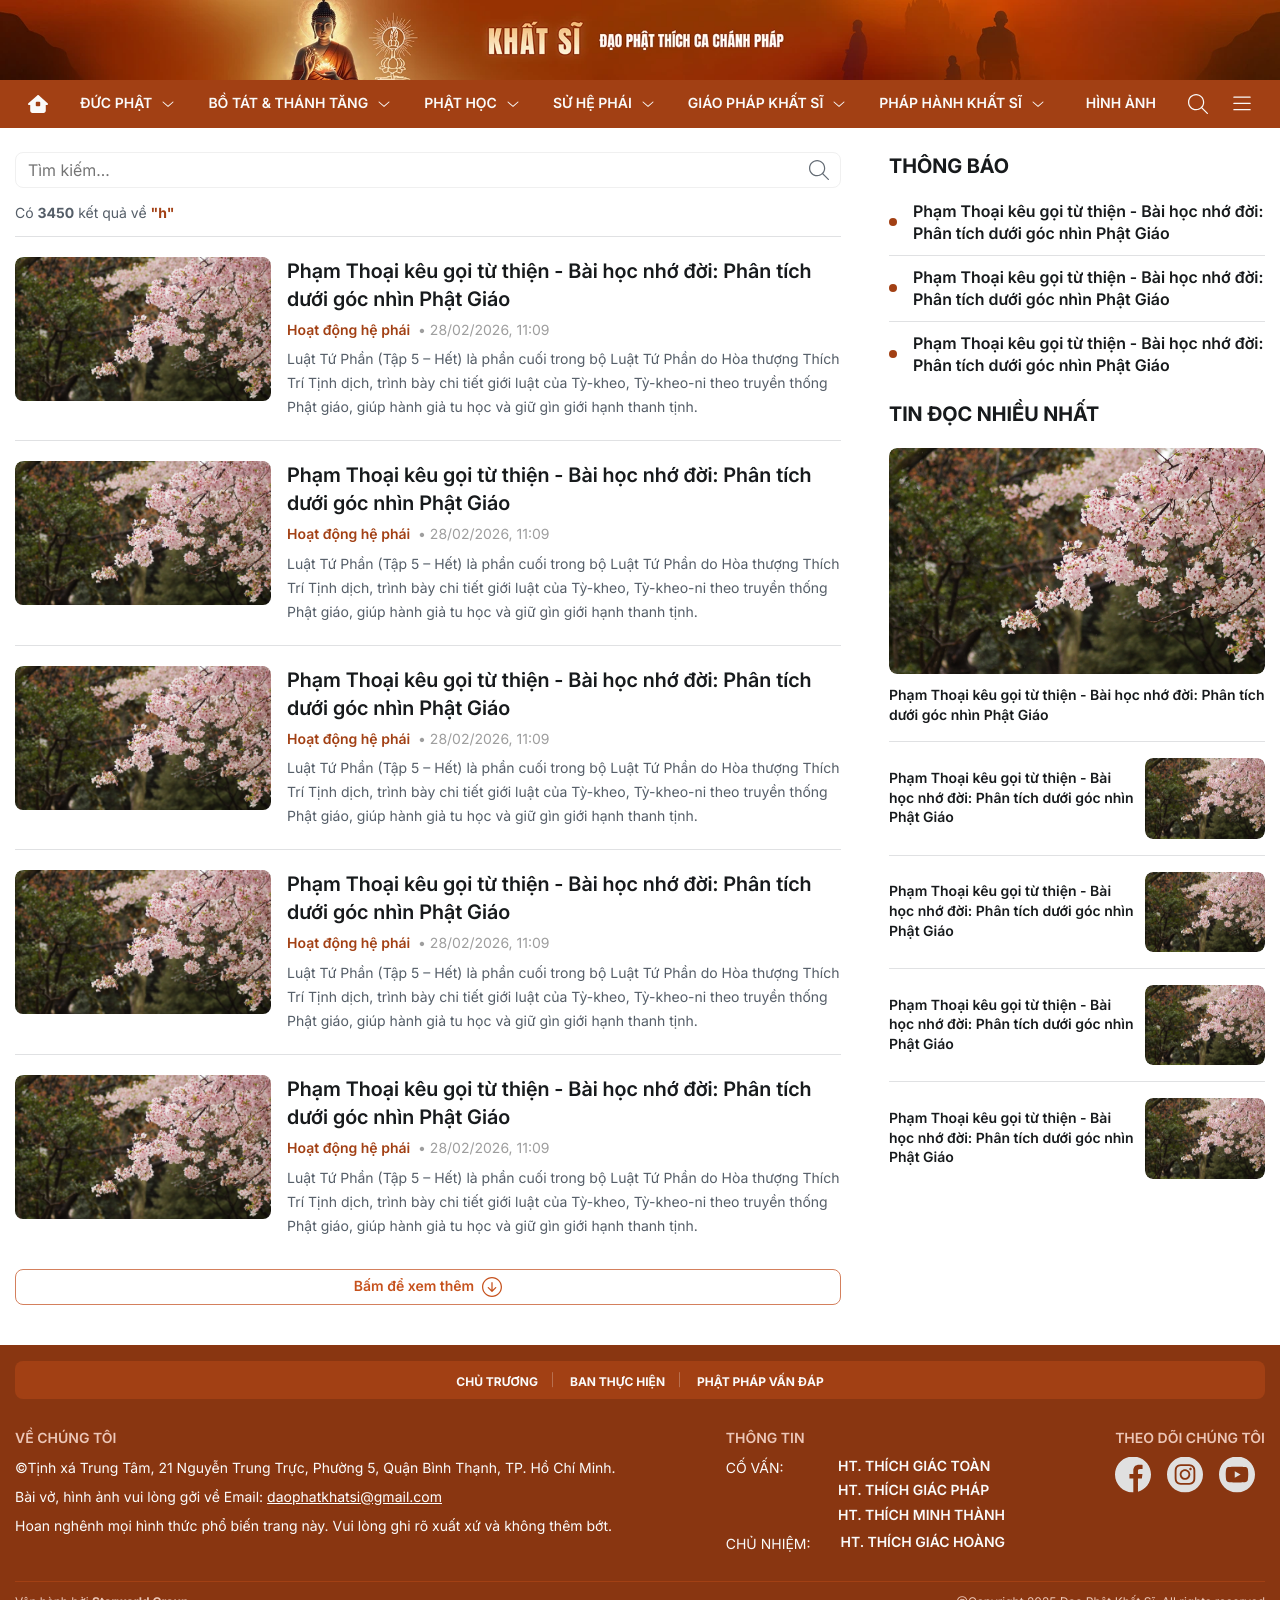
<file: search.html>
<!DOCTYPE html>
<html lang="vi">
    <head>
        <meta charset="UTF-8" />
        <meta http-equiv="X-UA-Compatible" content="IE=edge" />
        <meta name="viewport" content="width=device-width, initial-scale=1.0" />
        <!-- favicon -->
        <link rel="icon" href="./images/favicon/favicon.ico" type="image/x-icon">
        <!-- end favicon -->
        <meta name="next-size-adjust" content=""/>
        <title>Nối truyền Thích Ca chánh Pháp</title>
        <meta name="description" content="Trang thông tin tổng hợp về Đạo phật Khất sĩ, Giáo Hội Tăng Già Khất Sĩ Việt Nam, cung cấp tri thức Phật Gíao chính xác."/>
        <meta property="og:title" content="Nối truyền Thích Ca chánh Pháp"/>
        <meta property="og:description" content="Trang thông tin tổng hợp về Đạo phật Khất sĩ, Giáo Hội Tăng Già Khất Sĩ Việt Nam, cung cấp tri thức Phật Gíao chính xác."/>
        <meta property="og:image" content="https://khatsi.vn/images/metadata/og-img.png"/>
        <meta property="og:image:width" content="640"/>
        <meta property="og:image:height" content="360"/>
        <meta property="og:image:alt" content="Trang thông tin tổng hợp về Đạo phật Khất sĩ, Giáo Hội Tăng Già Khất Sĩ Việt Nam, cung cấp tri thức Phật Gíao chính xác."/>
        <meta name="twitter:card" content="summary_large_image"/>
        <meta name="twitter:title" content="Nối truyền Thích Ca chánh Pháp"/>
        <meta name="twitter:description" content="Trang thông tin tổng hợp về Đạo phật Khất sĩ, Giáo Hội Tăng Già Khất Sĩ Việt Nam, cung cấp tri thức Phật Gíao chính xác."/>
        <meta name="twitter:image" content="https://khatsi.vn/images/metadata/og-img.png"/>
        <meta name="twitter:image:width" content="640"/>
        <meta name="twitter:image:height" content="360"/>
        <meta name="twitter:image:alt" content="Trang thông tin tổng hợp về Đạo phật Khất sĩ, Giáo Hội Tăng Già Khất Sĩ Việt Nam, cung cấp tri thức Phật Gíao chính xác."/>
        <link rel="icon" href="./images/favicon/favicon.ico" type="image/x-icon" sizes="16x16"/>
       
        <!-- font -->
        <link rel="preconnect" href="https://fonts.googleapis.com">
        <link rel="preconnect" href="https://fonts.gstatic.com" crossorigin>
        <link href="https://fonts.googleapis.com/css2?family=Inter:ital,opsz,wght@0,14..32,100..900;1,14..32,100..900&family=Roboto:ital,wght@0,100..900;1,100..900&display=swap" rel="stylesheet">
        <!-- end font -->
        <link rel="stylesheet" href="./lib/swiper/swiper-bundle.min.css" />
        <link rel="stylesheet" href="./lib/fancybox/jquery.fancybox.min.css" />
        <link rel="stylesheet" href="./css/style.css" />
        <script src="./lib/jquery/jquery-3.7.1.min.js"></script>
    </head>

    <body>
        <!-- ads top -->
        <div class="ads-top">
            <div class="d-3xl-block d-md-none">
                <img src="./images/webp/banner-top-1920.webp" alt="">
            </div>
            <div class="d-3xl-none d-md-block">
                <img src="./images/webp/banner-top-480.webp" alt="">
            </div>
        </div>
        <!-- end ads top -->
        <!-- header -->
        <header id="header" class="header relative js__stickyHeader">
            <!-- pc -->
            <div class="d-3xl-block d-lg-none">
                <!-- navbar -->
                <nav class="w-wrapper navbar bg-red-a2 d-3xl-flex">
                    <div class="navber-container w-1280 d-3xl-flex items-center justify-between gap-8">
                        <!-- navbar home -->
                        <div class="navbar-home flex-0">
                            <a href="#" class="navbar-home__link">
                                <img src="./images/svg/home-fa.svg" alt="" />
                            </a>
                        </div>
                        <!-- end navbar home -->
                        <!-- menu -->
                        <ul class="navbar-wrapper w-full flex-1 d-3xl-flex items-center">
                            <!-- item -->
                            <li class="navbar-item">
                                <div class="navbar-item__heading d-3xl-flex items-center">
                                    <div class="navbar-item__title fs-14 text-w-fa text-uppercase fw-600">
                                        <a href="#" class="">Đức phật</a>
                                    </div>
                                    <div class="navbar-item__icon">
                                        <img src="./images/svg/arrow-down-fa.svg" alt="">
                                    </div>
                                </div>
                                <ul class="navbar-dropdown fs-16 text-gray-323 fw-500">
                                    <li class="navbar-dropdown__item">
                                        <a href="#">Phật đản</a>
                                    </li>
                                    <li class="navbar-dropdown__item">
                                        <a href="#">Phật thành đạo</a>
                                    </li>
                                    <li class="navbar-dropdown__item">
                                        <a href="#">Công hạnh Đức Phật</a>
                                    </li>
                                </ul>
                            </li>
                            <!-- end item -->
                            <!-- item -->
                            <li class="navbar-item">
                                <div class="navbar-item__heading d-3xl-flex items-center">
                                    <div class="navbar-item__title fs-14 text-w-fa text-uppercase fw-600">
                                        <a href="#" class="">Bồ tát & Thánh tăng</a>
                                    </div>
                                    <div class="navbar-item__icon">
                                        <img src="./images/svg/arrow-down-fa.svg" alt="">
                                    </div>
                                </div>
                                <ul class="navbar-dropdown fs-16 text-gray-323 fw-500">
                                    <li class="navbar-dropdown__item">
                                        <a href="#">Phật đản</a>
                                    </li>
                                    <li class="navbar-dropdown__item">
                                        <a href="#">Phật thành đạo</a>
                                    </li>
                                    <li class="navbar-dropdown__item">
                                        <a href="#">Công hạnh Đức Phật</a>
                                    </li>
                                </ul>
                            </li>
                            <!-- end item -->
                            <!-- item -->
                            <li class="navbar-item">
                                <div class="navbar-item__heading d-3xl-flex items-center">
                                    <div class="navbar-item__title fs-14 text-w-fa text-uppercase fw-600">
                                        <a href="#" class="">Phật học</a>
                                    </div>
                                    <div class="navbar-item__icon">
                                        <img src="./images/svg/arrow-down-fa.svg" alt="">
                                    </div>
                                </div>
                                <ul class="navbar-dropdown fs-16 text-gray-323 fw-500">
                                    <li class="navbar-dropdown__item">
                                        <a href="#">Phật đản</a>
                                    </li>
                                    <li class="navbar-dropdown__item">
                                        <a href="#">Phật thành đạo</a>
                                    </li>
                                    <li class="navbar-dropdown__item">
                                        <a href="#">Công hạnh Đức Phật</a>
                                    </li>
                                </ul>
                            </li>
                            <!-- end item -->
                            <!-- item -->
                            <li class="navbar-item">
                                <div class="navbar-item__heading d-3xl-flex items-center">
                                    <div class="navbar-item__title fs-14 text-w-fa text-uppercase fw-600">
                                        <a href="#" class="">Sử hệ phái</a>
                                    </div>
                                    <div class="navbar-item__icon">
                                        <img src="./images/svg/arrow-down-fa.svg" alt="">
                                    </div>
                                </div>
                                <ul class="navbar-dropdown fs-16 text-gray-323 fw-500">
                                    <li class="navbar-dropdown__item">
                                        <a href="#">Phật đản</a>
                                    </li>
                                    <li class="navbar-dropdown__item">
                                        <a href="#">Phật thành đạo</a>
                                    </li>
                                    <li class="navbar-dropdown__item">
                                        <a href="#">Công hạnh Đức Phật</a>
                                    </li>
                                </ul>
                            </li>
                            <!-- end item -->
                            <!-- item -->
                            <li class="navbar-item">
                                <div class="navbar-item__heading d-3xl-flex items-center">
                                    <div class="navbar-item__title fs-14 text-w-fa text-uppercase fw-600">
                                        <a href="#" class="">Giáo pháp khất sĩ</a>
                                    </div>
                                    <div class="navbar-item__icon">
                                        <img src="./images/svg/arrow-down-fa.svg" alt="">
                                    </div>
                                </div>
                                <ul class="navbar-dropdown fs-16 text-gray-323 fw-500">
                                    <li class="navbar-dropdown__item">
                                        <a href="#">Phật đản</a>
                                    </li>
                                    <li class="navbar-dropdown__item">
                                        <a href="#">Phật thành đạo</a>
                                    </li>
                                    <li class="navbar-dropdown__item">
                                        <a href="#">Công hạnh Đức Phật</a>
                                    </li>
                                </ul>
                            </li>
                            <!-- end item -->
                            <!-- item -->
                            <li class="navbar-item">
                                <div class="navbar-item__heading d-3xl-flex items-center">
                                    <div class="navbar-item__title fs-14 text-w-fa text-uppercase fw-600">
                                        <a href="#" class="">Pháp hành khất sĩ</a>
                                    </div>
                                    <div class="navbar-item__icon">
                                        <img src="./images/svg/arrow-down-fa.svg" alt="">
                                    </div>
                                </div>
                                <ul class="navbar-dropdown fs-16 text-gray-323 fw-500">
                                    <li class="navbar-dropdown__item">
                                        <a href="#">Phật đản</a>
                                    </li>
                                    <li class="navbar-dropdown__item">
                                        <a href="#">Phật thành đạo</a>
                                    </li>
                                    <li class="navbar-dropdown__item">
                                        <a href="#">Công hạnh Đức Phật</a>
                                    </li>
                                </ul>
                            </li>
                            <!-- end item -->
                            
                        </ul>
                        <!-- end menu -->
                        
                        <div class="navbar-right flex-0 d-3xl-flex items-center gap-8">
                            <!-- hinh anh -->
                            <div class="navbar-item">
                                <div class="navbar-item__heading d-3xl-flex items-center">
                                    <div class="navbar-item__title fs-14 text-w-fa text-uppercase fw-600">
                                        <a href="#" class="">Hình ảnh</a>
                                    </div>
                                </div>
                            </div>
                            <!-- end hinh anh -->
                            <!-- search -->
                            <div class="serach-pc js__searchPc">
                                <div class="serach-pc__icon flex-0 icon-20 js__showFormSearchPc">
                                    <img src="./images/svg/search-fa.svg" alt="">
                                </div>
                                
                                <!-- form -->
                                <div class="serach-pc__form js__formSearchPc">
                                    <form action="" class="relative">
                                        <div class="form-group d-3xl-flex items-center w-full">
                                            <input type="text" class="search-input fs-14 w-full h-full js__focusSearchPc" placeholder="Nhập nội dung cần tìm...">
                                            <button class="search-btn">
                                                <img src="./images/svg/search-fa.svg" alt="">
                                            </button>
                                        </div>
                                    </form>
                                </div>
                                <!-- end form -->
                            </div>
                            <!-- end search -->
                            <!-- navbar more -->
                            <div class="navbar-more js__navbarMore">
                                <div class="navbar-more__icon js__navbarMoreIcon">
                                    <div class="bar d-3xl-flex items-center justify-end">
                                        <div class="bar-icon">
                                            <img src="./images/svg/bar-fa.svg" alt="">
                                        </div>
                                    </div>
                                    <div class="close d-3xl-none items-center justify-end">
                                        <div class="bar-icon">
                                            <img src="./images/svg/close-fa.svg" alt="">
                                        </div>
                                    </div>
                                </div>
                                <div class="navbar-more__content js__navbarMoreContent">
                                    <div class="navbar-more__inner w-1280 scroll">
                                        <ul class="navbar-more__list d-3xl-grid col-4 col-md-2 gap-20 pt-12">
                                            <li class="navbar-more__item js__fullMoreNavbarItem">
                                                <div class="navbar-more__title"><a href="#">Cate 1</a></div>
                                                <ul class="navbar-more__children">
                                                    <li><a href="#">Cate 2</a></li>
                                                    <li><a href="#">Cate 2</a></li>
                                                    <li><a href="#">Cate 2</a></li>
                                                    <li><a href="#">Cate 2</a></li>
                                                </ul>
                                                <div class="navbar-more__btn fs-12 text-gray-75 js__showFullMoreNavbarItem">Xem thêm</div>
                                            </li>
                                            <li class="navbar-more__item js__fullMoreNavbarItem">
                                                <div class="navbar-more__title"><a href="#">Cate 1</a></div>
                                                <ul class="navbar-more__children">
                                                    <li><a href="#">Cate 2</a></li>
                                                    <li><a href="#">Cate 2</a></li>
                                                    <li><a href="#">Cate 2</a></li>
                                                    <li><a href="#">Cate 2</a></li>
                                                </ul>
                                                <div class="navbar-more__btn fs-12 text-gray-75 js__showFullMoreNavbarItem">Xem thêm</div>
                                            </li>
                                            <li class="navbar-more__item js__fullMoreNavbarItem">
                                                <div class="navbar-more__title"><a href="#">Cate 1</a></div>
                                                <ul class="navbar-more__children">
                                                    <li><a href="#">Cate 2</a></li>
                                                    <li><a href="#">Cate 2</a></li>
                                                    <li><a href="#">Cate 2</a></li>
                                                    <li><a href="#">Cate 2</a></li>
                                                </ul>
                                                <div class="navbar-more__btn fs-12 text-gray-75 js__showFullMoreNavbarItem">Xem thêm</div>
                                            </li>
                                            <li class="navbar-more__item js__fullMoreNavbarItem">
                                                <div class="navbar-more__title"><a href="#">Cate 1</a></div>
                                                <ul class="navbar-more__children">
                                                    <li><a href="#">Cate 2</a></li>
                                                    <li><a href="#">Cate 2</a></li>
                                                    <li><a href="#">Cate 2</a></li>
                                                    <li><a href="#">Cate 2</a></li>
                                                </ul>
                                                <div class="navbar-more__btn fs-12 text-gray-75 js__showFullMoreNavbarItem">Xem thêm</div>
                                            </li>
                                            <li class="navbar-more__item js__fullMoreNavbarItem">
                                                <div class="navbar-more__title"><a href="#">Cate 1</a></div>
                                                <ul class="navbar-more__children">
                                                    <li><a href="#">Cate 2</a></li>
                                                    <li><a href="#">Cate 2</a></li>
                                                    <li><a href="#">Cate 2</a></li>
                                                    <li><a href="#">Cate 2</a></li>
                                                </ul>
                                                <div class="navbar-more__btn fs-12 text-gray-75 js__showFullMoreNavbarItem">Xem thêm</div>
                                            </li>
                                            <li class="navbar-more__item js__fullMoreNavbarItem">
                                                <div class="navbar-more__title"><a href="#">Cate 1</a></div>
                                                <ul class="navbar-more__children">
                                                    <li><a href="#">Cate 2</a></li>
                                                    <li><a href="#">Cate 2</a></li>
                                                    <li><a href="#">Cate 2</a></li>
                                                    <li><a href="#">Cate 2</a></li>
                                                </ul>
                                                <div class="navbar-more__btn fs-12 text-gray-75 js__showFullMoreNavbarItem">Xem thêm</div>
                                            </li>
                                            <li class="navbar-more__item js__fullMoreNavbarItem">
                                                <div class="navbar-more__title"><a href="#">Cate 1</a></div>
                                                <ul class="navbar-more__children">
                                                    <li><a href="#">Cate 2</a></li>
                                                    <li><a href="#">Cate 2</a></li>
                                                    <li><a href="#">Cate 2</a></li>
                                                    <li><a href="#">Cate 2</a></li>
                                                </ul>
                                                <div class="navbar-more__btn fs-12 text-gray-75 js__showFullMoreNavbarItem">Xem thêm</div>
                                            </li>
                                        </ul>
                                    </div>
                                </div>
                            </div>
                            <!-- end navbar more -->
                        </div>
                    </div>
                </nav>
                <!-- end navbar -->
            </div>
            <!-- end pc -->

            <!-- mb -->
            <div class="d-3xl-none d-lg-block">
                <div class="header-mb w-wrapper relative z-30 bg-red-a2 py-4">
                    <div class="header-mb__container w-1280 w-full d-3xl-flex items-center">
                        <!-- left -->
                        <div class="header-mb__left flex-0 d-3xl-flex items-center">
                            <a href="#" class="mb-home">
                                <img src="./images/svg/home-fa.svg" alt="">
                            </a>

                        </div>
                        <!-- end left -->

                        <!-- right -->
                        <div class="header-mb__right flex-1 d-3xl-flex items-center justify-end">
                            <!-- hinh anh -->
                            <div class="cate-image">
                                <a href="#" class="cate-image__link">
                                    <img src="./images/svg/image-fa.svg" alt="">
                                </a>
                            </div>
                            <!-- end hinh anh -->
                            <!-- search -->
                            <div class="search-mb">
                                <div class="search-mb__icon js__searchMb">
                                    <img src="./images/svg/search-fa.svg" alt="">
                                </div>
                                <div class="search-mb__form w-full js__formSearchMb shadow">
                                    <form action="" class="w-full h-full">
                                        <div class="search-mb__group relative w-full h-full">
                                            <input type="text" class="search-mb__input w-full h-full p-8 fs-14 js__focusSearchMb" placeholder="Tìm kiếm...">
                                            <div class="search-mb__btn absolute h-full js__closeSearchMb">
                                                <img src="./images/svg/close-gray.svg" alt="">
                                            </div>
                                        </div>
                                    </form>
                                </div>
                            </div>
                            <!-- end search -->

                        
                            <!-- sub menu -->
                            <div class="sub-menu-mb-wrapper js__subMenuContainer">
                                <div class="icon-bar js__clickShowMenuMb">
                                    <img src="./images/svg/bar-fa.svg" alt="" loading="lazy">
                                </div>
                                <div class="sub-menu-mb js__subMenuMb">
                                    <div class="sub-menu-mb__close js__closeSubMenuMb d-3xl-flex items-center">
                                        <img src="./images/svg/close-fa.svg" alt="" loading="lazy">
                                    </div>

                                    <div class="sub-menu-mb__container px-15 pb-30 pt-10 scroll">
                                        <ul class="sub-menu-mb__list js__subMenuMbContainer">
                                            <!-- item -->
                                            <li class="sub-menu-mb__item js__subMenuMbItem">
                                                <!-- heading -->
                                                <div class="sub-menu-mb__heading d-3xl-flex items-center justify-between js__showSubMenuMbItem">
                                                    <div class="link flex-1 fs-16 fw-600">
                                                        Đức phật
                                                    </div>
                                                    <div class="arrow-icon flex-0 icon-16 ">
                                                        <img src="./images/svg/arrow-down-gray.svg" alt="">
                                                    </div>
                                                </div>
                                                <!-- end heading -->

                                                <!-- dropwdown -->
                                                <div class="sub-menu-mb__dropdown fs-14 fw-600 text-gray-21">
                                                    <a href="#" class="link d-3xl-flex flex-1">Phật đản</a>
                                                    <a href="#" class="link d-3xl-flex flex-1">Phật thành đạo</a>
                                                    <a href="#" class="link d-3xl-flex flex-1">Công hạnh Đức Phật</a>
                                                </div>
                                                <!-- end dropwdown -->
                                            </li>
                                            <!-- end item -->
                                            <!-- item -->
                                            <li class="sub-menu-mb__item js__subMenuMbItem">
                                                <!-- heading -->
                                                <div class="sub-menu-mb__heading d-3xl-flex items-center justify-between js__showSubMenuMbItem">
                                                    <div class="link flex-1 fs-16 fw-600">
                                                        Đức phật
                                                    </div>
                                                    <div class="arrow-icon flex-0 icon-16 ">
                                                        <img src="./images/svg/arrow-down-gray.svg" alt="">
                                                    </div>
                                                </div>
                                                <!-- end heading -->

                                                <!-- dropwdown -->
                                                <div class="sub-menu-mb__dropdown fs-14 fw-600 text-gray-21">
                                                    <a href="#" class="link d-3xl-flex flex-1">Phật đản</a>
                                                    <a href="#" class="link d-3xl-flex flex-1">Phật thành đạo</a>
                                                    <a href="#" class="link d-3xl-flex flex-1">Công hạnh Đức Phật</a>
                                                </div>
                                                <!-- end dropwdown -->
                                            </li>
                                            <!-- end item -->
                                            <!-- item -->
                                            <li class="sub-menu-mb__item js__subMenuMbItem">
                                                <!-- heading -->
                                                <div class="sub-menu-mb__heading d-3xl-flex items-center justify-between js__showSubMenuMbItem">
                                                    <div class="link flex-1 fs-16 fw-600">
                                                        Đức phật
                                                    </div>
                                                    <div class="arrow-icon flex-0 icon-16 ">
                                                        <img src="./images/svg/arrow-down-gray.svg" alt="">
                                                    </div>
                                                </div>
                                                <!-- end heading -->

                                                <!-- dropwdown -->
                                                <div class="sub-menu-mb__dropdown fs-14 fw-600 text-gray-21">
                                                    <a href="#" class="link d-3xl-flex flex-1">Phật đản</a>
                                                    <a href="#" class="link d-3xl-flex flex-1">Phật thành đạo</a>
                                                    <a href="#" class="link d-3xl-flex flex-1">Công hạnh Đức Phật</a>
                                                </div>
                                                <!-- end dropwdown -->
                                            </li>
                                            <!-- end item -->
                                            <!-- item -->
                                            <li class="sub-menu-mb__item js__subMenuMbItem">
                                                <!-- heading -->
                                                <div class="sub-menu-mb__heading d-3xl-flex items-center justify-between js__showSubMenuMbItem">
                                                    <div class="link flex-1 fs-16 fw-600">
                                                        Đức phật
                                                    </div>
                                                    <div class="arrow-icon flex-0 icon-16 ">
                                                        <img src="./images/svg/arrow-down-gray.svg" alt="">
                                                    </div>
                                                </div>
                                                <!-- end heading -->

                                                <!-- dropwdown -->
                                                <div class="sub-menu-mb__dropdown fs-14 fw-600 text-gray-21">
                                                    <a href="#" class="link d-3xl-flex flex-1">Phật đản</a>
                                                    <a href="#" class="link d-3xl-flex flex-1">Phật thành đạo</a>
                                                    <a href="#" class="link d-3xl-flex flex-1">Công hạnh Đức Phật</a>
                                                </div>
                                                <!-- end dropwdown -->
                                            </li>
                                            <!-- end item -->
                                            <!-- item -->
                                            <li class="sub-menu-mb__item js__subMenuMbItem">
                                                <!-- heading -->
                                                <div class="sub-menu-mb__heading d-3xl-flex items-center justify-between js__showSubMenuMbItem">
                                                    <div class="link flex-1 fs-16 fw-600">
                                                        Đức phật
                                                    </div>
                                                    <div class="arrow-icon flex-0 icon-16 ">
                                                        <img src="./images/svg/arrow-down-gray.svg" alt="">
                                                    </div>
                                                </div>
                                                <!-- end heading -->

                                                <!-- dropwdown -->
                                                <div class="sub-menu-mb__dropdown fs-14 fw-600 text-gray-21">
                                                    <a href="#" class="link d-3xl-flex flex-1">Phật đản</a>
                                                    <a href="#" class="link d-3xl-flex flex-1">Phật thành đạo</a>
                                                    <a href="#" class="link d-3xl-flex flex-1">Công hạnh Đức Phật</a>
                                                </div>
                                                <!-- end dropwdown -->
                                            </li>
                                            <!-- end item -->
                                            <!-- item -->
                                            <li class="sub-menu-mb__item js__subMenuMbItem">
                                                <!-- heading -->
                                                <div class="sub-menu-mb__heading d-3xl-flex items-center justify-between js__showSubMenuMbItem">
                                                    <div class="link flex-1 fs-16 fw-600">
                                                        Đức phật
                                                    </div>
                                                    <div class="arrow-icon flex-0 icon-16 ">
                                                        <img src="./images/svg/arrow-down-gray.svg" alt="">
                                                    </div>
                                                </div>
                                                <!-- end heading -->

                                                <!-- dropwdown -->
                                                <div class="sub-menu-mb__dropdown fs-14 fw-600 text-gray-21">
                                                    <a href="#" class="link d-3xl-flex flex-1">Phật đản</a>
                                                    <a href="#" class="link d-3xl-flex flex-1">Phật thành đạo</a>
                                                    <a href="#" class="link d-3xl-flex flex-1">Công hạnh Đức Phật</a>
                                                </div>
                                                <!-- end dropwdown -->
                                            </li>
                                            <!-- end item -->
                                        </ul>                                                                       
                                    </div>
                                </div>
                            </div>
                            <!-- end sub menu -->
                        </div>                                                                                      
                        <!-- end right -->
                    </div>                              
                </div>
            </div>
            <!-- end mb -->
        </header>
        <!-- end header -->
        <!-- main -->
        <main id="main" class="main">
          
            <!-- primary -->
            <section class="search-primary relative z-20 over-hidden w-wrapper bg-white">
                <div class="search-primary__container w-1280 w-md-500 relative pt-24 pb-40">
                    <div class="search-primary__content block-secondary">
                        <!-- left -->
                        <div class="search-primary__left block-secondary__left">
                            <!-- search top -->
                            <div class="search-primary__block">
                                <form action="" class="search-primary__form relative">
                                    <div class="search-primary__group d-3xl-flex items-center w-full">
                                        <input type="text" class="search-input fs-16 w-full h-full" placeholder="Tìm kiếm...">
                                        <button class="search-btn">
                                            <img src="./images/svg/search-gray.svg" alt="">
                                        </button>
                                    </div>
                                </form>
                            </div>
                            <!-- end search top -->

                            <!-- search bot -->
                            <div class="search-primary__bot mt-16 pb-12 mb-16 border-b-636">
                                <h1 class="search-primary__title fs-14 text-gray-555">
                                    <span class="search-primary__result">Có <strong>3450</strong> kết quả về </span>
                                    <span class="search-primary__keyword text-red-a2 fw-bold">"h"</span>
                                </h1>
                            </div>
                            <!-- end search bot -->

                            <!-- search result -->
                            <div class="cate-primary__content mt-20">
                                <!-- article list pc-->
                                <div class="article-list-pc d-3xl-block d-md-none last-article">
                                    <!-- article -->
                                    <div class="article d-3xl-flex d-md-block py-20 border-b-636">
                                        <!-- img -->
                                        <div class="article-img over-hidden border-8 flex-0 w-31 w-md-full">
                                            <a href="#" class="ratio-16x9 over-hidden border-8">
                                                <img src="./images/2.jpg" alt="" class="">
                                            </a>
                                        </div>
                                        <!-- end img -->
                                        <!-- content -->
                                        <div class="article-content ml-16 flex-1 ml-md-0">
                                            <h3 class="article-title fs-20 fw-600 text-gray-171 flex-1">
                                                <a href="#" class="fix-text3">Phạm Thoại kêu gọi từ thiện - Bài học nhớ đời: Phân tích dưới góc nhìn Phật Giáo</a>
                                            </h3>
                                            <div class="article-time fs-14 text-gray-9e mt-8">
                                                <a href="#" class="text-red-a2 fs-14 fw-600">Hoạt động hệ phái</a>
                                                <span class="">&nbsp;•&nbsp;28/02/2026, 11:09</span>
                                            </div>
                                            <div class="article-des fs-14 text-gray-555 mt-8">
                                                <p>Luật Tứ Phần (Tập 5 – Hết) là phần cuối trong bộ Luật Tứ Phần do Hòa thượng Thích Trí Tịnh dịch, trình bày chi tiết giới luật của Tỳ-kheo, Tỳ-kheo-ni theo truyền thống Phật giáo, giúp hành giả tu học và giữ gìn giới hạnh thanh tịnh.</p>
                                            </div>
                                            
                                        </div>
                                        <!-- end content -->
                                    </div>
                                    <!-- end article -->
                                    <!-- article -->
                                    <div class="article d-3xl-flex d-md-block py-20 border-b-636">
                                        <!-- img -->
                                        <div class="article-img over-hidden border-8 flex-0 w-31 w-md-full">
                                            <a href="#" class="ratio-16x9 over-hidden border-8">
                                                <img src="./images/2.jpg" alt="" class="">
                                            </a>
                                        </div>
                                        <!-- end img -->
                                        <!-- content -->
                                        <div class="article-content ml-16 flex-1 ml-md-0">
                                            <h3 class="article-title fs-20 fw-600 text-gray-171 flex-1">
                                                <a href="#" class="fix-text3">Phạm Thoại kêu gọi từ thiện - Bài học nhớ đời: Phân tích dưới góc nhìn Phật Giáo</a>
                                            </h3>
                                            <div class="article-time fs-14 text-gray-9e mt-8">
                                                <a href="#" class="text-red-a2 fs-14 fw-600">Hoạt động hệ phái</a>
                                                <span class="">&nbsp;•&nbsp;28/02/2026, 11:09</span>
                                            </div>
                                            <div class="article-des fs-14 text-gray-555 mt-8">
                                                <p>Luật Tứ Phần (Tập 5 – Hết) là phần cuối trong bộ Luật Tứ Phần do Hòa thượng Thích Trí Tịnh dịch, trình bày chi tiết giới luật của Tỳ-kheo, Tỳ-kheo-ni theo truyền thống Phật giáo, giúp hành giả tu học và giữ gìn giới hạnh thanh tịnh.</p>
                                            </div>
                                            
                                        </div>
                                        <!-- end content -->
                                    </div>
                                    <!-- end article -->
                                    <!-- article -->
                                    <div class="article d-3xl-flex d-md-block py-20 border-b-636">
                                        <!-- img -->
                                        <div class="article-img over-hidden border-8 flex-0 w-31 w-md-full">
                                            <a href="#" class="ratio-16x9 over-hidden border-8">
                                                <img src="./images/2.jpg" alt="" class="">
                                            </a>
                                        </div>
                                        <!-- end img -->
                                        <!-- content -->
                                        <div class="article-content ml-16 flex-1 ml-md-0">
                                            <h3 class="article-title fs-20 fw-600 text-gray-171 flex-1">
                                                <a href="#" class="fix-text3">Phạm Thoại kêu gọi từ thiện - Bài học nhớ đời: Phân tích dưới góc nhìn Phật Giáo</a>
                                            </h3>
                                            <div class="article-time fs-14 text-gray-9e mt-8">
                                                <a href="#" class="text-red-a2 fs-14 fw-600">Hoạt động hệ phái</a>
                                                <span class="">&nbsp;•&nbsp;28/02/2026, 11:09</span>
                                            </div>
                                            <div class="article-des fs-14 text-gray-555 mt-8">
                                                <p>Luật Tứ Phần (Tập 5 – Hết) là phần cuối trong bộ Luật Tứ Phần do Hòa thượng Thích Trí Tịnh dịch, trình bày chi tiết giới luật của Tỳ-kheo, Tỳ-kheo-ni theo truyền thống Phật giáo, giúp hành giả tu học và giữ gìn giới hạnh thanh tịnh.</p>
                                            </div>
                                            
                                        </div>
                                        <!-- end content -->
                                    </div>
                                    <!-- end article -->
                                    <!-- article -->
                                    <div class="article d-3xl-flex d-md-block py-20 border-b-636">
                                        <!-- img -->
                                        <div class="article-img over-hidden border-8 flex-0 w-31 w-md-full">
                                            <a href="#" class="ratio-16x9 over-hidden border-8">
                                                <img src="./images/2.jpg" alt="" class="">
                                            </a>
                                        </div>
                                        <!-- end img -->
                                        <!-- content -->
                                        <div class="article-content ml-16 flex-1 ml-md-0">
                                            <h3 class="article-title fs-20 fw-600 text-gray-171 flex-1">
                                                <a href="#" class="fix-text3">Phạm Thoại kêu gọi từ thiện - Bài học nhớ đời: Phân tích dưới góc nhìn Phật Giáo</a>
                                            </h3>
                                            <div class="article-time fs-14 text-gray-9e mt-8">
                                                <a href="#" class="text-red-a2 fs-14 fw-600">Hoạt động hệ phái</a>
                                                <span class="">&nbsp;•&nbsp;28/02/2026, 11:09</span>
                                            </div>
                                            <div class="article-des fs-14 text-gray-555 mt-8">
                                                <p>Luật Tứ Phần (Tập 5 – Hết) là phần cuối trong bộ Luật Tứ Phần do Hòa thượng Thích Trí Tịnh dịch, trình bày chi tiết giới luật của Tỳ-kheo, Tỳ-kheo-ni theo truyền thống Phật giáo, giúp hành giả tu học và giữ gìn giới hạnh thanh tịnh.</p>
                                            </div>
                                            
                                        </div>
                                        <!-- end content -->
                                    </div>
                                    <!-- end article -->
                                    <!-- article -->
                                    <div class="article d-3xl-flex d-md-block py-20 border-b-636">
                                        <!-- img -->
                                        <div class="article-img over-hidden border-8 flex-0 w-31 w-md-full">
                                            <a href="#" class="ratio-16x9 over-hidden border-8">
                                                <img src="./images/2.jpg" alt="" class="">
                                            </a>
                                        </div>
                                        <!-- end img -->
                                        <!-- content -->
                                        <div class="article-content ml-16 flex-1 ml-md-0">
                                            <h3 class="article-title fs-20 fw-600 text-gray-171 flex-1">
                                                <a href="#" class="fix-text3">Phạm Thoại kêu gọi từ thiện - Bài học nhớ đời: Phân tích dưới góc nhìn Phật Giáo</a>
                                            </h3>
                                            <div class="article-time fs-14 text-gray-9e mt-8">
                                                <a href="#" class="text-red-a2 fs-14 fw-600">Hoạt động hệ phái</a>
                                                <span class="">&nbsp;•&nbsp;28/02/2026, 11:09</span>
                                            </div>
                                            <div class="article-des fs-14 text-gray-555 mt-8">
                                                <p>Luật Tứ Phần (Tập 5 – Hết) là phần cuối trong bộ Luật Tứ Phần do Hòa thượng Thích Trí Tịnh dịch, trình bày chi tiết giới luật của Tỳ-kheo, Tỳ-kheo-ni theo truyền thống Phật giáo, giúp hành giả tu học và giữ gìn giới hạnh thanh tịnh.</p>
                                            </div>
                                            
                                        </div>
                                        <!-- end content -->
                                    </div>
                                    <!-- end article -->
                                    
                                </div>
                                <!-- end article list pc-->

                                <!-- article list mb -->
                                <div class="article-list-mb last-article d-3xl-none d-md-block">
                                    <!-- article -->
                                    <div class="article py-20 border-b-636">
                                        <!-- title -->
                                        <h3 class="article-title fs-20 fw-600 text-gray-171 flex-1">
                                            <a href="#" class="fix-text3">Phạm Thoại kêu gọi từ thiện - Bài học nhớ đời: Phân tích dưới góc nhìn Phật Giáo</a>
                                        </h3>
                                        <!-- end title -->
                                        <div class="article-inner d-3xl-flex mt-16">
                                            <!-- img -->
                                            <div class="article-img over-hidden border-8 flex-0 w-36">
                                                <a href="#" class="ratio-4x6 over-hidden border-8">
                                                    <img src="./images/2.jpg" alt="" class="">
                                                </a>
                                            </div>
                                            <!-- end img -->
                                            <!-- content -->
                                            <div class="article-content ml-12 flex-1">
                                                <div class="article-time fs-14 text-gray-9e mb-8">
                                                    <span class="">28/02/2026, 11:09</span>
                                                </div>
                                                <div class="article-des fs-14 text-gray-555 fix-text3">
                                                    <p>Luật Tứ Phần (Tập 5 – Hết) là phần cuối trong bộ Luật Tứ Phần do Hòa thượng Thích Trí Tịnh dịch, trình bày chi tiết giới luật của Tỳ-kheo, Tỳ-kheo-ni theo truyền thống Phật giáo, giúp hành giả tu học và giữ gìn giới hạnh thanh tịnh.</p>
                                                </div>
                                                
                                            </div>
                                            <!-- end content -->
                                        </div>
                                    </div>
                                    <!-- end article -->
                                    <!-- article -->
                                    <div class="article py-20 border-b-636">
                                        <!-- title -->
                                        <h3 class="article-title fs-20 fw-600 text-gray-171 flex-1">
                                            <a href="#" class="fix-text3">Phạm Thoại kêu gọi từ thiện - Bài học nhớ đời: Phân tích dưới góc nhìn Phật Giáo</a>
                                        </h3>
                                        <!-- end title -->
                                        <div class="article-inner d-3xl-flex mt-16">
                                            <!-- img -->
                                            <div class="article-img over-hidden border-8 flex-0 w-36">
                                                <a href="#" class="ratio-4x6 over-hidden border-8">
                                                    <img src="./images/2.jpg" alt="" class="">
                                                </a>
                                            </div>
                                            <!-- end img -->
                                            <!-- content -->
                                            <div class="article-content ml-12 flex-1">
                                                <div class="article-time fs-14 text-gray-9e mb-8">
                                                    <span class="">28/02/2026, 11:09</span>
                                                </div>
                                                <div class="article-des fs-14 text-gray-555 fix-text3">
                                                    <p>Luật Tứ Phần (Tập 5 – Hết) là phần cuối trong bộ Luật Tứ Phần do Hòa thượng Thích Trí Tịnh dịch, trình bày chi tiết giới luật của Tỳ-kheo, Tỳ-kheo-ni theo truyền thống Phật giáo, giúp hành giả tu học và giữ gìn giới hạnh thanh tịnh.</p>
                                                </div>
                                                
                                            </div>
                                            <!-- end content -->
                                        </div>
                                    </div>
                                    <!-- end article -->
                                    <!-- article -->
                                    <div class="article py-20 border-b-636">
                                        <!-- title -->
                                        <h3 class="article-title fs-20 fw-600 text-gray-171 flex-1">
                                            <a href="#" class="fix-text3">Phạm Thoại kêu gọi từ thiện - Bài học nhớ đời: Phân tích dưới góc nhìn Phật Giáo</a>
                                        </h3>
                                        <!-- end title -->
                                        <div class="article-inner d-3xl-flex mt-16">
                                            <!-- img -->
                                            <div class="article-img over-hidden border-8 flex-0 w-36">
                                                <a href="#" class="ratio-4x6 over-hidden border-8">
                                                    <img src="./images/2.jpg" alt="" class="">
                                                </a>
                                            </div>
                                            <!-- end img -->
                                            <!-- content -->
                                            <div class="article-content ml-12 flex-1">
                                                <div class="article-time fs-14 text-gray-9e mb-8">
                                                    <span class="">28/02/2026, 11:09</span>
                                                </div>
                                                <div class="article-des fs-14 text-gray-555 fix-text3">
                                                    <p>Luật Tứ Phần (Tập 5 – Hết) là phần cuối trong bộ Luật Tứ Phần do Hòa thượng Thích Trí Tịnh dịch, trình bày chi tiết giới luật của Tỳ-kheo, Tỳ-kheo-ni theo truyền thống Phật giáo, giúp hành giả tu học và giữ gìn giới hạnh thanh tịnh.</p>
                                                </div>
                                                
                                            </div>
                                            <!-- end content -->
                                        </div>
                                    </div>
                                    <!-- end article -->
                                    <!-- article -->
                                    <div class="article py-20 border-b-636">
                                        <!-- title -->
                                        <h3 class="article-title fs-20 fw-600 text-gray-171 flex-1">
                                            <a href="#" class="fix-text3">Phạm Thoại kêu gọi từ thiện - Bài học nhớ đời: Phân tích dưới góc nhìn Phật Giáo</a>
                                        </h3>
                                        <!-- end title -->
                                        <div class="article-inner d-3xl-flex mt-16">
                                            <!-- img -->
                                            <div class="article-img over-hidden border-8 flex-0 w-36">
                                                <a href="#" class="ratio-4x6 over-hidden border-8">
                                                    <img src="./images/2.jpg" alt="" class="">
                                                </a>
                                            </div>
                                            <!-- end img -->
                                            <!-- content -->
                                            <div class="article-content ml-12 flex-1">
                                                <div class="article-time fs-14 text-gray-9e mb-8">
                                                    <span class="">28/02/2026, 11:09</span>
                                                </div>
                                                <div class="article-des fs-14 text-gray-555 fix-text3">
                                                    <p>Luật Tứ Phần (Tập 5 – Hết) là phần cuối trong bộ Luật Tứ Phần do Hòa thượng Thích Trí Tịnh dịch, trình bày chi tiết giới luật của Tỳ-kheo, Tỳ-kheo-ni theo truyền thống Phật giáo, giúp hành giả tu học và giữ gìn giới hạnh thanh tịnh.</p>
                                                </div>
                                                
                                            </div>
                                            <!-- end content -->
                                        </div>
                                    </div>
                                    <!-- end article -->
                                    <!-- article -->
                                    <div class="article py-20 border-b-636">
                                        <!-- title -->
                                        <h3 class="article-title fs-20 fw-600 text-gray-171 flex-1">
                                            <a href="#" class="fix-text3">Phạm Thoại kêu gọi từ thiện - Bài học nhớ đời: Phân tích dưới góc nhìn Phật Giáo</a>
                                        </h3>
                                        <!-- end title -->
                                        <div class="article-inner d-3xl-flex mt-16">
                                            <!-- img -->
                                            <div class="article-img over-hidden border-8 flex-0 w-36">
                                                <a href="#" class="ratio-4x6 over-hidden border-8">
                                                    <img src="./images/2.jpg" alt="" class="">
                                                </a>
                                            </div>
                                            <!-- end img -->
                                            <!-- content -->
                                            <div class="article-content ml-12 flex-1">
                                                <div class="article-time fs-14 text-gray-9e mb-8">
                                                    <span class="">28/02/2026, 11:09</span>
                                                </div>
                                                <div class="article-des fs-14 text-gray-555 fix-text3">
                                                    <p>Luật Tứ Phần (Tập 5 – Hết) là phần cuối trong bộ Luật Tứ Phần do Hòa thượng Thích Trí Tịnh dịch, trình bày chi tiết giới luật của Tỳ-kheo, Tỳ-kheo-ni theo truyền thống Phật giáo, giúp hành giả tu học và giữ gìn giới hạnh thanh tịnh.</p>
                                                </div>
                                                
                                            </div>
                                            <!-- end content -->
                                        </div>
                                    </div>
                                    <!-- end article -->
                                    <!-- article -->
                                    <div class="article py-20 border-b-636">
                                        <!-- title -->
                                        <h3 class="article-title fs-20 fw-600 text-gray-171 flex-1">
                                            <a href="#" class="fix-text3">Phạm Thoại kêu gọi từ thiện - Bài học nhớ đời: Phân tích dưới góc nhìn Phật Giáo</a>
                                        </h3>
                                        <!-- end title -->
                                        <div class="article-inner d-3xl-flex mt-16">
                                            <!-- img -->
                                            <div class="article-img over-hidden border-8 flex-0 w-36">
                                                <a href="#" class="ratio-4x6 over-hidden border-8">
                                                    <img src="./images/2.jpg" alt="" class="">
                                                </a>
                                            </div>
                                            <!-- end img -->
                                            <!-- content -->
                                            <div class="article-content ml-12 flex-1">
                                                <div class="article-time fs-14 text-gray-9e mb-8">
                                                    <span class="">28/02/2026, 11:09</span>
                                                </div>
                                                <div class="article-des fs-14 text-gray-555 fix-text3">
                                                    <p>Luật Tứ Phần (Tập 5 – Hết) là phần cuối trong bộ Luật Tứ Phần do Hòa thượng Thích Trí Tịnh dịch, trình bày chi tiết giới luật của Tỳ-kheo, Tỳ-kheo-ni theo truyền thống Phật giáo, giúp hành giả tu học và giữ gìn giới hạnh thanh tịnh.</p>
                                                </div>
                                                
                                            </div>
                                            <!-- end content -->
                                        </div>
                                    </div>
                                    <!-- end article -->
                                </div>
                                <!-- end article list mb -->

                                <!-- see more -->
                                <div class="see-more__primary mt-30 d-3xl-flex items-center justify-center">
                                    <a href="#" class="primary-link fs-14 fw-600 text-red-c65 d-3xl-flex items-center justify-center w-full">
                                        <span class="primary-text">Bấm để xem thêm</span>
                                        <div class="primary-icon icon-20 flex-0 ml-8">
                                            <img src="./images/svg/arrow-down-red-circle.svg" alt="">
                                        </div>
                                    </a>
                                </div>
                                <!-- end see more -->
                            </div>
                            <!-- end search result -->
                        </div>
                        <!-- end left -->
                        <!-- right -->
                        <div class="search-primary__right block-secondary__right d-md-none">
                            
                            <!-- block three -->
                            <div class="block-three mb-24">
                                <!-- heading -->
                                <div class="heading-secondary d-3xl-flex items-center justify-between">
                                    <h2 class="heading-secondary__title fs-20 fw-bold text-uppercase">
                                        <a href="#">Thông báo</a>
                                    </h2>
                                </div>
                                <!-- end heading -->

                                <!-- content -->
                                <div class="block-three__content mt-20">
                                    <!-- article list -->
                                    <div class="article-list last-article">
                                        <!-- article -->
                                        <div class="article py-10 border-b-636">
                                            <!-- content -->
                                            <div class="article-content">
                                                <h3 class="article-title fs-16 fw-600 text-gray-171 flex-1">
                                                    <a href="#" class="fix-text3">Phạm Thoại kêu gọi từ thiện - Bài học nhớ đời: Phân tích dưới góc nhìn Phật Giáo</a>
                                                </h3>
                                            </div>
                                            <!-- end content -->
                                        </div>
                                        <!-- end article -->
                                        <!-- article -->
                                        <div class="article py-10 border-b-636">
                                            <!-- content -->
                                            <div class="article-content">
                                                <h3 class="article-title fs-16 fw-600 text-gray-171 flex-1">
                                                    <a href="#" class="fix-text3">Phạm Thoại kêu gọi từ thiện - Bài học nhớ đời: Phân tích dưới góc nhìn Phật Giáo</a>
                                                </h3>
                                            </div>
                                            <!-- end content -->
                                        </div>
                                        <!-- end article -->
                                        <!-- article -->
                                        <div class="article py-10 border-b-636">
                                            <!-- content -->
                                            <div class="article-content">
                                                <h3 class="article-title fs-16 fw-600 text-gray-171 flex-1">
                                                    <a href="#" class="fix-text3">Phạm Thoại kêu gọi từ thiện - Bài học nhớ đời: Phân tích dưới góc nhìn Phật Giáo</a>
                                                </h3>
                                            </div>
                                            <!-- end content -->
                                        </div>
                                        <!-- end article -->
                                    </div>
                                    <!-- end article list -->
                                </div>
                                <!-- end content -->
                            </div>
                            <!-- end block three -->

                            <!-- block five -->
                            <div class="block-five mb-24">
                                <!-- heading -->
                                <div class="heading-secondary d-3xl-flex items-center justify-between">
                                    <h2 class="heading-secondary__title fs-20 fw-bold text-uppercase">
                                        <span>Tin đọc nhiều nhất</span>
                                    </h2>
                                </div>
                                <!-- end heading -->

                                <!-- content -->
                                <div class="block-five__content mt-20">
                                    <!-- large -->
                                    <div class="article-large">
                                        <div class="article">
                                            <!-- img -->
                                            <div class="article-img over-hidden border-8">
                                                <a href="#" class="ratio-15x9 over-hidden border-8 scale-107">
                                                    <img src="./images/2.jpg" alt="" class="">
                                                </a>
                                            </div>
                                            <!-- end img -->
                                            <!-- content -->
                                            <div class="article-content mt-12">
                                                <h3 class="article-title fs-14 fw-600 flex-1">
                                                    <a href="#" class="fix-text3">Phạm Thoại kêu gọi từ thiện - Bài học nhớ đời: Phân tích dưới góc nhìn Phật Giáo</a>
                                                </h3>
                                                
                                            </div>
                                            <!-- end content -->
                                        </div>
                                    </div>
                                    <!-- end large -->

                                    <!-- smalls -->
                                    <div class="article-smalls mt-16">
                                        <!-- article -->
                                        <div class="article d-3xl-flex items-center py-16 border-t-636">
                                            <!-- content -->
                                            <div class="article-content flex-1">
                                                <h3 class="article-title fs-14 fw-600 flex-1">
                                                    <a href="#" class="fix-text3">Phạm Thoại kêu gọi từ thiện - Bài học nhớ đời: Phân tích dưới góc nhìn Phật Giáo</a>
                                                </h3>
                                                
                                            </div>
                                            <!-- end content -->
                                            <!-- img -->
                                            <div class="article-img over-hidden flex-0 ml-8 w-120px border-8">
                                                <a href="#" class="ratio-4x6 over-hidden border-8 scale-107">
                                                    <img src="./images/2.jpg" alt="" class="">
                                                </a>
                                            </div>
                                            <!-- end img -->
                                        </div>
                                        <!-- end article -->
                                        <!-- article -->
                                        <div class="article d-3xl-flex items-center py-16 border-t-636">
                                            <!-- content -->
                                            <div class="article-content flex-1">
                                                <h3 class="article-title fs-14 fw-600 flex-1">
                                                    <a href="#" class="fix-text3">Phạm Thoại kêu gọi từ thiện - Bài học nhớ đời: Phân tích dưới góc nhìn Phật Giáo</a>
                                                </h3>
                                                
                                            </div>
                                            <!-- end content -->
                                            <!-- img -->
                                            <div class="article-img over-hidden flex-0 ml-8 w-120px border-8">
                                                <a href="#" class="ratio-4x6 over-hidden border-8 scale-107">
                                                    <img src="./images/2.jpg" alt="" class="">
                                                </a>
                                            </div>
                                            <!-- end img -->
                                        </div>
                                        <!-- end article -->
                                        <!-- article -->
                                        <div class="article d-3xl-flex items-center py-16 border-t-636">
                                            <!-- content -->
                                            <div class="article-content flex-1">
                                                <h3 class="article-title fs-14 fw-600 flex-1">
                                                    <a href="#" class="fix-text3">Phạm Thoại kêu gọi từ thiện - Bài học nhớ đời: Phân tích dưới góc nhìn Phật Giáo</a>
                                                </h3>
                                                
                                            </div>
                                            <!-- end content -->
                                            <!-- img -->
                                            <div class="article-img over-hidden flex-0 ml-8 w-120px border-8">
                                                <a href="#" class="ratio-4x6 over-hidden border-8 scale-107">
                                                    <img src="./images/2.jpg" alt="" class="">
                                                </a>
                                            </div>
                                            <!-- end img -->
                                        </div>
                                        <!-- end article -->
                                        <!-- article -->
                                        <div class="article d-3xl-flex items-center py-16 border-t-636">
                                            <!-- content -->
                                            <div class="article-content flex-1">
                                                <h3 class="article-title fs-14 fw-600 flex-1">
                                                    <a href="#" class="fix-text3">Phạm Thoại kêu gọi từ thiện - Bài học nhớ đời: Phân tích dưới góc nhìn Phật Giáo</a>
                                                </h3>
                                                
                                            </div>
                                            <!-- end content -->
                                            <!-- img -->
                                            <div class="article-img over-hidden flex-0 ml-8 w-120px border-8">
                                                <a href="#" class="ratio-4x6 over-hidden border-8 scale-107">
                                                    <img src="./images/2.jpg" alt="" class="">
                                                </a>
                                            </div>
                                            <!-- end img -->
                                        </div>
                                        <!-- end article -->
                                    </div>
                                    <!-- end smalls -->
                                </div>
                                <!-- end content -->
                            </div>
                            <!-- end block five -->

                        </div>
                        <!-- end right -->
                    </div>
                </div>
            </section>
            <!-- end primary -->     
            
        </main>
        <!-- end main -->
        <!-- footer -->
        <footer id="footer" class="footer z-20 relative">
            <!-- back top -->
            <div id="back-top">
                <img src="./images/svg/arrow-top-w.svg" alt="">
            </div>
            <!-- end back top -->

            <!-- footer primary -->
            <section class="footer-primary relative z-20 over-hidden w-wrapper bg-red-89">
                <div class="footer-primary__container w-1280 relative py-16">
                    <!-- top -->
                    <div class="footer-primary__top d-3xl-flex items-center justify-center bg-red-a2 border-8 px-16 py-8">
                        <ul class="top-list d-3xl-flex items-center justify-center">
                            <li class="top-item">
                                <a href="#" class="top-link fw-bold fs-12 text-w-fa text-uppercase">Chủ trương</a>
                            </li>
                            <li class="top-item">
                                <a href="#" class="top-link fw-bold fs-12 text-w-fa text-uppercase">Ban thực hiện</a>
                            </li>
                            <li class="top-item">
                                <a href="#" class="top-link fw-bold fs-12 text-w-fa text-uppercase">Phật pháp vấn đáp</a>
                            </li>
                        </ul>
                    </div>
                    <!-- end top -->
                    <!-- content -->
                    <div class="footer-primary__content mt-30 d-3xl-flex d-md-block justify-between">
                        <!-- left -->
                        <div class="footer-primary__left">
                            <h3 class="text-title fs-14 text-red-ecc fw-600 text-uppercase"><span>Về chúng tôi</span></h3>
                            <div class="text-list mt-8 fs-14 text-w-fa">
                                <p>©Tịnh xá Trung Tâm, 21 Nguyễn Trung Trực, Phường 5, Quận Bình Thạnh, TP. Hồ Chí Minh.</p>
                                <p>Bài vở, hình ảnh vui lòng gởi về Email: <a href="mailto:daophatkhatsi@gmail.com">daophatkhatsi@gmail.com</a></p>
                                <p>Hoan nghênh mọi hình thức phổ biến trang này. Vui lòng ghi rõ xuất xứ và không thêm bớt.</p>
                            </div>
                        </div>
                        <!-- end left -->
                        <!-- center -->
                        <div class="footer-primary__center flex-0">
                            <h3 class="text-title fs-14 text-red-ecc fw-600 text-uppercase"><span>Thông tin</span></h3>
                            <div class="text-list mt-8 fs-14 text-w-fa">
                                <div class="text-primary d-3xl-flex justify-end gap-30">
                                    <p class="text-primary__title flex-1">Cố vấn:</p>
                                    <ul class="text-primary__des fw-600 flex-0">
                                        <li>HT. THÍCH GIÁC TOÀN</li>
                                        <li>HT. THÍCH GIÁC PHÁP</li>
                                        <li>HT. THÍCH MINH THÀNH</li>
                                    </ul>
                                </div>
                                <div class="text-primary d-3xl-flex justify-end gap-30 mt-8">
                                    <p class="text-primary__title flex-1">CHỦ NHIỆM:</p>
                                    <ul class="text-primary__des fw-600 flex-0">
                                        <li>HT. THÍCH GIÁC HOÀNG</li>
                                    </ul>
                                </div>
                            </div>
                        </div>
                        <!-- end center -->
                        <!-- right -->
                        <div class="footer-primary__right flex-0">
                             <h3 class="text-title fs-14 text-red-ecc fw-600 text-uppercase"><span>Theo dõi chúng tôi</span></h3>
                            <ul class="footer-social d-3xl-flex items-center gap-16 mt-8">
                                <li class="footer-social__item">
                                    <a href="#" class="footer-social__link">
                                        <img src="./images/svg/facebook-e0.svg" alt="">
                                    </a>
                                </li>
                                <li class="footer-social__item">
                                    <a href="#" class="footer-social__link">
                                        <img src="./images/svg/instagram-e0.svg" alt="">
                                    </a>
                                </li>
                                <li class="footer-social__item">
                                    <a href="#" class="footer-social__link">
                                        <img src="./images/svg/ytb-e0.svg" alt="">
                                    </a>
                                </li>
                            </ul>
                        </div>
                        <!-- end right -->
                    </div>
                    <!-- end content -->

                    <!-- bot -->
                    <div class="footer-primary__bot d-3xl-flex items-center justify-between mt-24 fs-12 text-red-ecc">
                        <p>Vận hành bởi <a href="#">Starworld Group</a></p>
                        <p>@Copyright 2025 Đạo Phật Khất Sĩ, All rights reserved</p>
                    </div>
                    <!-- end bot -->
                </div>
            </section>
            <!-- end footer primary -->

            
        </footer>
        <!-- end footer -->
        <script src="./lib/swiper/swiper-bundle.min.js"></script>
        <script src="./js/ResizeSensor.js"></script>
        <script src="./js/theia-sticky-sidebar.js"></script>
        <script src="./lib/fancybox/jquery.fancybox.min.js"></script>
        <script src="./js/main.js"></script>
    </body>
</html>
</file>
<file: css/style.css>
@charset "UTF-8";
html,
body,
div,
span,
applet,
object,
iframe,
h1,
h2,
h3,
h4,
h5,
h6,
p,
blockquote,
pre,
a,
abbr,
acronym,
address,
big,
cite,
code,
del,
dfn,
em,
img,
ins,
kbd,
q,
s,
samp,
small,
strike,
sub,
sup,
tt,
var,
u,
i,
center,
dl,
dt,
dd,
ol,
ul,
li,
fieldset,
form,
label,
legend,
table,
caption,
tbody,
tfoot,
thead,
tr,
th,
td,
article,
aside,
canvas,
details,
embed,
figure,
figcaption,
footer,
header,
hgroup,
menu,
nav,
output,
ruby,
section,
summary,
time,
mark,
audio,
video {
  margin: 0;
  padding: 0;
  border: 0;
  font-size: 100%;
  font: inherit;
  vertical-align: baseline;
}

/* HTML5 display-role reset for older browsers */
article,
aside,
details,
figcaption,
figure,
footer,
header,
hgroup,
menu,
nav,
section {
  display: block;
}

body {
  line-height: 1;
}

ol,
ul {
  list-style: none;
}

blockquote,
q {
  quotes: none;
}

blockquote:before,
blockquote:after,
q:before,
q:after {
  content: "";
  content: none;
}

table {
  border-collapse: collapse;
  border-spacing: 0;
}

html {
  box-sizing: border-box;
  scroll-behavior: smooth;
  -ms-text-size-adjust: 100%;
  -webkit-text-size-adjust: 100%;
}

* {
  margin: 0;
  padding: 0;
  -webkit-tap-highlight-color: transparent;
}

*,
*:before,
*:after {
  box-sizing: border-box;
}

body {
  position: relative;
  font-family: "Inter", -apple-system, BlinkMacSystemFont, "Segoe UI", Roboto, Helvetica, Arial, sans-serif, "Apple Color Emoji", "Segoe UI Emoji", "Segoe UI Symbol";
  font-weight: 400;
  font-size: 1rem;
  font-style: normal;
  text-rendering: geometricPrecision;
  line-height: 1.4;
  color: #171a1c;
  background-color: #fff;
}
body.hidden {
  overflow: hidden;
  display: block;
}

input,
textarea,
select,
button {
  outline: none;
  font-family: "Inter", -apple-system, BlinkMacSystemFont, "Segoe UI", Roboto, Helvetica, Arial, sans-serif, "Apple Color Emoji", "Segoe UI Emoji", "Segoe UI Symbol";
  text-rendering: geometricPrecision;
  border: 0;
  color: #222;
  font-size: 1rem;
  background-color: transparent;
}

input {
  line-height: normal;
}

label,
button {
  cursor: pointer;
}

a {
  text-decoration: unset;
  color: inherit;
  word-break: break-word;
}

a:active,
a:focus {
  outline: 0;
  color: inherit;
}

a:hover {
  outline: 0;
  color: inherit;
  color: #a24014;
}

.link-decoration:hover {
  text-decoration: underline;
}

img {
  display: block;
  max-width: 100%;
  object-fit: cover;
}

.mx-auto {
  margin: auto;
}

p {
  line-height: 24px;
  word-break: break-word;
}
p + p {
  margin-top: 24px;
}

/*===========================================================================*/
.video-16x9 {
  position: relative;
  width: 100%;
  padding-top: 56.25%;
}
.video-16x9 iframe {
  position: absolute;
  top: 0;
  left: 0;
  width: 100%;
  height: 100%;
}

.video-9x16 iframe {
  aspect-ratio: 9/16;
  z-index: 1;
  pointer-events: auto;
}

/*===========================================================================*/
.font-arial {
  font-family: "Arial", sans-serif;
}

.font-roboto {
  font-family: "Roboto", sans-serif;
}

/*===========================================================================*/
.w-full {
  width: 100%;
}

.w-1920 {
  max-width: 1920px;
  margin: 0 auto;
}

.w-1280 {
  max-width: 1280px;
  margin: 0 auto;
}

.w-15 {
  width: 15%;
}

.w-16 {
  width: 16%;
}

.w-20 {
  width: 20%;
}

.w-21 {
  width: 21%;
}

.w-25 {
  width: 25%;
}

.w-28 {
  width: 28%;
}

.w-30 {
  width: 30%;
}

.w-31 {
  width: 31%;
}

.w-33 {
  width: 33%;
}

.w-34 {
  width: 34%;
}

.w-35 {
  width: 35%;
}

.w-36 {
  width: 36%;
}

.w-37 {
  width: 37%;
}

.w-40 {
  width: 40%;
}

.w-42 {
  width: 42%;
}

.w-45 {
  width: 45%;
}

.w-50 {
  width: 50%;
}

.w-55 {
  width: 55%;
}

.w-60 {
  width: 60%;
}

.w-65 {
  width: 65%;
}

.w-70 {
  width: 70%;
}

.w-48px {
  width: 48px;
}

.w-120px {
  width: 120px;
}

.w-132px {
  width: 132px;
}

.w-136px {
  width: 136px;
}

.w-100px {
  width: 100px;
}

.w-150px {
  width: 150px;
}

.w-152px {
  width: 152px;
}

.w-170px {
  width: 170px;
}

.w-260px {
  width: 260px;
}

.w-246px {
  width: 246px;
}

.w-360px {
  width: 360px;
}

.w-1000px {
  width: 1000px;
}

/*=================================================================*/
.d-3xl-none {
  display: none;
}

.d-3xl-block {
  display: block;
}

.d-3xl-flex {
  display: flex;
}

.d-3xl-grid {
  display: grid;
}

.d-3xl-inline {
  display: inline;
}

.d-3xl-inline-block {
  display: inline-block;
}

.d-3xl-inline-flex {
  display: inline-flex;
}

/*=================================================================*/
.btn {
  cursor: pointer;
  display: inline-flex;
  align-items: center;
  justify-content: center;
  padding: 10px 30px;
  background-color: #e9bc25;
  color: #fff;
  outline: none;
  font-weight: normal;
  border: 1px solid transparent;
}
.btn:hover {
  background-color: #087cce;
}

/*===========================================================================*/
.fs-10 {
  font-size: 0.625rem;
}

.fs-11 {
  font-size: 0.6875rem;
}

.fs-12 {
  font-size: 0.75rem;
}

.fs-13 {
  font-size: 0.8125rem;
}

.fs-14 {
  font-size: 0.875rem;
}

.fs-15 {
  font-size: 0.9375rem;
}

.fs-16 {
  font-size: 1rem;
}

.fs-17 {
  font-size: 1.0625rem;
}

.fs-18 {
  font-size: 1.125rem;
}

.fs-20 {
  font-size: 1.25rem;
}

.fs-21 {
  font-size: 1.3125rem;
}

.fs-22 {
  font-size: 1.375rem;
}

.fs-23 {
  font-size: 1.4375rem;
}

.fs-24 {
  font-size: 1.5rem;
}

.fs-25 {
  font-size: 1.5625rem;
}

.fs-26 {
  font-size: 1.625rem;
}

.fs-28 {
  font-size: 1.75rem;
}

.fs-30 {
  font-size: 1.875rem;
}

.fs-32 {
  font-size: 2rem;
}

.fs-36 {
  font-size: 2.25rem;
}

.fs-40 {
  font-size: 2.5rem;
}

.fs-42 {
  font-size: 42px;
}

.fs-48 {
  font-size: 3rem;
}

.fs-60 {
  font-size: 3.75rem;
}

/*=================================================================*/
.ratio-5x7 {
  position: relative;
  display: block;
  padding-bottom: 140%;
}

.ratio-376x452 {
  position: relative;
  display: block;
  padding-bottom: 120.21%;
}

.ratio-6x7 {
  position: relative;
  display: block;
  padding-bottom: 115%;
}

.ratio-1x1,
.image-wrapper-full {
  position: relative;
  display: block;
  padding-bottom: 100%;
}

.ratio-7x6 {
  position: relative;
  display: block;
  padding-bottom: 86.85%;
}

.ratio-4x5 {
  position: relative;
  display: block;
  padding-bottom: 80%;
}

.ratio-4x3-1 {
  position: relative;
  display: block;
  padding-bottom: 76.92%;
}

.ratio-4x3 {
  position: relative;
  display: block;
  padding-bottom: 75%;
}

.ratio-13x9 {
  position: relative;
  display: block;
  padding-bottom: 69%;
}

.ratio-4x6 {
  position: relative;
  display: block;
  padding-bottom: 67%;
}

.ratio-15x9 {
  position: relative;
  display: block;
  padding-bottom: 60%;
}

.ratio-16x9,
.image-wrapper {
  position: relative;
  display: block;
  padding-bottom: 56.25%;
}

.ratio-17x9 {
  position: relative;
  display: block;
  padding-bottom: 52.94%;
}

.ratio-21x8 {
  position: relative;
  display: block;
  padding-bottom: 49%;
}

.ratio-21x9 {
  position: relative;
  display: block;
  padding-bottom: 42.8571428571%;
}

.ratio-2x12 {
  position: relative;
  display: block;
  padding-bottom: 16.67%;
}

.ratio-5x7 img,
.ratio-376x452 img,
.ratio-6x7 img,
.ratio-7x6 img,
.ratio-21x8 img,
.ratio-4x3-1 img,
.ratio-4x3 img,
.ratio-13x9 img,
.ratio-4x5 img,
.ratio-4x6 img,
.ratio-1x1 img,
.ratio-15x9 img,
.ratio-16x9 img,
.ratio-17x9 img,
.ratio-21x9 img,
.ratio-2x12 img,
.image-wrapper img,
.image-wrapper-full img {
  position: absolute;
  object-fit: cover;
  width: 100%;
  height: 100%;
}

/*=================================================================*/
.text-black {
  color: #000;
}

.text-white {
  color: #fff;
}

.text-w-fa {
  color: #fafafa;
}

.text-gray-21 {
  color: #212121;
}

.text-gray-323 {
  color: #32383e;
}

.text-gray-555 {
  color: #555e68;
}

.text-gray-75 {
  color: #757575;
}

.text-gray-9e {
  color: #9e9e9e;
}

.text-gray-00de {
  color: #000000de;
}

.text-red-a2 {
  color: #a24014;
}

.text-red-c65 {
  color: #c6511c;
}

.text-red-89 {
  color: #893611;
}

.text-red-8b {
  color: #8b3a19;
}

.text-red-ecc {
  color: #ecc6b7;
}

/*=================================================================*/
.bg-white {
  background-color: #fff;
}

.bg-black {
  background-color: #000;
}

.bg-transparent {
  background-color: transparent;
}

.bg-red-89 {
  background-color: #893611;
}

.bg-red-a2 {
  background-color: #A24014;
}

.bg-red-f3 {
  background-color: #F3E6E4;
}

/*=================================================================*/
.fw-300 {
  font-weight: 300;
}

.fw-400 {
  font-weight: 400;
}

.fw-500 {
  font-weight: 500;
}

.fw-600 {
  font-weight: 600;
}

.fw-700 {
  font-weight: 700;
}

.fw-800 {
  font-weight: 800;
}

.fw-900 {
  font-weight: 900;
}

.fw-bold {
  font-weight: bold;
}

/*=================================================================*/
.pt-4 {
  padding-top: 0.25rem;
}

.pb-4 {
  padding-bottom: 0.25rem;
}

.pl-4 {
  padding-left: 0.25rem;
}

.pr-4 {
  padding-right: 0.25rem;
}

.py-4 {
  padding-top: 0.25rem;
  padding-bottom: 0.25rem;
}

.px-4 {
  padding-left: 0.25rem;
  padding-right: 0.25rem;
}

.p-4 {
  padding: 0.25rem;
}

.mt-4 {
  margin-top: 0.25rem;
}

.mb-4 {
  margin-bottom: 0.25rem;
}

.ml-4 {
  margin-left: 0.25rem;
}

.mr-4 {
  margin-right: 0.25rem;
}

.my-4 {
  margin-top: 0.25rem;
  margin-bottom: 0.25rem;
}

.mx-4 {
  margin-left: 0.25rem;
  margin-right: 0.25rem;
}

.m-4 {
  margin: 0.25rem;
}

/*=================================================================*/
.pt-8 {
  padding-top: 0.5rem;
}

.pb-8 {
  padding-bottom: 0.5rem;
}

.pl-8 {
  padding-left: 0.5rem;
}

.pr-8 {
  padding-right: 0.5rem;
}

.py-8 {
  padding-top: 0.5rem;
  padding-bottom: 0.5rem;
}

.px-8 {
  padding-left: 0.5rem;
  padding-right: 0.5rem;
}

.p-8 {
  padding: 0.5rem;
}

.mt-8 {
  margin-top: 0.5rem;
}

.mb-8 {
  margin-bottom: 0.5rem;
}

.ml-8 {
  margin-left: 0.5rem;
}

.mr-8 {
  margin-right: 0.5rem;
}

.my-8 {
  margin-top: 0.5rem;
  margin-bottom: 0.5rem;
}

.mx-8 {
  margin-left: 0.5rem;
  margin-right: 0.5rem;
}

.m-8 {
  margin: 0.5rem;
}

/*=================================================================*/
.pt-10 {
  padding-top: 0.625rem;
}

.pb-10 {
  padding-bottom: 0.625rem;
}

.pl-10 {
  padding-left: 0.625rem;
}

.pr-10 {
  padding-right: 0.625rem;
}

.py-10 {
  padding-top: 0.625rem;
  padding-bottom: 0.625rem;
}

.px-10 {
  padding-left: 0.625rem;
  padding-right: 0.625rem;
}

.p-10 {
  padding: 0.625rem;
}

.mt-10 {
  margin-top: 0.625rem;
}

.mb-10 {
  margin-bottom: 0.625rem;
}

.ml-10 {
  margin-left: 0.625rem;
}

.mr-10 {
  margin-right: 0.625rem;
}

.my-10 {
  margin-top: 0.625rem;
  margin-bottom: 0.625rem;
}

.mx-10 {
  margin-left: 0.625rem;
  margin-right: 0.625rem;
}

.m-10 {
  margin: 0.625rem;
}

/*=================================================================*/
.pt-12 {
  padding-top: 0.75rem;
}

.pb-12 {
  padding-bottom: 0.75rem;
}

.pl-12 {
  padding-left: 0.75rem;
}

.pr-12 {
  padding-right: 0.75rem;
}

.py-12 {
  padding-top: 0.75rem;
  padding-bottom: 0.75rem;
}

.px-12 {
  padding-left: 0.75rem;
  padding-right: 0.75rem;
}

.p-12 {
  padding: 0.75rem;
}

.mt-12 {
  margin-top: 0.75rem;
}

.mb-12 {
  margin-bottom: 0.75rem;
}

.ml-12 {
  margin-left: 0.75rem;
}

.mr-12 {
  margin-right: 0.75rem;
}

.my-12 {
  margin-top: 0.75rem;
  margin-bottom: 0.75rem;
}

.mx-12 {
  margin-left: 0.75rem;
  margin-right: 0.75rem;
}

.m-12 {
  margin: 0.75rem;
}

/*=================================================================*/
.pt-15 {
  padding-top: 0.9375rem;
}

.pb-15 {
  padding-bottom: 0.9375rem;
}

.pl-15 {
  padding-left: 0.9375rem;
}

.pr-15 {
  padding-right: 0.9375rem;
}

.py-15 {
  padding-top: 0.9375rem;
  padding-bottom: 0.9375rem;
}

.px-15 {
  padding-left: 0.9375rem;
  padding-right: 0.9375rem;
}

.p-15 {
  padding: 0.9375rem;
}

.mt-15 {
  margin-top: 0.9375rem;
}

.mb-15 {
  margin-bottom: 0.9375rem;
}

.ml-15 {
  margin-left: 0.9375rem;
}

.mr-15 {
  margin-right: 0.9375rem;
}

.my-15 {
  margin-top: 0.9375rem;
  margin-bottom: 0.9375rem;
}

.mx-15 {
  margin-left: 0.9375rem;
  margin-right: 0.9375rem;
}

.m-15 {
  margin: 0.9375rem;
}

/*=================================================================*/
.pt-16 {
  padding-top: 1rem;
}

.pb-16 {
  padding-bottom: 1rem;
}

.pl-16 {
  padding-left: 1rem;
}

.pr-16 {
  padding-right: 1rem;
}

.py-16 {
  padding-top: 1rem;
  padding-bottom: 1rem;
}

.px-16 {
  padding-left: 1rem;
  padding-right: 1rem;
}

.p-16 {
  padding: 1rem;
}

.mt-16 {
  margin-top: 1rem;
}

.mb-16 {
  margin-bottom: 1rem;
}

.ml-16 {
  margin-left: 1rem;
}

.mr-16 {
  margin-right: 1rem;
}

.my-16 {
  margin-top: 1rem;
  margin-bottom: 1rem;
}

.mx-16 {
  margin-left: 1rem;
  margin-right: 1rem;
}

.m-16 {
  margin: 1rem;
}

/*=================================================================*/
.pt-20 {
  padding-top: 1.25rem;
}

.pb-20 {
  padding-bottom: 1.25rem;
}

.pl-20 {
  padding-left: 1.25rem;
}

.pr-20 {
  padding-right: 1.25rem;
}

.py-20 {
  padding-top: 1.25rem;
  padding-bottom: 1.25rem;
}

.px-20 {
  padding-left: 1.25rem;
  padding-right: 1.25rem;
}

.p-20 {
  padding: 1.25rem;
}

.mt-20 {
  margin-top: 1.25rem;
}

.mb-20 {
  margin-bottom: 1.25rem;
}

.ml-20 {
  margin-left: 1.25rem;
}

.mr-20 {
  margin-right: 1.25rem;
}

.my-20 {
  margin-top: 1.25rem;
  margin-bottom: 1.25rem;
}

.mx-20 {
  margin-left: 1.25rem;
  margin-right: 1.25rem;
}

.m-20 {
  margin: 1.25rem;
}

/*=================================================================*/
.pt-24 {
  padding-top: 1.5rem;
}

.pb-24 {
  padding-bottom: 1.5rem;
}

.pl-24 {
  padding-left: 1.5rem;
}

.pr-24 {
  padding-right: 1.5rem;
}

.py-24 {
  padding-top: 1.5rem;
  padding-bottom: 1.5rem;
}

.px-24 {
  padding-left: 1.5rem;
  padding-right: 1.5rem;
}

.p-24 {
  padding: 1.5rem;
}

.mt-24 {
  margin-top: 1.5rem;
}

.mb-24 {
  margin-bottom: 1.5rem;
}

.ml-24 {
  margin-left: 1.5rem;
}

.mr-24 {
  margin-right: 1.5rem;
}

.my-24 {
  margin-top: 1.5rem;
  margin-bottom: 1.5rem;
}

.mx-24 {
  margin-left: 1.5rem;
  margin-right: 1.5rem;
}

.m-24 {
  margin: 1.5rem;
}

/*=================================================================*/
.pt-30 {
  padding-top: 1.875rem;
}

.pb-30 {
  padding-bottom: 1.875rem;
}

.pl-30 {
  padding-left: 1.875rem;
}

.pr-30 {
  padding-right: 1.875rem;
}

.py-30 {
  padding-top: 1.875rem;
  padding-bottom: 1.875rem;
}

.px-30 {
  padding-left: 1.875rem;
  padding-right: 1.875rem;
}

.p-30 {
  padding: 1.875rem;
}

.mt-30 {
  margin-top: 1.875rem;
}

.mb-30 {
  margin-bottom: 1.875rem;
}

.ml-30 {
  margin-left: 1.875rem;
}

.mr-30 {
  margin-right: 1.875rem;
}

.my-30 {
  margin-top: 1.875rem;
  margin-bottom: 1.875rem;
}

.mx-30 {
  margin-left: 1.875rem;
  margin-right: 1.875rem;
}

.m-30 {
  margin: 1.875rem;
}

/*=================================================================*/
.pt-40 {
  padding-top: 2.5rem;
}

.pb-40 {
  padding-bottom: 2.5rem;
}

.pl-40 {
  padding-left: 2.5rem;
}

.pr-40 {
  padding-right: 2.5rem;
}

.py-40 {
  padding-top: 2.5rem;
  padding-bottom: 2.5rem;
}

.px-40 {
  padding-left: 2.5rem;
  padding-right: 2.5rem;
}

.p-40 {
  padding: 2.5rem;
}

.mt-40 {
  margin-top: 2.5rem;
}

.mb-40 {
  margin-bottom: 2.5rem;
}

.ml-40 {
  margin-left: 2.5rem;
}

.mr-40 {
  margin-right: 2.5rem;
}

.my-40 {
  margin-top: 2.5rem;
  margin-bottom: 2.5rem;
}

.mx-40 {
  margin-left: 2.5rem;
  margin-right: 2.5rem;
}

.m-40 {
  margin: 2.5rem;
}

/*=================================================================*/
.border-999 {
  border-radius: 999px;
  -webkit-border-radius: 999px;
  -moz-border-radius: 999px;
  -ms-border-radius: 999px;
  -o-border-radius: 999px;
}

.border-full {
  border-radius: 50%;
  -webkit-border-radius: 50%;
  -moz-border-radius: 50%;
  -ms-border-radius: 50%;
  -o-border-radius: 50%;
}

.border-6 {
  border-radius: 6px;
}

.border-8 {
  border-radius: 8px;
}

/*=================================================================*/
.fix-text {
  display: -webkit-box;
  -webkit-line-clamp: 1;
  -webkit-box-orient: vertical;
  overflow: hidden;
  text-overflow: ellipsis;
}

.fix-text2 {
  display: -webkit-box;
  -webkit-line-clamp: 2;
  -webkit-box-orient: vertical;
  overflow: hidden;
  text-overflow: ellipsis;
}

.fix-text3 {
  display: -webkit-box;
  -webkit-line-clamp: 3;
  -webkit-box-orient: vertical;
  overflow: hidden;
  text-overflow: ellipsis;
}

.fix-text4 {
  display: -webkit-box;
  -webkit-line-clamp: 4;
  -webkit-box-orient: vertical;
  overflow: hidden;
  text-overflow: ellipsis;
}

.fix-text5 {
  display: -webkit-box;
  -webkit-line-clamp: 5;
  -webkit-box-orient: vertical;
  overflow: hidden;
  text-overflow: ellipsis;
}

.fix-text6 {
  display: -webkit-box;
  -webkit-line-clamp: 6;
  -webkit-box-orient: vertical;
  overflow: hidden;
  text-overflow: ellipsis;
}

.fix-text7 {
  display: -webkit-box;
  -webkit-line-clamp: 7;
  -webkit-box-orient: vertical;
  overflow: hidden;
  text-overflow: ellipsis;
}

/*=================================================================*/
.lh-1 {
  line-height: 1;
}

.lh-24 {
  line-height: 24px;
}

.lh-130 {
  line-height: 130%;
}

.lh-140 {
  line-height: 140%;
}

.lh-150 {
  line-height: 150%;
}

.lh-160 {
  line-height: 160%;
}

/*=================================================================*/
.relative {
  position: relative;
}

.absolute {
  position: absolute;
}

/*=================================================================*/
.text-center {
  text-align: center;
}

.text-right {
  text-align: right;
}

.text-left {
  text-align: left;
}

.text-italic {
  font-style: italic;
}

/*=================================================================*/
.items-center {
  align-items: center;
}

.justify-between {
  justify-content: space-between;
}

.justify-center {
  justify-content: center;
}

.justify-around {
  justify-content: space-around;
}

.justify-end {
  justify-content: flex-end;
}

.flex-column {
  flex-direction: column;
}

.flex-wrap {
  flex-wrap: wrap;
}

.flex-0 {
  flex-shrink: 0;
}

.flex-1 {
  flex: 1;
}

.flex-2 {
  flex: 2;
}

.flex-3 {
  flex: 3;
}

/*=================================================================*/
.col-2 {
  grid-template-columns: repeat(2, 1fr);
}

.col-3 {
  grid-template-columns: repeat(3, 1fr);
}

.col-4 {
  grid-template-columns: repeat(4, 1fr);
}

.col-5 {
  grid-template-columns: repeat(5, 1fr);
}

.col-6 {
  grid-template-columns: repeat(6, 1fr);
}

/*=================================================================*/
.gap-5 {
  grid-gap: 5px;
  gap: 5px;
}

.gap-8 {
  grid-gap: 0.5rem;
  gap: 0.5rem;
}

.gap-10 {
  grid-gap: 0.625rem;
  gap: 0.625rem;
}

.gap-16 {
  grid-gap: 1rem;
  gap: 1rem;
}

.gap-20 {
  grid-gap: 1.25rem;
  gap: 1.25rem;
}

.gap-24 {
  grid-gap: 1.5rem;
  gap: 1.5rem;
}

.gap-30 {
  grid-gap: 1.875rem;
  gap: 1.875rem;
}

.gap-40 {
  grid-gap: 2.5rem;
  gap: 2.5rem;
}

/*=================================================================*/
.h-full {
  height: 100%;
}

.h-auto {
  height: auto;
}

/*=================================================================*/
.z-10 {
  z-index: 10;
}

.z-20 {
  z-index: 20;
}

.z-30 {
  z-index: 30;
}

.z-40 {
  z-index: 40;
}

.z-50 {
  z-index: 50;
}

.z-100 {
  z-index: 100;
}

/*=================================================================*/
.transition {
  transition: all 0.2s cubic-bezier(0.175, 0.885, 0.32, 1);
}

/*=================================================================*/
.pointer {
  cursor: pointer;
}

/*=================================================================*/
.text-uppercase {
  text-transform: uppercase;
}

.shadow {
  box-shadow: 0 2px 8px 1px rgba(0, 0, 0, 0.1);
}

.w-wrapper {
  padding-left: 15px;
  padding-right: 15px;
}

.over-hidden {
  overflow: hidden;
}

/*=================================================================*/
/*=================================================================*/
.ml-3xl--10 {
  margin-left: -10px;
}

.mr-3xl--10 {
  margin-right: -10px;
}

.ml-3xl--15 {
  margin-left: -15px;
}

.mr-3xl--15 {
  margin-right: -15px;
}

/*=================================================================*/
.scale-107 {
  transition: transform 0.3s;
}
.scale-107:hover {
  transform: scale(1.07, 1.07);
}

/*=================================================================*/
.scroll::-webkit-scrollbar-track {
  background-color: #fff;
}
.scroll::-webkit-scrollbar {
  width: 6px;
  background-color: #fff;
  border-radius: 999px;
}
.scroll::-webkit-scrollbar-thumb {
  background-color: #D9D9D9;
  border-radius: 999px;
}

.scroll-hidden::-webkit-scrollbar-track {
  background-color: transparent;
  padding-bottom: 0;
  display: none;
  -ms-overflow-style: none;
  scrollbar-width: none;
}
.scroll-hidden::-webkit-scrollbar {
  width: 0;
  background-color: transparent;
  border-radius: 999px;
  padding-bottom: 0;
  display: none;
  -ms-overflow-style: none;
  scrollbar-width: none;
}
.scroll-hidden::-webkit-scrollbar-thumb {
  background-color: transparent;
  border-radius: 999px;
  padding-bottom: 0;
  display: none;
  -ms-overflow-style: none;
  scrollbar-width: none;
}

/*=================================================================*/
.border-f0 {
  border: 1px solid #f0f0f0;
}

.border-t-f0 {
  border-top: 1px solid #f0f0f0;
}

.border-b-f0 {
  border-bottom: 1px solid #f0f0f0;
}

.border-l-f0 {
  border-left: 1px solid #f0f0f0;
}

.border-r-f0 {
  border-right: 1px solid #f0f0f0;
}

.border-b4-f0 {
  border-bottom: 4px solid #f0f0f0;
}

.border-t-636 {
  border-top: 1px solid #636b7433;
}

.border-b-636 {
  border-bottom: 1px solid #636b7433;
}

.border-ee {
  border: 1px solid #eee;
}

.border-r-ee {
  border-right: 1px solid #eee;
}

.border-l-ee {
  border-left: 1px solid #eee;
}

/*=================================================================*/
.inset-0 {
  inset: 0;
}
.inset-0 img {
  width: 100%;
  height: 100%;
}

.icon-10 img {
  width: 10px;
  height: auto;
}

.icon-12 img {
  width: 12px;
  height: auto;
}

.icon-14 img {
  width: 14px;
  height: auto;
}

.icon-16 img {
  width: 16px;
  height: auto;
}

.icon-18 img {
  width: 18px;
  height: auto;
}

.icon-20 img {
  width: 20px;
  height: auto;
}

.icon-24 img {
  width: 24px;
  height: auto;
}

.overlay {
  position: fixed;
  inset: 0;
  opacity: 0;
  visibility: hidden;
  z-index: 0;
  background-color: rgba(0, 0, 0, 0.5);
  transition: all 0.2s ease;
  will-change: opacity;
}
.overlay.active {
  opacity: 1;
  visibility: visible;
  z-index: 99;
}

.pane-item {
  display: none;
}
.pane-item.active {
  display: block;
}

.float-left {
  float: left;
}

.float-right {
  float: right;
}

.clear-both {
  clear: both;
}

.clear-fix::after {
  content: "";
  clear: both;
  display: block;
}

.last-article .article:first-child,
.last-article .article-left__item:first-child {
  padding-top: 0;
}
.last-article .article:last-child,
.last-article .article-left__item:last-child {
  margin-bottom: 0;
  padding-bottom: 0;
  border-bottom: none;
}

.coating {
  position: absolute;
  inset: 0;
  z-index: 1;
  background-color: rgba(0, 0, 0, 0.5);
}

.w-iframe-full iframe {
  width: 100%;
  max-width: 100%;
}

.header.sticky .navbar,
.header.sticky .header-mb {
  position: fixed;
  top: 0;
  left: 0;
  right: 0;
  width: 100%;
  z-index: 100;
}
.header-mb {
  height: 48px;
  display: flex;
  align-items: center;
}
.header-mb__left .mb-home {
  height: 36px;
  width: 36px;
  display: flex;
  align-items: center;
  justify-content: center;
  padding: 0 4px;
  border-radius: 6px;
  background-color: transparent;
}
.header-mb__left .mb-home:hover {
  background-color: #893611;
}
.header-mb__right .cate-image__link {
  height: 36px;
  width: 36px;
  display: flex;
  align-items: center;
  justify-content: center;
  padding: 0 4px;
  border-radius: 6px;
  background-color: transparent;
}
.header-mb__right .cate-image__link:hover {
  background-color: #893611;
}

.navbar {
  position: relative;
  height: 48px;
}
.navbar .navbar-home__link {
  height: 36px;
  width: 36px;
  display: flex;
  align-items: center;
  justify-content: center;
  padding: 0 4px;
  border-radius: 6px;
  background-color: transparent;
}
.navbar .navbar-home__link:hover {
  background-color: #893611;
}
.navbar-wrapper {
  width: 100%;
}
.navbar .navbar-item {
  position: relative;
}
.navbar .navbar-item a {
  display: flex;
  color: #fafafa;
}
.navbar .navbar-item__heading {
  padding: 6px 16px;
  border-radius: 6px;
  background-color: transparent;
}
.navbar .navbar-item__icon {
  flex-shrink: 0;
  margin-left: 8px;
  transition: all 0.2s ease;
}
.navbar .navbar-item__icon img {
  width: 16px;
  height: auto;
}
.navbar .navbar-item .navbar-dropdown {
  position: absolute;
  top: 100%;
  left: 0;
  min-width: 250px;
  background-color: white;
  border-radius: 8px;
  padding: 6px 16px;
  z-index: 100;
  box-shadow: 0 3px 5px rgba(0, 0, 0, 0.2);
  margin-top: 40px;
  display: none;
}
.navbar .navbar-item .navbar-dropdown:before {
  content: "";
  position: absolute;
  top: -40px;
  left: 0;
  right: 0;
  height: 40px;
  background-color: transparent;
}
.navbar .navbar-item .navbar-dropdown__item a {
  display: flex;
  align-items: center;
  padding: 8px 0;
  border-bottom: 1px solid #636b7433;
  color: #32383e;
}
.navbar .navbar-item .navbar-dropdown__item a:hover {
  color: #A24014;
}
.navbar .navbar-item .navbar-dropdown__item:last-child a {
  border-bottom: none;
}
.navbar .navbar-item:last-child .navbar-dropdown {
  left: auto;
  right: 0;
}
.navbar .navbar-item:hover .navbar-item__heading {
  background-color: #893611;
}
.navbar .navbar-item:hover .navbar-item__icon {
  transform: rotate(180deg);
}
.navbar .navbar-item:hover .navbar-dropdown {
  display: block;
}

.serach-pc {
  position: relative;
}
.serach-pc.active .serach-pc__form {
  display: flex;
}
.serach-pc__icon {
  height: 36px;
  width: 36px;
  display: flex;
  align-items: center;
  justify-content: center;
  padding: 0 4px;
  border-radius: 6px;
  background-color: transparent;
  cursor: pointer;
}
.serach-pc__icon:hover {
  background-color: #893611;
}
.serach-pc__form {
  position: absolute;
  top: 50%;
  transform: translateY(-50%);
  right: 0;
  background: #893611;
  padding: 6px 2px 6px 6px;
  box-shadow: 0 2px 8px 1px rgba(0, 0, 0, 0.1);
  align-items: center;
  justify-content: space-between;
  z-index: 30;
  display: none;
  border-radius: 8px;
  height: 38px;
}
.serach-pc__form .search-input {
  flex: 1;
  width: 400px;
  padding: 8px;
  color: #ffffff9a;
}
.serach-pc__form .search-input::placeholder {
  color: #ffffff9a;
}
.serach-pc__form .search-btn {
  flex-shrink: 0;
  width: 32px;
  height: 32px;
  background-color: #893611;
  display: flex;
  align-items: center;
  justify-content: center;
}
.serach-pc__form .search-btn img {
  width: 20px;
  height: auto;
}

.navbar-more__icon {
  height: 36px;
  width: 36px;
  display: flex;
  align-items: center;
  justify-content: center;
  padding: 0 4px;
  border-radius: 6px;
  background-color: transparent;
  cursor: pointer;
}
.navbar-more__icon:hover {
  background-color: #893611;
}
.navbar-more__icon .bar {
  display: flex;
}
.navbar-more__icon .bar img {
  width: 20px;
  height: auto;
}
.navbar-more__icon .close {
  display: none;
}
.navbar-more__icon .close img {
  width: 20px;
  height: auto;
}
.navbar-more__content {
  background: #fff;
  position: absolute;
  height: 100vh;
  z-index: 50;
  top: 100%;
  left: 0;
  right: 0;
  bottom: 0;
  display: none;
}
.navbar-more__inner {
  padding: 15px 0;
  max-height: calc(100vh - 200px);
  overflow: auto;
}
.navbar-more__title {
  font-weight: bold;
  font-size: 16px;
  color: #A24014;
  border-bottom: 1px solid #636b7433;
}
.navbar-more__title a {
  display: block;
  padding: 8px 0;
}
.navbar-more__title a:hover {
  color: #A24014;
}
.navbar-more__item.active .navbar-more__children li:nth-child(n+5) {
  display: block;
}
.navbar-more__item.active .navbar-more__btn {
  display: none;
}
.navbar-more__children {
  font-size: 14px;
}
.navbar-more__children a {
  display: block;
  padding: 8px 0;
  color: #171a1c;
  font-weight: 500;
}
.navbar-more__children a:hover {
  color: #A24014;
}
.navbar-more__children li:nth-child(n+5) {
  display: none;
}
.navbar-more__btn {
  padding-top: 8px;
  margin-top: 12px;
  border-top: 1px solid #999;
  display: inline-block;
  cursor: pointer;
}
.navbar-more.active .bar {
  display: none;
}
.navbar-more.active .close {
  display: flex;
}
.navbar-more.active .navbar-more__icon {
  background-color: #893611;
}
.navbar-more.active .navbar-more__content {
  display: block;
}

.search-mb__icon {
  height: 36px;
  width: 36px;
  display: flex;
  align-items: center;
  justify-content: center;
  padding: 0 4px;
  border-radius: 6px;
  background-color: transparent;
}
.search-mb__icon:hover {
  background-color: #893611;
}
.search-mb__form {
  background-color: #fff;
  height: 48px;
  position: absolute;
  top: -100%;
  left: 0;
  right: 0;
  display: none;
  border-bottom: 1px solid #A24014;
}
.search-mb__form.active {
  top: 0;
  display: block;
}
.search-mb__input {
  padding-right: 3.5rem;
}
.search-mb__input::placeholder {
  color: #171a1c;
}
.search-mb__btn {
  top: 50%;
  right: 0;
  transform: translateY(-50%);
  background-color: #fff;
  padding: 10px;
}

.sub-menu-mb {
  position: fixed;
  left: 0;
  top: 0;
  width: 100%;
  height: 100%;
  background-color: #fff;
  z-index: 99999;
  transform: translateX(-100%);
  transition: all 0.2s ease;
}
.sub-menu-mb-wrapper .icon-bar {
  height: 36px;
  width: 36px;
  display: flex;
  align-items: center;
  justify-content: center;
  padding: 0 4px;
  border-radius: 6px;
  background-color: transparent;
}
.sub-menu-mb-wrapper .icon-bar:hover {
  background-color: #893611;
}
.sub-menu-mb.active {
  transform: translate(0);
}
.sub-menu-mb__close {
  width: 32px;
  height: 32px;
  border-radius: 8px;
  background-color: #893611;
  display: flex;
  align-items: center;
  justify-content: center;
  margin: 4px;
  margin-left: auto;
}
.sub-menu-mb__close img {
  width: 16px;
  height: auto;
}
.sub-menu-mb__container {
  background-color: #fff;
  height: calc(100% - 40px);
  overflow: auto;
}
.sub-menu-mb__item .arrow-icon {
  padding: 10px;
  cursor: pointer;
}
.sub-menu-mb__item .arrow-icon img {
  width: 16px;
  height: auto;
}
.sub-menu-mb__item.active .sub-menu-mb__dropdown {
  display: block;
}
.sub-menu-mb__item.active .arrow-icon {
  transform: rotate(180deg);
}
.sub-menu-mb__heading {
  padding: 8px 0;
  border-bottom: 1px solid #eee;
}
.sub-menu-mb__heading .link {
  color: #8b3a19;
  font-weight: bold;
}
.sub-menu-mb__dropdown {
  background-color: #fff;
  padding: 0 10px 0 20px;
  display: none;
  margin: 10px 0 10px 10px;
  border-left: 1px solid #eee;
}
.sub-menu-mb__dropdown .link {
  padding: 12px 0;
  font-size: 14px;
  font-weight: 600;
  border-bottom: 1px solid #eee;
}

.overlay {
  position: fixed;
  inset: 0;
  opacity: 0;
  visibility: hidden;
  z-index: 0;
  background-color: rgba(0, 0, 0, 0.5);
  transition: all 0.2s ease;
  will-change: opacity;
}

.ads-center {
  display: flex;
  align-items: center;
  justify-content: center;
}

.ads-right img {
  width: 100%;
}

.main {
  background-image: url("../images/svg/home-page-bg.svg");
  -webkit-background-size: contain;
  background-size: contain;
  -webkit-background-position: top;
  background-position: top;
  background-repeat: no-repeat;
  min-height: 100vh;
}

@keyframes scroll {
  0% {
    transform: translateX(0%);
  }
  100% {
    transform: translateX(-100%);
  }
}
.pagi-red .swiper-pagination-bullet {
  background: #e0e0e0;
  width: 20px;
  height: 4px;
  border-radius: 0;
  opacity: 1;
}
.pagi-red .swiper-pagination-bullet-active {
  background: #c65c31;
}

.same-height .swiper-wrapper {
  display: flex;
}
.same-height .swiper-slide {
  display: flex;
  flex-direction: column;
  align-items: stretch;
  height: auto;
}
.same-height .article {
  flex-grow: 1;
  display: flex;
  flex-direction: column;
}
.same-height .article-img {
  flex-shrink: 0;
}
.same-height .article-content {
  flex: 1;
  display: flex;
  flex-direction: column;
  justify-content: space-between;
}

.hidden.active {
  display: block;
}

.hidden {
  display: none;
}

/*-----------------------------------------*/
.heading-primary__slide {
  display: flex;
  align-items: center;
  flex-wrap: nowrap;
  overflow: hidden;
  flex: 1;
  justify-content: flex-end;
}
.heading-primary__list {
  display: flex;
  flex-wrap: nowrap;
  white-space: nowrap;
  overflow: hidden;
  overflow-x: auto;
  scroll-behavior: smooth;
  scroll-snap-type: x mandatory;
  scrollbar-width: none;
  max-width: 100%;
}
.heading-primary__item {
  flex: 0 0 auto;
  white-space: nowrap;
  scroll-snap-align: start;
  margin-right: 8px;
}
.heading-primary__link {
  padding: 6px 16px;
  border-radius: 6px;
  border: 1px solid #f0f0f0;
  height: 36px;
}
.heading-primary__link:hover {
  background-color: #f0f4f8;
  color: #32383e;
}
.heading-primary__control {
  display: flex;
  align-items: center;
  flex-shrink: 0;
  margin-left: 10px;
}
.heading-primary__control .button-prev,
.heading-primary__control .button-next {
  width: 36px;
  height: 36px;
  border-radius: 6px;
  background-color: transparent;
  transition: all 0.2s ease;
  padding: 0 4px;
  display: flex;
  align-items: center;
  justify-content: center;
  margin-left: 8px;
  cursor: pointer;
  border-radius: 6px;
  border: 1px solid #f0f0f0;
}
.heading-primary__control .button-prev img,
.heading-primary__control .button-next img {
  width: 20px;
  height: auto;
}
.heading-primary__control .button-prev:hover,
.heading-primary__control .button-next:hover {
  background-color: #f0f4f8;
}

/*-----------------------------------------*/
.block-primary {
  display: flex;
}
.block-primary__left {
  flex-shrink: 0;
  max-width: 264px;
  width: 100%;
}
.block-primary__center {
  flex: 1;
  padding-right: 24px;
  padding-left: 24px;
  max-width: calc(100% - 408px - 264px);
  width: 100%;
}
.block-primary__right {
  flex-shrink: 0;
  max-width: 408px;
  width: 100%;
}

.block-secondary {
  display: flex;
}
.block-secondary__left {
  flex: 1;
  padding-right: 24px;
  max-width: calc(100% - 400px);
  width: 100%;
}
.block-secondary__right {
  flex-shrink: 0;
  max-width: 400px;
  width: 100%;
  padding-left: 24px;
}

/*-----------------------------------------*/
.block-calender .buddhist-calendar-container {
  width: 100%;
  display: flex;
  justify-content: center;
}
.block-calender .buddhist-calendar {
  width: 100%;
  max-width: 408px;
  border-radius: 8px;
  overflow: hidden;
}
.block-calender .calendar-header img {
  width: 100%;
  height: auto;
}
.block-calender .calendar-body {
  border: 1px solid #15151514;
  border-bottom-left-radius: 8px;
  border-bottom-right-radius: 8px;
  border-top: none;
  background-color: #fff;
}
.block-calender .month-selector {
  display: flex;
  justify-content: space-between;
  align-items: center;
  padding: 12px 24px;
  position: relative;
}
.block-calender .nav-arrows {
  display: flex;
}
.block-calender .nav-arrows button {
  background: none;
  border: none;
  cursor: pointer;
  padding: 5px;
  border-radius: 999px;
  transition: background-color 0.2s;
  width: 40px;
  height: 40px;
  background-color: transparent;
  display: flex;
  align-items: center;
  justify-content: center;
}
.block-calender .nav-arrows button img {
  width: 18px;
}
.block-calender .nav-arrows button:hover {
  background-color: rgba(0, 0, 0, 0.04);
}
.block-calender .dropdown {
  display: flex;
  align-items: center;
  font-size: 16px;
  color: #32383e;
  font-family: "Roboto";
}
.block-calender .dropdown-action {
  display: flex;
  align-items: center;
  cursor: pointer;
}
.block-calender .year-dropdown {
  display: flex;
  align-items: center;
  margin-left: 6px;
}
.block-calender .dropdown-arrow {
  width: 24px;
  height: 24px;
  display: flex;
  align-items: center;
  justify-content: center;
  margin-left: 6px;
}
.block-calender .dropdown-arrow img {
  width: 16px;
  height: auto;
}
.block-calender .year-list {
  position: absolute;
  top: 100%;
  left: 0;
  width: 100%;
  background-color: #fff;
  z-index: 10;
  display: grid;
  grid-template-columns: repeat(3, 1fr);
  grid-gap: 0 24px;
  display: none;
  max-height: 260px;
  overflow-y: auto;
  padding: 5px 20px;
}
.block-calender .year-list.show {
  display: grid;
}
.block-calender .year-item {
  font-size: 16px;
  font-family: "Roboto";
  font-weight: 400;
  cursor: pointer;
  margin: 6px 0;
  padding: 1px 6px;
  border-radius: 8px;
  background-color: #fff;
  height: 36px;
  text-align: center;
  display: flex;
  align-items: center;
  justify-content: center;
}
.block-calender .year-item:hover {
  background-color: rgba(0, 0, 0, 0.04);
}
.block-calender .year-item.active-year {
  color: #fff;
  background-color: #c6511c;
}
.block-calender .weekdays {
  display: grid;
  grid-template-columns: repeat(7, 1fr);
  text-align: center;
  padding: 0 20px 10px;
}
.block-calender .weekdays .weekday-item {
  font-weight: 500;
  color: #3C3C4399;
  font-size: 12px;
  min-width: 44px;
}
.block-calender .days {
  display: grid;
  grid-template-columns: repeat(7, 1fr);
  text-align: center;
  gap: 5px;
  padding: 0 20px 10px;
  min-height: 260px;
}
.block-calender .days div {
  padding: 10px 0;
  font-size: 14px;
  color: rgba(0, 0, 0, 0.87);
  cursor: pointer;
  border-radius: 8px;
  transition: 0.2s;
  user-select: none;
  height: 36px;
  display: flex;
  align-items: center;
  justify-content: center;
}
.block-calender .days div:not(.empty):not(.today):hover {
  background: #f5f5f5;
}
.block-calender .days div.today {
  background-color: #c6511c;
}
.block-calender .days div.empty {
  cursor: default;
  color: rgba(0, 0, 0, 0.6);
}

/*-----------------------------------------*/
.block-one:last-child {
  border-bottom: none;
}

.block-two:last-child {
  border-bottom: none;
}

.block-three__content .article-title {
  position: relative;
  padding-left: 24px;
}
.block-three__content .article-title::before {
  content: "";
  position: absolute;
  top: 50%;
  left: 0;
  transform: translateY(-50%);
  width: 8px;
  height: 8px;
  border-radius: 999px;
  background-color: #a24014;
}

.block-six__tab {
  border-radius: 8px;
  padding: 4px;
  background-color: #f0f4f8;
}
.block-six__tab .tab-item {
  background-color: transparent;
  padding: 4px 16px;
  display: flex;
  align-items: center;
  justify-content: center;
  border-radius: 8px;
  height: 36px;
  cursor: pointer;
}
.block-six__tab .tab-item.active {
  background-color: #fbfcfe;
  box-shadow: 0 2px 8px 1px rgba(0, 0, 0, 0.1);
}

.section-primary__marquee {
  overflow-x: hidden;
  display: flex;
  flex-direction: row;
  position: relative;
  width: 100%;
  transform: none;
}
.section-primary__marquee .marquee-item {
  --play: running;
  --direction: normal;
  --duration: 24.41125s;
  --delay: 0s;
  --iteration-count: infinite;
  --min-width: 100%;
  flex: 0 0 auto;
  min-width: var(--min-width);
  z-index: 1;
  display: flex;
  flex-direction: row;
  align-items: center;
  animation: scroll var(--duration) linear var(--delay) var(--iteration-count);
  animation-play-state: var(--play);
  animation-delay: var(--delay);
  animation-direction: var(--direction);
}
.section-primary__marquee .marquee-item__inner {
  flex: 0 0 auto;
  display: flex;
  min-width: auto;
  flex-direction: row;
  align-items: center;
}

/*-----------------------------------------*/
/*-----------------------------------------*/
.pagination-item + .pagination-item {
  margin-left: 8px;
}
.pagination-item:hover .pagination-link {
  background-color: #f7f7f7;
}
.pagination-item.active .pagination-link {
  background-color: #ff0000;
  color: #fff;
}
.pagination-item.next-all img, .pagination-item.prev-all img, .pagination-item.next img, .pagination-item.prev img {
  height: 26px;
  width: auto;
}
.pagination-link {
  display: inline-flex;
  align-items: center;
  justify-content: center;
  width: 40px;
  height: 40px;
  border: 1px solid #e5e5e5;
  color: #757575;
  border-radius: 3px;
  overflow: hidden;
}

.see-more__primary .primary-link {
  padding: 7px 16px;
  border-radius: 8px;
  border: 1px solid #d4805d;
  display: flex;
  align-items: center;
  justify-content: center;
}
.see-more__primary .primary-link:hover {
  color: #c6511c;
  background-color: #ecc6b7;
}

.breadcrumb-primary__list {
  display: flex;
  flex-wrap: nowrap;
  overflow: auto;
  white-space: nowrap;
  gap: 10px 16px;
}
.breadcrumb-primary__link {
  display: flex;
  align-items: center;
  justify-content: center;
  padding: 7px 16px;
  border-radius: 8px;
  border: 1px solid #f0f0f0;
}
.breadcrumb-primary__link:hover {
  background-color: #f0f4f8;
}

.breadcrumb-secondary__list {
  margin-bottom: 2px;
  display: flex;
  flex-wrap: wrap;
}
.breadcrumb-secondary__item {
  color: #a24014;
}
.breadcrumb-secondary__item:last-child .breadcrumb-secondary__link {
  color: #9e9e9e;
  user-select: none;
  pointer-events: none;
  margin-right: 0;
}
.breadcrumb-secondary__item:last-child .breadcrumb-secondary__link::before {
  content: none;
}
.breadcrumb-secondary__link {
  position: relative;
  display: inline-block;
  margin-right: 20px;
  padding: 3px 0;
}
.breadcrumb-secondary__link::before {
  content: "❯";
  position: absolute;
  right: -13px;
  color: #32383e;
  font-size: 12px;
  top: 50%;
  transform: translateY(-50%);
}

/*----------------------------------------------------- search*/
.search-primary__group {
  position: relative;
}
.search-primary__group .search-input {
  width: 100%;
  border: 1px solid #f0f0f0;
  background-color: #fff;
  border-radius: 8px;
  height: 36px;
  padding: 12px 40px 12px 12px;
}
.search-primary__group .search-input:focus {
  border: 2px solid #c6511c;
}
.search-primary__group .search-btn {
  position: absolute;
  top: 50%;
  right: 4px;
  transform: translateY(-50%);
  width: 36px;
  height: 36px;
  background-color: transparent;
  display: flex;
  align-items: center;
  justify-content: center;
}

/*----------------------------------------------------- hinh anh*/
.images-primary__list .article-img {
  display: grid;
  grid-template-columns: repeat(5, 1fr);
  gap: 3px;
  grid-gap: 3px;
}
.images-primary__list .article-img img {
  transition: transform 0.3s;
  width: 100%;
  height: 100%;
  object-fit: cover;
}
.images-primary__list .article-img__item:first-child {
  grid-column: 1/4;
  grid-row: 1/3;
}
.images-primary__list .article-img__item:nth-child(2) {
  grid-column: 4/6;
  grid-row: 1/2;
}
.images-primary__list .article-img__item:nth-child(3) {
  grid-column: 4/6;
  grid-row: 2/3;
}
.images-primary__list .article-img__item:nth-child(n+4) {
  display: none;
}
.images-primary__list .article-img__item:nth-child(3):not(:last-child) {
  position: relative;
}
.images-primary__list .article-img__item:nth-child(3):not(:last-child)::before {
  content: var(--count, "+0");
  color: #fff;
  display: flex;
  -webkit-box-align: center;
  align-items: center;
  -webkit-box-pack: center;
  justify-content: center;
  font-size: 20px;
  font-weight: 600;
  cursor: pointer;
  background-color: rgba(0, 0, 0, 0.64);
  position: absolute;
  inset: 0px;
  z-index: 2;
}

.pane-item {
  display: none;
}
.pane-item.active {
  display: block;
}

.pane-audio {
  background-color: #f0f0f0;
  padding: 8px;
  height: 38px;
  border-radius: 999px;
}
.pane-audio__container {
  display: flex;
  align-items: center;
  width: 100%;
}
.pane-audio__btn {
  width: 24px;
  height: 24px;
  display: flex;
  align-items: center;
  justify-content: center;
  border-radius: 999px;
  background-color: #c6511c;
  color: #fff;
}
.pane-audio__input {
  -webkit-appearance: none;
  flex-grow: 1;
  height: 6px;
  background: #dde7ee;
  border-radius: 10px;
  outline: none;
  cursor: pointer;
  overflow: hidden;
  background-image: linear-gradient(#c6511c, #c6511c);
  background-size: 0% 100%;
  background-repeat: no-repeat;
}
.pane-audio__input::-webkit-slider-thumb {
  -webkit-appearance: none;
  width: 0;
  height: 6px;
  box-shadow: -100vw 0 0 100vw #c6511c;
}
.pane-audio__input::-moz-range-progress {
  background-color: #c6511c;
  height: 6px;
  border-radius: 10px 0 0 10px;
}
.pane-audio__input::-moz-range-thumb {
  width: 0;
  border: none;
}
.pane-audio__input:hover {
  background-image: linear-gradient(#c6511c, #c6511c);
  background: #dde7ee;
}
.pane-audio__input:hover::-webkit-slider-thumb {
  box-shadow: -100vw 0 0 100vw #c6511c;
}
.pane-audio__input:hover::-moz-range-progress {
  background-color: #c6511c;
}
.pane-audio__action {
  position: relative;
}
.pane-audio__action .action-mic img {
  width: 20px;
  height: auto;
}
.pane-audio__action .action-select {
  position: relative;
  margin-left: 5px;
  cursor: pointer;
}
.pane-audio__action .action-select__title {
  font-size: 14px;
}
.pane-audio__action .action-select__icon {
  width: 24px;
  height: 24px;
  display: flex;
  align-items: center;
  justify-content: center;
  margin-left: 5px;
}
.pane-audio__action .action-dropdown {
  position: absolute;
  top: 100%;
  right: 0;
  width: 200px;
  background-color: #fff;
  padding: 6px;
  background-color: #fff;
  border: 1px solid #eee;
  border-radius: 8px;
  overflow: hidden;
  display: none;
  margin-top: 10px;
}
.pane-audio__action .action-dropdown__item {
  display: block;
  padding: 8px 12px;
  font-size: 14px;
  font-weight: 500;
  border-radius: 8px;
  background-color: transparent;
  cursor: pointer;
}
.pane-audio__action .action-dropdown__item:hover {
  background-color: #f0f0f0;
}
.pane-audio__action.active .action-dropdown {
  display: block;
}

.detail-title {
  font-size: 36px;
  font-weight: 600;
  letter-spacing: -0.025em;
  color: #212121;
}

.detail-info {
  display: flex;
  align-items: center;
  font-size: 14px;
  margin-top: 16px;
  margin-bottom: 16px;
  padding-bottom: 16px;
  border-bottom: 1px solid #f0f0f0;
}
.detail-info__cate {
  margin: 0;
  font-weight: bold;
  color: #171a1c;
}
.detail-info__time {
  margin: 0;
  color: #9e9e9e;
  position: relative;
  display: block;
  margin-left: 20px;
}
.detail-info__time::before {
  content: "";
  width: 3px;
  height: 3px;
  position: absolute;
  top: 50%;
  left: -10px;
  transform: translateY(-50%);
  background-color: #9e9e9e;
}

.detail-sapo {
  font-size: 16px;
  font-weight: bold;
}
.detail-sapo p {
  line-height: 150%;
  font-weight: 500 !important;
}

.detail-content-chu-truong p {
  text-align: left !important;
}

.detail-content figure {
  margin-bottom: 1.25rem;
}
.detail-content figure img {
  max-width: 100%;
  height: auto !important;
  margin: auto;
  width: auto;
}
.detail-content figure.col-2 {
  display: grid;
  grid-template-columns: repeat(2, 1fr);
  grid-gap: 10px;
}
.detail-content figure.col-2 figcaption {
  display: block;
  width: 100%;
  grid-column: 1/3;
}
.detail-content figure.col-3 {
  display: grid;
  grid-template-columns: repeat(3, 1fr);
  grid-gap: 10px;
}
.detail-content figure.col-3 figcaption {
  display: block;
  width: 100%;
  grid-column: 1/4;
}
.detail-content figure.col-4 {
  display: grid;
  grid-template-columns: repeat(4, 1fr);
  grid-gap: 10px;
}
.detail-content figure.col-4 figcaption {
  display: block;
  width: 100%;
  grid-column: 1/5;
}
.detail-content figure figcaption {
  background: #fff;
  padding: 10px 0;
  font-size: 14px;
  display: block;
  margin: 0 auto;
  max-width: 100%;
  line-height: 1.25rem;
  color: #32383e;
  text-align: center;
}
.detail-content figure figcaption em {
  font-style: italic;
}
.detail-content em {
  font-style: italic;
}
.detail-content figure h2,
.detail-content figure h3,
.detail-content figure h4,
.detail-content figure h5,
.detail-content figure h6,
.detail-content figure p {
  font-weight: normal !important;
  font-size: 16px !important;
  margin: 0 auto;
  line-height: 1.3 !important;
  color: #32383e;
  text-align: center;
  font-weight: 300;
}
.detail-content p a {
  color: #a60e1d;
  font-style: italic;
  text-decoration: underline;
}
.detail-content p a:hover {
  text-decoration: underline;
}
.detail-content p, .detail-content li, .detail-content span {
  font-size: 16px !important;
  margin-bottom: 20px;
  line-height: 160%;
  word-break: break-word;
  color: #32383e;
  font-family: "Inter", -apple-system, BlinkMacSystemFont, "Segoe UI", Roboto, Helvetica, Arial, sans-serif, "Apple Color Emoji", "Segoe UI Emoji", "Segoe UI Symbol";
  font-weight: 400;
}
.detail-content span {
  display: inline-block !important;
}
.detail-content p span {
  margin-bottom: 0;
}
.detail-content p {
  text-align: justify;
}
.detail-content ul {
  padding-left: 30px;
}
.detail-content ul li {
  list-style: disc;
}
.detail-content ul li ul li {
  list-style: circle;
}
.detail-content h2, .detail-content h3, .detail-content h4, .detail-content h5, .detail-content h6 {
  font-weight: 600;
  margin-bottom: 15px;
  color: #32383e;
}
.detail-content h2 {
  font-size: 24px;
}
.detail-content h3 {
  font-size: 22px;
}
.detail-content h4 {
  font-size: 20px;
}
.detail-content h5 {
  font-size: 18px;
}
.detail-content h6 {
  font-size: 16px;
}
.detail-content blockquote {
  background: #f5f5f5;
  border-radius: 10px;
  padding: 20px;
  position: relative;
  z-index: 5;
  text-align: center;
  margin-top: 30px;
  margin-bottom: 30px;
  display: inline-block;
  width: 100%;
  font-size: 16px;
  color: #000;
}
.detail-content blockquote p {
  color: #000;
  font-size: 16px;
}
.detail-content blockquote p:last-child {
  margin-bottom: 0;
}
.detail-content blockquote h2, .detail-content blockquote h3, .detail-content blockquote h4, .detail-content blockquote h5, .detail-content blockquote h6 {
  color: #000;
}
.detail-content blockquote a {
  color: #a60e1d;
}
.detail-content table {
  width: 100%;
  margin: 20px 0;
  background: #fff;
  overflow: hidden;
}
.detail-content table tr {
  border-bottom: 1px solid;
}
.detail-content table th {
  padding: 15px;
  font-size: 15px;
  border-bottom: 1px solid;
}
.detail-content table th strong {
  color: #a60e1d;
}
.detail-content table td {
  padding: 15px;
  font-size: 15px;
  border-bottom: 1px solid;
  text-align: center;
}
.detail-content table td strong {
  color: #a60e1d;
}

.detail-tags .tags-list {
  display: flex;
  align-items: center;
  flex-wrap: wrap;
}
.detail-tags .tag-link {
  display: inline-block;
  padding: 8px 16px;
  background-color: #D9E9FF;
  font-size: 14px;
  color: #000;
  border-radius: 999px;
  overflow: hidden;
  margin: 4px;
}

.print-box .detail-content {
  padding-left: 0;
}
.print-box .detail-content p {
  text-align: justify;
  word-break: break-word;
}
.print-box .print-btn {
  cursor: pointer;
  border-radius: 50%;
  display: flex;
  align-items: center;
  justify-content: center;
  width: 38px;
  height: 38px;
  background-color: #9b9b9b;
}
.print-box .print-btn:hover {
  background-color: #555;
}

.logo-print img {
  width: 230px;
  height: auto;
}

@media print {
  body, html {
    width: 100%;
    margin: 0;
    padding: 0;
    box-sizing: border-box;
  }

  body {
    margin-left: 20mm;
    visibility: hidden;
  }

  .print-box__container {
    visibility: visible;
    -webkit-print-color-adjust: exact;
    color-adjust: exact;
    width: calc(100% - 20mm);
    max-width: 100%;
    page-break-inside: avoid;
    overflow: visible;
    margin: 0;
    padding: 0;
    box-sizing: border-box;
  }

  .print-btn {
    display: none;
    opacity: 0;
    visibility: hidden;
  }

  .detail-content {
    width: 100%;
    margin: 0;
    padding: 0;
  }

  .detail-content, .expNoEdit, .expEdit {
    page-break-inside: avoid;
  }

  h1, h2, p, figure {
    page-break-inside: avoid;
  }
}
#back-top {
  position: fixed;
  right: 1rem;
  bottom: 2rem;
  width: 2.5rem;
  height: 2.5rem;
  background: #a24014;
  border-radius: 0.25rem;
  display: flex;
  align-items: center;
  justify-content: center;
  cursor: pointer;
  opacity: 0;
  visibility: hidden;
  transition: all 0.6s;
  -webkit-transition: all 0.6s;
  -moz-transition: all 0.6s;
  -ms-transition: all 0.6s;
  -o-transition: all 0.6s;
  user-select: none;
  -webkit-border-radius: 50%;
  -moz-border-radius: 50%;
  -ms-border-radius: 50%;
  -o-border-radius: 50%;
}

.footer-primary__top .top-item {
  position: relative;
  margin: 0 16px;
}
.footer-primary__top .top-item::before {
  content: "";
  position: absolute;
  top: 50%;
  right: -15px;
  transform: translateY(-50%);
  width: 1px;
  height: 70%;
  background-color: #FBFCFE40;
}
.footer-primary__top .top-item:last-child::before {
  content: none;
}
.footer-primary__top .top-link {
  color: #fafafa;
}
.footer-primary__content .text-list p + p {
  margin-top: 5px;
}
.footer-primary__content .text-list a {
  text-decoration: underline;
  color: #fff;
}
.footer-primary__content .text-primary__title {
  text-transform: uppercase;
}
.footer-primary__content .text-primary__des li + li {
  margin-top: 5px;
}
.footer-primary .footer-social__link img {
  width: 36px;
  height: 36px;
}
.footer-primary__bot {
  padding-top: 8px;
  border-top: 1px solid #A24014;
}
.footer-primary__bot p + p {
  margin-top: 0;
}
.footer-primary__bot a {
  color: #ecc6b7;
  font-weight: bold;
}

@media (max-width: 1536px) {
  .d-2xl-none {
    display: none;
  }

  .d-2xl-block {
    display: block;
  }

  .d-2xl-flex {
    display: flex;
  }

  .d-2xl-grid {
    display: grid;
  }
}
@media (max-width: 1280px) {
  .d-xl-none {
    display: none;
  }

  .d-xl-block {
    display: block;
  }

  .d-xl-flex {
    display: flex;
  }

  .d-xl-grid {
    display: grid;
  }

  .w-xl-700 {
    max-width: 700px;
    margin: auto;
  }
}
@media (max-width: 1024px) {
  .d-lg-none {
    display: none;
  }

  .d-lg-block {
    display: block;
  }

  .d-lg-flex {
    display: flex;
  }

  .d-lg-grid {
    display: grid;
  }

  .w-lg-full {
    width: 100%;
    max-width: 100%;
  }

  .w-lg-700 {
    max-width: 700px;
    margin: auto;
  }

  .w-lg-500 {
    max-width: 500px;
    margin: auto;
  }

  .py-lg-50 {
    padding-top: 50px;
    padding-bottom: 50px;
  }

  .mt-lg-20 {
    margin-top: 20px;
  }

  .mt-lg-30 {
    margin-top: 30px;
  }

  .mt-lg-40 {
    margin-top: 40px;
  }

  .col-lg-2 {
    grid-template-columns: repeat(2, 1fr);
  }
}
@media (max-width: 992px) {
  .d-md-none {
    display: none;
  }

  .d-md-block {
    display: block;
  }

  .d-md-flex {
    display: flex;
  }

  .d-md-grid {
    display: grid;
  }

  /*-----------------------------------*/
  .w-md-full {
    max-width: 100%;
    width: 100%;
  }

  .w-md-500 {
    max-width: 500px;
    margin: auto;
  }

  /*-----------------------------------*/
  .col-md-1 {
    grid-template-columns: 1fr;
  }

  .col-md-2 {
    grid-template-columns: repeat(2, 1fr);
  }

  /*-----------------------------------*/
  .gap-md-10 {
    grid-gap: 0.625rem;
    gap: 0.625rem;
  }

  /*-----------------------------------*/
  .pt-md-0 {
    padding-top: 0;
  }

  .mt-md-0 {
    margin-top: 0;
  }

  /*-----------------------------------*/
  .py-md-15 {
    padding-top: 15px;
    padding-bottom: 15px;
  }

  /*-----------------------------------*/
  .mt-md-20 {
    margin-top: 20px;
  }

  /*-----------------------------------*/
  .py-md-30 {
    padding-top: 30px;
    padding-bottom: 30px;
  }

  .pt-md-30 {
    padding-top: 30px;
  }

  .mt-md-30 {
    margin-top: 30px;
  }

  /*-----------------------------------*/
  .py-md-40 {
    padding-top: 40px;
    padding-bottom: 40px;
  }

  .pt-md-40 {
    padding-top: 40px;
  }

  .mt-md-40 {
    margin-top: 40px;
  }

  /*-----------------------------------*/
  .border-md-r-0 {
    border-right: 0;
  }

  .border-md-l-0 {
    border-left: 0;
  }

  .ads-right img {
    margin: auto;
  }

  .block-primary {
    display: block;
  }
  .block-primary__left {
    flex-shrink: 0;
    max-width: 100%;
    width: 100%;
  }
  .block-primary__centeer {
    flex: 1;
    padding-right: 0;
    padding-left: 0;
    max-width: 100%;
    width: 100%;
  }
  .block-primary__right {
    flex-shrink: 0;
    max-width: 100%;
    width: 100%;
  }

  .block-secondary {
    display: block;
  }
  .block-secondary__left {
    flex: 1;
    padding-right: 0;
    max-width: 100%;
    width: 100%;
  }
  .block-secondary__right {
    flex-shrink: 0;
    max-width: 100%;
    width: 100%;
    padding-left: 0;
  }

  .breadcrumb-secondary__list {
    flex-wrap: nowrap;
    white-space: nowrap;
    overflow: auto;
  }
  .breadcrumb-secondary__link::before {
    margin-top: 2px;
  }

  .detail-tags .tags-list {
    flex-wrap: nowrap;
    white-space: nowrap;
    overflow: auto;
  }

  .detail-title {
    font-size: 30px;
  }

  .detail-content figure.col-2, .detail-content figure.col-3, .detail-content figure.col-4 {
    display: grid;
    grid-template-columns: repeat(1, 1fr);
    grid-gap: 10px;
  }
  .detail-content figure.col-2 figcaption, .detail-content figure.col-3 figcaption, .detail-content figure.col-4 figcaption {
    display: block;
    width: 100%;
    grid-column: 1/2;
  }

  .footer-primary__top {
    background-color: #893611;
    padding: 0;
  }
  .footer-primary__top .top-list {
    flex-wrap: wrap;
    width: 100%;
  }
  .footer-primary__top .top-list .top-item {
    width: 50%;
    margin: 5px 0;
    display: flex;
    align-items: center;
    justify-content: center;
    padding: 8px 16px;
    background-color: #A24014;
    border-radius: 8px;
  }
  .footer-primary__top .top-list .top-item::before {
    content: none;
  }
  .footer-primary__top .top-list .top-item:first-child {
    border-top-right-radius: 0;
    border-bottom-right-radius: 0;
  }
  .footer-primary__top .top-list .top-item:first-child::before {
    content: "";
    position: absolute;
    top: 50%;
    right: -15px;
    transform: translateY(-50%);
    width: 1px;
    height: 70%;
    background-color: rgba(251, 252, 254, 0.2509803922);
    z-index: 2;
  }
  .footer-primary__top .top-list .top-item:nth-child(2) {
    border-top-left-radius: 0;
    border-bottom-left-radius: 0;
  }
  .footer-primary__top .top-list .top-item:last-child {
    width: 100%;
    flex: 1;
  }
  .footer-primary__left {
    padding-bottom: 16px;
    margin-bottom: 16px;
    border-bottom: 1px solid #A24014;
  }
  .footer-primary__center {
    padding-bottom: 16px;
    margin-bottom: 16px;
    border-bottom: 1px solid #A24014;
  }
  .footer-primary .footer-social {
    justify-content: center;
  }
}
@media (max-width: 767px) {
  .d-sm-none {
    display: none;
  }

  .d-sm-block {
    display: block;
  }

  .d-sm-inline-flex {
    display: inline-flex;
  }

  .d-sm-flex {
    display: flex;
  }

  .d-sm-grid {
    display: grid;
  }

  .mb-sm-0 {
    margin-bottom: 0;
  }

  .mt-sm-0 {
    margin-top: 0;
  }

  .pt-sm-50 {
    padding-top: 50px;
  }

  .pb-sm-50 {
    padding-bottom: 50px;
  }

  .pl-sm-0 {
    padding-left: 0;
  }

  .pt-sm-15 {
    padding-top: 15px;
  }

  .w-wrapper {
    padding-left: 15px;
    padding-right: 15px;
  }

  .w-sm-full {
    width: 100%;
  }

  .fs-sm-16 {
    font-size: 16px;
  }

  .fs-sm-18 {
    font-size: 18px;
  }

  .ml-sm--10 {
    margin-left: -10px;
  }

  .mr-sm--10 {
    margin-right: -10px;
  }

  .ml-sm--15 {
    margin-left: -15px;
  }

  .mr-sm--15 {
    margin-right: -15px;
  }

  .section-primary {
    padding: 0;
  }
  .section-primary__marquee .marquee-item {
    margin-right: 20px;
    --play: running;
    --direction: normal;
    --duration: 11.0475s;
    --delay: 0s;
    --iteration-count: infinite;
    --min-width: 100%;
  }

  .images-primary__list .article-img {
    height: auto;
    display: block;
    position: relative;
  }
  .images-primary__list .article-img__item {
    position: relative;
  }
  .images-primary__list .article-img__item img {
    aspect-ratio: 396/193;
  }
  .images-primary__list .article-img__item:nth-child(n+2) {
    display: none;
  }
  .images-primary__list .article-img .counter-md {
    position: absolute;
    top: 0;
    left: 0;
    z-index: 2;
    background-color: rgba(0, 0, 0, 0.64);
    padding: 4px 8px;
    border-bottom-right-radius: 8px;
  }
  .images-primary__list .article-img .counter-md img {
    width: 16px;
    height: auto;
    margin-right: 4px;
  }
  .images-primary__item {
    box-shadow: 0 2px 8px 1px rgba(0, 0, 0, 0.1);
  }

  p + p {
    margin-top: 20px;
  }

  .detail-title {
    font-size: 24px;
  }

  .detail-author__img {
    width: 34px;
    height: 34px;
  }
  .detail-author__name {
    font-size: 14px;
  }

  .detail-action {
    margin-bottom: 20px;
    padding-bottom: 12px;
  }

  .detail-sapo p {
    font-size: 16px;
  }

  .detail-content figure {
    margin-bottom: 15px;
  }
  .detail-content figure figcaption {
    padding: 8px 10px;
    font-size: 14px;
  }
  .detail-content p, .detail-content li {
    font-size: 16px;
    margin-bottom: 16px;
  }
  .detail-content h2 {
    font-size: 20px;
  }
  .detail-content h3 {
    font-size: 18px;
  }
  .detail-content h4 {
    font-size: 16px;
  }
  .detail-content h5 {
    font-size: 16px;
  }
  .detail-content h6 {
    font-size: 16px;
  }
  .detail-content figure h2,
.detail-content figure h3,
.detail-content figure h4,
.detail-content figure h5,
.detail-content figure h6,
.detail-content figure p {
    font-size: 12px !important;
  }
  .detail-content blockquote {
    padding: 20px;
    margin-top: 20px;
    margin-bottom: 20px;
    font-size: 16px;
  }
  .detail-content blockquote p {
    font-size: 16px;
  }

  .detail-tags .tag-link {
    padding: 10px 20px;
    font-size: 12px;
    margin-right: 10px;
    margin-bottom: 0;
  }

  #back-top {
    right: 20px;
  }

  .footer-primary__content .text-primary {
    justify-content: flex-start;
  }
  .footer-primary__content .text-primary__title {
    flex: unset;
  }
  .footer-primary .footer-social {
    justify-content: flex-start;
  }
  .footer-primary__bot {
    flex-direction: column;
  }
}

/*# sourceMappingURL=style.css.map */
</file>
